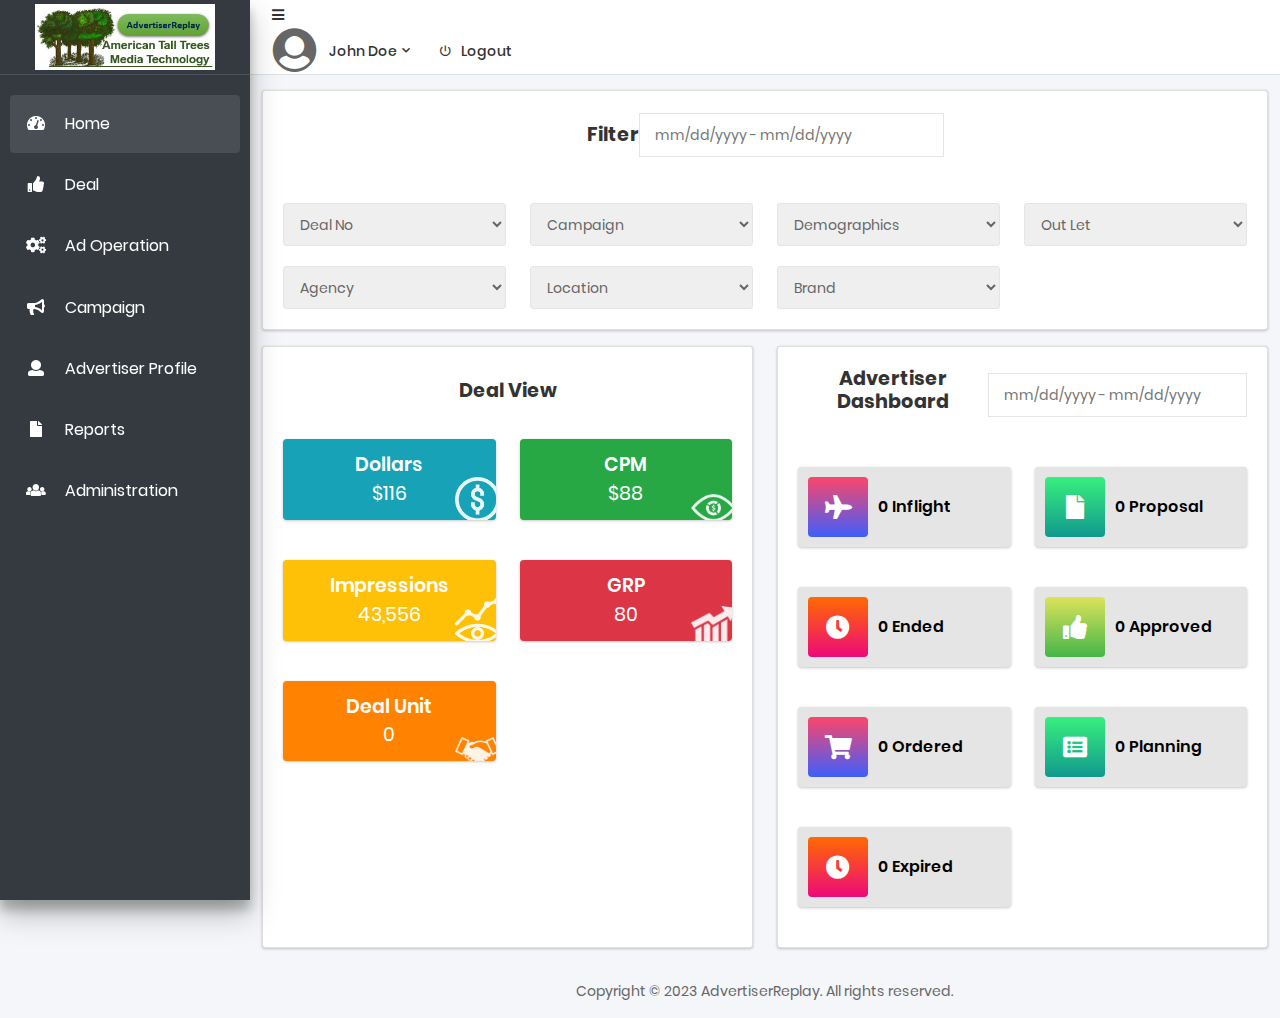
<file: index.html>
<!DOCTYPE html>
<html lang="en">

<head>
    <!-- Required meta tags-->
    <meta charset="UTF-8">
    <meta name="viewport" content="width=device-width, initial-scale=1, shrink-to-fit=no">
    <meta name="description" content="au theme template">
    <meta name="author" content="Hau Nguyen">
    <meta name="keywords" content="au theme template">

    <!-- Title Page-->
    <title>AdvertiserReplay</title>

    <!-- Fontfaces CSS-->
    <link href="css/font-face.css" rel="stylesheet" media="all">
    <link href="vendor/font-awesome-4.7/css/font-awesome.min.css" rel="stylesheet" media="all">
    <link href="vendor/font-awesome-5/css/fontawesome-all.min.css" rel="stylesheet" media="all">
    <link href="vendor/mdi-font/css/material-design-iconic-font.min.css" rel="stylesheet" media="all">

    <!-- Bootstrap CSS-->
    <link href="vendor/bootstrap-5.1/bootstrap.min.css" rel="stylesheet" media="all">

    <!-- Vendor CSS-->
    <link href="vendor/select2/select2.min.css" rel="stylesheet" media="all">
    <!-- <link href="vendor/animsition/animsition.min.css" rel="stylesheet" media="all">
    <link href="vendor/bootstrap-progressbar/bootstrap-progressbar-3.3.4.min.css" rel="stylesheet" media="all">
    <link href="vendor/wow/animate.css" rel="stylesheet" media="all">
    <link href="vendor/css-hamburgers/hamburgers.min.css" rel="stylesheet" media="all">
    <link href="vendor/slick/slick.css" rel="stylesheet" media="all"> -->
    <!-- <link href="vendor/perfect-scrollbar/perfect-scrollbar.css" rel="stylesheet" media="all"> -->

    <!-- Main CSS-->
    <link href="css/theme.css" rel="stylesheet" media="all">
    <link href="css/custom-style.css" rel="stylesheet" media="all">

</head>

<body class="animsition">
    <div class="page-wrapper">
        <!-- HEADER MOBILE-->
        <header class="header-mobile d-block d-lg-none">
            <div class="header-mobile__bar">
                <div class="container-fluid">
                    <div class="header-mobile-inner">
                        <a class="logo" href="index.html">
                            <img src="images/icon/logo.png" alt="CoolAdmin" />
                        </a>
                        <button class="hamburger hamburger--slider" type="button">
                            <span class="hamburger-box">
                                <span class="hamburger-inner"></span>
                            </span>
                        </button>
                    </div>
                </div>
            </div>
            <nav class="navbar-mobile">
                <div class="container-fluid">
                    <ul class="navbar-mobile__list list-unstyled">
                        <!-- <li class="has-sub">
                            <a class="js-arrow" href="#">
                                <i class="fas fa-tachometer-alt"></i>Dashboard</a>
                            <ul class="navbar-mobile-sub__list list-unstyled js-sub-list">
                                <li>
                                    <a href="#">Dashboard 1</a>
                                </li>
                                <li>
                                    <a href="#">Dashboard 2</a>
                                </li>
                                <li>
                                    <a href="#">Dashboard 3</a>
                                </li>
                                <li>
                                    <a href="#">Dashboard 4</a>
                                </li>
                            </ul>
                        </li> -->
                        <li>
                            <a href="#">Home</a>
                        </li>
                        <li>
                            <a href="#">Deal</a>
                        </li>
                        <li>
                            <a href="#">Ad Operation</a>
                        </li>
                        <li>
                            <a href="#">Campaign</a>
                        </li>
                        <li>
                            <a href="#">Advertiser Profile</a>
                        </li>
                        <li>
                            <a href="#">Reports</a>
                        </li>
                        <li>
                            <a href="#">Administration</a>
                        </li>
                    </ul>
                </div>
            </nav>
        </header>
        <!-- END HEADER MOBILE-->

        <!-- MENU SIDEBAR-->
        <aside class="menu-sidebar dark_sidebar d-none d-lg-block">
            <div class="logo">
                <a href="#">
                    <img src="images/icon/logo.png" alt="logo" />
                </a>
            </div>
            <div class="menu-sidebar__content js-scrollbar1">
                <nav class="navbar-sidebar">
                    <ul class="list-unstyled navbar__list">
                        <!-- <li class="active has-sub">
                            <a class="js-arrow" href="#">
                                <i class="fas fa-tachometer-alt"></i>Dashboard</a>
                            <ul class="list-unstyled navbar__sub-list js-sub-list">
                                <li>
                                    <a href="#">Dashboard 1</a>
                                </li>
                                <li>
                                    <a href="#">Dashboard 2</a>
                                </li>
                                <li>
                                    <a href="#">Dashboard 3</a>
                                </li>
                                <li>
                                    <a href="#">Dashboard 4</a>
                                </li>
                            </ul>
                        </li> -->
                        <li class="active">
                            <a href="#"><i class="fas fa-tachometer-alt"></i>Home</a>
                        </li>
                        <li>
                            <a href="#"><i class="fa fa-thumbs-up"></i>Deal</a>
                        </li>
                        <li>
                            <a href="#"><i class="fa fa-cogs" aria-hidden="true"></i>Ad Operation</a>
                        </li>
                        <li>
                            <a href="#"><i class="fa fa-bullhorn" aria-hidden="true"></i>Campaign</a>
                        </li>
                        <li>
                            <a href="#"><i class="fa fa-user"></i>Advertiser Profile</a>
                        </li>
                        <li>
                            <a href="#"><i class="fa fa-file"></i>Reports</a>
                        </li>
                        <li>
                            <a href="#"><i class="fa fa-users" aria-hidden="true"></i>Administration</a>
                        </li>
                    </ul>
                </nav>
            </div>
        </aside>
        <!-- END MENU SIDEBAR-->
        <div class="page-container">
            <!-- HEADER DESKTOP-->
            <header class="header-desktop white-bg">
                <div class="section__content section__content--p10">
                    <div class="container-fluid">
                        <div class="header-wrap d-flex justify-content-between">
                            <a class="bars-icon" href="#" role="button"><i class="fas fa-bars"></i></a>
                            <div class="account-info-main d-flex align-items-center">

                                <div class="account-info account-wrap">
                                    <div class="account-item clearfix js-item-menu">
                                        <div class="image">
                                            <i class="fa fa-user-circle fa-2x" aria-hidden="true"></i>
                                        </div>
                                        <div class="content">
                                            <a class="js-acc-btn" href="/">john doe</a>
                                        </div>
                                        <div class="account-dropdown js-dropdown">
                                            <div class="info clearfix">
                                                <div class="image">
                                                    <i class="fa fa-user-circle fa-3x" aria-hidden="true"></i>
                                                </div>
                                                <div class="content">
                                                    <h5 class="name">
                                                        <a href="/">john doe</a>
                                                    </h5>
                                                    <span class="email">johndoe@example.com</span>
                                                </div>
                                            </div>
                                            <div class="account-dropdown__body">
                                                <div class="account-dropdown__item">
                                                    <p><strong>Number: </strong>7</p>
                                                </div>
                                                <div class="account-dropdown__item">
                                                    <p><strong>Login Time: </strong>2023-05-25 12:00:00</p>
                                                </div>
                                            </div>
                                        </div>
                                    </div>
                                </div>
                                <div class="account-log">
                                    <a href="#"><i class="zmdi zmdi-power"></i>Logout</a>
                                </div>
                            </div>

                        </div>
                    </div>
                </div>
            </header>
            <!-- HEADER DESKTOP-->
            <!-- MAIN CONTENT-->
            <div class="main-content">
                <div class="section__content section__content--p10">
                    <div class="container-fluid">
                        <div class="row">
                            <div class="col-md-12 card-main">
                                <div class="filter-box card">

                                    <form method="post" id="dashboard_deal">
                                        <div class="row">
                                            <div
                                                class="col-12 head d-flex justify-content-center align-items-center mb-4">
                                                <h2 class="mb-0">Filter</h2>
                                                <div class="d-flex align-items-center flight-range">
                                                    <div class="daterange">
                                                        <input type="text" name="daterange" id="daterange" value=""
                                                            placeholder="mm/dd/yyyy - mm/dd/yyyy" />
                                                        <input type="hidden" name="start_daterange" id="start_daterange"
                                                            value="" />
                                                        <input type="hidden" name="end_daterange" id="end_daterange"
                                                            value="" />
                                                    </div>
                                                </div>
                                            </div>
                                            <div class="col-md-6 col-lg-4 col-xl-3 form-group">
                                                <select name="deal_no" id="deal_no" class="au-input au-input--full">
                                                    <option value="">Deal No</option>
                                                    <option value="800000001">American Top</option>
                                                    <option value="800000002">Gola ABC</option>
                                                    <option value="800000003">WWE ABC</option>
                                                </select>
                                            </div>
                                            <div class="col-md-6 col-lg-4 col-xl-3 form-group">
                                                <select name="campaign" id="campaign" class="au-input au-input--full">
                                                    <option value="">Campaign</option>
                                                    <option value="110000001">American Top(110000001)</option>
                                                    <option value="110000002">Gola ABC(110000002)</option>
                                                </select>
                                            </div>
                                            <div class="col-md-6 col-lg-4 col-xl-3 form-group">
                                                <select name="demographics" id="demographics"
                                                    class="au-input au-input--full">
                                                    <option value="">Demographics</option>
                                                    <option value="21">ALL</option>
                                                </select>
                                            </div>
                                            <div class="col-md-6 col-lg-4 col-xl-3 form-group">
                                                <select name="outlet" id="outlet" class="au-input au-input--full">
                                                    <option value="">Out Let</option>
                                                    <option value="3">LOCAL</option>
                                                </select>
                                            </div>
                                            <div class="col-md-6 col-lg-4 col-xl-3 form-group">
                                                <select name="agency" id="agency" class="au-input au-input--full">
                                                    <option value="">Agency</option>
                                                    <option value="7">RAW LINEAR</option>
                                                </select>
                                            </div>
                                            <div class="col-md-6 col-lg-4 col-xl-3 form-group">
                                                <select name="location" id="location" class="au-input au-input--full">
                                                    <option value="">Location</option>
                                                    <option value="1">NEW YORK</option>
                                                </select>
                                            </div>
                                            <div class="col-md-6 col-lg-4 col-xl-3 form-group">
                                                <select name="brand" id="brand" class="au-input au-input--full">
                                                    <option value="">Brand</option>
                                                    <option value="4">X3</option>
                                                </select>
                                            </div>
                                        </div>


                                    </form>
                                </div>

                            </div>
                        </div>
                        <div class="row">
                            <div class="col-md-6 card-main">
                                <div class="deal-view-box card">
                                    <div
                                    class="head d-flex justify-content-center align-items-center mb-4">
                                    <h2 class="mb-0">Deal View</h2>
                                    </div>
                                   
                                    <div class="row deal-view">
                                        <div class="col-md-6 form-group">
                                            <div class="deal-component bg-blue">
                                               <h3>Dollars</h3>
                                               <h5>$116</h5>
                                               <div class="icon-box">
                                                <img src="images/doller-icon.png" alt="">
                                               </div>
                                            </div>
                                        </div>
                                        <div class="col-md-6 form-group">
                                            <div class="deal-component bg-green">
                                               <h3>CPM</h3>
                                               <h5>$88</h5>
                                               <div class="icon-box">
                                                <img src="images/cpm-icon.png" alt="">
                                               </div>
                                            </div>
                                        </div>
                                        <div class="col-md-6 form-group">
                                            <div class="deal-component bg-yellow">
                                               <h3>Impressions</h3>
                                               <h5>43,556</h5>
                                               <div class="icon-box">
                                                <img src="images/impressions-icon.png" alt="">
                                               </div>
                                            </div>
                                        </div>
                                        <div class="col-md-6 form-group">
                                            <div class="deal-component bg-red">
                                               <h3>GRP</h3>
                                               <h5>80</h5>
                                               <div class="icon-box">
                                                <img src="images/grp-icon.png" alt="">
                                               </div>
                                            </div>
                                        </div>
                                        <div class="col-md-6 form-group">
                                            <div class="deal-component bg-orange">
                                               <h3>Deal Unit</h3>
                                               <h5>0</h5>
                                               <div class="icon-box">
                                                <img src="images/deal-icon.png" alt="">
                                               </div>
                                            </div>
                                        </div>
                                    </div>
                                </div>
                              
                            </div>
                            <div class="col-md-6 card-main">
                                <div class="advertiser-dashboard-box card">
                                    <div class="advertiser-view">
                                        <div class="row">
                                            <div
                                                class="col-12 head d-flex align-items-center mb-4">
                                                <h2 class="mb-0">Advertiser Dashboard</h2>
                                                <div class="d-flex align-items-center flight-range">
                                                    <div class="daterange advertiser-filter">
                                                        <input type="text" name="advertiser_daterange"
                                                            id="advertiser_daterange" value=""
                                                            placeholder="mm/dd/yyyy - mm/dd/yyyy" />
                                                        <input type="hidden" name="advertiser_start_daterange"
                                                            id="advertiser_start_daterange" value="" />
                                                        <input type="hidden" name="advertiser_end_daterange"
                                                            id="advertiser_end_daterange" value="" />
                                                    </div>
                                                </div>
                                      
                                            </div>
                                            <div class="col-md-6 col-lg-6 col-xl-6 form-group">
                                               <div class="advertiser-component d-flex align-items-center">
                                                    <span class="info-icon overview-item--c1"><i class="fa fa-plane"></i></span>
                                                    <h4>0 Inflight</h4>
                                               </div>
                                            </div>
                                            <div class="col-md-6 col-lg-6 col-xl-6 form-group">
                                                <div class="advertiser-component d-flex align-items-center">
                                                    <span class="info-icon overview-item--c2"><i class="fa fa-file"></i></span>
                                                    <h4>0 Proposal</h4>
                                               </div>
                                              
                                            </div>
                                            <div class="col-md-6 col-lg-6 col-xl-6 form-group">
                                                <div class="advertiser-component d-flex align-items-center">
                                                    <span class="info-icon overview-item--c3"><i class="fa fa-clock-o"></i></span>
                                                    <h4>0 Ended</h4>
                                               </div>
                                               
                                            </div>
                                            <div class="col-md-6 col-lg-6 col-xl-6 form-group">
                                                <div class="advertiser-component d-flex align-items-center">
                                                    <span class="info-icon overview-item--c4"><i class="fa fa-thumbs-up"></i></span>
                                                    <h4>0 Approved</h4>
                                               </div>
                                               
                                            </div>
                                            <div class="col-md-6 col-lg-6 col-xl-6 form-group">
                                                <div class="advertiser-component d-flex align-items-center">
                                                    <span class="info-icon overview-item--c1"><i class="fa fa-shopping-cart"></i></span>
                                                    <h4>0 Ordered</h4>
                                               </div>
                                               
                                            </div>
                                            <div class="col-md-6 col-lg-6 col-xl-6 form-group">
                                                <div class="advertiser-component d-flex align-items-center">
                                                    <span class="info-icon overview-item--c2"><i class="fa fa-list-alt"></i></span>
                                                    <h4>0 Planning</h4>
                                               </div>
                                               
                                            </div>
                                            <div class="col-md-6 col-lg-6 col-xl-6 form-group">
                                                <div class="advertiser-component d-flex align-items-center">
                                                    <span class="info-icon overview-item--c3"><i class="fa fa-clock-o"></i></span>
                                                    <h4>0 Expired</h4>
                                               </div>
                                               
                                            </div>
                                        </div>
                                    </div>
                                </div>
                            </div>
                        </div>
                    </div>
                </div>
                <div id="myModal" class="modal fade popup-form" tabindex="-1" style="display: none;" aria-hidden="true">
                    <div class="modal-dialog">
                        <div class="modal-content">
                            <div class="modal-header">
                                <h5 class="modal-title">Change Password</h5>
                                <button type="button" class="btn-close" data-bs-dismiss="modal" aria-label="Close"></button>
                            </div>
                            <div class="modal-body">
                                <form id="forgot_password" novalidate="novalidate">   
                                    <input type="hidden" name="_token" value="L13YvZ6MxvmQ9XXi2g00HTy3T6LylZY0K5IW81S2">
                                    <div class="form-group">
                                        <input type="hidden" id="_token" name="_token" value="L13YvZ6MxvmQ9XXi2g00HTy3T6LylZY0K5IW81S2">
                                        <input type="hidden" id="user_id" class="form-control" name="user_id" value="1">
                                        <span class="message"></span>
                                    </div>
                                    <div class="form-group">
                                        <label for="current password" class="col-form-label">Current Password</label>
                                            <input type="password" id="current_password" class="form-control" name="current_password" value="">
                                    </div>
                                    <div class="form-group">
                                        <label for="new password" class="col-form-label">New Password</label>
                                            <input type="password" id="new_password" class="form-control" name="new_password" value="">
                                    </div>
                                    <div class="form-group">
                                        <label for="confirm password" class="col-form-label">Confirm Password</label>
                                            <input type="password" id="confirm_password" class="form-control" name="confirm_password">
                                    </div>
            
                                    <div class="text-center">
                                        <input type="submit" class="btn btn-primary" value="Change Password">
                                    </div>
                                </form>
                            </div>
                        </div>
                    </div>
                </div>
            </div>
            <footer class="footer">
                <div class="container-fluid">
                    <div class="copyright text-center">
                        <p>Copyright &copy; 2023 AdvertiserReplay. All rights reserved.</p>
                    </div>
                </div>
            </footer>
            <!-- END MAIN CONTENT-->
            <!-- END PAGE CONTAINER-->


        </div>

    </div>

    <!-- Jquery JS-->
    <script src="vendor/jquery-3.2.1.min.js"></script>
    <!-- Bootstrap JS-->
    <script src="vendor/bootstrap-5.1/popper.min.js"></script>
    <script src="vendor/bootstrap-5.1/bootstrap.min.js"></script>
    <script src="vendor/animsition/animsition.min.js"></script>
    <!-- Vendor JS       -->
    <!-- <script src="vendor/slick/slick.min.js"></script>
<script src="vendor/wow/wow.min.js"></script>
<script src="vendor/bootstrap-progressbar/bootstrap-progressbar.min.js">
</script>
<script src="vendor/counter-up/jquery.waypoints.min.js"></script>
<script src="vendor/counter-up/jquery.counterup.min.js">
</script>
<script src="vendor/circle-progress/circle-progress.min.js"></script>
<script src="vendor/perfect-scrollbar/perfect-scrollbar.js"></script>
<script src="vendor/chartjs/Chart.bundle.min.js"></script> -->
    <script src="vendor/select2/select2.min.js">
    </script>

    <!-- Main JS-->
    <script src="js/main.js"></script>
    <script src="js/custom.js"></script>
</body>

</html>
<!-- end document-->
</file>
<file: css/font-face.css>
/* poppins-100 - latin */
@font-face {
  font-family: 'Poppins';
  font-style: normal;
  font-weight: 100;
  src: url('../fonts/poppins/poppins-v5-latin-100.eot'); /* IE9 Compat Modes */
  src: local('Poppins Thin'), local('Poppins-Thin'),
       url('../fonts/poppins/poppins-v5-latin-100.eot?#iefix') format('embedded-opentype'), /* IE6-IE8 */
       url('../fonts/poppins/poppins-v5-latin-100.woff2') format('woff2'), /* Super Modern Browsers */
       url('../fonts/poppins/poppins-v5-latin-100.woff') format('woff'), /* Modern Browsers */
       url('../fonts/poppins/poppins-v5-latin-100.ttf') format('truetype'), /* Safari, Android, iOS */
       url('../fonts/poppins/poppins-v5-latin-100.svg#Poppins') format('svg'); /* Legacy iOS */
}
/* poppins-200 - latin */
@font-face {
  font-family: 'Poppins';
  font-style: normal;
  font-weight: 200;
  src: url('../fonts/poppins/poppins-v5-latin-200.eot'); /* IE9 Compat Modes */
  src: local('Poppins ExtraLight'), local('Poppins-ExtraLight'),
       url('../fonts/poppins/poppins-v5-latin-200.eot?#iefix') format('embedded-opentype'), /* IE6-IE8 */
       url('../fonts/poppins/poppins-v5-latin-200.woff2') format('woff2'), /* Super Modern Browsers */
       url('../fonts/poppins/poppins-v5-latin-200.woff') format('woff'), /* Modern Browsers */
       url('../fonts/poppins/poppins-v5-latin-200.ttf') format('truetype'), /* Safari, Android, iOS */
       url('../fonts/poppins/poppins-v5-latin-200.svg#Poppins') format('svg'); /* Legacy iOS */
}
/* poppins-200italic - latin */
@font-face {
  font-family: 'Poppins';
  font-style: italic;
  font-weight: 200;
  src: url('../fonts/poppins/poppins-v5-latin-200italic.eot'); /* IE9 Compat Modes */
  src: local('Poppins ExtraLight Italic'), local('Poppins-ExtraLightItalic'),
       url('../fonts/poppins/poppins-v5-latin-200italic.eot?#iefix') format('embedded-opentype'), /* IE6-IE8 */
       url('../fonts/poppins/poppins-v5-latin-200italic.woff2') format('woff2'), /* Super Modern Browsers */
       url('../fonts/poppins/poppins-v5-latin-200italic.woff') format('woff'), /* Modern Browsers */
       url('../fonts/poppins/poppins-v5-latin-200italic.ttf') format('truetype'), /* Safari, Android, iOS */
       url('../fonts/poppins/poppins-v5-latin-200italic.svg#Poppins') format('svg'); /* Legacy iOS */
}
/* poppins-100italic - latin */
@font-face {
  font-family: 'Poppins';
  font-style: italic;
  font-weight: 100;
  src: url('../fonts/poppins/poppins-v5-latin-100italic.eot'); /* IE9 Compat Modes */
  src: local('Poppins Thin Italic'), local('Poppins-ThinItalic'),
       url('../fonts/poppins/poppins-v5-latin-100italic.eot?#iefix') format('embedded-opentype'), /* IE6-IE8 */
       url('../fonts/poppins/poppins-v5-latin-100italic.woff2') format('woff2'), /* Super Modern Browsers */
       url('../fonts/poppins/poppins-v5-latin-100italic.woff') format('woff'), /* Modern Browsers */
       url('../fonts/poppins/poppins-v5-latin-100italic.ttf') format('truetype'), /* Safari, Android, iOS */
       url('../fonts/poppins/poppins-v5-latin-100italic.svg#Poppins') format('svg'); /* Legacy iOS */
}
/* poppins-300 - latin */
@font-face {
  font-family: 'Poppins';
  font-style: normal;
  font-weight: 300;
  src: url('../fonts/poppins/poppins-v5-latin-300.eot'); /* IE9 Compat Modes */
  src: local('Poppins Light'), local('Poppins-Light'),
       url('../fonts/poppins/poppins-v5-latin-300.eot?#iefix') format('embedded-opentype'), /* IE6-IE8 */
       url('../fonts/poppins/poppins-v5-latin-300.woff2') format('woff2'), /* Super Modern Browsers */
       url('../fonts/poppins/poppins-v5-latin-300.woff') format('woff'), /* Modern Browsers */
       url('../fonts/poppins/poppins-v5-latin-300.ttf') format('truetype'), /* Safari, Android, iOS */
       url('../fonts/poppins/poppins-v5-latin-300.svg#Poppins') format('svg'); /* Legacy iOS */
}
/* poppins-300italic - latin */
@font-face {
  font-family: 'Poppins';
  font-style: italic;
  font-weight: 300;
  src: url('../fonts/poppins/poppins-v5-latin-300italic.eot'); /* IE9 Compat Modes */
  src: local('Poppins Light Italic'), local('Poppins-LightItalic'),
       url('../fonts/poppins/poppins-v5-latin-300italic.eot?#iefix') format('embedded-opentype'), /* IE6-IE8 */
       url('../fonts/poppins/poppins-v5-latin-300italic.woff2') format('woff2'), /* Super Modern Browsers */
       url('../fonts/poppins/poppins-v5-latin-300italic.woff') format('woff'), /* Modern Browsers */
       url('../fonts/poppins/poppins-v5-latin-300italic.ttf') format('truetype'), /* Safari, Android, iOS */
       url('../fonts/poppins/poppins-v5-latin-300italic.svg#Poppins') format('svg'); /* Legacy iOS */
}
/* poppins-regular - latin */
@font-face {
  font-family: 'Poppins';
  font-style: normal;
  font-weight: 400;
  src: url('../fonts/poppins/poppins-v5-latin-regular.eot'); /* IE9 Compat Modes */
  src: local('Poppins Regular'), local('Poppins-Regular'),
       url('../fonts/poppins/poppins-v5-latin-regular.eot?#iefix') format('embedded-opentype'), /* IE6-IE8 */
       url('../fonts/poppins/poppins-v5-latin-regular.woff2') format('woff2'), /* Super Modern Browsers */
       url('../fonts/poppins/poppins-v5-latin-regular.woff') format('woff'), /* Modern Browsers */
       url('../fonts/poppins/poppins-v5-latin-regular.ttf') format('truetype'), /* Safari, Android, iOS */
       url('../fonts/poppins/poppins-v5-latin-regular.svg#Poppins') format('svg'); /* Legacy iOS */
}
/* poppins-italic - latin */
@font-face {
  font-family: 'Poppins';
  font-style: italic;
  font-weight: 400;
  src: url('../fonts/poppins/poppins-v5-latin-italic.eot'); /* IE9 Compat Modes */
  src: local('Poppins Italic'), local('Poppins-Italic'),
       url('../fonts/poppins/poppins-v5-latin-italic.eot?#iefix') format('embedded-opentype'), /* IE6-IE8 */
       url('../fonts/poppins/poppins-v5-latin-italic.woff2') format('woff2'), /* Super Modern Browsers */
       url('../fonts/poppins/poppins-v5-latin-italic.woff') format('woff'), /* Modern Browsers */
       url('../fonts/poppins/poppins-v5-latin-italic.ttf') format('truetype'), /* Safari, Android, iOS */
       url('../fonts/poppins/poppins-v5-latin-italic.svg#Poppins') format('svg'); /* Legacy iOS */
}
/* poppins-500 - latin */
@font-face {
  font-family: 'Poppins';
  font-style: normal;
  font-weight: 500;
  src: url('../fonts/poppins/poppins-v5-latin-500.eot'); /* IE9 Compat Modes */
  src: local('Poppins Medium'), local('Poppins-Medium'),
       url('../fonts/poppins/poppins-v5-latin-500.eot?#iefix') format('embedded-opentype'), /* IE6-IE8 */
       url('../fonts/poppins/poppins-v5-latin-500.woff2') format('woff2'), /* Super Modern Browsers */
       url('../fonts/poppins/poppins-v5-latin-500.woff') format('woff'), /* Modern Browsers */
       url('../fonts/poppins/poppins-v5-latin-500.ttf') format('truetype'), /* Safari, Android, iOS */
       url('../fonts/poppins/poppins-v5-latin-500.svg#Poppins') format('svg'); /* Legacy iOS */
}
/* poppins-500italic - latin */
@font-face {
  font-family: 'Poppins';
  font-style: italic;
  font-weight: 500;
  src: url('../fonts/poppins/poppins-v5-latin-500italic.eot'); /* IE9 Compat Modes */
  src: local('Poppins Medium Italic'), local('Poppins-MediumItalic'),
       url('../fonts/poppins/poppins-v5-latin-500italic.eot?#iefix') format('embedded-opentype'), /* IE6-IE8 */
       url('../fonts/poppins/poppins-v5-latin-500italic.woff2') format('woff2'), /* Super Modern Browsers */
       url('../fonts/poppins/poppins-v5-latin-500italic.woff') format('woff'), /* Modern Browsers */
       url('../fonts/poppins/poppins-v5-latin-500italic.ttf') format('truetype'), /* Safari, Android, iOS */
       url('../fonts/poppins/poppins-v5-latin-500italic.svg#Poppins') format('svg'); /* Legacy iOS */
}
/* poppins-600 - latin */
@font-face {
  font-family: 'Poppins';
  font-style: normal;
  font-weight: 600;
  src: url('../fonts/poppins/poppins-v5-latin-600.eot'); /* IE9 Compat Modes */
  src: local('Poppins SemiBold'), local('Poppins-SemiBold'),
       url('../fonts/poppins/poppins-v5-latin-600.eot?#iefix') format('embedded-opentype'), /* IE6-IE8 */
       url('../fonts/poppins/poppins-v5-latin-600.woff2') format('woff2'), /* Super Modern Browsers */
       url('../fonts/poppins/poppins-v5-latin-600.woff') format('woff'), /* Modern Browsers */
       url('../fonts/poppins/poppins-v5-latin-600.ttf') format('truetype'), /* Safari, Android, iOS */
       url('../fonts/poppins/poppins-v5-latin-600.svg#Poppins') format('svg'); /* Legacy iOS */
}
/* poppins-600italic - latin */
@font-face {
  font-family: 'Poppins';
  font-style: italic;
  font-weight: 600;
  src: url('../fonts/poppins/poppins-v5-latin-600italic.eot'); /* IE9 Compat Modes */
  src: local('Poppins SemiBold Italic'), local('Poppins-SemiBoldItalic'),
       url('../fonts/poppins/poppins-v5-latin-600italic.eot?#iefix') format('embedded-opentype'), /* IE6-IE8 */
       url('../fonts/poppins/poppins-v5-latin-600italic.woff2') format('woff2'), /* Super Modern Browsers */
       url('../fonts/poppins/poppins-v5-latin-600italic.woff') format('woff'), /* Modern Browsers */
       url('../fonts/poppins/poppins-v5-latin-600italic.ttf') format('truetype'), /* Safari, Android, iOS */
       url('../fonts/poppins/poppins-v5-latin-600italic.svg#Poppins') format('svg'); /* Legacy iOS */
}
/* poppins-700 - latin */
@font-face {
  font-family: 'Poppins';
  font-style: normal;
  font-weight: 700;
  src: url('../fonts/poppins/poppins-v5-latin-700.eot'); /* IE9 Compat Modes */
  src: local('Poppins Bold'), local('Poppins-Bold'),
       url('../fonts/poppins/poppins-v5-latin-700.eot?#iefix') format('embedded-opentype'), /* IE6-IE8 */
       url('../fonts/poppins/poppins-v5-latin-700.woff2') format('woff2'), /* Super Modern Browsers */
       url('../fonts/poppins/poppins-v5-latin-700.woff') format('woff'), /* Modern Browsers */
       url('../fonts/poppins/poppins-v5-latin-700.ttf') format('truetype'), /* Safari, Android, iOS */
       url('../fonts/poppins/poppins-v5-latin-700.svg#Poppins') format('svg'); /* Legacy iOS */
}
/* poppins-700italic - latin */
@font-face {
  font-family: 'Poppins';
  font-style: italic;
  font-weight: 700;
  src: url('../fonts/poppins/poppins-v5-latin-700italic.eot'); /* IE9 Compat Modes */
  src: local('Poppins Bold Italic'), local('Poppins-BoldItalic'),
       url('../fonts/poppins/poppins-v5-latin-700italic.eot?#iefix') format('embedded-opentype'), /* IE6-IE8 */
       url('../fonts/poppins/poppins-v5-latin-700italic.woff2') format('woff2'), /* Super Modern Browsers */
       url('../fonts/poppins/poppins-v5-latin-700italic.woff') format('woff'), /* Modern Browsers */
       url('../fonts/poppins/poppins-v5-latin-700italic.ttf') format('truetype'), /* Safari, Android, iOS */
       url('../fonts/poppins/poppins-v5-latin-700italic.svg#Poppins') format('svg'); /* Legacy iOS */
}
/* poppins-800 - latin */
@font-face {
  font-family: 'Poppins';
  font-style: normal;
  font-weight: 800;
  src: url('../fonts/poppins/poppins-v5-latin-800.eot'); /* IE9 Compat Modes */
  src: local('Poppins ExtraBold'), local('Poppins-ExtraBold'),
       url('../fonts/poppins/poppins-v5-latin-800.eot?#iefix') format('embedded-opentype'), /* IE6-IE8 */
       url('../fonts/poppins/poppins-v5-latin-800.woff2') format('woff2'), /* Super Modern Browsers */
       url('../fonts/poppins/poppins-v5-latin-800.woff') format('woff'), /* Modern Browsers */
       url('../fonts/poppins/poppins-v5-latin-800.ttf') format('truetype'), /* Safari, Android, iOS */
       url('../fonts/poppins/poppins-v5-latin-800.svg#Poppins') format('svg'); /* Legacy iOS */
}
/* poppins-800italic - latin */
@font-face {
  font-family: 'Poppins';
  font-style: italic;
  font-weight: 800;
  src: url('../fonts/poppins/poppins-v5-latin-800italic.eot'); /* IE9 Compat Modes */
  src: local('Poppins ExtraBold Italic'), local('Poppins-ExtraBoldItalic'),
       url('../fonts/poppins/poppins-v5-latin-800italic.eot?#iefix') format('embedded-opentype'), /* IE6-IE8 */
       url('../fonts/poppins/poppins-v5-latin-800italic.woff2') format('woff2'), /* Super Modern Browsers */
       url('../fonts/poppins/poppins-v5-latin-800italic.woff') format('woff'), /* Modern Browsers */
       url('../fonts/poppins/poppins-v5-latin-800italic.ttf') format('truetype'), /* Safari, Android, iOS */
       url('../fonts/poppins/poppins-v5-latin-800italic.svg#Poppins') format('svg'); /* Legacy iOS */
}
/* poppins-900 - latin */
@font-face {
  font-family: 'Poppins';
  font-style: normal;
  font-weight: 900;
  src: url('../fonts/poppins/poppins-v5-latin-900.eot'); /* IE9 Compat Modes */
  src: local('Poppins Black'), local('Poppins-Black'),
       url('../fonts/poppins/poppins-v5-latin-900.eot?#iefix') format('embedded-opentype'), /* IE6-IE8 */
       url('../fonts/poppins/poppins-v5-latin-900.woff2') format('woff2'), /* Super Modern Browsers */
       url('../fonts/poppins/poppins-v5-latin-900.woff') format('woff'), /* Modern Browsers */
       url('../fonts/poppins/poppins-v5-latin-900.ttf') format('truetype'), /* Safari, Android, iOS */
       url('../fonts/poppins/poppins-v5-latin-900.svg#Poppins') format('svg'); /* Legacy iOS */
}
/* poppins-900italic - latin */
@font-face {
  font-family: 'Poppins';
  font-style: italic;
  font-weight: 900;
  src: url('../fonts/poppins/poppins-v5-latin-900italic.eot'); /* IE9 Compat Modes */
  src: local('Poppins Black Italic'), local('Poppins-BlackItalic'),
       url('../fonts/poppins/poppins-v5-latin-900italic.eot?#iefix') format('embedded-opentype'), /* IE6-IE8 */
       url('../fonts/poppins/poppins-v5-latin-900italic.woff2') format('woff2'), /* Super Modern Browsers */
       url('../fonts/poppins/poppins-v5-latin-900italic.woff') format('woff'), /* Modern Browsers */
       url('../fonts/poppins/poppins-v5-latin-900italic.ttf') format('truetype'), /* Safari, Android, iOS */
       url('../fonts/poppins/poppins-v5-latin-900italic.svg#Poppins') format('svg'); /* Legacy iOS */
}
</file>
<file: vendor/perfect-scrollbar/perfect-scrollbar.css>
/*
 * Container style
 */
.ps {
  overflow: hidden !important;
  overflow-anchor: none;
  -ms-overflow-style: none;
  touch-action: auto;
  -ms-touch-action: auto;
}

/*
 * Scrollbar rail styles
 */
.ps__rail-x {
  display: none;
  opacity: 0;
  transition: background-color .2s linear, opacity .2s linear;
  -webkit-transition: background-color .2s linear, opacity .2s linear;
  height: 15px;
  /* there must be 'bottom' or 'top' for ps__rail-x */
  bottom: 0px;
  /* please don't change 'position' */
  position: absolute;
}

.ps__rail-y {
  display: none;
  opacity: 0;
  transition: background-color .2s linear, opacity .2s linear;
  -webkit-transition: background-color .2s linear, opacity .2s linear;
  width: 15px;
  /* there must be 'right' or 'left' for ps__rail-y */
  right: 0;
  /* please don't change 'position' */
  position: absolute;
}

.ps--active-x > .ps__rail-x,
.ps--active-y > .ps__rail-y {
  display: block;
  background-color: transparent;
}

.ps:hover > .ps__rail-x,
.ps:hover > .ps__rail-y,
.ps--focus > .ps__rail-x,
.ps--focus > .ps__rail-y,
.ps--scrolling-x > .ps__rail-x,
.ps--scrolling-y > .ps__rail-y {
  opacity: 0.6;
}

.ps .ps__rail-x:hover,
.ps .ps__rail-y:hover,
.ps .ps__rail-x:focus,
.ps .ps__rail-y:focus,
.ps .ps__rail-x.ps--clicking,
.ps .ps__rail-y.ps--clicking {
  background-color: #eee;
  opacity: 0.9;
}

/*
 * Scrollbar thumb styles
 */
.ps__thumb-x {
  background-color: #aaa;
  border-radius: 6px;
  transition: background-color .2s linear, height .2s ease-in-out;
  -webkit-transition: background-color .2s linear, height .2s ease-in-out;
  height: 6px;
  /* there must be 'bottom' for ps__thumb-x */
  bottom: 2px;
  /* please don't change 'position' */
  position: absolute;
}

.ps__thumb-y {
  background-color: #aaa;
  border-radius: 6px;
  transition: background-color .2s linear, width .2s ease-in-out;
  -webkit-transition: background-color .2s linear, width .2s ease-in-out;
  width: 6px;
  /* there must be 'right' for ps__thumb-y */
  right: 2px;
  /* please don't change 'position' */
  position: absolute;
}

.ps__rail-x:hover > .ps__thumb-x,
.ps__rail-x:focus > .ps__thumb-x,
.ps__rail-x.ps--clicking .ps__thumb-x {
  background-color: #999;
  height: 11px;
}

.ps__rail-y:hover > .ps__thumb-y,
.ps__rail-y:focus > .ps__thumb-y,
.ps__rail-y.ps--clicking .ps__thumb-y {
  background-color: #999;
  width: 11px;
}

/* MS supports */
@supports (-ms-overflow-style: none) {
  .ps {
    overflow: auto !important;
  }
}

@media screen and (-ms-high-contrast: active), (-ms-high-contrast: none) {
  .ps {
    overflow: auto !important;
  }
}
</file>
<file: css/theme.css>
/*------------------------------------------------------------------
[Master Stylesheet]

Project:  CoolAdmin
Version:	1.0
Last change:	08/10/2018 [Add Define a table of contents Link]
Assigned to:	Hau Nguyen
Primary use:	Open Source
-------------------------------------------------------------------*/
/*------------------------------------------------------------------
[LAYOUT]

* body
    + Header / header
	+ Page Content / .page-content .name-page
        + Section Layouts / section .name-section
        ...
	+ Footer / footer

-------------------------------------------------------------------*/
/*------------------------------------------------------------------
# [Color codes]

# Text Color (text): #666666
# Text Color Deep (Text, title): #333333

------------------------------------------------------------------*/
/*------------------------------------------------------------------
[Typography]

Notes:	decreasing heading by 0.4em with every subsequent heading level
-------------------------------------------------------------------*/
/*-----------------------------------------------------*/
/*                   SETTINGS                          */
/*-----------------------------------------------------*/
/*-----------------------------------------------------*/
/*                   TOOLS                             */
/*-----------------------------------------------------*/
/*-----------------------------------------------------*/
/*                   GENERIC                           */
/*-----------------------------------------------------*/
/* ----- Normalize ----- */
* {
    margin: 0;
    padding: 0;
    -webkit-box-sizing: border-box;
    -moz-box-sizing: border-box;
    box-sizing: border-box;
}

ul {
    margin: 0;
}

button,
input[type='button'] {
    cursor: pointer;
}

button:focus,
input:focus,
textarea:focus {
    outline: none;
}

input, textarea {
    border: none;
}

button {
    border: none;
    background: none;
}

img {
    max-width: 100%;
    height: auto;
}

p {
    margin: 0;
}

.table-responsive {
    padding-right: 1px;
}

.card {
    -webkit-border-radius: 3px;
    -moz-border-radius: 3px;
    border-radius: 3px;
}

.btn {
    -webkit-border-radius: 3px;
    -moz-border-radius: 3px;
    border-radius: 3px;
}

/* ----- Typography ----- */
body {
    font-family: "Poppins", sans-serif;
    font-weight: 400;
    font-size: 16px;
    line-height: 1.625;
    color: #666;
    -webkit-font-smoothing: antialiased;
    -moz-osx-font-smoothing: grayscale;
}

h1,
h2,
h3,
h4,
h5,
h6 {
    color: #333333;
    font-weight: 700;
    margin: 0;
    line-height: 1.2;
}

h1 {
    font-size: 36px;
}

h2 {
    font-size: 30px;
}

h3 {
    font-size: 24px;
}

h4 {
    font-size: 18px;
}

h5 {
    font-size: 15px;
}

h6 {
    font-size: 13px;
}

blockquote {
    margin: 0;
}

strong {
    font-weight: 700;
}

/*-----------------------------------------------------*/
/*                   ELEMENTS                          */
/*-----------------------------------------------------*/
/* ----- Title ----- */
.title--sbold {
    font-weight: 600;
}

.title-1 {
    text-transform: capitalize;
    font-weight: 400;
    font-size: 30px;
}

.title-2 {
    text-transform: capitalize;
    font-weight: 400;
    font-size: 24px;
    line-height: 1;
}

.title-3 {
    text-transform: capitalize;
    font-weight: 400;
    font-size: 24px;
    color: #333;
}

.title-3 i {
    margin-right: 13px;
    vertical-align: baseline;
}

.title-4 {
    font-weight: 500;
    font-size: 30px;
    color: #393939;
}

.title-5 {
    text-transform: capitalize;
    font-size: 22px;
    font-weight: 500;
    color: #393939;
}

.title-6 {
    font-size: 24px;
    font-weight: 500;
    color: #fff;
}

.heading-title {
    font-size: 24px;
    font-weight: 500;
    color: #333;
    text-transform: capitalize;
    margin-bottom: 10px;
}

/* ----- Links ----- */
a {
    display: inline-block;
}

a:hover,
a:focus,
a:active {
    text-decoration: none;
    outline: none;
}

a:hover,
a {
    -webkit-transition: all 0.3s ease;
    -o-transition: all 0.3s ease;
    -moz-transition: all 0.3s ease;
    transition: all 0.3s ease;
}

/*-----------------------------------------------------*/
/*                   OBJECTS                           */
/*-----------------------------------------------------*/
/* ----- Section----- */
section {
    position: relative;
}

.section__content {
    position: relative;
    margin: 0 auto;
    z-index: 1;
}

.section__content--w1830 {
    max-width: 1830px;
}

.section__content--p30 {
    padding: 0 30px;
}

@media (max-width: 991px) {
    .section__content--p30 {
        padding: 0;
    }
}

.section__content--p35 {
    padding: 0 35px;
}

/* ----- Page Wrapper----- */
/*Override Grid Bootstrap*/
@media (min-width: 1200px) {
    .container {
        max-width: 1320px;
    }
}

/*Page Objects*/
.page-wrapper {
    overflow: hidden;
    background: #e5e5e5;
    padding-bottom: 8vh;
}

@media (max-width: 991px) {
    .page-wrapper {
    overflow: auto;
    background: #e5e5e5;
    padding-bottom: 12vh;
}
}
.page-container {
    background: #e5e5e5;
    padding-left: 300px;
}

@media (max-width: 991px) {
    .page-container {
        position: relative;
        top: 88px;
        padding-left: 0;
    }
}

.page-container2 {
    background: #f2f2f2;
    padding-left: 300px;
}

@media (max-width: 991px) {
    .page-container2 {
        position: relative;
        padding-left: 0;
    }
}

.page-container3 {
    background: #f7f7f7;
}

.main-content {
    padding-top: 116px;
    min-height: 100vh;
}

@media (max-width: 991px) {
    .main-content {
        padding-top: 50px;
	padding-bottom: 100px;
    }
}

.page-content--bgf7 {
    background: #f7f7f7;
}

.page-content--bge5 {
    background: #e5e5e5;
    height: 100vh;
}

.login-wrap {
    max-width: 540px;
    padding-top: 8vh;
    margin: 0 auto;
}

.login-logo {
    text-align: center;
    margin-bottom: 30px;
}

.login-checkbox {
    display: -webkit-box;
    display: -webkit-flex;
    display: -moz-box;
    display: -ms-flexbox;
    display: flex;
    -webkit-box-pack: justify;
    -webkit-justify-content: space-between;
    -moz-box-pack: justify;
    -ms-flex-pack: justify;
    justify-content: space-between;
}

.login-checkbox label input[type="checkbox"] {
    margin-right: 8px;
}

.login-checkbox > label > a {
    color: #ff2e44;
}

@media (max-width: 991px) {
    .login-checkbox {
        -webkit-box-orient: vertical;
        -webkit-box-direction: normal;
        -webkit-flex-direction: column;
        -moz-box-orient: vertical;
        -moz-box-direction: normal;
        -ms-flex-direction: column;
        flex-direction: column;
    }
}

.login-form .form-group label {
    display: block;
}

.login-content {
    background: #fff;
    padding: 30px 30px 20px;
    -webkit-border-radius: 2px;
    -moz-border-radius: 2px;
    border-radius: 2px;
}

.social-login-content {
    border-top: 1px solid #e7e7e7;
    border-bottom: 1px solid #e7e7e7;
    padding: 20px 0px;
}

.register-link {
    padding-top: 15px;
    text-align: center;
    font-size: 14px;
}

.register-link > p > a {
    color: #ff2e44;
}

.fontawesome-list-wrap {
    background: #fff;
    border: 1px solid #C9CDD7;
    padding: 20px;
    -webkit-border-radius: 2px;
    -moz-border-radius: 2px;
    border-radius: 2px;
}

.fontawesome-list__title {
    padding-bottom: 20px;
    border-bottom: 1px solid #C9CDD7;
    margin-bottom: 20px;
    margin-top: 30px;
}

.fa-hover a {
    color: #666;
    font-size: 15px;
}

.fa-hover a i {
    margin-right: 10px;
}

.fa-hover a:hover {
    color: #333;
}

.main-content--pb30 {
    padding-bottom: 30px;
}

/*-----------------------------------------------------*/
/*                   COMPONENTS                        */
/*-----------------------------------------------------*/
/* ----- Buttons----- */
.au-btn {
    line-height: 45px;
    padding: 0 35px;
    text-transform: uppercase;
    color: #fff;
    -webkit-border-radius: 3px;
    -moz-border-radius: 3px;
    border-radius: 3px;
    -webkit-transition: all 0.3s ease;
    -o-transition: all 0.3s ease;
    -moz-transition: all 0.3s ease;
    transition: all 0.3s ease;
    cursor: pointer;
}

.au-btn:hover {
    color: #fff;
    background: #3868cd;
}

.au-btn--blue2 {
    background: #00aced;
}

.au-btn--blue2:hover {
    background: #00a2e3;
}

.au-btn--block {
    display: block;
    width: 100%;
}

.au-btn-icon i {
    vertical-align: baseline;
    margin-right: 5px;
}

.au-btn--blue {
    background: #4272d7;
}

.au-btn--green {
    background: #63c76a;
}

.au-btn--green:hover {
    background: #59bd60;
}

.au-btn-plus {
    position: absolute;
    height: 45px;
    width: 45px;
    background: #63c76a;
    -webkit-border-radius: 100%;
    -moz-border-radius: 100%;
    border-radius: 100%;
    -webkit-transition: all 0.3s ease;
    -o-transition: all 0.3s ease;
    -moz-transition: all 0.3s ease;
    transition: all 0.3s ease;
    bottom: -22.5px;
    right: 45px;
    z-index: 3;
}

.au-btn-plus i {
    position: absolute;
    top: 50%;
    left: 50%;
    -webkit-transform: translate(-50%, -50%);
    -moz-transform: translate(-50%, -50%);
    -ms-transform: translate(-50%, -50%);
    -o-transform: translate(-50%, -50%);
    transform: translate(-50%, -50%);
    font-size: 15px;
    font-weight: 500;
    color: #fff;
}

.au-btn-plus:hover {
    background: #59bd60;
}

.au-btn-load {
    background: #808080;
    padding: 0 40px;
    font-size: 15px;
    color: #fff;
}

.au-btn-load:hover {
    background: #767676;
}

.au-btn-filter {
    font-size: 14px;
    color: #808080;
    background: #fff;
    -webkit-border-radius: 3px;
    -moz-border-radius: 3px;
    border-radius: 3px;
    -webkit-box-shadow: 0px 10px 20px 0px rgba(0, 0, 0, 0.03);
    -moz-box-shadow: 0px 10px 20px 0px rgba(0, 0, 0, 0.03);
    box-shadow: 0px 10px 20px 0px rgba(0, 0, 0, 0.03);
    padding: 0 15px;
    line-height: 40px;
    text-transform: capitalize;
}

.au-btn-filter i {
    margin-right: 5px;
}

.au-btn--small {
    padding: 0 20px;
    line-height: 40px;
    font-size: 14px;
}

/*Page Loader*/
.page-loader {
    background: #f8f8f8;
    bottom: 0;
    left: 0;
    position: fixed;
    right: 0;
    top: 0;
    z-index: 99999;
}

.page-loader__spin {
    width: 35px;
    height: 35px;
    position: absolute;
    top: 50%;
    left: 50%;
    border-top: 6px solid #f6f6f6;
    border-right: 6px solid #f6f6f6;
    border-bottom: 6px solid #f6f6f6;
    border-left: 6px solid #1b1b1b;
    -webkit-border-radius: 50%;
    -moz-border-radius: 50%;
    border-radius: 50%;
    -webkit-animation: spinner 1000ms infinite linear;
    -moz-animation: spinner 1000ms infinite linear;
    -o-animation: spinner 1000ms infinite linear;
    animation: spinner 1000ms infinite linear;
    z-index: 100000;
}

@-webkit-keyframes spinner {
    0% {
        -webkit-transform: rotate(0deg);
        transform: rotate(0deg);
    }

    100% {
        -webkit-transform: rotate(360deg);
        transform: rotate(360deg);
    }
}

@-moz-keyframes spinner {
    0% {
        -webkit-transform: rotate(0deg);
        -moz-transform: rotate(0deg);
        transform: rotate(0deg);
    }

    100% {
        -webkit-transform: rotate(360deg);
        -moz-transform: rotate(360deg);
        transform: rotate(360deg);
    }
}

@-o-keyframes spinner {
    0% {
        -webkit-transform: rotate(0deg);
        -o-transform: rotate(0deg);
        transform: rotate(0deg);
    }

    100% {
        -webkit-transform: rotate(360deg);
        -o-transform: rotate(360deg);
        transform: rotate(360deg);
    }
}

@keyframes spinner {
    0% {
        -webkit-transform: rotate(0deg);
        -moz-transform: rotate(0deg);
        -o-transform: rotate(0deg);
        transform: rotate(0deg);
    }

    100% {
        -webkit-transform: rotate(360deg);
        -moz-transform: rotate(360deg);
        -o-transform: rotate(360deg);
        transform: rotate(360deg);
    }
}

/* ----- Form ----- */
.form-header {
    display: -webkit-box;
    display: -webkit-flex;
    display: -moz-box;
    display: -ms-flexbox;
    display: flex;
}

@media (max-width: 991px) {
    .form-header {
        -webkit-box-pack: center;
        -webkit-justify-content: center;
        -moz-box-pack: center;
        -ms-flex-pack: center;
        justify-content: center;
    }
}

.form-header2 .au-btn--submit {
    border: none;
    line-height: 45px;
}

.form-header2 .au-input {
    border-color: rgba(255, 255, 255, 0.2);
    background: rgba(255, 255, 255, 0.051);
    color: #999;
}

.form-header2 .au-input::-webkit-input-placeholder {
    /* WebKit, Blink, Edge */
    color: #999;
}

.form-header2 .au-input:-moz-placeholder {
    /* Mozilla Firefox 4 to 18 */
    color: #999;
    opacity: 1;
}

.form-header2 .au-input::-moz-placeholder {
    /* Mozilla Firefox 19+ */
    color: #999;
    opacity: 1;
}

.form-header2 .au-input:-ms-input-placeholder {
    /* Internet Explorer 10-11 */
    color: #999;
}

.form-header2 .au-input:-ms-input-placeholder {
    /* Microsoft Edge */
    color: #999;
}

/* ----- Input ----- */
.au-input {
    line-height: 43px;
    border: 1px solid #e5e5e5;
    font-size: 14px;
    color: #666;
    padding: 0 17px;
    -webkit-border-radius: 3px;
    -moz-border-radius: 3px;
    border-radius: 3px;
    -webkit-transition: all 0.5s ease;
    -o-transition: all 0.5s ease;
    -moz-transition: all 0.5s ease;
    transition: all 0.5s ease;
}

.au-input--style2 {
    color: #808080;
    line-height: 43px;
    border: 1px solid #e5e5e5;
    font-size: 14px;
    padding: 0 17px;
    -webkit-border-radius: 3px;
    -moz-border-radius: 3px;
    border-radius: 3px;
    -webkit-transition: all 0.5s ease;
    -o-transition: all 0.5s ease;
    -moz-transition: all 0.5s ease;
    transition: all 0.5s ease;
}

.au-input--full {
    width: 100%;
}

.au-input--h65 {
    line-height: 63px;
    font-size: 16px;
    color: #808080;
}

.au-input--w300 {
    min-width: 300px;
}

.au-input--w435 {
    min-width: 435px;
}

@media (max-width: 767px) {
    .au-input--w435 {
        min-width: 230px;
    }
}

.au-form-icon {
    position: relative;
}

.au-form-icon .au-input {
    padding-right: 80px;
}

.au-form-icon--sm {
    position: relative;
}

.au-form-icon--sm .au-input {
    padding-right: 43px;
}

.au-input-icon {
    position: absolute;
    top: 1px;
    right: 12px;
    width: 63px;
    height: 63px;
    line-height: 63px;
    text-align: center;
    display: block;
}

.au-input-icon i {
    font-size: 30px;
    color: #808080;
    position: absolute;
    top: 50%;
    left: 50%;
    -webkit-transform: translate(-50%, -50%);
    -moz-transform: translate(-50%, -50%);
    -ms-transform: translate(-50%, -50%);
    -o-transform: translate(-50%, -50%);
    transform: translate(-50%, -50%);
}

.au-input--xl {
    min-width: 935px;
}

@media (max-width: 1600px) {
    .au-input--xl {
        min-width: 350px;
    }
}

@media (max-width: 991px) {
    .au-input--xl {
        min-width: 350px;
    }
}

@media (max-width: 767px) {
    .au-input--xl {
        min-width: 150px;
    }
}

.au-btn--submit {
    position: relative;
    right: 0;
    min-width: 65px;
    line-height: 43px;
    border: 1px solid #e5e5e5;
    -webkit-border-radius: 3px;
    -moz-border-radius: 3px;
    border-radius: 3px;
    background: #4272d7;
    margin-left: -3px;
}

.au-btn--submit:hover {
    background: #3868cd;
}

.au-btn--submit > i {
    font-size: 20px;
    color: #fff;
    position: absolute;
    top: 50%;
    left: 50%;
    -webkit-transform: translate(-50%, -50%);
    -moz-transform: translate(-50%, -50%);
    -ms-transform: translate(-50%, -50%);
    -o-transform: translate(-50%, -50%);
    transform: translate(-50%, -50%);
}

.au-btn--submit2 {
    height: 43px;
    width: 43px;
    position: absolute;
    top: 1px;
    right: 0;
}

.au-btn--submit2 i {
    position: absolute;
    top: 50%;
    left: 50%;
    -webkit-transform: translate(-50%, -50%);
    -moz-transform: translate(-50%, -50%);
    -ms-transform: translate(-50%, -50%);
    -o-transform: translate(-50%, -50%);
    transform: translate(-50%, -50%);
    color: #4c4c4c;
    font-size: 20px;
}

.rs-select2--sm {
    width: 114px;
}

.rs-select2--md {
    width: 160px;
}

.select2-container {
    display: block;
    max-width: 100% !important;
    width: auto !important;
    outline: none;
}

.rs-select2--dark {
    display: inline-block;
}

@media (max-width: 767px) {
    .rs-select2--dark {
        display: block;
        margin-right: 0;
        margin-bottom: 10px;
    }
}

.rs-select2--dark .select2-container--default .select2-selection--single {
    border: none;
    outline: none;
    padding-left: 18px;
    -webkit-border-radius: 3px;
    -moz-border-radius: 3px;
    border-radius: 3px;
    height: 40px;
    background: #808080;
    display: -webkit-box;
    display: -webkit-flex;
    display: -moz-box;
    display: -ms-flexbox;
    display: flex;
    -webkit-box-align: center;
    -webkit-align-items: center;
    -moz-box-align: center;
    -ms-flex-align: center;
    align-items: center;
}

.rs-select2--dark .select2-container--default .select2-selection--single .select2-selection__rendered {
    color: #fff;
    font-size: 14px;
}

.rs-select2--dark .select2-container .select2-selection--single .select2-selection__rendered {
    padding: 0;
}

.rs-select2--dark .select2-container--default .select2-selection--single .select2-selection__arrow {
    height: 40px;
    top: 0;
    right: 13px;
}

.rs-select2--dark .select2-container--default .select2-selection--single .select2-selection__arrow b {
    border-color: #fff transparent transparent transparent;
}

.rs-select2--dark .select2-container--default.select2-container--open .select2-selection--single .select2-selection__arrow b {
    border-color: transparent transparent #fff transparent;
}

.rs-select2--dark .select2-container--open .select2-dropdown,
.rs-select2--trans .select2-container--open .select2-dropdown,
.rs-select2--light .select2-container--open .select2-dropdown,
.rs-select2--trans .select2-container--open .select2-dropdown {
    font-size: 14px;
    box-shadow: 0px 2px 15px 3px rgba(0,0,0,0.1);
    border-radius: 4px;
    border-top-left-radius: 4px;
    border-top-right-radius: 4px;
    border: 1px solid #e0e0e0;
    margin-top: 8px;
    overflow: hidden;
}

.rs-select2--dark .select2-container--open .select2-dropdown .select2-results__option ,
.rs-select2--trans .select2-container--open .select2-dropdown .select2-results__option,
.rs-select2--light .select2-container--open .select2-dropdown .select2-results__option {
    padding: 8px 16px;
}

.select2-container--default .select2-results__option--highlighted[aria-selected] {
    background: #4272d7;
}

.select2-container--default.select2-container--open.select2-container--below .select2-selection--single,
.select2-container--default.select2-container--open.select2-container--below .select2-selection--multiple {
    border-bottom-left-radius: 3px;
    border-bottom-right-radius: 3px;
 }

.rs-select2--border .select2-container--default .select2-selection--single,

.rs-select2--dark2 .select2-container--default .select2-selection--single {
    background: #555;
}

.rs-select2--light {
    display: inline-block;
}

@media (max-width: 767px) {
    .rs-select2--light {
        display: block;
        margin-right: 0;
        margin-bottom: 10px;
    }
}

.rs-select2--light .select2-container--default .select2-selection--single {
    border: none;
    outline: none;
    padding-left: 18px;
    -webkit-border-radius: 3px;
    -moz-border-radius: 3px;
    border-radius: 3px;
    height: 40px;
    background: #fff;
    display: -webkit-box;
    display: -webkit-flex;
    display: -moz-box;
    display: -ms-flexbox;
    display: flex;
    -webkit-box-align: center;
    -webkit-align-items: center;
    -moz-box-align: center;
    -ms-flex-align: center;
    align-items: center;
    -webkit-box-shadow: 0px 10px 20px 0px rgba(0, 0, 0, 0.03);
    -moz-box-shadow: 0px 10px 20px 0px rgba(0, 0, 0, 0.03);
    box-shadow: 0px 10px 20px 0px rgba(0, 0, 0, 0.03);
}

.rs-select2--light .select2-container--default .select2-selection--single .select2-selection__rendered {
    color: #808080;
    font-size: 14px;
}

.rs-select2--light .select2-container .select2-selection--single .select2-selection__rendered {
    padding: 0;
}

.rs-select2--light .select2-container--default .select2-selection--single .select2-selection__arrow {
    height: 40px;
    top: 0;
    right: 13px;
}

.rs-select2--light .select2-container--default .select2-selection--single .select2-selection__arrow b {
    border-color: #808080 transparent transparent transparent;
}

.rs-select2--light .select2-container--default.select2-container--open .select2-selection--single .select2-selection__arrow b {
    border-color: transparent transparent #808080 transparent;
}

.rs-select2--light v .select2-container--open .select2-dropdown {
    font-size: 14px;
}

.rs-select2--border .select2-container--default .select2-selection--single {
    background: transparent;
    border: 1px solid #e5e5e5;
}

.rs-select2--border .select2-container--default .select2-selection--single .select2-selection__rendered {
    color: #808080;
}

.rs-select2--border .select2-container--default .select2-selection--single .select2-selection__arrow b {
    border-color: #808080 transparent transparent transparent;
}

.rs-select2--border .select2-container--default.select2-container--open .select2-selection--single .select2-selection__arrow b {
    border-color: transparent transparent #808080 transparent;
}

.rs-select2--trans .select2-container--default .select2-selection--single {
    border: none;
    outline: none;
}

.rs-select2--trans .select2-container--default .select2-selection--single .select2-selection__rendered {
    color: #808080;
    font-size: 14px;
    padding-left: 0;
}

.rs-select2--trans .select2-container--open .select2-dropdown {
    font-size: 14px;
}

.au-checkbox {
    display: block;
    position: relative;
    cursor: pointer;
    font-size: 22px;
    -webkit-user-select: none;
    -moz-user-select: none;
    -ms-user-select: none;
    user-select: none;
}

.au-checkbox input {
    position: absolute;
    opacity: 0;
    cursor: pointer;
}

.au-checkmark {
    position: absolute;
    top: 0;
    left: 0;
    height: 22px;
    width: 22px;
    background-color: #fff;
    border: 2px solid #e5e5e5;
    -webkit-border-radius: 2px;
    -moz-border-radius: 2px;
    border-radius: 2px;
}

.au-checkbox:hover input ~ .au-checkmark {
    background-color: transparent;
}

.au-checkbox input:checked ~ .au-checkmark {
    background-color: transparent;
}

.au-checkmark:after {
    content: "";
    position: absolute;
    display: none;
}

.au-checkbox input:checked ~ .au-checkmark:after {
    display: block;
}

.au-checkbox .au-checkmark:after {
    left: 5px;
    top: -1px;
    width: 9px;
    height: 15px;
    border: solid #00ad5f;
    border-width: 0 4px 4px 0;
    -webkit-border-radius: 2px;
    -moz-border-radius: 2px;
    border-radius: 2px;
    -webkit-transform: rotate(45deg);
    -moz-transform: rotate(45deg);
    -ms-transform: rotate(45deg);
    -o-transform: rotate(45deg);
    transform: rotate(45deg);
}

.form-control {
    -webkit-border-radius: 2px;
    -moz-border-radius: 2px;
    border-radius: 2px;
}

.card {
    margin-bottom: 30px;
}

.input-group-addon {
    background-color: transparent;
    border-left: 0;
}

.input-group-addon, .input-group-btn {
    white-space: nowrap;
    vertical-align: middle;
}

.input-group-addon {
    padding: .5rem .75rem;
    margin-bottom: 0;
    font-size: 1rem;
    font-weight: 400;
    line-height: 1.25;
    color: #495057;
    text-align: center;
    background-color: #e9ecef;
    border: 1px solid rgba(0, 0, 0, 0.15);
    -webkit-border-radius: .25rem;
    -moz-border-radius: .25rem;
    border-radius: .25rem;
}

/* ----- Header ----- */
.header-desktop {
    background: #f5f5f5;
    -webkit-box-shadow: 0px 2px 5px 0px rgba(0, 0, 0, 0.1);
    -moz-box-shadow: 0px 2px 5px 0px rgba(0, 0, 0, 0.1);
    box-shadow: 0px 2px 5px 0px rgba(0, 0, 0, 0.1);
    position: fixed;
    top: 0;
    right: 0;
    left: 300px;
    height: 75px;
    z-index: 3;
}

.header-desktop .section__content {
    overflow: visible;
    position: absolute;
    top: 50%;
    left: 0;
    right: 0;
    -webkit-transform: translateY(-50%);
    -moz-transform: translateY(-50%);
    -ms-transform: translateY(-50%);
    -o-transform: translateY(-50%);
    transform: translateY(-50%);
}

@media (max-width: 991px) {
    .header-desktop {
        position: relative;
        top: 0;
        left: 0;
        height: 170px;
    }
}

.header-desktop .mess-dropdown {
    top: 51px;
}

.header-desktop .email-dropdown {
    top: 51px;
}

.header-desktop .notifi-dropdown {
    top: 51px;
}

@media (max-width: 991px) {
    .logo {
        text-align: center;
    }
}

.header-wrap {
    display: -webkit-box;
    display: -webkit-flex;
    display: -moz-box;
    display: -ms-flexbox;
    display: flex;
    -webkit-box-align: center;
    -webkit-align-items: center;
    -moz-box-align: center;
    -ms-flex-align: center;
    align-items: center;
    -webkit-box-pack: justify;
    -webkit-justify-content: space-between;
    -moz-box-pack: justify;
    -ms-flex-pack: justify;
    justify-content: space-between;
}

@media (min-width: 992px) and (max-width: 1199px) {
    .header-wrap .account-item > .content {
        display: none;
    }
}

@media (max-width: 991px) {
    .header-wrap {
        -webkit-box-orient: vertical;
        -webkit-box-direction: normal;
        -webkit-flex-direction: column;
        -moz-box-orient: vertical;
        -moz-box-direction: normal;
        -ms-flex-direction: column;
        flex-direction: column;
    }

    .header-wrap .mess-dropdown {
        left: 0;
    }

    .header-wrap .mess-dropdown::before {
        left: 0;
    }

    .header-wrap .notifi-dropdown {
        left: -83px;
    }

    .header-wrap .notifi-dropdown::before {
        left: 79px;
    }
}

.header-button {
    display: -webkit-box;
    display: -webkit-flex;
    display: -moz-box;
    display: -ms-flexbox;
    display: flex;
    -webkit-box-align: center;
    -webkit-align-items: center;
    -moz-box-align: center;
    -ms-flex-align: center;
    align-items: center;
}

@media (max-width: 991px) {
    .header-button {
        margin-top: 30px;
        width: 100%;
        -webkit-box-pack: justify;
        -webkit-justify-content: space-between;
        -moz-box-pack: justify;
        -ms-flex-pack: justify;
        justify-content: space-between;
    }
}

.noti-wrap {
    height: 45px;
    display: -webkit-box;
    display: -webkit-flex;
    display: -moz-box;
    display: -ms-flexbox;
    display: flex;
    -webkit-box-align: center;
    -webkit-align-items: center;
    -moz-box-align: center;
    -ms-flex-align: center;
    align-items: center;
}

.noti-wrap .noti__item:last-child {
    margin-right: 50px;
}

@media (max-width: 1200px) {
    .noti-wrap .noti__item:last-child {
        margin-right: 30px;
    }
}

@media (max-width: 991px) {
    .noti-wrap .noti__item:last-child {
        margin-right: 0;
    }
}

.noti__item {
    position: relative;
    margin-right: 35px;
    display: inline-block;
    cursor: pointer;
}

@media (max-width: 1200px) {
    .noti__item {
        margin-right: 25px;
    }
}

@media (max-width: 767px) {
    .noti__item {
        margin-right: 20px;
    }
}

.noti__item:hover i {
    color: #999;
}

.noti__item i {
    font-size: 30px;
    color: #a9b3c9;
    -webkit-transition: all 0.5s ease;
    -o-transition: all 0.5s ease;
    -moz-transition: all 0.5s ease;
    transition: all 0.5s ease;
    vertical-align: middle;
}

@media (max-width: 767px) {
    .noti__item i {
        font-size: 24px;
    }
}

.noti__item .quantity {
    position: absolute;
    display: inline-block;
    top: -4px;
    right: -7px;
    height: 15px;
    width: 15px;
    line-height: 15px;
    text-align: center;
    background: #ff4b5a;
    color: #fff;
    -webkit-border-radius: 100%;
    -moz-border-radius: 100%;
    border-radius: 100%;
    font-size: 12px;
}

.account-wrap {
    position: relative;
}

.account-item {
    cursor: pointer;
}

.account-item .image {
    width: 45px;
    height: 45px;
    float: left;
    overflow: hidden;
    -webkit-border-radius: 3px;
    -moz-border-radius: 3px;
    border-radius: 3px;
}

.account-item .image > img {
    width: 100%;
}

.account-item > .content {
    margin-left: 45px;
    padding: 9px 0;
    padding-left: 12px;
}

.account-item > .content > a {
    color: #333;
    text-transform: capitalize;
    font-weight: 500;
}

.account-item > .content > a:after {
    font-family: "Material-Design-Iconic-Font";
    font-weight: 500;
    content: '\f2f9';
    display: inline-block;
    font-size: 16px;
    margin-left: 5px;
}

.account-item > .content > a:hover {
    color: #666;
}

.account-dropdown {
    min-width: 305px;
    position: absolute;
    top: 58px;
    right: 0;
    background: #fff;
    -webkit-box-shadow: 0px 5px 10px 0px rgba(0, 0, 0, 0.1);
    -moz-box-shadow: 0px 5px 10px 0px rgba(0, 0, 0, 0.1);
    box-shadow: 0px 5px 10px 0px rgba(0, 0, 0, 0.1);
    -webkit-transform: scale(0);
    -moz-transform: scale(0);
    -ms-transform: scale(0);
    -o-transform: scale(0);
    transform: scale(0);
    -webkit-transition: all 0.4s ease;
    -o-transition: all 0.4s ease;
    -moz-transition: all 0.4s ease;
    transition: all 0.4s ease;
    -webkit-transform-origin: right top;
    -moz-transform-origin: right top;
    -ms-transform-origin: right top;
    -o-transform-origin: right top;
    transform-origin: right top;
    z-index: 3;
}

.account-dropdown .info {
    padding: 25px;
    border-top: 1px solid #f5f5f5;
    border-bottom: 1px solid #f2f2f2;
}

.account-dropdown .info .image {
    float: left;
    height: 65px;
    width: 65px;
    overflow: hidden;
    -webkit-border-radius: 3px;
    -moz-border-radius: 3px;
    border-radius: 3px;
}

.account-dropdown .info .content {
    margin-left: 65px;
    padding: 11px 0;
    padding-left: 12px;
}

.account-dropdown .info .content .name {
    line-height: -webkit-calc(20/16);
    line-height: -moz-calc(20/16);
    line-height: calc(20/16);
}

.account-dropdown .info .content .name a {
    color: #333;
    font-weight: 500;
    text-transform: capitalize;
}

.account-dropdown .info .content .name a:hover {
    color: #666;
}

.account-dropdown .info .content .email {
    font-size: 13px;
    color: #999;
    line-height: -webkit-calc(20/13);
    line-height: -moz-calc(20/13);
    line-height: calc(20/13);
}

.account-dropdown:after {
    content: '';
    display: block;
    width: 19px;
    height: 19px;
    border-bottom: 9px solid #fff;
    border-top: 9px solid transparent;
    border-left: 9px solid transparent;
    border-right: 9px solid transparent;
    position: absolute;
    top: -18px;
    right: 33px;
}

.account-dropdown__item a {
    display: block;
    color: #333;
    padding: 15px 25px;
    font-size: 14px;
}

.account-dropdown__item a:hover {
    background: #4272d7;
    color: #fff;
}

.account-dropdown__item a i {
    line-height: 1;
    margin-right: 20px;
    font-size: 18px;
    vertical-align: middle;
}

.account-dropdown__body {
    padding: 12px 0;
}

.account-dropdown__footer {
    border-top: 1px solid #f2f2f2;
}

.account-dropdown__footer a {
    display: block;
    color: #333;
    padding: 15px 25px;
    font-size: 14px;
}

.account-dropdown__footer a:hover {
    background: #4272d7;
    color: #fff;
}

.account-dropdown__footer a i {
    line-height: 1;
    margin-right: 20px;
    font-size: 18px;
    vertical-align: middle;
}

.menu-sidebar {
    width: 300px;
    position: fixed;
    left: 0;
    top: 0;
    bottom: 0;
    background: #fff;
    overflow-y: auto;
}

.menu-sidebar .logo {
    background: #f5f5f5;
    height: 75px;
    padding: 0 35px;
    display: -webkit-box;
    display: -webkit-flex;
    display: -moz-box;
    display: -ms-flexbox;
    display: flex;
    -webkit-box-align: center;
    -webkit-align-items: center;
    -moz-box-align: center;
    -ms-flex-align: center;
    align-items: center;
    -webkit-box-shadow: 0px 2px 5px 0px rgba(0, 0, 0, 0.1);
    -moz-box-shadow: 0px 2px 5px 0px rgba(0, 0, 0, 0.1);
    box-shadow: 0px 2px 5px 0px rgba(0, 0, 0, 0.1);
    border-right: 1px solid #e5e5e5;
    position: relative;
    z-index: 3;
}

.menu-sidebar .navbar__list .navbar__sub-list {
    display: none;
    padding-left: 34px;
}

.menu-sidebar .navbar__list .navbar__sub-list li a {
    padding: 11.5px 0;
}

.menu-sidebar__content {
    position: relative;
    height: -webkit-calc(100vh - 75px);
    height: -moz-calc(100vh - 75px);
    height: calc(100vh - 75px);
}

.navbar-sidebar {
    padding: 35px;
    padding-bottom: 0;
}

.navbar-sidebar .navbar__list li a {
    display: block;
    color: #555;
    font-size: 16px;
    padding: 15px 0;
}

.navbar-sidebar .navbar__list li a i {
    margin-right: 19px;
}

.navbar-sidebar .navbar__list li a:hover {
    color: #4272d7;
}

.navbar-sidebar .navbar__list li.active > a {
    color: #4272d7;
}

.has-sub {
    position: relative;
}

.header-mobile {
    position: absolute;
    top: 0;
    left: 0;
    right: 0;
}

.header-mobile .header-mobile__bar {
    padding: 15px 0;
}

.header-mobile .header-mobile-inner {
    display: -webkit-box;
    display: -webkit-flex;
    display: -moz-box;
    display: -ms-flexbox;
    display: flex;
    -webkit-box-align: center;
    -webkit-align-items: center;
    -moz-box-align: center;
    -ms-flex-align: center;
    align-items: center;
    -webkit-box-pack: justify;
    -webkit-justify-content: space-between;
    -moz-box-pack: justify;
    -ms-flex-pack: justify;
    justify-content: space-between;
}

.header-mobile .hamburger {
    width: 36px;
    height: 36px;
    padding: 0;
    line-height: 1;
    vertical-align: top;
    background: #fff;
    display: -webkit-box;
    display: -webkit-flex;
    display: -moz-box;
    display: -ms-flexbox;
    display: flex;
    -webkit-box-pack: center;
    -webkit-justify-content: center;
    -moz-box-pack: center;
    -ms-flex-pack: center;
    justify-content: center;
    -webkit-box-align: center;
    -webkit-align-items: center;
    -moz-box-align: center;
    -ms-flex-align: center;
    align-items: center;
}

.header-mobile .hamburger .hamburger-box {
    width: 20px;
    height: 15px;
}

.header-mobile .hamburger .hamburger-box .hamburger-inner {
    width: 20px;
    height: 2px;
    -webkit-border-radius: 0;
    -moz-border-radius: 0;
    border-radius: 0;
}

.header-mobile .hamburger .hamburger-box .hamburger-inner:before {
    width: 20px;
    height: 2px;
    top: 6px;
}

.header-mobile .hamburger .hamburger-box .hamburger-inner:after {
    top: 12px;
    width: 20px;
    height: 2px;
}

.header-mobile .navbar-mobile {
    display: none;
    position: absolute;
    width: 100%;
    top: 88px;
    z-index: 20;
}

.header-mobile .navbar-mobile .navbar-mobile__list {
    background: #f8f8f8;
}

.header-mobile .navbar-mobile .navbar-mobile__list > li > a {
    padding-left: 15px !important;
}

.header-mobile .navbar-mobile .navbar-mobile__list li a {
    color: #555;
    display: block;
    padding: 10px 15px;
    padding-right: 25px;
    padding-left: 0;
    border-bottom: 1px solid #e6e6e6;
    text-transform: capitalize;
    line-height: inherit;
}

.header-mobile .navbar-mobile .navbar-mobile__list li a:hover {
    color: #4272d7;
}

.header-mobile .navbar-mobile .navbar-mobile__list li a > i {
    margin-right: 19px;
}

.header-mobile .navbar-mobile .navbar-mobile__list li.has-dropdown > a:after {
    content: '\f105';
    font-family: FontAwesome, cursive;
    float: right;
    font-size: 16px;
    line-height: 22px;
    -webkit-transition: all 0.3s ease;
    -o-transition: all 0.3s ease;
    -moz-transition: all 0.3s ease;
    transition: all 0.3s ease;
}

.header-mobile .navbar-mobile .navbar-mobile__list li.has-dropdown > a.active::after {
    -webkit-transform: rotate(90deg);
    -moz-transform: rotate(90deg);
    -ms-transform: rotate(90deg);
    -o-transform: rotate(90deg);
    transform: rotate(90deg);
}

.header-mobile .navbar-mobile .navbar-mobile__dropdown {
    padding-left: 35px;
    display: none;
}

.navbar-mobile-sub__list {
    display: none;
    padding-left: 30px;
    background: #fff;
}

.header-mobile .navbar-mobile .navbar-mobile-sub__list li a {
    padding-left: 15px;
}

.header-mobile-2 {
    background: #393939;
    position: static;
}

.header-mobile-2.header-mobile .navbar-mobile {
    top: 82px;
}

.header-mobile-2.header-mobile .hamburger {
    background: transparent;
}

.header-mobile-2.header-mobile .hamburger .hamburger-box .hamburger-inner {
    background: #fff;
}

.header-mobile-2.header-mobile .hamburger .hamburger-box .hamburger-inner::before {
    background: #fff;
}

.header-mobile-2.header-mobile .hamburger .hamburger-box .hamburger-inner::after {
    background: #fff;
}

.sub-header-mobile-2 {
    background: #fff;
    padding: 15px;
}

.sub-header-mobile-2 .header__tool {
    -webkit-box-pack: end;
    -webkit-justify-content: flex-end;
    -moz-box-pack: end;
    -ms-flex-pack: end;
    justify-content: flex-end;
}

.sub-header-mobile-2 .header__tool .header-button-item {
    color: #a9b3c9;
}

.sub-header-mobile-2 .header__tool .account-wrap .account-item--style2 .content a {
    color: #333;
}

.sub-header-mobile-2 .header__tool .notifi-dropdown {
    top: 49px;
}

.sub-header-mobile-2 .header__tool .setting-dropdown {
    top: 49px;
}

.hamburger.is-active .hamburger-box .hamburger-inner:after {
    -webkit-transform: translate3d(0, -12px, 0) rotate(-90deg);
    -moz-transform: translate3d(0, -12px, 0) rotate(-90deg);
    transform: translate3d(0, -12px, 0) rotate(-90deg);
}

.mess-dropdown, .email-dropdown, .notifi-dropdown, .setting-dropdown {
    position: absolute;
    z-index: 9999;
    min-width: 340px;
    background: #fff;
    -webkit-box-shadow: 0px 5px 10px 0px rgba(0, 0, 0, 0.1);
    -moz-box-shadow: 0px 5px 10px 0px rgba(0, 0, 0, 0.1);
    box-shadow: 0px 5px 10px 0px rgba(0, 0, 0, 0.1);
    border: 1px solid #e5e5e5;
    -webkit-transform: scale(0);
    -moz-transform: scale(0);
    -ms-transform: scale(0);
    -o-transform: scale(0);
    transform: scale(0);
    -webkit-transition: all 0.4s ease;
    -o-transition: all 0.4s ease;
    -moz-transition: all 0.4s ease;
    transition: all 0.4s ease;
    -webkit-transform-origin: left top;
    -moz-transform-origin: left top;
    -ms-transform-origin: left top;
    -o-transform-origin: left top;
    transform-origin: left top;
    top: 100%;
    left: 0;
}

.mess-dropdown:before, .email-dropdown:before, .notifi-dropdown:before, .setting-dropdown:before {
    content: '';
    display: block;
    width: 19px;
    height: 19px;
    border-bottom: 9px solid #fff;
    border-top: 9px solid transparent;
    border-left: 9px solid transparent;
    border-right: 9px solid transparent;
    position: absolute;
    top: -17px;
    left: 55px;
    z-index: 3;
}

.mess__title, .email__title, .notifi__title {
    padding: 22px;
    border-bottom: 1px solid #f2f2f2;
    cursor: default;
}

.mess__title p, .email__title p, .notifi__title p {
    line-height: -webkit-calc(29/14);
    line-height: -moz-calc(29/14);
    line-height: calc(29/14);
    font-size: 14px;
    color: #808080;
}

.mess__footer a, .email__footer a, .notifi__footer a {
    display: block;
    text-transform: capitalize;
    text-align: center;
    font-size: 14px;
    color: #4272d7;
    padding: 24px 0;
}

.mess__footer a:hover, .email__footer a:hover, .notifi__footer a:hover {
    color: #3868cd;
}

.mess-dropdown {
    top: 49px;
    left: -55px;
}

.mess__item {
    padding: 19px 22px;
    padding-bottom: 14px;
    border-bottom: 1px solid #f2f2f2;
    display: -webkit-box;
    display: -webkit-flex;
    display: -moz-box;
    display: -ms-flexbox;
    display: flex;
    -webkit-transition: all 0.5s ease;
    -o-transition: all 0.5s ease;
    -moz-transition: all 0.5s ease;
    transition: all 0.5s ease;
}

.mess__item:hover {
    background: #f7f7f7;
}

.mess__item .image {
    margin-right: 15px;
}

.mess__item .content {
    width: -webkit-calc(100% - 55px);
    width: -moz-calc(100% - 55px);
    width: calc(100% - 55px);
    text-align: left;
}

.mess__item .content h6 {
    font-size: 14px;
    font-weight: 600;
    padding-top: 4px;
}

.mess__item .content p {
    font-size: 14px;
    color: #555;
    line-height: -webkit-calc(24/14);
    line-height: -moz-calc(24/14);
    line-height: calc(24/14);
    margin-bottom: 4px;
}

.mess__item .content .time {
    font-size: 12px;
    color: #999;
}

.email-dropdown {
    top: 49px;
    left: -53px;
}

.email__item {
    display: -webkit-box;
    display: -webkit-flex;
    display: -moz-box;
    display: -ms-flexbox;
    display: flex;
    padding: 19px 22px;
    padding-bottom: 14px;
    border-bottom: 1px solid #f2f2f2;
    -webkit-transition: all 0.5s ease;
    -o-transition: all 0.5s ease;
    -moz-transition: all 0.5s ease;
    transition: all 0.5s ease;
}

.email__item:hover {
    background: #f7f7f7;
}

.email__item .image {
    margin-right: 15px;
}

.email__item .content {
    width: -webkit-calc(100% - 55px);
    width: -moz-calc(100% - 55px);
    width: calc(100% - 55px);
    text-align: left;
    font-size: 14px;
}

.email__item .content p {
    color: #555;
    line-height: 1;
    padding-top: 4px;
    margin-bottom: 3px;
}

.email__item .content span {
    font-size: 12px;
    color: #999;
}

.notifi-dropdown {
    left: -117px;
    top: 49px;
}

.notifi-dropdown::before {
    left: 63px;
}

.notifi__item {
    display: -webkit-box;
    display: -webkit-flex;
    display: -moz-box;
    display: -ms-flexbox;
    display: flex;
    padding: 19px 22px;
    padding-bottom: 14px;
    border-bottom: 1px solid #f2f2f2;
    -webkit-transition: all 0.5s ease;
    -o-transition: all 0.5s ease;
    -moz-transition: all 0.5s ease;
    transition: all 0.5s ease;
}

.notifi__item:hover {
    background: #f7f7f7;
}

.notifi__item .img-cir {
    position: relative;
    margin-right: 15px;
}

.notifi__item .img-cir i {
    font-size: 22px;
    color: #fff;
    position: absolute;
    top: 50%;
    left: 50%;
    -webkit-transform: translate(-50%, -50%);
    -moz-transform: translate(-50%, -50%);
    -ms-transform: translate(-50%, -50%);
    -o-transform: translate(-50%, -50%);
    transform: translate(-50%, -50%);
}

.notifi__item .content {
    width: -webkit-calc(100% - 55px);
    width: -moz-calc(100% - 55px);
    width: calc(100% - 55px);
    text-align: left;
    font-size: 14px;
}

.notifi__item .content p {
    color: #555;
    line-height: 1;
    padding-top: 5px;
    margin-bottom: 2px;
}

.notifi__item .content .date {
    font-size: 12px;
    color: #999;
}

.show-dropdown .js-dropdown {
    -webkit-transform: scale(1);
    -moz-transform: scale(1);
    -ms-transform: scale(1);
    -o-transform: scale(1);
    transform: scale(1);
}

.menu-sidebar-min {
    position: fixed;
    top: 0;
    left: 0;
    height: 100%;
}

.menu-sidebar2 {
    width: 300px;
    position: fixed;
    left: 0;
    top: 0;
    bottom: 0;
    background: #fff;
    overflow-y: auto;
    height: 100vh;
    -webkit-transition: all 0.5s ease;
    -o-transition: all 0.5s ease;
    -moz-transition: all 0.5s ease;
    transition: all 0.5s ease;
    z-index: 1000;
}

.menu-sidebar2 .logo {
    height: 75px;
    display: -webkit-box;
    display: -webkit-flex;
    display: -moz-box;
    display: -ms-flexbox;
    display: flex;
    -webkit-box-align: center;
    -webkit-align-items: center;
    -moz-box-align: center;
    -ms-flex-align: center;
    align-items: center;
    background: #365cad;
    padding: 0 35px;
}

@media (max-width: 991px) {
    .menu-sidebar2 {
        top: 0;
        right: -300px;
        left: auto;
        -webkit-box-shadow: 0px 5px 10px 0px rgba(0, 0, 0, 0.1);
        -moz-box-shadow: 0px 5px 10px 0px rgba(0, 0, 0, 0.1);
        box-shadow: 0px 5px 10px 0px rgba(0, 0, 0, 0.1);
    }

    .menu-sidebar2.show-sidebar {
        right: 0;
    }
}

.account2 {
    padding: 38px;
    display: -webkit-box;
    display: -webkit-flex;
    display: -moz-box;
    display: -ms-flexbox;
    display: flex;
    -webkit-box-pack: center;
    -webkit-justify-content: center;
    -moz-box-pack: center;
    -ms-flex-pack: center;
    justify-content: center;
    -webkit-box-align: center;
    -webkit-align-items: center;
    -moz-box-align: center;
    -ms-flex-align: center;
    align-items: center;
    -webkit-box-orient: vertical;
    -webkit-box-direction: normal;
    -webkit-flex-direction: column;
    -moz-box-orient: vertical;
    -moz-box-direction: normal;
    -ms-flex-direction: column;
    flex-direction: column;
    border-bottom: 1px  solid #f2f2f2;
}

.account2 .name {
    text-transform: capitalize;
    font-weight: 500;
    font-size: 20px;
    margin-top: 20px;
    margin-bottom: 5px;
}

.account2 > a {
    font-size: 14px;
    color: #999;
}

.account2 > a:hover {
    color: #666;
}

.menu-sidebar2__content {
    height: -webkit-calc(100vh - 75px);
    height: -moz-calc(100vh - 75px);
    height: calc(100vh - 75px);
    border-right: 1px solid #e5e5e5;
    position: relative;
}

.navbar-sidebar2 .navbar__list li {
    position: relative;
    cursor: pointer;
}

.navbar-sidebar2 .navbar__list li .arrow {
    position: absolute;
    right: 15px;
    top: 0;
    text-align: center;
    vertical-align: middle;
    height: 63px;
    width: 63px;
    line-height: 63px;
    -webkit-transition: all 0.5s ease;
    -o-transition: all 0.5s ease;
    -moz-transition: all 0.5s ease;
    transition: all 0.5s ease;
}

.navbar-sidebar2 .navbar__list li .arrow.up {
    -webkit-transform: rotate(-180deg);
    -moz-transform: rotate(-180deg);
    -ms-transform: rotate(-180deg);
    -o-transform: rotate(-180deg);
    transform: rotate(-180deg);
}

.navbar-sidebar2 .navbar__list li .arrow i {
    font-size: 16px;
    color: #999;
}

.navbar-sidebar2 .navbar__list li:hover > a {
    color: #4272d7;
}

.navbar-sidebar2 .navbar__list li a {
    font-size: 16px;
    color: #555;
    display: block;
    padding: 18px 35px;
    border-bottom: 1px solid #f2f2f2;
}

.navbar-sidebar2 .navbar__list li a > i {
    margin-right: 20px;
}

.navbar-sidebar2 .navbar__list li.active > a {
    color: #4272d7;
}

.navbar-sidebar2 .navbar__sub-list {
    display: none;
}

.navbar-sidebar2 .navbar__sub-list li {
    background: #f5f5f5;
}

.navbar-sidebar2 .navbar__sub-list li a {
    border-color: #ebebeb;
}

.inbox-num {
    position: absolute;
    top: 50%;
    -webkit-transform: translateY(-50%);
    -moz-transform: translateY(-50%);
    -ms-transform: translateY(-50%);
    -o-transform: translateY(-50%);
    transform: translateY(-50%);
    right: 34px;
    width: 30px;
    height: 30px;
    background: #ff4b5a;
    text-align: center;
    line-height: 30px;
    font-size: 14px;
    color: #fff;
    -webkit-border-radius: 3px;
    -moz-border-radius: 3px;
    border-radius: 3px;
}

.header-desktop2 {
    height: 75px;
    background: #4272d7;
    position: fixed;
    z-index: 1001;
    top: 0;
    right: 0;
    left: 300px;
}

@media (max-width: 991px) {
    .header-desktop2 {
        left: 0;
        position: relative;
    }
}

.header-desktop2 .section__content {
    top: 50%;
    -webkit-transform: translateY(-50%);
    -moz-transform: translateY(-50%);
    -ms-transform: translateY(-50%);
    -o-transform: translateY(-50%);
    transform: translateY(-50%);
}

.header-wrap2 {
    display: -webkit-box;
    display: -webkit-flex;
    display: -moz-box;
    display: -ms-flexbox;
    display: flex;
    -webkit-box-pack: end;
    -webkit-justify-content: flex-end;
    -moz-box-pack: end;
    -ms-flex-pack: end;
    justify-content: flex-end;
}

@media (max-width: 991px) {
    .header-wrap2 {
        -webkit-box-pack: justify;
        -webkit-justify-content: space-between;
        -moz-box-pack: justify;
        -ms-flex-pack: justify;
        justify-content: space-between;
    }
}

.header-button .notifi-dropdown::before {
    left: 117px;
}

.header-button2 {
    display: -webkit-box;
    display: -webkit-flex;
    display: -moz-box;
    display: -ms-flexbox;
    display: flex;
}

.header-button2 .header-button-item:last-child {
    margin-right: 0;
}

.header-button2 .header-button-item {
    cursor: pointer;
}

.header-button2 .header-button-item i {
    vertical-align: middle;
}

.header-button2 .header-button-item .search-dropdown {
    top: 52px;
}

@media (max-width: 991px) {
    .header-button2 .header-button-item .search-dropdown {
        top: 63px;
        right: -75px;
        -webkit-transform-origin: 70% top;
        -moz-transform-origin: 70% top;
        -ms-transform-origin: 70% top;
        -o-transform-origin: 70% top;
        transform-origin: 70% top;
    }

    .header-button2 .header-button-item .search-dropdown::before {
        right: 79px;
    }
}

.header-button2 .header-button-item .notifi-dropdown {
    top: 52px;
    left: auto;
    right: -68px;
    -webkit-transform-origin: right top;
    -moz-transform-origin: right top;
    -ms-transform-origin: right top;
    -o-transform-origin: right top;
    transform-origin: right top;
}

.header-button2 .header-button-item .notifi-dropdown::before {
    margin-left: 0;
    left: auto;
    right: 68px;
}

@media (max-width: 991px) {
    .header-button2 .header-button-item .notifi-dropdown {
        top: 63px;
        right: -48px;
        -webkit-transform-origin: 80% top;
        -moz-transform-origin: 80% top;
        -ms-transform-origin: 80% top;
        -o-transform-origin: 80% top;
        transform-origin: 80% top;
    }

    .header-button2 .header-button-item .notifi-dropdown::before {
        margin-left: 0;
        left: auto;
        right: 45px;
    }
}

.header-button-item {
    font-size: 30px;
    color: #fff;
    margin-right: 34px;
    position: relative;
    display: -webkit-box;
    display: -webkit-flex;
    display: -moz-box;
    display: -ms-flexbox;
    display: flex;
    -webkit-box-align: center;
    -webkit-align-items: center;
    -moz-box-align: center;
    -ms-flex-align: center;
    align-items: center;
}

@media (max-width: 767px) {
    .header-button-item {
        font-size: 22px;
        margin-right: 15px;
    }
}

.has-noti > i {
    position: relative;
}

.has-noti > i:after {
    content: '';
    height: 8px;
    width: 8px;
    background: #ff4b5a;
    position: absolute;
    -webkit-border-radius: 100%;
    -moz-border-radius: 100%;
    border-radius: 100%;
    top: 0;
    right: -6px;
}

.search-dropdown {
    -webkit-box-shadow: 0px 5px 10px 0px rgba(0, 0, 0, 0.1);
    -moz-box-shadow: 0px 5px 10px 0px rgba(0, 0, 0, 0.1);
    box-shadow: 0px 5px 10px 0px rgba(0, 0, 0, 0.1);
    min-width: 340px;
    position: absolute;
    top: 61px;
    right: -125px;
    -webkit-transform: scale(0);
    -moz-transform: scale(0);
    -ms-transform: scale(0);
    -o-transform: scale(0);
    transform: scale(0);
    -webkit-transform-origin: center top;
    -moz-transform-origin: center top;
    -ms-transform-origin: center top;
    -o-transform-origin: center top;
    transform-origin: center top;
    -webkit-transition: all 0.4s ease;
    -o-transition: all 0.4s ease;
    -moz-transition: all 0.4s ease;
    transition: all 0.4s ease;
    z-index: 5;
}

.search-dropdown::before {
    content: '';
    display: block;
    width: 19px;
    height: 19px;
    border-bottom: 9px solid #fff;
    border-top: 9px solid transparent;
    border-left: 9px solid transparent;
    border-right: 9px solid transparent;
    position: absolute;
    top: -18px;
    right: 125px;
}

.search-dropdown form {
    height: 63px;
}

.search-dropdown form .au-input {
    padding-left: 53px;
    font-size: 14px;
    border: none;
    color: #666;
}

.search-dropdown .search-dropdown__icon {
    position: absolute;
    top: 0;
    left: 26px;
    font-size: 24px;
    color: #c9c9c9;
    height: 63px;
    line-height: 63px;
}

.setting-menu {
    position: fixed;
    min-width: 300px;
    right: -300px;
    top: 54px;
    background: #fff;
    text-align: left;
    -webkit-box-shadow: 0px 5px 10px 0px rgba(0, 0, 0, 0.1);
    -moz-box-shadow: 0px 5px 10px 0px rgba(0, 0, 0, 0.1);
    box-shadow: 0px 5px 10px 0px rgba(0, 0, 0, 0.1);
    height: -webkit-calc(100vh - 75px);
    height: -moz-calc(100vh - 75px);
    height: calc(100vh - 75px);
    -webkit-transition: all .5s ease;
    -o-transition: all .5s ease;
    -moz-transition: all .5s ease;
    transition: all .5s ease;
}

.setting-menu:before {
    content: '';
    display: block;
    width: 19px;
    height: 19px;
    border-bottom: 9px solid #fff;
    border-top: 9px solid transparent;
    border-left: 9px solid transparent;
    border-right: 9px solid transparent;
    position: absolute;
    top: -18px;
    right: 47px;
}

.setting-menu .account-dropdown__body {
    border-bottom: 1px solid #f2f2f2;
}

.setting-menu .account-dropdown__item a {
    color: #555;
}

.setting-menu .account-dropdown__item a:hover {
    color: #fff;
}

.show-sidebar {
    right: 0;
}

.header-desktop3 {
    background: #393939;
    display: -webkit-box;
    display: -webkit-flex;
    display: -moz-box;
    display: -ms-flexbox;
    display: flex;
    -webkit-box-align: center;
    -webkit-align-items: center;
    -moz-box-align: center;
    -ms-flex-align: center;
    align-items: center;
    height: 76px;
    position: -webkit-sticky;
    position: sticky;
    top: 0;
    z-index: 999;
    -webkit-box-shadow: 0px 2px 5px 0px rgba(0, 0, 0, 0.1);
    -moz-box-shadow: 0px 2px 5px 0px rgba(0, 0, 0, 0.1);
    box-shadow: 0px 2px 5px 0px rgba(0, 0, 0, 0.1);
}

.header-desktop3 .section__content {
    position: absolute;
    top: 50%;
    -webkit-transform: translateY(-50%);
    -moz-transform: translateY(-50%);
    -ms-transform: translateY(-50%);
    -o-transform: translateY(-50%);
    transform: translateY(-50%);
    left: 0;
    right: 0;
}

@media (max-width: 1315px) and (min-width: 992px) {
    .header-desktop3 .section__content {
        padding: 0 15px;
    }
}

.header-desktop3 .header-button-item {
    color: #ccc;
}

.header3-wrap {
    display: -webkit-box;
    display: -webkit-flex;
    display: -moz-box;
    display: -ms-flexbox;
    display: flex;
    -webkit-box-pack: justify;
    -webkit-justify-content: space-between;
    -moz-box-pack: justify;
    -ms-flex-pack: justify;
    justify-content: space-between;
    position: relative;
}

.header3-wrap .header__navbar {
    width: 100%;
    position: absolute;
    left: 50%;
    -webkit-transform: translateX(-50%);
    -moz-transform: translateX(-50%);
    -ms-transform: translateX(-50%);
    -o-transform: translateX(-50%);
    transform: translateX(-50%);
    top: -12px;
}

.header__logo {
    display: -webkit-box;
    display: -webkit-flex;
    display: -moz-box;
    display: -ms-flexbox;
    display: flex;
    -webkit-box-align: center;
    -webkit-align-items: center;
    -moz-box-align: center;
    -ms-flex-align: center;
    align-items: center;
    position: relative;
    z-index: 3;
}

.header__navbar ul {
    display: -webkit-box;
    display: -webkit-flex;
    display: -moz-box;
    display: -ms-flexbox;
    display: flex;
    -webkit-box-pack: center;
    -webkit-justify-content: center;
    -moz-box-pack: center;
    -ms-flex-pack: center;
    justify-content: center;
    -webkit-box-align: center;
    -webkit-align-items: center;
    -moz-box-align: center;
    -ms-flex-align: center;
    align-items: center;
}

.header__navbar ul li {
    position: relative;
}

.header__navbar ul li:last-child a {
    border-right: 1px solid rgba(255, 255, 255, 0.102);
}

.header__navbar ul li a {
    display: block;
    font-size: 16px;
    color: #ccc;
    padding: 25px 30px;
    border-left: 1px solid rgba(255, 255, 255, 0.102);
}

.header__navbar ul li a i {
    margin-right: 13px;
}

.header__navbar ul li a:hover {
    color: #4272d7;
}

.header__navbar ul li a:hover .bot-line {
    -webkit-transform: scale(1);
    -moz-transform: scale(1);
    -ms-transform: scale(1);
    -o-transform: scale(1);
    transform: scale(1);
    opacity: 1;
    -webkit-transition: all 0.3s ease;
    -o-transition: all 0.3s ease;
    -moz-transition: all 0.3s ease;
    transition: all 0.3s ease;
}

@media (max-width: 1570px) and (min-width: 992px) {
    .header__navbar ul li a {
        padding: 25px 15px;
    }
}

@media (max-width: 1315px) and (min-width: 992px) {
    .header__navbar ul li a {
        font-size: 13px;
        padding: 27px 15px;
    }

    .header__navbar ul li a i {
        margin-right: 5px;
    }
}

.header__navbar ul li.active > a {
    color: #4272d7;
}

.header__navbar ul li.active > a .bot-line {
    -webkit-transform: scale(1);
    -moz-transform: scale(1);
    -ms-transform: scale(1);
    -o-transform: scale(1);
    transform: scale(1);
    opacity: 1;
    -webkit-transition: all 0.3s ease;
    -o-transition: all 0.3s ease;
    -moz-transition: all 0.3s ease;
    transition: all 0.3s ease;
}

.header__navbar ul.header3-sub-list {
    display: block;
}

.header__navbar li.has-sub:hover > .header3-sub-list {
    opacity: 1;
    -webkit-transform: scaleY(1);
    -moz-transform: scaleY(1);
    -ms-transform: scaleY(1);
    -o-transform: scaleY(1);
    transform: scaleY(1);
    -webkit-transition: all .3s ease;
    -o-transition: all .3s ease;
    -moz-transition: all .3s ease;
    transition: all .3s ease;
}

.header__navbar .header3-sub-list {
    position: absolute;
    min-width: 260px;
    background: #fff;
    -webkit-box-shadow: 0px 3px 20px 0px rgba(0, 0, 0, 0.1);
    -moz-box-shadow: 0px 3px 20px 0px rgba(0, 0, 0, 0.1);
    box-shadow: 0px 3px 20px 0px rgba(0, 0, 0, 0.1);
    z-index: 1000;
    opacity: 0;
    -webkit-transform: scaleY(0);
    -moz-transform: scaleY(0);
    -ms-transform: scaleY(0);
    -o-transform: scaleY(0);
    transform: scaleY(0);
    -webkit-transform-origin: top center;
    -moz-transform-origin: top center;
    -ms-transform-origin: top center;
    -o-transform-origin: top center;
    transform-origin: top center;
    -webkit-transition: all .3s ease;
    -o-transition: all .3s ease;
    -moz-transition: all .3s ease;
    transition: all .3s ease;
}

.header__navbar .header3-sub-list li a {
    font-size: 15px;
    color: #777777;
    padding: 10px 22px;
    border: none;
    border-bottom: 1px solid #e1e6eb;
}

.header__navbar .header3-sub-list li a:hover {
    color: #4272d7;
    background: #f7f7f7;
}

.header__tool {
    display: -webkit-box;
    display: -webkit-flex;
    display: -moz-box;
    display: -ms-flexbox;
    display: flex;
    -webkit-box-align: center;
    -webkit-align-items: center;
    -moz-box-align: center;
    -ms-flex-align: center;
    align-items: center;
}

.header__tool .notifi-dropdown {
    left: -68px;
    top: 53px;
}

.header__tool .notifi-dropdown::before {
    left: 70px;
}

.header__tool .header-button-item {
    margin-right: 40px;
}

@media (max-width: 1570px) and (min-width: 992px) {
    .header__tool .header-button-item {
        margin-right: 20px;
    }
}

@media (max-width: 1315px) and (min-width: 992px) {
    .header__tool .header-button-item {
        margin-right: 20px;
        font-size: 24px;
    }
}

@media (max-width: 1315px) and (min-width: 992px) {
    .header__tool .account-item > .content {
        display: none;
    }
}

.bot-line {
    position: absolute;
    width: 100%;
    height: 3px;
    background: #4272d7;
    left: 0;
    bottom: 0;
    opacity: 0;
    -webkit-transform: scale(0);
    -moz-transform: scale(0);
    -ms-transform: scale(0);
    -o-transform: scale(0);
    transform: scale(0);
    -webkit-transition: all 0.3s ease;
    -o-transition: all 0.3s ease;
    -moz-transition: all 0.3s ease;
    transition: all 0.3s ease;
    -webkit-transform-origin: top center;
    -moz-transform-origin: top center;
    -ms-transform-origin: top center;
    -o-transform-origin: top center;
    transform-origin: top center;
}

.setting-dropdown {
    top: 54px;
    left: -97px;
    border: none;
    min-width: 305px;
}

.setting-dropdown::before {
    left: 99px;
}

.setting-dropdown .account-dropdown__body {
    border-bottom: 1px solid #f2f2f2;
}

.setting-dropdown .account-dropdown__body:last-child {
    border-bottom: none;
}

.setting-dropdown .account-dropdown__item a {
    color: #555;
}

.setting-dropdown .account-dropdown__item a:hover {
    color: #fff;
}

.header-button-item {
    cursor: pointer;
}

.notifi-dropdown--no-bor {
    border: none;
}

.notifi-dropdown .notifi__item {
    cursor: pointer;
}

.account-item--style2 .image {
    -webkit-border-radius: 100%;
    -moz-border-radius: 100%;
    border-radius: 100%;
}

.account-item--style2 .content a {
    font-size: 16px;
    color: #ccc;
    font-weight: 500;
}

.account-item--style2 .content a:hover {
    color: #fff;
}

.account-item--style2 .account-dropdown {
    top: 61px;
}

.account-item--style2 .account-dropdown .info .image {
    -webkit-border-radius: 100%;
    -moz-border-radius: 100%;
    border-radius: 100%;
}

.header-desktop4 {
    -webkit-box-shadow: 0px 2px 5px 0px rgba(0, 0, 0, 0.1);
    -moz-box-shadow: 0px 2px 5px 0px rgba(0, 0, 0, 0.1);
    box-shadow: 0px 2px 5px 0px rgba(0, 0, 0, 0.1);
    position: -webkit-sticky;
    position: sticky;
    top: 0;
    z-index: 999;
    background: #fff;
}

@media (max-width: 991px) {
    .header-desktop4 {
        position: static;
    }
}

.header4-wrap {
    display: -webkit-box;
    display: -webkit-flex;
    display: -moz-box;
    display: -ms-flexbox;
    display: flex;
    -webkit-box-pack: justify;
    -webkit-justify-content: space-between;
    -moz-box-pack: justify;
    -ms-flex-pack: justify;
    justify-content: space-between;
}

.header4-wrap .header__logo {
    margin: 11.5px 0;
}

.header4-wrap .header__tool .header-button-item {
    color: #a9b3c9;
}

@media (max-width: 991px) {
    .header4-wrap .header__tool .header-button-item {
        margin-right: 20px;
    }
}

.header4-wrap .header__tool .notifi-dropdown {
    top: 51px;
}

@media (max-width: 991px) {
    .header4-wrap .header__tool .notifi-dropdown {
        left: -220px;
        -webkit-transform-origin: 60% 0%;
        -moz-transform-origin: 60% 0%;
        -ms-transform-origin: 60% 0%;
        -o-transform-origin: 60% 0%;
        transform-origin: 60% 0%;
    }
}

.header4-wrap .header__tool .setting-dropdown {
    border: 1px solid #e5e5e5;
    top: 51px;
}

@media (max-width: 991px) {
    .header4-wrap .header__tool .setting-dropdown {
        left: -240px;
        -webkit-transform-origin: 85% 0%;
        -moz-transform-origin: 85% 0%;
        -ms-transform-origin: 85% 0%;
        -o-transform-origin: 85% 0%;
        transform-origin: 85% 0%;
    }
}

.header4-wrap .header__tool .account-dropdown {
    top: 59px;
}

@media (max-width: 1315px) and (min-width: 992px) {
    .header4-wrap .header__tool .account-item > .content {
        display: block;
    }
}

@media (max-width: 991px) {
    .header4-wrap .header__tool .account-item > .content {
        display: none;
    }
}

.header4-wrap .header__tool .account-item--style2 .content a {
    color: #333;
}

.header4-wrap .header__tool .account-item--style2 .content a:hover {
    color: #222;
}

.navbar-sidebar3 {
    padding-right: 20px;
}

.navbar-sidebar3 .navbar__list li.active > a {
    background: #4272d7;
    color: #fff;
}

.navbar-sidebar3 .navbar__list li.active > a > .arrow > i {
    color: #fff;
}

.navbar-sidebar3 .navbar__list li a {
    -webkit-border-radius: 3px;
    -moz-border-radius: 3px;
    border-radius: 3px;
    padding: 18px 27px;
    border-bottom: none;
}

.navbar-sidebar3 .navbar__sub-list {
    padding-left: 36px;
    padding-top: 10px;
    padding-bottom: 10px;
}

.navbar-sidebar3 .navbar__sub-list li {
    background: transparent;
}

.navbar-sidebar3 .navbar__sub-list li a {
    padding: 11.5px 27px;
}

.navbar-sidebar3 .has-sub.open > a {
    background: #fff;
    border: 1px solid #e5e5e5;
}

@media (max-width: 1199px) {
    .navbar-sidebar3 {
        padding-right: 0;
        margin-bottom: 30px;
    }
}

/* ----- Overview ----- */
.overview-wrap {
    display: -webkit-box;
    display: -webkit-flex;
    display: -moz-box;
    display: -ms-flexbox;
    display: flex;
    -webkit-box-pack: justify;
    -webkit-justify-content: space-between;
    -moz-box-pack: justify;
    -ms-flex-pack: justify;
    justify-content: space-between;
    -webkit-box-align: center;
    -webkit-align-items: center;
    -moz-box-align: center;
    -ms-flex-align: center;
    align-items: center;
}

@media (max-width: 767px) {
    .overview-wrap {
        -webkit-box-orient: vertical;
        -webkit-box-direction: normal;
        -webkit-flex-direction: column;
        -moz-box-orient: vertical;
        -moz-box-direction: normal;
        -ms-flex-direction: column;
        flex-direction: column;
    }

    .overview-wrap .button {
        -webkit-box-ordinal-group: 2;
        -webkit-order: 1;
        -moz-box-ordinal-group: 2;
        -ms-flex-order: 1;
        order: 1;
    }

    .overview-wrap h2 {
        -webkit-box-ordinal-group: 3;
        -webkit-order: 2;
        -moz-box-ordinal-group: 3;
        -ms-flex-order: 2;
        order: 2;
    }
}

.overview-item {
    -webkit-border-radius: 10px;
    -moz-border-radius: 10px;
    border-radius: 10px;
    padding: 30px;
    padding-bottom: 0;
    -webkit-box-shadow: 0px 2px 5px 0px rgba(0, 0, 0, 0.1);
    -moz-box-shadow: 0px 2px 5px 0px rgba(0, 0, 0, 0.1);
    box-shadow: 0px 2px 5px 0px rgba(0, 0, 0, 0.1);
    margin-bottom: 40px;
}

@media (min-width: 992px) and (max-width: 1519px) {
    .overview-item {
        padding-left: 15px;
        padding-right: 15px;
    }
}

.overview-item--c1 {
    background-image: -moz-linear-gradient(90deg, #3f5efb 0%, #fc466b 100%);
    background-image: -webkit-linear-gradient(90deg, #3f5efb 0%, #fc466b 100%);
    background-image: -ms-linear-gradient(90deg, #3f5efb 0%, #fc466b 100%);
}

.overview-item--c2 {
    background-image: -moz-linear-gradient(90deg, #11998e 0%, #38ef7d 100%);
    background-image: -webkit-linear-gradient(90deg, #11998e 0%, #38ef7d 100%);
    background-image: -ms-linear-gradient(90deg, #11998e 0%, #38ef7d 100%);
}

.overview-item--c3 {
    background-image: -moz-linear-gradient(90deg, #ee0979 0%, #ff6a00 100%);
    background-image: -webkit-linear-gradient(90deg, #ee0979 0%, #ff6a00 100%);
    background-image: -ms-linear-gradient(90deg, #ee0979 0%, #ff6a00 100%);
}

.overview-item--c4 {
    background-image: -moz-linear-gradient(90deg, #45b649 0%, #dce35b 100%);
    background-image: -webkit-linear-gradient(90deg, #45b649 0%, #dce35b 100%);
    background-image: -ms-linear-gradient(90deg, #45b649 0%, #dce35b 100%);
}

.overview-box .icon {
    display: inline-block;
    vertical-align: top;
    margin-right: 15px;
}

.overview-box .icon i {
    font-size: 60px;
    color: #fff;
}

@media (min-width: 992px) and (max-width: 1199px) {
    .overview-box .icon {
        margin-right: 3px;
    }

    .overview-box .icon i {
        font-size: 30px;
    }
}

@media (max-width: 991px) {
    .overview-box .icon {
        font-size: 46px;
    }
}

.overview-box .text {
    font-weight: 300;
    display: inline-block;
}

.overview-box .text h2 {
    font-weight: 300;
    color: #fff;
    font-size: 36px;
    line-height: 1;
    margin-bottom: 5px;
}

.overview-box .text span {
    font-size: 18px;
    color: rgba(255, 255, 255, 0.6);
}

@media (min-width: 992px) and (max-width: 1199px) {
    .overview-box .text {
        display: inline-block;
    }

    .overview-box .text h2 {
        font-size: 20px;
        margin-bottom: 0;
    }

    .overview-box .text span {
        font-size: 14px;
    }
}

@media (max-width: 991px) {
    .overview-box .text h2 {
        font-size: 26px;
    }

    .overview-box .text span {
        font-size: 15px;
    }
}

.overview-chart {
    height: 115px;
    position: relative;
}

.overview-chart canvas {
    width: 100%;
}

/* ----- Card ----- */
.au-card {
    -webkit-box-shadow: 0px 2px 5px 0px rgba(0, 0, 0, 0.1);
    -moz-box-shadow: 0px 2px 5px 0px rgba(0, 0, 0, 0.1);
    box-shadow: 0px 2px 5px 0px rgba(0, 0, 0, 0.1);
    padding: 40px;
    padding-right: 35px;
    -webkit-border-radius: 10px;
    -moz-border-radius: 10px;
    border-radius: 10px;
    background: #fff;
    overflow: hidden;
}

.au-card--border {
    -webkit-border-radius: 3px;
    -moz-border-radius: 3px;
    border-radius: 3px;
}

.au-card--border .au-card-title {
    -webkit-border-top-left-radius: 3px;
    -moz-border-radius-topleft: 3px;
    border-top-left-radius: 3px;
    -webkit-border-top-right-radius: 3px;
    -moz-border-radius-topright: 3px;
    border-top-right-radius: 3px;
}

.au-card--border .au-card-title .bg-overlay {
    -webkit-border-top-left-radius: 3px;
    -moz-border-radius-topleft: 3px;
    border-top-left-radius: 3px;
    -webkit-border-top-right-radius: 3px;
    -moz-border-radius-topright: 3px;
    border-top-right-radius: 3px;
}

.au-card-bordered {
    border: 1px solid #e5e5e5;
    background: #fff;
    padding: 40px;
    padding-top: 42px;
    padding-right: 55px;
    margin-bottom: 40px;
}

.au-card--bg-blue {
    background-image: -moz-linear-gradient(90deg, #396afc 0%, #2948ff 100%);
    background-image: -webkit-linear-gradient(90deg, #396afc 0%, #2948ff 100%);
    background-image: -ms-linear-gradient(90deg, #396afc 0%, #2948ff 100%);
}

.au-card-top-countries {
    padding: 40px;
    padding-top: 25px;
    padding-bottom: 29px;
}

.au-card--no-shadow {
    -webkit-box-shadow: none;
    -moz-box-shadow: none;
    box-shadow: none;
}

.au-card--no-pad {
    padding: 0;
}

.au-card-title {
    position: relative;
    padding: 40px;
    padding-top: 45px;
    padding-bottom: 47px;
    -webkit-background-size: cover;
    -moz-background-size: cover;
    -o-background-size: cover;
    background-size: cover;
    background-position: center center;
    background-repeat: no-repeat;
    -webkit-border-top-left-radius: 10px;
    -moz-border-radius-topleft: 10px;
    border-top-left-radius: 10px;
    -webkit-border-top-right-radius: 10px;
    -moz-border-radius-topright: 10px;
    border-top-right-radius: 10px;
    -webkit-box-shadow: 0px 2px 5px 0px rgba(0, 0, 0, 0.1);
    -moz-box-shadow: 0px 2px 5px 0px rgba(0, 0, 0, 0.1);
    box-shadow: 0px 2px 5px 0px rgba(0, 0, 0, 0.1);
}

.au-card-title .bg-overlay {
    -webkit-border-top-left-radius: 10px;
    -moz-border-radius-topleft: 10px;
    border-top-left-radius: 10px;
    -webkit-border-top-right-radius: 10px;
    -moz-border-radius-topright: 10px;
    border-top-right-radius: 10px;
}

.au-card-title h3 {
    position: relative;
    z-index: 2;
    color: #fff;
    font-weight: 400;
}

.au-card-title h3 i {
    color: #fff;
    font-size: 24px;
    margin-right: 12px;
}

.au-task {
    color: #808080;
}

.au-task--border .au-task__title {
    border-left: 1px solid #e5e5e5;
    border-right: 1px solid #e5e5e5;
}

.au-task--border .au-task-list {
    border-left: 1px solid #e5e5e5;
    border-right: 1px solid #e5e5e5;
}

.au-task--border .au-task__footer {
    border: 1px solid #e5e5e5;
    border-top: none;
}

.au-task__title {
    padding: 27px 15px;
    padding-left: 40px;
    padding-bottom: 22px;
    border-bottom: 1px solid #f2f2f2;
    font-size: 14px;
}

.au-task-list {
    height: 424px;
    position: relative;
    overflow-y: auto;
}

.au-task__item {
    border-bottom: 1px solid #f2f2f2;
    -webkit-transition: all 0.5s ease;
    -o-transition: all 0.5s ease;
    -moz-transition: all 0.5s ease;
    transition: all 0.5s ease;
}

.au-task__item:hover {
    background: #f7f7f7;
}

.au-task__item-inner {
    padding: 26px 15px;
    padding-left: 40px;
}

.au-task__item-inner .task {
    font-size: 16px;
    margin-bottom: 6px;
}

.au-task__item-inner .task a {
    font-size: 16px;
    color: #808080;
    font-weight: 400;
}

.au-task__item-inner .task a:hover {
    color: #333;
}

.au-task__item-inner .time {
    font-size: 14px;
    color: #555;
    text-transform: uppercase;
    font-weight: 600;
}

.au-task__item--danger .au-task__item-inner {
    border-left: 3px solid #fa4251;
}

.au-task__item--warning .au-task__item-inner {
    border-left: 3px solid #ffa037;
}

.au-task__item--primary .au-task__item-inner {
    border-left: 3px solid #4272d7;
}

.au-task__item--success .au-task__item-inner {
    border-left: 3px solid #00ad5f;
}

.au-task__footer {
    text-align: center;
    padding-top: 35px;
    padding-bottom: 45px;
}

.au-message__footer {
    text-align: center;
    padding-top: 35px;
    padding-bottom: 45px;
}

.au-message p {
    color: #808080;
}

.au-message-list {
    height: 424px;
    position: relative;
    overflow-y: auto;
}

.au-message__noti {
    padding: 25px 15px;
    padding-left: 40px;
    padding-bottom: 22px;
    border-bottom: 1px solid #f2f2f2;
}

.au-message__noti p {
    font-size: 14px;
}

.au-message__noti p span {
    font-weight: 600;
}

.au-message__item {
    border-bottom: 1px solid #f2f2f2;
    cursor: pointer;
    -webkit-transition: all 0.5s ease;
    -o-transition: all 0.5s ease;
    -moz-transition: all 0.5s ease;
    transition: all 0.5s ease;
}

.au-message__item:hover {
    background: #f7f7f7;
}

.au-message__item-inner {
    display: -webkit-box;
    display: -webkit-flex;
    display: -moz-box;
    display: -ms-flexbox;
    display: flex;
    -webkit-box-pack: justify;
    -webkit-justify-content: space-between;
    -moz-box-pack: justify;
    -ms-flex-pack: justify;
    justify-content: space-between;
    -webkit-box-align: center;
    -webkit-align-items: center;
    -moz-box-align: center;
    -ms-flex-align: center;
    align-items: center;
    padding: 19px 40px;
    padding-right: 50px;
    padding-bottom: 25px;
}

@media (min-width: 992px) and (max-width: 1199px) {
    .au-message__item-inner {
        padding: 15px;
        padding-right: 10px;
        padding-bottom: 15px;
    }
}

@media (max-width: 767px) {
    .au-message__item-inner {
        padding: 15px;
        padding-right: 10px;
        padding-bottom: 15px;
        -webkit-box-orient: vertical;
        -webkit-box-direction: normal;
        -webkit-flex-direction: column;
        -moz-box-orient: vertical;
        -moz-box-direction: normal;
        -ms-flex-direction: column;
        flex-direction: column;
        -webkit-box-align: start;
        -webkit-align-items: flex-start;
        -moz-box-align: start;
        -ms-flex-align: start;
        align-items: flex-start;
    }
}

.au-message__item-time {
    margin-top: 26px;
}

.au-message__item-time span {
    font-size: 14px;
    color: #808080;
}

.au-message__item-text .text {
    margin-left: 60px;
    padding: 7px 0;
    padding-left: 23px;
}

.au-message__item-text .text .name {
    font-size: 16px;
    font-weight: 600;
    color: #666;
    margin-bottom: 2px;
}

.au-message__item-text .text p {
    color: #808080;
}

@media (max-width: 767px) {
    .au-message__item-text .text {
        margin: 0;
        padding: 0;
    }
}

.avatar-wrap {
    position: relative;
    float: left;
}

@media (max-width: 767px) {
    .avatar-wrap {
        float: none;
        display: inline-block;
        margin-bottom: 20px;
    }
}

.online .avatar::after {
    background: #63c76a;
}

.avatar {
    height: 60px;
    width: 60px;
    -webkit-border-radius: 100%;
    -moz-border-radius: 100%;
    border-radius: 100%;
    overflow: hidden;
}

.avatar::after {
    content: '';
    display: block;
    height: 15px;
    width: 15px;
    background: #ccc;
    border: 2px solid #fff;
    -webkit-border-radius: 100%;
    -moz-border-radius: 100%;
    border-radius: 100%;
    position: absolute;
    bottom: 0;
    right: 0;
}

.avatar--small {
    height: 50px;
    width: 50px;
}

.avatar--tiny {
    height: 32px;
    width: 32px;
}

.avatar--tiny::after {
    display: none;
}

.au-message__item.unread .au-message__item-inner {
    border-left: 3px solid #999;
}

.au-message__item.unread .au-message__item-text .text .name {
    color: #333;
}

.au-message__item.unread .au-message__item-text .text p {
    color: #333;
}

.au-chat--border .au-chat__title {
    border-left: 1px solid #e5e5e5;
    border-right: 1px solid #e5e5e5;
}

.au-chat--border .au-chat__content {
    border-left: 1px solid #e5e5e5;
    border-right: 1px solid #e5e5e5;
}

.au-chat--border .au-chat-textfield {
    border: 1px solid #e5e5e5;
    border-top: none;
}

.au-chat__title {
    border-bottom: 1px solid #f2f2f2;
}

.au-chat-info {
    display: -webkit-box;
    display: -webkit-flex;
    display: -moz-box;
    display: -ms-flexbox;
    display: flex;
    -webkit-box-align: center;
    -webkit-align-items: center;
    -moz-box-align: center;
    -ms-flex-align: center;
    align-items: center;
    padding: 12px 40px;
}

.au-chat-info .avatar-wrap {
    float: none;
    display: inline-block;
    margin-bottom: 0;
}

.au-chat-info .nick {
    margin-left: 15px;
}

.au-chat-info .nick a {
    font-weight: 600;
    font-size: 16px;
    color: #333;
}

.au-chat-info .nick a:hover {
    color: #666;
}

.au-chat__content {
    height: 400px;
    overflow: auto;
    padding: 30px 40px;
    padding-bottom: 0;
    position: relative;
}

.au-chat__content2 .recei-mess {
    max-width: 240px;
    -webkit-border-top-left-radius: 3px;
    -moz-border-radius-topleft: 3px;
    border-top-left-radius: 3px;
    -webkit-border-bottom-left-radius: 3px;
    -moz-border-radius-bottomleft: 3px;
    border-bottom-left-radius: 3px;
    -webkit-border-top-right-radius: 15px;
    -moz-border-radius-topright: 15px;
    border-top-right-radius: 15px;
    -webkit-border-bottom-right-radius: 15px;
    -moz-border-radius-bottomright: 15px;
    border-bottom-right-radius: 15px;
}

.au-chat__content2 .send-mess {
    max-width: 240px;
    -webkit-border-top-right-radius: 3px;
    -moz-border-radius-topright: 3px;
    border-top-right-radius: 3px;
    -webkit-border-bottom-right-radius: 3px;
    -moz-border-radius-bottomright: 3px;
    border-bottom-right-radius: 3px;
    -webkit-border-top-left-radius: 15px;
    -moz-border-radius-topleft: 15px;
    border-top-left-radius: 15px;
    -webkit-border-bottom-left-radius: 15px;
    -moz-border-radius-bottomleft: 15px;
    border-bottom-left-radius: 15px;
}

.mess-time {
    font-size: 14px;
    color: #999;
}

.recei-mess-wrap {
    text-align: center;
}

.recei-mess {
    background: #f2f2f2;
    -webkit-border-radius: 8px;
    -moz-border-radius: 8px;
    border-radius: 8px;
    padding: 12px 25px;
    max-width: 390px;
    margin-bottom: 2px;
    text-align: left;
}

.recei-mess__inner {
    display: -webkit-box;
    display: -webkit-flex;
    display: -moz-box;
    display: -ms-flexbox;
    display: flex;
    margin-top: 6px;
}

.recei-mess__inner .avatar--tiny {
    -webkit-align-self: flex-end;
    -ms-flex-item-align: end;
    align-self: flex-end;
    justify-self: flex-start;
    margin-right: 10px;
}

.recei-mess-list {
    width: -webkit-calc(100% - 42px);
    width: -moz-calc(100% - 42px);
    width: calc(100% - 42px);
}

.recei-mess-list .recei-mess:last-child {
    margin-bottom: 0;
}

.send-mess-wrap {
    text-align: center;
    margin-top: 20px;
}

.send-mess__inner {
    margin-top: 6px;
    display: -webkit-box;
    display: -webkit-flex;
    display: -moz-box;
    display: -ms-flexbox;
    display: flex;
    -webkit-box-pack: end;
    -webkit-justify-content: flex-end;
    -moz-box-pack: end;
    -ms-flex-pack: end;
    justify-content: flex-end;
}

.send-mess {
    background: #4272d7;
    color: #fff;
    -webkit-border-radius: 8px;
    -moz-border-radius: 8px;
    border-radius: 8px;
    padding: 12px 25px;
    max-width: 390px;
    margin-bottom: 2px;
    text-align: left;
}

.au-chat-textfield {
    padding: 40px;
    padding-top: 32px;
    padding-bottom: 50px;
}

.au-inbox-wrap {
    display: -webkit-box;
    display: -webkit-flex;
    display: -moz-box;
    display: -ms-flexbox;
    display: flex;
    width: 200%;
    -webkit-transition: all 0.5s ease;
    -o-transition: all 0.5s ease;
    -moz-transition: all 0.5s ease;
    transition: all 0.5s ease;
}

.au-inbox-wrap.show-chat-box {
    -webkit-transform: translateX(-50%);
    -moz-transform: translateX(-50%);
    -ms-transform: translateX(-50%);
    -o-transform: translateX(-50%);
    transform: translateX(-50%);
}

.au-message {
    width: 50%;
}

.au-chat {
    width: 50%;
}

.task-progress {
    border: 1px solid  #e5e5e5;
    background: #fff;
    padding: 40px;
    padding-top: 42px;
    padding-right: 55px;
    padding-bottom: 74px;
    margin-bottom: 40px;
}

.task-progress .title-3 {
    margin-bottom: 32px;
}

.task-progress .au-progress {
    padding: 11px 0;
}

.recent-report2 {
    border: 1px solid #e5e5e5;
    background: #fff;
    padding: 40px;
    padding-top: 42px;
    padding-right: 55px;
    padding-bottom: 51px;
    margin-bottom: 40px;
}

.recent-report2 .recent-rep2-chart {
    height: 230px;
}

.recent-report2 .chart-info {
    margin-bottom: 45px;
}

@media (min-width: 992px) and (max-width: 1519px) {
    .recent-report2 .chart-info {
        -webkit-box-orient: vertical;
        -webkit-box-direction: normal;
        -webkit-flex-direction: column;
        -moz-box-orient: vertical;
        -moz-box-direction: normal;
        -ms-flex-direction: column;
        flex-direction: column;
    }
}

@media (max-width: 991px) {
    .recent-report2 .chart-info {
        -webkit-box-orient: vertical;
        -webkit-box-direction: normal;
        -webkit-flex-direction: column;
        -moz-box-orient: vertical;
        -moz-box-direction: normal;
        -ms-flex-direction: column;
        flex-direction: column;
    }
}

.recent-report2 .chart-info__left {
    -webkit-align-self: flex-end;
    -ms-flex-item-align: end;
    align-self: flex-end;
    margin-bottom: -5px;
}

@media (min-width: 992px) and (max-width: 1519px) {
    .recent-report2 .chart-info__left {
        -webkit-align-self: auto;
        -ms-flex-item-align: auto;
        align-self: auto;
        margin-bottom: 30px;
        margin-top: 20px;
    }
}

@media (max-width: 991px) {
    .recent-report2 .chart-info__left {
        -webkit-align-self: auto;
        -ms-flex-item-align: auto;
        align-self: auto;
        margin-bottom: 30px;
        margin-top: 20px;
    }
}

.user-data {
    border: 1px solid #e5e5e5;
    background: #fff;
    padding-top: 44px;
}

.user-data .title-3 {
    padding-left: 40px;
    padding-right: 55px;
}

.user-data .filters {
    padding-left: 40px;
    padding-right: 55px;
}

.user-data__footer {
    padding: 29px 0;
    text-align: center;
}

.map-data {
    border: 1px solid #e5e5e5;
    background: #fff;
    padding: 40px;
    padding-top: 44px;
    padding-right: 60px;
}

.recent-report3, .chart-percent-3 {
    background: #fff;
    border: 1px solid #e5e5e5;
    -webkit-border-radius: 2px;
    -moz-border-radius: 2px;
    border-radius: 2px;
    padding-top: 45px;
    padding-left: 40px;
    padding-right: 50px;
    padding-bottom: 50px;
}

.recent-report3 .title-wrap {
    display: -webkit-box;
    display: -webkit-flex;
    display: -moz-box;
    display: -ms-flexbox;
    display: flex;
    -webkit-box-pack: justify;
    -webkit-justify-content: space-between;
    -moz-box-pack: justify;
    -ms-flex-pack: justify;
    justify-content: space-between;
    margin-bottom: 27px;
}

.recent-report3 .title-wrap .chart-info-wrap {
    margin-top: 3px;
}

.recent-report3 .title-wrap .chart-note {
    font-size: 14px;
    margin-right: 30px;
}

.chart-percent-3 {
    padding-bottom: 60px;
}

.chart-percent-3 .chart-note {
    display: block;
    font-size: 14px;
}

/* ----- Charts ----- */
#chartjs-tooltip {
    opacity: 1;
    position: absolute;
    background: rgba(0, 0, 0, 0.7);
    color: white;
    -webkit-border-radius: 3px;
    -moz-border-radius: 3px;
    border-radius: 3px;
    -webkit-transition: all .1s ease;
    -o-transition: all .1s ease;
    -moz-transition: all .1s ease;
    transition: all .1s ease;
    pointer-events: none;
    -webkit-transform: translate(-50%, 0);
    -moz-transform: translate(-50%, 0);
    -ms-transform: translate(-50%, 0);
    -o-transform: translate(-50%, 0);
    transform: translate(-50%, 0);
}

.recent-report {
    padding-bottom: 65px;
    margin-bottom: 60px;
}

.chart-info {
    display: -webkit-box;
    display: -webkit-flex;
    display: -moz-box;
    display: -ms-flexbox;
    display: flex;
    -webkit-box-pack: justify;
    -webkit-justify-content: space-between;
    -moz-box-pack: justify;
    -ms-flex-pack: justify;
    justify-content: space-between;
    -webkit-box-align: baseline;
    -webkit-align-items: baseline;
    -moz-box-align: baseline;
    -ms-flex-align: baseline;
    align-items: baseline;
    margin-bottom: 30px;
    font-size: 14px;
}

.chart-note {
    text-transform: capitalize;
    display: inline-block;
    margin-right: 12px;
    font-size: 14px;
}

.chart-note .dot {
    margin-right: 7px;
}

.chart-statis {
    display: inline-block;
    margin-right: 35px;
}

.chart-statis i {
    font-size: 18px;
    margin-right: 5px;
}

.chart-statis .label {
    display: block;
    text-transform: capitalize;
    line-height: 1.2;
}

.chart-statis .index {
    font-size: 18px;
    color: #333;
}

.recent-report__chart canvas {
    height: 250px;
    width: 100%;
}

.chart-percent-card {
    margin-bottom: 60px;
    padding-top: 47px;
}

.chart-percent-card .chart-note {
    margin-bottom: 8px;
}

.incre i {
    color: #63c76a;
}

.decre i {
    color: #ff4b5a;
}

.dot {
    display: inline-block;
    width: 10px;
    height: 10px;
    -webkit-border-radius: 100%;
    -moz-border-radius: 100%;
    border-radius: 100%;
}

.dot--blue {
    background: #00b5e9;
}

.dot--green {
    background: #00ad5f;
}

.dot--red {
    background: #fa4251;
}

.chart-note-wrap {
    margin-top: 20px;
}

.percent-chart {
    padding-right: 65px;
    padding-bottom: 40px;
    padding-top: 27px;
}

@media (min-width: 992px) and (max-width: 1519px) {
    .percent-chart {
        padding-right: 0;
    }
}

.statistic-chart {
    padding-top: 22px;
}

.statistic-chart-1, .top-campaign, .chart-percent-2 {
    background: #fff;
    padding: 0 40px;
    padding-top: 45px;
    padding-bottom: 50px;
    -webkit-box-shadow: 0px 10px 20px 0px rgba(0, 0, 0, 0.03);
    -moz-box-shadow: 0px 10px 20px 0px rgba(0, 0, 0, 0.03);
    box-shadow: 0px 10px 20px 0px rgba(0, 0, 0, 0.03);
    -webkit-border-radius: 3px;
    -moz-border-radius: 3px;
    border-radius: 3px;
}

.statistic-chart-1 {
    padding-bottom: 42px;
    margin-bottom: 40px;
}

.statistic-chart-1-note {
    margin-top: 18px;
    padding-left: 8px;
}

.statistic-chart-1-note span {
    font-size: 14px;
    color: #808080;
}

.statistic-chart-1-note .big {
    font-size: 18px;
    color: #393939;
}

.top-campaign {
    padding-bottom: 97px;
    margin-bottom: 40px;
}

.chart-percent-2 {
    margin-bottom: 40px;
    padding-bottom: 70px;
}

.chart-percent-2 .chart-info {
    -webkit-box-pack: center;
    -webkit-justify-content: center;
    -moz-box-pack: center;
    -ms-flex-pack: center;
    justify-content: center;
    margin-bottom: 0;
    margin-top: 30px;
}

.chart-percent-2 .chart-info .chart-note {
    margin-right: 34px;
}

.chart-percent-2 .chart-info .chart-note:last-child {
    margin-right: 0;
}

/* ----- Table ----- */
.table {
    margin: 0;
}

.table-responsive.table--no-card {
    -webkit-border-radius: 10px;
    -moz-border-radius: 10px;
    border-radius: 10px;
    -webkit-box-shadow: 0px 2px 5px 0px rgba(0, 0, 0, 0.1);
    -moz-box-shadow: 0px 2px 5px 0px rgba(0, 0, 0, 0.1);
    box-shadow: 0px 2px 5px 0px rgba(0, 0, 0, 0.1);
}

.table-earning thead th {
    background: #333;
    font-size: 16px;
    color: #fff;
    vertical-align: middle;
    font-weight: 400;
    text-transform: capitalize;
    line-height: 1;
    padding: 22px 40px;
    white-space: nowrap;
}

.table-earning thead th.text-right {
    padding-left: 15px;
    padding-right: 65px;
}

.table-earning tbody td {
    color: #808080;
    padding: 12px 40px;
    white-space: nowrap;
}

.table-earning tbody td.text-right {
    padding-left: 15px;
    padding-right: 65px;
}

.table-earning tbody tr:hover td {
    color: #555;
    cursor: pointer;
}

.table-striped tbody tr:nth-of-type(odd) {
    background-color: #fff;
}

.table-striped tbody tr:nth-of-type(even) {
    background-color: #f5f5f5;
}

.table-top-countries tbody td {
    white-space: nowrap;
    font-size: 14px;
    color: #fff;
    padding: 14px 5px;
    border-top: none;
    border-bottom: 1px solid rgba(255, 255, 255, 0.2);
}

.table-top-countries tbody tr:last-child td {
    border-bottom: none;
}

.table-wrap {
    display: -webkit-box;
    display: -webkit-flex;
    display: -moz-box;
    display: -ms-flexbox;
    display: flex;
    -webkit-box-pack: justify;
    -webkit-justify-content: space-between;
    -moz-box-pack: justify;
    -ms-flex-pack: justify;
    justify-content: space-between;
}

@media (min-width: 992px) and (max-width: 1519px) {
    .table-wrap {
        -webkit-box-orient: vertical;
        -webkit-box-direction: normal;
        -webkit-flex-direction: column;
        -moz-box-orient: vertical;
        -moz-box-direction: normal;
        -ms-flex-direction: column;
        flex-direction: column;
    }
}

@media (max-width: 991px) {
    .table-wrap {
        -webkit-box-orient: vertical;
        -webkit-box-direction: normal;
        -webkit-flex-direction: column;
        -moz-box-orient: vertical;
        -moz-box-direction: normal;
        -ms-flex-direction: column;
        flex-direction: column;
    }
}

.table-style1 {
    max-width: 280px;
    margin-bottom: 30px;
}

.table-style1 .table tr:last-child td {
    border-bottom: none;
}

.table-style1 .table tr td:last-child {
    padding-right: 30px;
}

.table-style1 .table td {
    font-size: 14px;
    color: #808080;
    border-top: none;
    border-bottom: 1px solid #f2f2f2;
    padding: 12px 6px;
    vertical-align: middle;
}

.table-data {
    height: 472px;
    overflow-y: auto;
}

.table-data thead tr td {
    font-size: 12px;
    font-weight: 600;
    color: #808080;
    text-transform: uppercase;
}

.table-data .table td {
    border-top: none;
    border-bottom: 1px solid #f2f2f2;
    padding-top: 23px;
    padding-bottom: 33px;
    padding-left: 40px;
    padding-right: 10px;
}

.table-data .table tr td:last-child {
    padding-right: 24px;
}

.table-data tbody tr:hover td .more {
    -webkit-transform: scale(1);
    -moz-transform: scale(1);
    -ms-transform: scale(1);
    -o-transform: scale(1);
    transform: scale(1);
}

.table-data__info h6 {
    font-size: 14px;
    color: #808080;
    text-transform: capitalize;
    font-weight: 400;
}

.table-data__info span a {
    font-size: 12px;
    color: #999;
}

.table-data__info span a:hover {
    color: #666;
}

.more {
    display: inline-block;
    cursor: pointer;
    width: 30px;
    height: 30px;
    background: #e5e5e5;
    -webkit-border-radius: 100%;
    -moz-border-radius: 100%;
    border-radius: 100%;
    position: relative;
    -webkit-transition: all 0.4s ease;
    -o-transition: all 0.4s ease;
    -moz-transition: all 0.4s ease;
    transition: all 0.4s ease;
    -webkit-transform: scale(0);
    -moz-transform: scale(0);
    -ms-transform: scale(0);
    -o-transform: scale(0);
    transform: scale(0);
}

.more i {
    font-size: 20px;
    color: #808080;
    position: absolute;
    top: 50%;
    left: 50%;
    -webkit-transform: translate(-50%, -50%);
    -moz-transform: translate(-50%, -50%);
    -ms-transform: translate(-50%, -50%);
    -o-transform: translate(-50%, -50%);
    transform: translate(-50%, -50%);
}

.role {
    display: inline-block;
    line-height: 30px;
    font-size: 14px;
    color: #fff;
    padding: 0 15px;
    -webkit-border-radius: 3px;
    -moz-border-radius: 3px;
    border-radius: 3px;
    text-transform: capitalize;
}

.role.admin {
    background: #fa4251;
}

.role.user {
    background: #00b5e9;
}

.role.member {
    background: #57b846;
}

.table-top-campaign.table td {
    border-top: none;
    border-bottom: 1px solid #e5e5e5;
    font-size: 14px;
    padding: 12px 6px;
}

.table-top-campaign.table tr td:first-child {
    color: #808080;
}

.table-top-campaign.table tr td:last-child {
    color: #4272d7;
    text-align: right;
}

.table-top-campaign.table tr:last-child td {
    border-bottom: none;
}

@media (min-width: 1200px) {
    .table-responsive-data2 {
        overflow: visible;
    }
}

.table-data2 {
    border-collapse: collapse;
    overflow: visible;
}

.table-data2.table thead th {
    font-size: 12px;
    color: #555;
    text-transform: uppercase;
    border: none;
    font-weight: 600;
    vertical-align: top;
    padding: 15px 40px;
    padding-right: 10px;
}

.table-data2.table thead th:first-child {
    padding-right: 0;
}

.table-data2.table tbody {
    background: #fff;
}

.table-data2.table tbody tr td:first-child {
    -webkit-border-top-left-radius: 3px;
    -moz-border-radius-topleft: 3px;
    border-top-left-radius: 3px;
    -webkit-border-bottom-left-radius: 3px;
    -moz-border-radius-bottomleft: 3px;
    border-bottom-left-radius: 3px;
    vertical-align: top;
}

.table-data2.table tbody tr td:first-child .au-checkbox {
    margin-top: 5px;
}

@media (max-width: 1199px) {
    .table-data2.table tbody tr td:first-child {
        vertical-align: middle;
    }

    .table-data2.table tbody tr td:first-child .au-checkbox {
        margin-top: 0;
    }
}

.table-data2.table tbody tr td:last-child {
    -webkit-border-top-right-radius: 3px;
    -moz-border-radius-topright: 3px;
    border-top-right-radius: 3px;
    -webkit-border-bottom-right-radius: 3px;
    -moz-border-radius-bottomright: 3px;
    border-bottom-right-radius: 3px;
    padding-right: 35px;
}

.table-data2.table tbody td {
    font-size: 14px;
    color: #808080;
    vertical-align: middle;
    padding: 25px 40px;
    padding-right: 10px;
    border: none;
}

.table-data2.table tbody td.desc {
    color: #4272d7;
}

.table-data2 .spacer {
    height: 5px;
    background: transparent;
}

.tr-shadow {
    -webkit-box-shadow: 0px 10px 20px 0px rgba(0, 0, 0, 0.03);
    -moz-box-shadow: 0px 10px 20px 0px rgba(0, 0, 0, 0.03);
    box-shadow: 0px 10px 20px 0px rgba(0, 0, 0, 0.03);
}

.table-data__tool {
    display: -webkit-box;
    display: -webkit-flex;
    display: -moz-box;
    display: -ms-flexbox;
    display: flex;
    -webkit-box-pack: justify;
    -webkit-justify-content: space-between;
    -moz-box-pack: justify;
    -ms-flex-pack: justify;
    justify-content: space-between;
    margin-bottom: 28px;
}

.table-data__tool .table-data__tool-left > div {
    margin-right: 12px;
}

.table-data__tool .table-data__tool-right > button {
    margin-right: 12px;
}

@media (max-width: 991px) {
    .table-data__tool {
        -webkit-box-orient: vertical;
        -webkit-box-direction: normal;
        -webkit-flex-direction: column;
        -moz-box-orient: vertical;
        -moz-box-direction: normal;
        -ms-flex-direction: column;
        flex-direction: column;
    }

    .table-data__tool .table-data__tool-right {
        margin-top: 10px;
    }

    .table-data__tool .table-data__tool-right > button {
        margin-right: 0;
        margin-bottom: 10px;
    }
}

.table-data-feature {
    display: -webkit-box;
    display: -webkit-flex;
    display: -moz-box;
    display: -ms-flexbox;
    display: flex;
    -webkit-box-pack: end;
    -webkit-justify-content: flex-end;
    -moz-box-pack: end;
    -ms-flex-pack: end;
    justify-content: flex-end;
}

.table-data-feature .item {
    display: block;
    height: 30px;
    width: 30px;
    position: relative;
    -webkit-border-radius: 100%;
    -moz-border-radius: 100%;
    border-radius: 100%;
    background: #e5e5e5;
    margin-right: 5px;
}

.table-data-feature .item:last-child {
    margin-right: 0;
}

.table-data-feature .item i {
    font-size: 20px;
    color: #808080;
    position: absolute;
    top: 50%;
    left: 50%;
    -webkit-transform: translate(-50%, -50%);
    -moz-transform: translate(-50%, -50%);
    -ms-transform: translate(-50%, -50%);
    -o-transform: translate(-50%, -50%);
    transform: translate(-50%, -50%);
}

.block-email {
    font-size: 14px;
    color: #808080;
    display: inline-block;
    background: #f2f2f2;
    -webkit-border-radius: 2px;
    -moz-border-radius: 2px;
    border-radius: 2px;
    line-height: 30px;
    padding: 0 14px;
}

.status--process {
    color: #00ad5f;
}

.status--denied {
    color: #fa4251;
}

.table-data3 thead {
    background: #333;
}

.table-data3 thead tr th {
    font-size: 16px;
    color: #fff;
    font-weight: 400;
    text-transform: capitalize;
    padding: 18px 40px;
    padding-right: 10px;
}

.table-data3 thead tr th:first-child {
    -webkit-border-top-left-radius: 3px;
    -moz-border-radius-topleft: 3px;
    border-top-left-radius: 3px;
}

.table-data3 thead tr th:last-child {
    -webkit-border-top-right-radius: 3px;
    -moz-border-radius-topright: 3px;
    border-top-right-radius: 3px;
}

.table-data3 thead tr th:last-child {
    text-align: right;
    padding-right: 50px;
}

.table-data3 tbody tr td:last-child {
    text-align: right;
    padding-right: 50px;
}

.table-data3 tbody tr {
    border-left: 1px solid #e5e5e5;
    border-right: 1px solid #e5e5e5;
}

.table-data3 tbody tr:last-child td:first-child {
    -webkit-border-bottom-left-radius: 8px;
    -moz-border-radius-bottomleft: 8px;
    border-bottom-left-radius: 8px;
}

.table-data3 tbody tr:last-child td:last-child {
    -webkit-border-bottom-right-radius: 8px;
    -moz-border-radius-bottomright: 8px;
    border-bottom-right-radius: 8px;
}

.table-data3 tbody td {
    border-bottom: 1px solid #f5f5f5;
    background: #fff;
    font-size: 14px;
    color: #808080;
    padding: 12px 40px;
    padding-right: 10px;
}

.table-data3 tbody td.process {
    color: #00ad5f;
}

.table-data3 tbody td.denied {
    color: #fa4251;
}

/* ----- Footer ----- */
.copyright {
    text-align: center;
    padding: 60px 0;
    padding-top: 20px;
}

.copyright p {
    font-size: 14px;
    color: #666;
    line-height: -webkit-calc(24/14);
    line-height: -moz-calc(24/14);
    line-height: calc(24/14);
}

/* ----- Breadcrumb ----- */
.au-breadcrumb {
    height: 75px;
    background: #fff;
    position: relative;
    z-index: 0;
}

@media (max-width: 991px) {
    .au-breadcrumb {
        height: 130px;
    }

    .au-breadcrumb.m-t-75 {
        margin-top: 0;
    }
}

.au-breadcrumb .section__content {
    top: 50%;
    -webkit-transform: translateY(-50%);
    -moz-transform: translateY(-50%);
    -ms-transform: translateY(-50%);
    -o-transform: translateY(-50%);
    transform: translateY(-50%);
}

.au-breadcrumb-content {
    display: -webkit-box;
    display: -webkit-flex;
    display: -moz-box;
    display: -ms-flexbox;
    display: flex;
    -webkit-box-pack: justify;
    -webkit-justify-content: space-between;
    -moz-box-pack: justify;
    -ms-flex-pack: justify;
    justify-content: space-between;
    -webkit-box-align: center;
    -webkit-align-items: center;
    -moz-box-align: center;
    -ms-flex-align: center;
    align-items: center;
}

@media (max-width: 991px) {
    .au-breadcrumb-content {
        -webkit-box-orient: vertical;
        -webkit-box-direction: normal;
        -webkit-flex-direction: column;
        -moz-box-orient: vertical;
        -moz-box-direction: normal;
        -ms-flex-direction: column;
        flex-direction: column;
        -webkit-box-pack: center;
        -webkit-justify-content: center;
        -moz-box-pack: center;
        -ms-flex-pack: center;
        justify-content: center;
    }

    .au-breadcrumb-content .au-breadcrumb-left {
        -webkit-box-ordinal-group: 3;
        -webkit-order: 2;
        -moz-box-ordinal-group: 3;
        -ms-flex-order: 2;
        order: 2;
    }

    .au-breadcrumb-content > button {
        margin-bottom: 15px;
    }
}

.au-breadcrumb-span {
    font-size: 14px;
    color: #999;
    display: inline-block;
}

.au-breadcrumb__list {
    display: inline-block;
    margin-left: 5px;
}

.au-breadcrumb__list li {
    font-size: 14px;
    color: #999;
}

.au-breadcrumb__list .list-inline-item:not(:last-child) {
    margin-right: 5px;
}

.au-breadcrumb__list .active a {
    color: #999;
}

.au-breadcrumb__list .active a:hover {
    color: #333;
}

.au-breadcrumb2 {
    padding-top: 48px;
    padding-bottom: 50px;
}

.au-breadcrumb2 .au-breadcrumb-span {
    color: #808080;
}

.au-breadcrumb2 .au-breadcrumb__list .active a {
    color: #808080;
}

.au-breadcrumb2 .au-breadcrumb__list .active a:hover {
    color: #666;
}

.au-breadcrumb2 .au-breadcrumb__list li {
    color: #808080;
}

@media (max-width: 991px) {
    .au-breadcrumb2 .au-breadcrumb-left {
        margin-top: 20px;
    }
}

.au-breadcrumb3 .au-breadcrumb__list .active a:hover {
    color: #ccc;
}

.line-seprate {
    height: 1px;
    width: 100%;
    background: #e5e5e5;
    border: none;
    margin-top: 20px;
    margin-bottom: 0;
}

.welcome2 {
    background: #393939;
}

.welcome2-inner {
    display: -webkit-box;
    display: -webkit-flex;
    display: -moz-box;
    display: -ms-flexbox;
    display: flex;
    -webkit-box-pack: justify;
    -webkit-justify-content: space-between;
    -moz-box-pack: justify;
    -ms-flex-pack: justify;
    justify-content: space-between;
}

.welcome2-inner .welcome2-greeting {
    width: -webkit-calc(100% - 500px);
    width: -moz-calc(100% - 500px);
    width: calc(100% - 500px);
}

.welcome2-inner form {
    height: 45px;
}

@media (max-width: 991px) {
    .welcome2-inner {
        -webkit-box-orient: vertical;
        -webkit-box-direction: reverse;
        -webkit-flex-direction: column-reverse;
        -moz-box-orient: vertical;
        -moz-box-direction: reverse;
        -ms-flex-direction: column-reverse;
        flex-direction: column-reverse;
    }

    .welcome2-inner.m-t-60 {
        margin-top: 0;
    }

    .welcome2-inner .welcome2-greeting {
        width: 100%;
    }

    .welcome2-inner form {
        margin-bottom: 30px;
        margin-top: 30px;
        -webkit-align-self: flex-start;
        -ms-flex-item-align: start;
        align-self: flex-start;
    }
}

.welcome2-greeting h1 {
    margin-bottom: 12px;
}

.welcome2-greeting p {
    font-size: 14px;
    color: #808080;
}

/* ----- Statistic ----- */
.statistic {
    padding-top: 57px;
}

.statistic__item {
    border: 1px solid #e5e5e5;
    background: #fff;
    padding: 20px 30px;
    position: relative;
    min-height: 180px;
    overflow: hidden;
    margin-bottom: 40px;
}

@media (min-width: 992px) and (max-width: 1199px) {
    .statistic__item {
        padding: 20px 10px;
    }
}

.statistic__item h2 {
    font-size: 36px;
    font-weight: 300;
    color: #4272d7;
}

@media (min-width: 992px) and (max-width: 1199px) {
    .statistic__item h2 {
        font-size: 22px;
    }
}

.statistic__item .desc {
    font-size: 18px;
    text-transform: uppercase;
    font-weight: 300;
    color: rgba(128, 128, 128, 0.6);
}

@media (min-width: 992px) and (max-width: 1199px) {
    .statistic__item .desc {
        font-size: 13px;
    }
}

.statistic__item .icon {
    display: inline-block;
    position: absolute;
    bottom: -50px;
    right: -7px;
}

.statistic__item .icon i {
    font-size: 180px;
    color: #808080;
    opacity: .2;
    line-height: 1;
    vertical-align: baseline;
}

.statistic__item--green {
    background: #00b26f;
}

.statistic__item--orange {
    background: #ff8300;
}

.statistic__item--blue {
    background: #00b5e9;
}

.statistic__item--red {
    background: #fa4251;
}

/* ----- Statistic 2 ----- */
.statistic2 {
    padding-top: 50px;
}

.statistic2 .statistic__item {
    border: none;
    -webkit-border-radius: 3px;
    -moz-border-radius: 3px;
    border-radius: 3px;
    -webkit-box-shadow: 0px 10px 20px 0px rgba(0, 0, 0, 0.03);
    -moz-box-shadow: 0px 10px 20px 0px rgba(0, 0, 0, 0.03);
    box-shadow: 0px 10px 20px 0px rgba(0, 0, 0, 0.03);
}

.statistic2 .statistic__item h2 {
    color: #fff;
}

.statistic2 .statistic__item .desc {
    color: rgba(255, 255, 255, 0.6);
}

/* ----- Progress ----- */
.au-progress .au-progress__bar {
    height: 10px;
    position: relative;
    background: #d9d9d9;
    -webkit-border-radius: 5px;
    -moz-border-radius: 5px;
    border-radius: 5px;
}

.au-progress .au-progress__bar .au-progress__inner {
    position: absolute;
    width: 0;
    top: 0;
    left: 0;
    bottom: 0;
    -webkit-border-radius: 5px;
    -moz-border-radius: 5px;
    border-radius: 5px;
    -webkit-transition: width 1s ease-in-out;
    -o-transition: width 1s ease-in-out;
    -moz-transition: width 1s ease-in-out;
    transition: width 1s ease-in-out;
    background-color: #4272d7;
    overflow: visible;
}

.au-progress__title {
    font-size: 14px;
    color: #808080;
    display: inline-block;
    margin-bottom: 9px;
}

.au-progress__value {
    font-size: 14px;
    color: #808080;
    position: absolute;
    top: -28px;
    right: -15px;
}

/* ----- Alert ----- */
.au-alert {
    border: 1px solid #fff;
    background: #fff;
    border-left: 3px solid #fff;
    -webkit-border-radius: 0;
    -moz-border-radius: 0;
    border-radius: 0;
    margin: 0;
    -webkit-border-top-right-radius: 3px;
    -moz-border-radius-topright: 3px;
    border-top-right-radius: 3px;
    -webkit-border-bottom-right-radius: 3px;
    -moz-border-radius-bottomright: 3px;
    border-bottom-right-radius: 3px;
    padding: 0;
    padding: 15px 30px;
}

.au-alert.alert-dismissible .close {
    font-size: 16px;
    color: black;
    opacity: 0.2;
    padding: 0 23px;
    top: 0;
    bottom: 0;
}

.au-alert > i {
    font-size: 30px;
    color: #00ad5f;
    vertical-align: middle;
    margin-right: 10px;
}

.au-alert .content {
    font-size: 16px;
    color: #808080;
}

.au-alert-success {
    background: #e5f6eb;
    border-color: #d9f1e3;
    border-left-color: #00ad5f;
}

.au-alert--70per {
    width: 70.5%;
    margin: 0 auto;
}

@media (max-width: 991px) {
    .au-alert--70per {
        width: 95%;
    }
}

/* Switch */
.switch.switch-default {
    position: relative;
    display: inline-block;
    vertical-align: top;
    width: 40px;
    height: 24px;
    background-color: transparent;
    cursor: pointer;
}

.switch.switch-default .switch-input {
    position: absolute;
    top: 0;
    left: 0;
    opacity: 0;
}

.switch.switch-default .switch-label {
    position: relative;
    display: block;
    height: inherit;
    font-size: 10px;
    font-weight: 600;
    text-transform: uppercase;
    background-color: #fff;
    border: 1px solid #f2f2f2;
    -webkit-border-radius: 2px;
    -moz-border-radius: 2px;
    border-radius: 2px;
    -webkit-transition: opacity background .15s ease-out;
    -o-transition: opacity background .15s ease-out;
    -moz-transition: opacity background .15s ease-out;
    transition: opacity background .15s ease-out;
}

.switch.switch-default .switch-input:checked ~ .switch-label::before {
    opacity: 0;
}

.switch.switch-default .switch-input:checked ~ .switch-label::after {
    opacity: 1;
}

.switch.switch-default .switch-handle {
    position: absolute;
    top: 2px;
    left: 2px;
    width: 20px;
    height: 20px;
    background: #fff;
    border: 1px solid #f2f2f2;
    -webkit-border-radius: 1px;
    -moz-border-radius: 1px;
    border-radius: 1px;
    -webkit-transition: left .15s ease-out;
    -o-transition: left .15s ease-out;
    -moz-transition: left .15s ease-out;
    transition: left .15s ease-out;
}

.switch.switch-default .switch-input:checked ~ .switch-handle {
    left: 18px;
}

.switch.switch-default.switch-lg {
    width: 48px;
    height: 28px;
}

.switch.switch-default.switch-lg .switch-label {
    font-size: 12px;
}

.switch.switch-default.switch-lg .switch-handle {
    width: 24px;
    height: 24px;
}

.switch.switch-default.switch-lg .switch-input:checked ~ .switch-handle {
    left: 22px;
}

.switch.switch-default.switch-sm {
    width: 32px;
    height: 20px;
}

.switch.switch-default.switch-sm .switch-label {
    font-size: 8px;
}

.switch.switch-default.switch-sm .switch-handle {
    width: 16px;
    height: 16px;
}

.switch.switch-default.switch-sm .switch-input:checked ~ .switch-handle {
    left: 14px;
}

.switch.switch-default.switch-xs {
    width: 24px;
    height: 16px;
}

.switch.switch-default.switch-xs .switch-label {
    font-size: 7px;
}

.switch.switch-default.switch-xs .switch-handle {
    width: 12px;
    height: 12px;
}

.switch.switch-default.switch-xs .switch-input:checked ~ .switch-handle {
    left: 10px;
}

.switch.switch-text {
    position: relative;
    display: inline-block;
    vertical-align: top;
    width: 48px;
    height: 24px;
    background-color: transparent;
    cursor: pointer;
}

.switch.switch-text .switch-input {
    position: absolute;
    top: 0;
    left: 0;
    opacity: 0;
}

.switch.switch-text .switch-label {
    position: relative;
    display: block;
    height: inherit;
    font-size: 10px;
    font-weight: 600;
    text-transform: uppercase;
    background-color: #fff;
    border: 1px solid #f2f2f2;
    -webkit-border-radius: 2px;
    -moz-border-radius: 2px;
    border-radius: 2px;
    -webkit-transition: opacity background .15s ease-out;
    -o-transition: opacity background .15s ease-out;
    -moz-transition: opacity background .15s ease-out;
    transition: opacity background .15s ease-out;
}

.switch.switch-text .switch-label::before,
  .switch.switch-text .switch-label::after {
    position: absolute;
    top: 50%;
    width: 50%;
    margin-top: -.5em;
    line-height: 1;
    text-align: center;
    -webkit-transition: inherit;
    -o-transition: inherit;
    -moz-transition: inherit;
    transition: inherit;
}

.switch.switch-text .switch-label::before {
    right: 1px;
    color: #e9ecef;
    content: attr(data-off);
}

.switch.switch-text .switch-label::after {
    left: 1px;
    color: #fff;
    content: attr(data-on);
    opacity: 0;
}

.switch.switch-text .switch-input:checked ~ .switch-label::before {
    opacity: 0;
}

.switch.switch-text .switch-input:checked ~ .switch-label::after {
    opacity: 1;
}

.switch.switch-text .switch-handle {
    position: absolute;
    top: 2px;
    left: 2px;
    width: 20px;
    height: 20px;
    background: #fff;
    border: 1px solid #f2f2f2;
    -webkit-border-radius: 1px;
    -moz-border-radius: 1px;
    border-radius: 1px;
    -webkit-transition: left .15s ease-out;
    -o-transition: left .15s ease-out;
    -moz-transition: left .15s ease-out;
    transition: left .15s ease-out;
}

.switch.switch-text .switch-input:checked ~ .switch-handle {
    left: 26px;
}

.switch.switch-text.switch-lg {
    width: 56px;
    height: 28px;
}

.switch.switch-text.switch-lg .switch-label {
    font-size: 12px;
}

.switch.switch-text.switch-lg .switch-handle {
    width: 24px;
    height: 24px;
}

.switch.switch-text.switch-lg .switch-input:checked ~ .switch-handle {
    left: 30px;
}

.switch.switch-text.switch-sm {
    width: 40px;
    height: 20px;
}

.switch.switch-text.switch-sm .switch-label {
    font-size: 8px;
}

.switch.switch-text.switch-sm .switch-handle {
    width: 16px;
    height: 16px;
}

.switch.switch-text.switch-sm .switch-input:checked ~ .switch-handle {
    left: 22px;
}

.switch.switch-text.switch-xs {
    width: 32px;
    height: 16px;
}

.switch.switch-text.switch-xs .switch-label {
    font-size: 7px;
}

.switch.switch-text.switch-xs .switch-handle {
    width: 12px;
    height: 12px;
}

.switch.switch-text.switch-xs .switch-input:checked ~ .switch-handle {
    left: 18px;
}

.switch.switch-icon {
    position: relative;
    display: inline-block;
    vertical-align: top;
    width: 48px;
    height: 24px;
    background-color: transparent;
    cursor: pointer;
}

.switch.switch-icon .switch-input {
    position: absolute;
    top: 0;
    left: 0;
    opacity: 0;
}

.switch.switch-icon .switch-label {
    position: relative;
    display: block;
    height: inherit;
    font-family: FontAwesome;
    font-size: 10px;
    font-weight: 600;
    text-transform: uppercase;
    background-color: #fff;
    border: 1px solid #f2f2f2;
    -webkit-border-radius: 2px;
    -moz-border-radius: 2px;
    border-radius: 2px;
    -webkit-transition: opacity background .15s ease-out;
    -o-transition: opacity background .15s ease-out;
    -moz-transition: opacity background .15s ease-out;
    transition: opacity background .15s ease-out;
}

.switch.switch-icon .switch-label::before,
  .switch.switch-icon .switch-label::after {
    position: absolute;
    top: 50%;
    width: 50%;
    margin-top: -.5em;
    line-height: 1;
    text-align: center;
    -webkit-transition: inherit;
    -o-transition: inherit;
    -moz-transition: inherit;
    transition: inherit;
}

.switch.switch-icon .switch-label::before {
    right: 1px;
    color: #e9ecef;
    content: attr(data-off);
}

.switch.switch-icon .switch-label::after {
    left: 1px;
    color: #fff;
    content: attr(data-on);
    opacity: 0;
}

.switch.switch-icon .switch-input:checked ~ .switch-label::before {
    opacity: 0;
}

.switch.switch-icon .switch-input:checked ~ .switch-label::after {
    opacity: 1;
}

.switch.switch-icon .switch-handle {
    position: absolute;
    top: 2px;
    left: 2px;
    width: 20px;
    height: 20px;
    background: #fff;
    border: 1px solid #f2f2f2;
    -webkit-border-radius: 1px;
    -moz-border-radius: 1px;
    border-radius: 1px;
    -webkit-transition: left .15s ease-out;
    -o-transition: left .15s ease-out;
    -moz-transition: left .15s ease-out;
    transition: left .15s ease-out;
}

.switch.switch-icon .switch-input:checked ~ .switch-handle {
    left: 26px;
}

.switch.switch-icon.switch-lg {
    width: 56px;
    height: 28px;
}

.switch.switch-icon.switch-lg .switch-label {
    font-size: 12px;
}

.switch.switch-icon.switch-lg .switch-handle {
    width: 24px;
    height: 24px;
}

.switch.switch-icon.switch-lg .switch-input:checked ~ .switch-handle {
    left: 30px;
}

.switch.switch-icon.switch-sm {
    width: 40px;
    height: 20px;
}

.switch.switch-icon.switch-sm .switch-label {
    font-size: 8px;
}

.switch.switch-icon.switch-sm .switch-handle {
    width: 16px;
    height: 16px;
}

.switch.switch-icon.switch-sm .switch-input:checked ~ .switch-handle {
    left: 22px;
}

.switch.switch-icon.switch-xs {
    width: 32px;
    height: 16px;
}

.switch.switch-icon.switch-xs .switch-label {
    font-size: 7px;
}

.switch.switch-icon.switch-xs .switch-handle {
    width: 12px;
    height: 12px;
}

.switch.switch-icon.switch-xs .switch-input:checked ~ .switch-handle {
    left: 18px;
}

.switch.switch-3d {
    position: relative;
    display: inline-block;
    vertical-align: top;
    width: 40px;
    height: 24px;
    background-color: transparent;
    cursor: pointer;
}

.switch.switch-3d .switch-input {
    position: absolute;
    top: 0;
    left: 0;
    opacity: 0;
}

.switch.switch-3d .switch-label {
    position: relative;
    display: block;
    height: inherit;
    font-size: 10px;
    font-weight: 600;
    text-transform: uppercase;
    background-color: #f8f9fa;
    border: 1px solid #f2f2f2;
    -webkit-border-radius: 2px;
    -moz-border-radius: 2px;
    border-radius: 2px;
    -webkit-transition: opacity background .15s ease-out;
    -o-transition: opacity background .15s ease-out;
    -moz-transition: opacity background .15s ease-out;
    transition: opacity background .15s ease-out;
}

.switch.switch-3d .switch-input:checked ~ .switch-label::before {
    opacity: 0;
}

.switch.switch-3d .switch-input:checked ~ .switch-label::after {
    opacity: 1;
}

.switch.switch-3d .switch-handle {
    position: absolute;
    top: 0;
    left: 0;
    width: 24px;
    height: 24px;
    background: #fff;
    border: 1px solid #f2f2f2;
    -webkit-border-radius: 1px;
    -moz-border-radius: 1px;
    border-radius: 1px;
    -webkit-transition: left .15s ease-out;
    -o-transition: left .15s ease-out;
    -moz-transition: left .15s ease-out;
    transition: left .15s ease-out;
    border: 0;
    -webkit-box-shadow: 0 2px 5px rgba(0, 0, 0, 0.3);
    -moz-box-shadow: 0 2px 5px rgba(0, 0, 0, 0.3);
    box-shadow: 0 2px 5px rgba(0, 0, 0, 0.3);
}

.switch.switch-3d .switch-input:checked ~ .switch-handle {
    left: 16px;
}

.switch.switch-3d.switch-lg {
    width: 48px;
    height: 28px;
}

.switch.switch-3d.switch-lg .switch-label {
    font-size: 12px;
}

.switch.switch-3d.switch-lg .switch-handle {
    width: 28px;
    height: 28px;
}

.switch.switch-3d.switch-lg .switch-input:checked ~ .switch-handle {
    left: 20px;
}

.switch.switch-3d.switch-sm {
    width: 32px;
    height: 20px;
}

.switch.switch-3d.switch-sm .switch-label {
    font-size: 8px;
}

.switch.switch-3d.switch-sm .switch-handle {
    width: 20px;
    height: 20px;
}

.switch.switch-3d.switch-sm .switch-input:checked ~ .switch-handle {
    left: 12px;
}

.switch.switch-3d.switch-xs {
    width: 24px;
    height: 16px;
}

.switch.switch-3d.switch-xs .switch-label {
    font-size: 7px;
}

.switch.switch-3d.switch-xs .switch-handle {
    width: 16px;
    height: 16px;
}

.switch.switch-3d.switch-xs .switch-input:checked ~ .switch-handle {
    left: 8px;
}

.switch-pill .switch-label, .switch.switch-3d .switch-label,
.switch-pill .switch-handle,
.switch.switch-3d .switch-handle {
    -webkit-border-radius: 50em !important;
    -moz-border-radius: 50em !important;
    border-radius: 50em !important;
}

.switch-pill .switch-label::before, .switch.switch-3d .switch-label::before {
    right: 2px !important;
}

.switch-pill .switch-label::after, .switch.switch-3d .switch-label::after {
    left: 2px !important;
}

.switch-primary > .switch-input:checked ~ .switch-label {
    background: #4272d7 !important;
    border-color: #2858be;
}

.switch-primary > .switch-input:checked ~ .switch-handle {
    border-color: #2858be;
}

.switch-primary-outline > .switch-input:checked ~ .switch-label {
    background: #fff !important;
    border-color: #4272d7;
}

.switch-primary-outline > .switch-input:checked ~ .switch-label::after {
    color: #4272d7;
}

.switch-primary-outline > .switch-input:checked ~ .switch-handle {
    border-color: #4272d7;
}

.switch-primary-outline-alt > .switch-input:checked ~ .switch-label {
    background: #fff !important;
    border-color: #4272d7;
}

.switch-primary-outline-alt > .switch-input:checked ~ .switch-label::after {
    color: #4272d7;
}

.switch-primary-outline-alt > .switch-input:checked ~ .switch-handle {
    background: #4272d7 !important;
    border-color: #4272d7;
}

.switch-secondary > .switch-input:checked ~ .switch-label {
    background: #868e96 !important;
    border-color: #6c757d;
}

.switch-secondary > .switch-input:checked ~ .switch-handle {
    border-color: #6c757d;
}

.switch-secondary-outline > .switch-input:checked ~ .switch-label {
    background: #fff !important;
    border-color: #868e96;
}

.switch-secondary-outline > .switch-input:checked ~ .switch-label::after {
    color: #868e96;
}

.switch-secondary-outline > .switch-input:checked ~ .switch-handle {
    border-color: #868e96;
}

.switch-secondary-outline-alt > .switch-input:checked ~ .switch-label {
    background: #fff !important;
    border-color: #868e96;
}

.switch-secondary-outline-alt > .switch-input:checked ~ .switch-label::after {
    color: #868e96;
}

.switch-secondary-outline-alt > .switch-input:checked ~ .switch-handle {
    background: #868e96 !important;
    border-color: #868e96;
}

.switch-success > .switch-input:checked ~ .switch-label {
    background: #28a745 !important;
    border-color: #1e7e34;
}

.switch-success > .switch-input:checked ~ .switch-handle {
    border-color: #1e7e34;
}

.switch-success-outline > .switch-input:checked ~ .switch-label {
    background: #fff !important;
    border-color: #28a745;
}

.switch-success-outline > .switch-input:checked ~ .switch-label::after {
    color: #28a745;
}

.switch-success-outline > .switch-input:checked ~ .switch-handle {
    border-color: #28a745;
}

.switch-success-outline-alt > .switch-input:checked ~ .switch-label {
    background: #fff !important;
    border-color: #28a745;
}

.switch-success-outline-alt > .switch-input:checked ~ .switch-label::after {
    color: #28a745;
}

.switch-success-outline-alt > .switch-input:checked ~ .switch-handle {
    background: #28a745 !important;
    border-color: #28a745;
}

.switch-info > .switch-input:checked ~ .switch-label {
    background: #17a2b8 !important;
    border-color: #117a8b;
}

.switch-info > .switch-input:checked ~ .switch-handle {
    border-color: #117a8b;
}

.switch-info-outline > .switch-input:checked ~ .switch-label {
    background: #fff !important;
    border-color: #17a2b8;
}

.switch-info-outline > .switch-input:checked ~ .switch-label::after {
    color: #17a2b8;
}

.switch-info-outline > .switch-input:checked ~ .switch-handle {
    border-color: #17a2b8;
}

.switch-info-outline-alt > .switch-input:checked ~ .switch-label {
    background: #fff !important;
    border-color: #17a2b8;
}

.switch-info-outline-alt > .switch-input:checked ~ .switch-label::after {
    color: #17a2b8;
}

.switch-info-outline-alt > .switch-input:checked ~ .switch-handle {
    background: #17a2b8 !important;
    border-color: #17a2b8;
}

.switch-warning > .switch-input:checked ~ .switch-label {
    background: #ffc107 !important;
    border-color: #d39e00;
}

.switch-warning > .switch-input:checked ~ .switch-handle {
    border-color: #d39e00;
}

.switch-warning-outline > .switch-input:checked ~ .switch-label {
    background: #fff !important;
    border-color: #ffc107;
}

.switch-warning-outline > .switch-input:checked ~ .switch-label::after {
    color: #ffc107;
}

.switch-warning-outline > .switch-input:checked ~ .switch-handle {
    border-color: #ffc107;
}

.switch-warning-outline-alt > .switch-input:checked ~ .switch-label {
    background: #fff !important;
    border-color: #ffc107;
}

.switch-warning-outline-alt > .switch-input:checked ~ .switch-label::after {
    color: #ffc107;
}

.switch-warning-outline-alt > .switch-input:checked ~ .switch-handle {
    background: #ffc107 !important;
    border-color: #ffc107;
}

.switch-danger > .switch-input:checked ~ .switch-label {
    background: #ff4b5a !important;
    border-color: #ff182b;
}

.switch-danger > .switch-input:checked ~ .switch-handle {
    border-color: #ff182b;
}

.switch-danger-outline > .switch-input:checked ~ .switch-label {
    background: #fff !important;
    border-color: #ff4b5a;
}

.switch-danger-outline > .switch-input:checked ~ .switch-label::after {
    color: #ff4b5a;
}

.switch-danger-outline > .switch-input:checked ~ .switch-handle {
    border-color: #ff4b5a;
}

.switch-danger-outline-alt > .switch-input:checked ~ .switch-label {
    background: #fff !important;
    border-color: #ff4b5a;
}

.switch-danger-outline-alt > .switch-input:checked ~ .switch-label::after {
    color: #ff4b5a;
}

.switch-danger-outline-alt > .switch-input:checked ~ .switch-handle {
    background: #ff4b5a !important;
    border-color: #ff4b5a;
}

.switch-light > .switch-input:checked ~ .switch-label {
    background: #f8f9fa !important;
    border-color: #dae0e5;
}

.switch-light > .switch-input:checked ~ .switch-handle {
    border-color: #dae0e5;
}

.switch-light-outline > .switch-input:checked ~ .switch-label {
    background: #fff !important;
    border-color: #f8f9fa;
}

.switch-light-outline > .switch-input:checked ~ .switch-label::after {
    color: #f8f9fa;
}

.switch-light-outline > .switch-input:checked ~ .switch-handle {
    border-color: #f8f9fa;
}

.switch-light-outline-alt > .switch-input:checked ~ .switch-label {
    background: #fff !important;
    border-color: #f8f9fa;
}

.switch-light-outline-alt > .switch-input:checked ~ .switch-label::after {
    color: #f8f9fa;
}

.switch-light-outline-alt > .switch-input:checked ~ .switch-handle {
    background: #f8f9fa !important;
    border-color: #f8f9fa;
}

.switch-dark > .switch-input:checked ~ .switch-label {
    background: #343a40 !important;
    border-color: #1d2124;
}

.switch-dark > .switch-input:checked ~ .switch-handle {
    border-color: #1d2124;
}

.switch-dark-outline > .switch-input:checked ~ .switch-label {
    background: #fff !important;
    border-color: #343a40;
}

.switch-dark-outline > .switch-input:checked ~ .switch-label::after {
    color: #343a40;
}

.switch-dark-outline > .switch-input:checked ~ .switch-handle {
    border-color: #343a40;
}

.switch-dark-outline-alt > .switch-input:checked ~ .switch-label {
    background: #fff !important;
    border-color: #343a40;
}

.switch-dark-outline-alt > .switch-input:checked ~ .switch-label::after {
    color: #343a40;
}

.switch-dark-outline-alt > .switch-input:checked ~ .switch-handle {
    background: #343a40 !important;
    border-color: #343a40;
}

/*-----------------------------------------------------*/
/*                   TRUMPS                            */
/*-----------------------------------------------------*/
/*Padding, margin*/
.p-b-0 {
    padding-bottom: 0px;
}

.p-t-0 {
    padding-top: 0px;
}

.p-r-0 {
    padding-right: 0px;
}

.p-l-0 {
    padding-left: 0px;
}

.m-b-0 {
    margin-bottom: 0px;
}

.m-t-0 {
    margin-top: 0px;
}

.m-r-0 {
    margin-right: 0px;
}

.m-l-0 {
    margin-left: 0px;
}

.p-b-5 {
    padding-bottom: 5px;
}

.p-t-5 {
    padding-top: 5px;
}

.p-r-5 {
    padding-right: 5px;
}

.p-l-5 {
    padding-left: 5px;
}

.m-b-5 {
    margin-bottom: 5px;
}

.m-t-5 {
    margin-top: 5px;
}

.m-r-5 {
    margin-right: 5px;
}

.m-l-5 {
    margin-left: 5px;
}

.p-b-10 {
    padding-bottom: 10px;
}

.p-t-10 {
    padding-top: 10px;
}

.p-r-10 {
    padding-right: 10px;
}

.p-l-10 {
    padding-left: 10px;
}

.m-b-10 {
    margin-bottom: 10px;
}

.m-t-10 {
    margin-top: 10px;
}

.m-r-10 {
    margin-right: 10px;
}

.m-l-10 {
    margin-left: 10px;
}

.p-b-15 {
    padding-bottom: 15px;
}

.p-t-15 {
    padding-top: 15px;
}

.p-r-15 {
    padding-right: 15px;
}

.p-l-15 {
    padding-left: 15px;
}

.m-b-15 {
    margin-bottom: 15px;
}

.m-t-15 {
    margin-top: 15px;
}

.m-r-15 {
    margin-right: 15px;
}

.m-l-15 {
    margin-left: 15px;
}

.p-b-20 {
    padding-bottom: 20px;
}

.p-t-20 {
    padding-top: 20px;
}

.p-r-20 {
    padding-right: 20px;
}

.p-l-20 {
    padding-left: 20px;
}

.m-b-20 {
    margin-bottom: 20px;
}

.m-t-20 {
    margin-top: 20px;
}

.m-r-20 {
    margin-right: 20px;
}

.m-l-20 {
    margin-left: 20px;
}

.p-b-25 {
    padding-bottom: 25px;
}

.p-t-25 {
    padding-top: 25px;
}

.p-r-25 {
    padding-right: 25px;
}

.p-l-25 {
    padding-left: 25px;
}

.m-b-25 {
    margin-bottom: 25px;
}

.m-t-25 {
    margin-top: 25px;
}

.m-r-25 {
    margin-right: 25px;
}

.m-l-25 {
    margin-left: 25px;
}

.p-b-30 {
    padding-bottom: 30px;
}

.p-t-30 {
    padding-top: 30px;
}

.p-r-30 {
    padding-right: 30px;
}

.p-l-30 {
    padding-left: 30px;
}

.m-b-30 {
    margin-bottom: 30px;
}

.m-t-30 {
    margin-top: 30px;
}

.m-r-30 {
    margin-right: 30px;
}

.m-l-30 {
    margin-left: 30px;
}

.p-b-35 {
    padding-bottom: 35px;
}

.p-t-35 {
    padding-top: 35px;
}

.p-r-35 {
    padding-right: 35px;
}

.p-l-35 {
    padding-left: 35px;
}

.m-b-35 {
    margin-bottom: 35px;
}

.m-t-35 {
    margin-top: 35px;
}

.m-r-35 {
    margin-right: 35px;
}

.m-l-35 {
    margin-left: 35px;
}

.p-b-40 {
    padding-bottom: 40px;
}

.p-t-40 {
    padding-top: 40px;
}

.p-r-40 {
    padding-right: 40px;
}

.p-l-40 {
    padding-left: 40px;
}

.m-b-40 {
    margin-bottom: 40px;
}

.m-t-40 {
    margin-top: 40px;
}

.m-r-40 {
    margin-right: 40px;
}

.m-l-40 {
    margin-left: 40px;
}

.p-b-45 {
    padding-bottom: 45px;
}

.p-t-45 {
    padding-top: 45px;
}

.p-r-45 {
    padding-right: 45px;
}

.p-l-45 {
    padding-left: 45px;
}

.m-b-45 {
    margin-bottom: 45px;
}

.m-t-45 {
    margin-top: 45px;
}

.m-r-45 {
    margin-right: 45px;
}

.m-l-45 {
    margin-left: 45px;
}

.p-b-50 {
    padding-bottom: 50px;
}

.p-t-50 {
    padding-top: 50px;
}

.p-r-50 {
    padding-right: 50px;
}

.p-l-50 {
    padding-left: 50px;
}

.m-b-50 {
    margin-bottom: 50px;
}

.m-t-50 {
    margin-top: 50px;
}

.m-r-50 {
    margin-right: 50px;
}

.m-l-50 {
    margin-left: 50px;
}

.p-b-55 {
    padding-bottom: 55px;
}

.p-t-55 {
    padding-top: 55px;
}

.p-r-55 {
    padding-right: 55px;
}

.p-l-55 {
    padding-left: 55px;
}

.m-b-55 {
    margin-bottom: 55px;
}

.m-t-55 {
    margin-top: 55px;
}

.m-r-55 {
    margin-right: 55px;
}

.m-l-55 {
    margin-left: 55px;
}

.p-b-60 {
    padding-bottom: 60px;
}

.p-t-60 {
    padding-top: 60px;
}

.p-r-60 {
    padding-right: 60px;
}

.p-l-60 {
    padding-left: 60px;
}

.m-b-60 {
    margin-bottom: 60px;
}

.m-t-60 {
    margin-top: 60px;
}

.m-r-60 {
    margin-right: 60px;
}

.m-l-60 {
    margin-left: 60px;
}

.p-b-65 {
    padding-bottom: 65px;
}

.p-t-65 {
    padding-top: 65px;
}

.p-r-65 {
    padding-right: 65px;
}

.p-l-65 {
    padding-left: 65px;
}

.m-b-65 {
    margin-bottom: 65px;
}

.m-t-65 {
    margin-top: 65px;
}

.m-r-65 {
    margin-right: 65px;
}

.m-l-65 {
    margin-left: 65px;
}

.p-b-70 {
    padding-bottom: 70px;
}

.p-t-70 {
    padding-top: 70px;
}

.p-r-70 {
    padding-right: 70px;
}

.p-l-70 {
    padding-left: 70px;
}

.m-b-70 {
    margin-bottom: 70px;
}

.m-t-70 {
    margin-top: 70px;
}

.m-r-70 {
    margin-right: 70px;
}

.m-l-70 {
    margin-left: 70px;
}

.p-b-75 {
    padding-bottom: 75px;
}

.p-t-75 {
    padding-top: 75px;
}

.p-r-75 {
    padding-right: 75px;
}

.p-l-75 {
    padding-left: 75px;
}

.m-b-75 {
    margin-bottom: 75px;
}

.m-t-75 {
    margin-top: 75px;
}

.m-r-75 {
    margin-right: 75px;
}

.m-l-75 {
    margin-left: 75px;
}

.p-b-80 {
    padding-bottom: 80px;
}

.p-t-80 {
    padding-top: 80px;
}

.p-r-80 {
    padding-right: 80px;
}

.p-l-80 {
    padding-left: 80px;
}

.m-b-80 {
    margin-bottom: 80px;
}

.m-t-80 {
    margin-top: 80px;
}

.m-r-80 {
    margin-right: 80px;
}

.m-l-80 {
    margin-left: 80px;
}

.p-b-85 {
    padding-bottom: 85px;
}

.p-t-85 {
    padding-top: 85px;
}

.p-r-85 {
    padding-right: 85px;
}

.p-l-85 {
    padding-left: 85px;
}

.m-b-85 {
    margin-bottom: 85px;
}

.m-t-85 {
    margin-top: 85px;
}

.m-r-85 {
    margin-right: 85px;
}

.m-l-85 {
    margin-left: 85px;
}

.p-b-90 {
    padding-bottom: 90px;
}

.p-t-90 {
    padding-top: 90px;
}

.p-r-90 {
    padding-right: 90px;
}

.p-l-90 {
    padding-left: 90px;
}

.m-b-90 {
    margin-bottom: 90px;
}

.m-t-90 {
    margin-top: 90px;
}

.m-r-90 {
    margin-right: 90px;
}

.m-l-90 {
    margin-left: 90px;
}

.p-b-95 {
    padding-bottom: 95px;
}

.p-t-95 {
    padding-top: 95px;
}

.p-r-95 {
    padding-right: 95px;
}

.p-l-95 {
    padding-left: 95px;
}

.m-b-95 {
    margin-bottom: 95px;
}

.m-t-95 {
    margin-top: 95px;
}

.m-r-95 {
    margin-right: 95px;
}

.m-l-95 {
    margin-left: 95px;
}

.p-b-100 {
    padding-bottom: 100px;
}

.p-t-100 {
    padding-top: 100px;
}

.p-r-100 {
    padding-right: 100px;
}

.p-l-100 {
    padding-left: 100px;
}

.m-b-100 {
    margin-bottom: 100px;
}

.m-t-100 {
    margin-top: 100px;
}

.m-r-100 {
    margin-right: 100px;
}

.m-l-100 {
    margin-left: 100px;
}

.p-b-105 {
    padding-bottom: 105px;
}

.p-t-105 {
    padding-top: 105px;
}

.p-r-105 {
    padding-right: 105px;
}

.p-l-105 {
    padding-left: 105px;
}

.m-b-105 {
    margin-bottom: 105px;
}

.m-t-105 {
    margin-top: 105px;
}

.m-r-105 {
    margin-right: 105px;
}

.m-l-105 {
    margin-left: 105px;
}

.p-b-110 {
    padding-bottom: 110px;
}

.p-t-110 {
    padding-top: 110px;
}

.p-r-110 {
    padding-right: 110px;
}

.p-l-110 {
    padding-left: 110px;
}

.m-b-110 {
    margin-bottom: 110px;
}

.m-t-110 {
    margin-top: 110px;
}

.m-r-110 {
    margin-right: 110px;
}

.m-l-110 {
    margin-left: 110px;
}

.p-b-115 {
    padding-bottom: 115px;
}

.p-t-115 {
    padding-top: 115px;
}

.p-r-115 {
    padding-right: 115px;
}

.p-l-115 {
    padding-left: 115px;
}

.m-b-115 {
    margin-bottom: 115px;
}

.m-t-115 {
    margin-top: 115px;
}

.m-r-115 {
    margin-right: 115px;
}

.m-l-115 {
    margin-left: 115px;
}

.p-b-120 {
    padding-bottom: 120px;
}

.p-t-120 {
    padding-top: 120px;
}

.p-r-120 {
    padding-right: 120px;
}

.p-l-120 {
    padding-left: 120px;
}

.m-b-120 {
    margin-bottom: 120px;
}

.m-t-120 {
    margin-top: 120px;
}

.m-r-120 {
    margin-right: 120px;
}

.m-l-120 {
    margin-left: 120px;
}

.p-b-125 {
    padding-bottom: 125px;
}

.p-t-125 {
    padding-top: 125px;
}

.p-r-125 {
    padding-right: 125px;
}

.p-l-125 {
    padding-left: 125px;
}

.m-b-125 {
    margin-bottom: 125px;
}

.m-t-125 {
    margin-top: 125px;
}

.m-r-125 {
    margin-right: 125px;
}

.m-l-125 {
    margin-left: 125px;
}

.p-b-130 {
    padding-bottom: 130px;
}

.p-t-130 {
    padding-top: 130px;
}

.p-r-130 {
    padding-right: 130px;
}

.p-l-130 {
    padding-left: 130px;
}

.m-b-130 {
    margin-bottom: 130px;
}

.m-t-130 {
    margin-top: 130px;
}

.m-r-130 {
    margin-right: 130px;
}

.m-l-130 {
    margin-left: 130px;
}

.p-b-135 {
    padding-bottom: 135px;
}

.p-t-135 {
    padding-top: 135px;
}

.p-r-135 {
    padding-right: 135px;
}

.p-l-135 {
    padding-left: 135px;
}

.m-b-135 {
    margin-bottom: 135px;
}

.m-t-135 {
    margin-top: 135px;
}

.m-r-135 {
    margin-right: 135px;
}

.m-l-135 {
    margin-left: 135px;
}

.p-b-140 {
    padding-bottom: 140px;
}

.p-t-140 {
    padding-top: 140px;
}

.p-r-140 {
    padding-right: 140px;
}

.p-l-140 {
    padding-left: 140px;
}

.m-b-140 {
    margin-bottom: 140px;
}

.m-t-140 {
    margin-top: 140px;
}

.m-r-140 {
    margin-right: 140px;
}

.m-l-140 {
    margin-left: 140px;
}

.p-b-145 {
    padding-bottom: 145px;
}

.p-t-145 {
    padding-top: 145px;
}

.p-r-145 {
    padding-right: 145px;
}

.p-l-145 {
    padding-left: 145px;
}

.m-b-145 {
    margin-bottom: 145px;
}

.m-t-145 {
    margin-top: 145px;
}

.m-r-145 {
    margin-right: 145px;
}

.m-l-145 {
    margin-left: 145px;
}

.p-b-150 {
    padding-bottom: 150px;
}

.p-t-150 {
    padding-top: 150px;
}

.p-r-150 {
    padding-right: 150px;
}

.p-l-150 {
    padding-left: 150px;
}

.m-b-150 {
    margin-bottom: 150px;
}

.m-t-150 {
    margin-top: 150px;
}

.m-r-150 {
    margin-right: 150px;
}

.m-l-150 {
    margin-left: 150px;
}

.p-b-155 {
    padding-bottom: 155px;
}

.p-t-155 {
    padding-top: 155px;
}

.p-r-155 {
    padding-right: 155px;
}

.p-l-155 {
    padding-left: 155px;
}

.m-b-155 {
    margin-bottom: 155px;
}

.m-t-155 {
    margin-top: 155px;
}

.m-r-155 {
    margin-right: 155px;
}

.m-l-155 {
    margin-left: 155px;
}

.p-b-160 {
    padding-bottom: 160px;
}

.p-t-160 {
    padding-top: 160px;
}

.p-r-160 {
    padding-right: 160px;
}

.p-l-160 {
    padding-left: 160px;
}

.m-b-160 {
    margin-bottom: 160px;
}

.m-t-160 {
    margin-top: 160px;
}

.m-r-160 {
    margin-right: 160px;
}

.m-l-160 {
    margin-left: 160px;
}

.p-b-165 {
    padding-bottom: 165px;
}

.p-t-165 {
    padding-top: 165px;
}

.p-r-165 {
    padding-right: 165px;
}

.p-l-165 {
    padding-left: 165px;
}

.m-b-165 {
    margin-bottom: 165px;
}

.m-t-165 {
    margin-top: 165px;
}

.m-r-165 {
    margin-right: 165px;
}

.m-l-165 {
    margin-left: 165px;
}

.p-b-170 {
    padding-bottom: 170px;
}

.p-t-170 {
    padding-top: 170px;
}

.p-r-170 {
    padding-right: 170px;
}

.p-l-170 {
    padding-left: 170px;
}

.m-b-170 {
    margin-bottom: 170px;
}

.m-t-170 {
    margin-top: 170px;
}

.m-r-170 {
    margin-right: 170px;
}

.m-l-170 {
    margin-left: 170px;
}

.p-b-175 {
    padding-bottom: 175px;
}

.p-t-175 {
    padding-top: 175px;
}

.p-r-175 {
    padding-right: 175px;
}

.p-l-175 {
    padding-left: 175px;
}

.m-b-175 {
    margin-bottom: 175px;
}

.m-t-175 {
    margin-top: 175px;
}

.m-r-175 {
    margin-right: 175px;
}

.m-l-175 {
    margin-left: 175px;
}

.p-b-180 {
    padding-bottom: 180px;
}

.p-t-180 {
    padding-top: 180px;
}

.p-r-180 {
    padding-right: 180px;
}

.p-l-180 {
    padding-left: 180px;
}

.m-b-180 {
    margin-bottom: 180px;
}

.m-t-180 {
    margin-top: 180px;
}

.m-r-180 {
    margin-right: 180px;
}

.m-l-180 {
    margin-left: 180px;
}

.p-b-185 {
    padding-bottom: 185px;
}

.p-t-185 {
    padding-top: 185px;
}

.p-r-185 {
    padding-right: 185px;
}

.p-l-185 {
    padding-left: 185px;
}

.m-b-185 {
    margin-bottom: 185px;
}

.m-t-185 {
    margin-top: 185px;
}

.m-r-185 {
    margin-right: 185px;
}

.m-l-185 {
    margin-left: 185px;
}

.p-b-190 {
    padding-bottom: 190px;
}

.p-t-190 {
    padding-top: 190px;
}

.p-r-190 {
    padding-right: 190px;
}

.p-l-190 {
    padding-left: 190px;
}

.m-b-190 {
    margin-bottom: 190px;
}

.m-t-190 {
    margin-top: 190px;
}

.m-r-190 {
    margin-right: 190px;
}

.m-l-190 {
    margin-left: 190px;
}

.p-b-195 {
    padding-bottom: 195px;
}

.p-t-195 {
    padding-top: 195px;
}

.p-r-195 {
    padding-right: 195px;
}

.p-l-195 {
    padding-left: 195px;
}

.m-b-195 {
    margin-bottom: 195px;
}

.m-t-195 {
    margin-top: 195px;
}

.m-r-195 {
    margin-right: 195px;
}

.m-l-195 {
    margin-left: 195px;
}

.p-b-200 {
    padding-bottom: 200px;
}

.p-t-200 {
    padding-top: 200px;
}

.p-r-200 {
    padding-right: 200px;
}

.p-l-200 {
    padding-left: 200px;
}

.m-b-200 {
    margin-bottom: 200px;
}

.m-t-200 {
    margin-top: 200px;
}

.m-r-200 {
    margin-right: 200px;
}

.m-l-200 {
    margin-left: 200px;
}

.p-b-205 {
    padding-bottom: 205px;
}

.p-t-205 {
    padding-top: 205px;
}

.p-r-205 {
    padding-right: 205px;
}

.p-l-205 {
    padding-left: 205px;
}

.m-b-205 {
    margin-bottom: 205px;
}

.m-t-205 {
    margin-top: 205px;
}

.m-r-205 {
    margin-right: 205px;
}

.m-l-205 {
    margin-left: 205px;
}

.p-b-210 {
    padding-bottom: 210px;
}

.p-t-210 {
    padding-top: 210px;
}

.p-r-210 {
    padding-right: 210px;
}

.p-l-210 {
    padding-left: 210px;
}

.m-b-210 {
    margin-bottom: 210px;
}

.m-t-210 {
    margin-top: 210px;
}

.m-r-210 {
    margin-right: 210px;
}

.m-l-210 {
    margin-left: 210px;
}

.p-b-215 {
    padding-bottom: 215px;
}

.p-t-215 {
    padding-top: 215px;
}

.p-r-215 {
    padding-right: 215px;
}

.p-l-215 {
    padding-left: 215px;
}

.m-b-215 {
    margin-bottom: 215px;
}

.m-t-215 {
    margin-top: 215px;
}

.m-r-215 {
    margin-right: 215px;
}

.m-l-215 {
    margin-left: 215px;
}

.p-b-220 {
    padding-bottom: 220px;
}

.p-t-220 {
    padding-top: 220px;
}

.p-r-220 {
    padding-right: 220px;
}

.p-l-220 {
    padding-left: 220px;
}

.m-b-220 {
    margin-bottom: 220px;
}

.m-t-220 {
    margin-top: 220px;
}

.m-r-220 {
    margin-right: 220px;
}

.m-l-220 {
    margin-left: 220px;
}

.p-b-225 {
    padding-bottom: 225px;
}

.p-t-225 {
    padding-top: 225px;
}

.p-r-225 {
    padding-right: 225px;
}

.p-l-225 {
    padding-left: 225px;
}

.m-b-225 {
    margin-bottom: 225px;
}

.m-t-225 {
    margin-top: 225px;
}

.m-r-225 {
    margin-right: 225px;
}

.m-l-225 {
    margin-left: 225px;
}

.p-b-230 {
    padding-bottom: 230px;
}

.p-t-230 {
    padding-top: 230px;
}

.p-r-230 {
    padding-right: 230px;
}

.p-l-230 {
    padding-left: 230px;
}

.m-b-230 {
    margin-bottom: 230px;
}

.m-t-230 {
    margin-top: 230px;
}

.m-r-230 {
    margin-right: 230px;
}

.m-l-230 {
    margin-left: 230px;
}

.p-b-235 {
    padding-bottom: 235px;
}

.p-t-235 {
    padding-top: 235px;
}

.p-r-235 {
    padding-right: 235px;
}

.p-l-235 {
    padding-left: 235px;
}

.m-b-235 {
    margin-bottom: 235px;
}

.m-t-235 {
    margin-top: 235px;
}

.m-r-235 {
    margin-right: 235px;
}

.m-l-235 {
    margin-left: 235px;
}

.p-b-240 {
    padding-bottom: 240px;
}

.p-t-240 {
    padding-top: 240px;
}

.p-r-240 {
    padding-right: 240px;
}

.p-l-240 {
    padding-left: 240px;
}

.m-b-240 {
    margin-bottom: 240px;
}

.m-t-240 {
    margin-top: 240px;
}

.m-r-240 {
    margin-right: 240px;
}

.m-l-240 {
    margin-left: 240px;
}

.p-b-245 {
    padding-bottom: 245px;
}

.p-t-245 {
    padding-top: 245px;
}

.p-r-245 {
    padding-right: 245px;
}

.p-l-245 {
    padding-left: 245px;
}

.m-b-245 {
    margin-bottom: 245px;
}

.m-t-245 {
    margin-top: 245px;
}

.m-r-245 {
    margin-right: 245px;
}

.m-l-245 {
    margin-left: 245px;
}

.p-b-250 {
    padding-bottom: 250px;
}

.p-t-250 {
    padding-top: 250px;
}

.p-r-250 {
    padding-right: 250px;
}

.p-l-250 {
    padding-left: 250px;
}

.m-b-250 {
    margin-bottom: 250px;
}

.m-t-250 {
    margin-top: 250px;
}

.m-r-250 {
    margin-right: 250px;
}

.m-l-250 {
    margin-left: 250px;
}

@media (max-width: 1023px) {
    .p-lg-b-0 {
        padding-bottom: 0px;
    }

    .p-lg-t-0 {
        padding-top: 0px;
    }

    .p-lg-r-0 {
        padding-right: 0px;
    }

    .p-lg-l-0 {
        padding-left: 0px;
    }

    .m-lg-b-0 {
        margin-bottom: 0px;
    }

    .m-lg-t-0 {
        margin-top: 0px;
    }

    .m-lg-r-0 {
        margin-right: 0px;
    }

    .m-lg-l-0 {
        margin-left: 0px;
    }
}

@media (max-width: 991px) {
    .p-md-b-0 {
        padding-bottom: 0px;
    }

    .p-md-t-0 {
        padding-top: 0px;
    }

    .p-md-r-0 {
        padding-right: 0px;
    }

    .p-md-l-0 {
        padding-left: 0px;
    }

    .m-md-b-0 {
        margin-bottom: 0px;
    }

    .m-md-t-0 {
        margin-top: 0px;
    }

    .m-md-r-0 {
        margin-right: 0px;
    }

    .m-md-l-0 {
        margin-left: 0px;
    }
}

@media (max-width: 767px) {
    .p-sm-b-0 {
        padding-bottom: 0px;
    }

    .p-sm-t-0 {
        padding-top: 0px;
    }

    .p-sm-r-0 {
        padding-right: 0px;
    }

    .p-sm-l-0 {
        padding-left: 0px;
    }

    .m-sm-b-0 {
        margin-bottom: 0px;
    }

    .m-sm-t-0 {
        margin-top: 0px;
    }

    .m-sm-r-0 {
        margin-right: 0px;
    }

    .m-sm-l-0 {
        margin-left: 0px;
    }
}

@media (max-width: 575px) {
    .p-xs-b-0 {
        padding-bottom: 0px;
    }

    .p-xs-t-0 {
        padding-top: 0px;
    }

    .p-xs-r-0 {
        padding-right: 0px;
    }

    .p-xs-l-0 {
        padding-left: 0px;
    }

    .m-xs-b-0 {
        margin-bottom: 0px;
    }

    .m-xs-t-0 {
        margin-top: 0px;
    }

    .m-xs-r-0 {
        margin-right: 0px;
    }

    .m-xs-l-0 {
        margin-left: 0px;
    }
}

@media (max-width: 1023px) {
    .p-lg-b-5 {
        padding-bottom: 5px;
    }

    .p-lg-t-5 {
        padding-top: 5px;
    }

    .p-lg-r-5 {
        padding-right: 5px;
    }

    .p-lg-l-5 {
        padding-left: 5px;
    }

    .m-lg-b-5 {
        margin-bottom: 5px;
    }

    .m-lg-t-5 {
        margin-top: 5px;
    }

    .m-lg-r-5 {
        margin-right: 5px;
    }

    .m-lg-l-5 {
        margin-left: 5px;
    }
}

@media (max-width: 991px) {
    .p-md-b-5 {
        padding-bottom: 5px;
    }

    .p-md-t-5 {
        padding-top: 5px;
    }

    .p-md-r-5 {
        padding-right: 5px;
    }

    .p-md-l-5 {
        padding-left: 5px;
    }

    .m-md-b-5 {
        margin-bottom: 5px;
    }

    .m-md-t-5 {
        margin-top: 5px;
    }

    .m-md-r-5 {
        margin-right: 5px;
    }

    .m-md-l-5 {
        margin-left: 5px;
    }
}

@media (max-width: 767px) {
    .p-sm-b-5 {
        padding-bottom: 5px;
    }

    .p-sm-t-5 {
        padding-top: 5px;
    }

    .p-sm-r-5 {
        padding-right: 5px;
    }

    .p-sm-l-5 {
        padding-left: 5px;
    }

    .m-sm-b-5 {
        margin-bottom: 5px;
    }

    .m-sm-t-5 {
        margin-top: 5px;
    }

    .m-sm-r-5 {
        margin-right: 5px;
    }

    .m-sm-l-5 {
        margin-left: 5px;
    }
}

@media (max-width: 575px) {
    .p-xs-b-5 {
        padding-bottom: 5px;
    }

    .p-xs-t-5 {
        padding-top: 5px;
    }

    .p-xs-r-5 {
        padding-right: 5px;
    }

    .p-xs-l-5 {
        padding-left: 5px;
    }

    .m-xs-b-5 {
        margin-bottom: 5px;
    }

    .m-xs-t-5 {
        margin-top: 5px;
    }

    .m-xs-r-5 {
        margin-right: 5px;
    }

    .m-xs-l-5 {
        margin-left: 5px;
    }
}

@media (max-width: 1023px) {
    .p-lg-b-10 {
        padding-bottom: 10px;
    }

    .p-lg-t-10 {
        padding-top: 10px;
    }

    .p-lg-r-10 {
        padding-right: 10px;
    }

    .p-lg-l-10 {
        padding-left: 10px;
    }

    .m-lg-b-10 {
        margin-bottom: 10px;
    }

    .m-lg-t-10 {
        margin-top: 10px;
    }

    .m-lg-r-10 {
        margin-right: 10px;
    }

    .m-lg-l-10 {
        margin-left: 10px;
    }
}

@media (max-width: 991px) {
    .p-md-b-10 {
        padding-bottom: 10px;
    }

    .p-md-t-10 {
        padding-top: 10px;
    }

    .p-md-r-10 {
        padding-right: 10px;
    }

    .p-md-l-10 {
        padding-left: 10px;
    }

    .m-md-b-10 {
        margin-bottom: 10px;
    }

    .m-md-t-10 {
        margin-top: 10px;
    }

    .m-md-r-10 {
        margin-right: 10px;
    }

    .m-md-l-10 {
        margin-left: 10px;
    }
}

@media (max-width: 767px) {
    .p-sm-b-10 {
        padding-bottom: 10px;
    }

    .p-sm-t-10 {
        padding-top: 10px;
    }

    .p-sm-r-10 {
        padding-right: 10px;
    }

    .p-sm-l-10 {
        padding-left: 10px;
    }

    .m-sm-b-10 {
        margin-bottom: 10px;
    }

    .m-sm-t-10 {
        margin-top: 10px;
    }

    .m-sm-r-10 {
        margin-right: 10px;
    }

    .m-sm-l-10 {
        margin-left: 10px;
    }
}

@media (max-width: 575px) {
    .p-xs-b-10 {
        padding-bottom: 10px;
    }

    .p-xs-t-10 {
        padding-top: 10px;
    }

    .p-xs-r-10 {
        padding-right: 10px;
    }

    .p-xs-l-10 {
        padding-left: 10px;
    }

    .m-xs-b-10 {
        margin-bottom: 10px;
    }

    .m-xs-t-10 {
        margin-top: 10px;
    }

    .m-xs-r-10 {
        margin-right: 10px;
    }

    .m-xs-l-10 {
        margin-left: 10px;
    }
}

@media (max-width: 1023px) {
    .p-lg-b-15 {
        padding-bottom: 15px;
    }

    .p-lg-t-15 {
        padding-top: 15px;
    }

    .p-lg-r-15 {
        padding-right: 15px;
    }

    .p-lg-l-15 {
        padding-left: 15px;
    }

    .m-lg-b-15 {
        margin-bottom: 15px;
    }

    .m-lg-t-15 {
        margin-top: 15px;
    }

    .m-lg-r-15 {
        margin-right: 15px;
    }

    .m-lg-l-15 {
        margin-left: 15px;
    }
}

@media (max-width: 991px) {
    .p-md-b-15 {
        padding-bottom: 15px;
    }

    .p-md-t-15 {
        padding-top: 15px;
    }

    .p-md-r-15 {
        padding-right: 15px;
    }

    .p-md-l-15 {
        padding-left: 15px;
    }

    .m-md-b-15 {
        margin-bottom: 15px;
    }

    .m-md-t-15 {
        margin-top: 15px;
    }

    .m-md-r-15 {
        margin-right: 15px;
    }

    .m-md-l-15 {
        margin-left: 15px;
    }
}

@media (max-width: 767px) {
    .p-sm-b-15 {
        padding-bottom: 15px;
    }

    .p-sm-t-15 {
        padding-top: 15px;
    }

    .p-sm-r-15 {
        padding-right: 15px;
    }

    .p-sm-l-15 {
        padding-left: 15px;
    }

    .m-sm-b-15 {
        margin-bottom: 15px;
    }

    .m-sm-t-15 {
        margin-top: 15px;
    }

    .m-sm-r-15 {
        margin-right: 15px;
    }

    .m-sm-l-15 {
        margin-left: 15px;
    }
}

@media (max-width: 575px) {
    .p-xs-b-15 {
        padding-bottom: 15px;
    }

    .p-xs-t-15 {
        padding-top: 15px;
    }

    .p-xs-r-15 {
        padding-right: 15px;
    }

    .p-xs-l-15 {
        padding-left: 15px;
    }

    .m-xs-b-15 {
        margin-bottom: 15px;
    }

    .m-xs-t-15 {
        margin-top: 15px;
    }

    .m-xs-r-15 {
        margin-right: 15px;
    }

    .m-xs-l-15 {
        margin-left: 15px;
    }
}

@media (max-width: 1023px) {
    .p-lg-b-20 {
        padding-bottom: 20px;
    }

    .p-lg-t-20 {
        padding-top: 20px;
    }

    .p-lg-r-20 {
        padding-right: 20px;
    }

    .p-lg-l-20 {
        padding-left: 20px;
    }

    .m-lg-b-20 {
        margin-bottom: 20px;
    }

    .m-lg-t-20 {
        margin-top: 20px;
    }

    .m-lg-r-20 {
        margin-right: 20px;
    }

    .m-lg-l-20 {
        margin-left: 20px;
    }
}

@media (max-width: 991px) {
    .p-md-b-20 {
        padding-bottom: 20px;
    }

    .p-md-t-20 {
        padding-top: 20px;
    }

    .p-md-r-20 {
        padding-right: 20px;
    }

    .p-md-l-20 {
        padding-left: 20px;
    }

    .m-md-b-20 {
        margin-bottom: 20px;
    }

    .m-md-t-20 {
        margin-top: 20px;
    }

    .m-md-r-20 {
        margin-right: 20px;
    }

    .m-md-l-20 {
        margin-left: 20px;
    }
}

@media (max-width: 767px) {
    .p-sm-b-20 {
        padding-bottom: 20px;
    }

    .p-sm-t-20 {
        padding-top: 20px;
    }

    .p-sm-r-20 {
        padding-right: 20px;
    }

    .p-sm-l-20 {
        padding-left: 20px;
    }

    .m-sm-b-20 {
        margin-bottom: 20px;
    }

    .m-sm-t-20 {
        margin-top: 20px;
    }

    .m-sm-r-20 {
        margin-right: 20px;
    }

    .m-sm-l-20 {
        margin-left: 20px;
    }
}

@media (max-width: 575px) {
    .p-xs-b-20 {
        padding-bottom: 20px;
    }

    .p-xs-t-20 {
        padding-top: 20px;
    }

    .p-xs-r-20 {
        padding-right: 20px;
    }

    .p-xs-l-20 {
        padding-left: 20px;
    }

    .m-xs-b-20 {
        margin-bottom: 20px;
    }

    .m-xs-t-20 {
        margin-top: 20px;
    }

    .m-xs-r-20 {
        margin-right: 20px;
    }

    .m-xs-l-20 {
        margin-left: 20px;
    }
}

@media (max-width: 1023px) {
    .p-lg-b-25 {
        padding-bottom: 25px;
    }

    .p-lg-t-25 {
        padding-top: 25px;
    }

    .p-lg-r-25 {
        padding-right: 25px;
    }

    .p-lg-l-25 {
        padding-left: 25px;
    }

    .m-lg-b-25 {
        margin-bottom: 25px;
    }

    .m-lg-t-25 {
        margin-top: 25px;
    }

    .m-lg-r-25 {
        margin-right: 25px;
    }

    .m-lg-l-25 {
        margin-left: 25px;
    }
}

@media (max-width: 991px) {
    .p-md-b-25 {
        padding-bottom: 25px;
    }

    .p-md-t-25 {
        padding-top: 25px;
    }

    .p-md-r-25 {
        padding-right: 25px;
    }

    .p-md-l-25 {
        padding-left: 25px;
    }

    .m-md-b-25 {
        margin-bottom: 25px;
    }

    .m-md-t-25 {
        margin-top: 25px;
    }

    .m-md-r-25 {
        margin-right: 25px;
    }

    .m-md-l-25 {
        margin-left: 25px;
    }
}

@media (max-width: 767px) {
    .p-sm-b-25 {
        padding-bottom: 25px;
    }

    .p-sm-t-25 {
        padding-top: 25px;
    }

    .p-sm-r-25 {
        padding-right: 25px;
    }

    .p-sm-l-25 {
        padding-left: 25px;
    }

    .m-sm-b-25 {
        margin-bottom: 25px;
    }

    .m-sm-t-25 {
        margin-top: 25px;
    }

    .m-sm-r-25 {
        margin-right: 25px;
    }

    .m-sm-l-25 {
        margin-left: 25px;
    }
}

@media (max-width: 575px) {
    .p-xs-b-25 {
        padding-bottom: 25px;
    }

    .p-xs-t-25 {
        padding-top: 25px;
    }

    .p-xs-r-25 {
        padding-right: 25px;
    }

    .p-xs-l-25 {
        padding-left: 25px;
    }

    .m-xs-b-25 {
        margin-bottom: 25px;
    }

    .m-xs-t-25 {
        margin-top: 25px;
    }

    .m-xs-r-25 {
        margin-right: 25px;
    }

    .m-xs-l-25 {
        margin-left: 25px;
    }
}

@media (max-width: 1023px) {
    .p-lg-b-30 {
        padding-bottom: 30px;
    }

    .p-lg-t-30 {
        padding-top: 30px;
    }

    .p-lg-r-30 {
        padding-right: 30px;
    }

    .p-lg-l-30 {
        padding-left: 30px;
    }

    .m-lg-b-30 {
        margin-bottom: 30px;
    }

    .m-lg-t-30 {
        margin-top: 30px;
    }

    .m-lg-r-30 {
        margin-right: 30px;
    }

    .m-lg-l-30 {
        margin-left: 30px;
    }
}

@media (max-width: 991px) {
    .p-md-b-30 {
        padding-bottom: 30px;
    }

    .p-md-t-30 {
        padding-top: 30px;
    }

    .p-md-r-30 {
        padding-right: 30px;
    }

    .p-md-l-30 {
        padding-left: 30px;
    }

    .m-md-b-30 {
        margin-bottom: 30px;
    }

    .m-md-t-30 {
        margin-top: 30px;
    }

    .m-md-r-30 {
        margin-right: 30px;
    }

    .m-md-l-30 {
        margin-left: 30px;
    }
}

@media (max-width: 767px) {
    .p-sm-b-30 {
        padding-bottom: 30px;
    }

    .p-sm-t-30 {
        padding-top: 30px;
    }

    .p-sm-r-30 {
        padding-right: 30px;
    }

    .p-sm-l-30 {
        padding-left: 30px;
    }

    .m-sm-b-30 {
        margin-bottom: 30px;
    }

    .m-sm-t-30 {
        margin-top: 30px;
    }

    .m-sm-r-30 {
        margin-right: 30px;
    }

    .m-sm-l-30 {
        margin-left: 30px;
    }
}

@media (max-width: 575px) {
    .p-xs-b-30 {
        padding-bottom: 30px;
    }

    .p-xs-t-30 {
        padding-top: 30px;
    }

    .p-xs-r-30 {
        padding-right: 30px;
    }

    .p-xs-l-30 {
        padding-left: 30px;
    }

    .m-xs-b-30 {
        margin-bottom: 30px;
    }

    .m-xs-t-30 {
        margin-top: 30px;
    }

    .m-xs-r-30 {
        margin-right: 30px;
    }

    .m-xs-l-30 {
        margin-left: 30px;
    }
}

@media (max-width: 1023px) {
    .p-lg-b-35 {
        padding-bottom: 35px;
    }

    .p-lg-t-35 {
        padding-top: 35px;
    }

    .p-lg-r-35 {
        padding-right: 35px;
    }

    .p-lg-l-35 {
        padding-left: 35px;
    }

    .m-lg-b-35 {
        margin-bottom: 35px;
    }

    .m-lg-t-35 {
        margin-top: 35px;
    }

    .m-lg-r-35 {
        margin-right: 35px;
    }

    .m-lg-l-35 {
        margin-left: 35px;
    }
}

@media (max-width: 991px) {
    .p-md-b-35 {
        padding-bottom: 35px;
    }

    .p-md-t-35 {
        padding-top: 35px;
    }

    .p-md-r-35 {
        padding-right: 35px;
    }

    .p-md-l-35 {
        padding-left: 35px;
    }

    .m-md-b-35 {
        margin-bottom: 35px;
    }

    .m-md-t-35 {
        margin-top: 35px;
    }

    .m-md-r-35 {
        margin-right: 35px;
    }

    .m-md-l-35 {
        margin-left: 35px;
    }
}

@media (max-width: 767px) {
    .p-sm-b-35 {
        padding-bottom: 35px;
    }

    .p-sm-t-35 {
        padding-top: 35px;
    }

    .p-sm-r-35 {
        padding-right: 35px;
    }

    .p-sm-l-35 {
        padding-left: 35px;
    }

    .m-sm-b-35 {
        margin-bottom: 35px;
    }

    .m-sm-t-35 {
        margin-top: 35px;
    }

    .m-sm-r-35 {
        margin-right: 35px;
    }

    .m-sm-l-35 {
        margin-left: 35px;
    }
}

@media (max-width: 575px) {
    .p-xs-b-35 {
        padding-bottom: 35px;
    }

    .p-xs-t-35 {
        padding-top: 35px;
    }

    .p-xs-r-35 {
        padding-right: 35px;
    }

    .p-xs-l-35 {
        padding-left: 35px;
    }

    .m-xs-b-35 {
        margin-bottom: 35px;
    }

    .m-xs-t-35 {
        margin-top: 35px;
    }

    .m-xs-r-35 {
        margin-right: 35px;
    }

    .m-xs-l-35 {
        margin-left: 35px;
    }
}

@media (max-width: 1023px) {
    .p-lg-b-40 {
        padding-bottom: 40px;
    }

    .p-lg-t-40 {
        padding-top: 40px;
    }

    .p-lg-r-40 {
        padding-right: 40px;
    }

    .p-lg-l-40 {
        padding-left: 40px;
    }

    .m-lg-b-40 {
        margin-bottom: 40px;
    }

    .m-lg-t-40 {
        margin-top: 40px;
    }

    .m-lg-r-40 {
        margin-right: 40px;
    }

    .m-lg-l-40 {
        margin-left: 40px;
    }
}

@media (max-width: 991px) {
    .p-md-b-40 {
        padding-bottom: 40px;
    }

    .p-md-t-40 {
        padding-top: 40px;
    }

    .p-md-r-40 {
        padding-right: 40px;
    }

    .p-md-l-40 {
        padding-left: 40px;
    }

    .m-md-b-40 {
        margin-bottom: 40px;
    }

    .m-md-t-40 {
        margin-top: 40px;
    }

    .m-md-r-40 {
        margin-right: 40px;
    }

    .m-md-l-40 {
        margin-left: 40px;
    }
}

@media (max-width: 767px) {
    .p-sm-b-40 {
        padding-bottom: 40px;
    }

    .p-sm-t-40 {
        padding-top: 40px;
    }

    .p-sm-r-40 {
        padding-right: 40px;
    }

    .p-sm-l-40 {
        padding-left: 40px;
    }

    .m-sm-b-40 {
        margin-bottom: 40px;
    }

    .m-sm-t-40 {
        margin-top: 40px;
    }

    .m-sm-r-40 {
        margin-right: 40px;
    }

    .m-sm-l-40 {
        margin-left: 40px;
    }
}

@media (max-width: 575px) {
    .p-xs-b-40 {
        padding-bottom: 40px;
    }

    .p-xs-t-40 {
        padding-top: 40px;
    }

    .p-xs-r-40 {
        padding-right: 40px;
    }

    .p-xs-l-40 {
        padding-left: 40px;
    }

    .m-xs-b-40 {
        margin-bottom: 40px;
    }

    .m-xs-t-40 {
        margin-top: 40px;
    }

    .m-xs-r-40 {
        margin-right: 40px;
    }

    .m-xs-l-40 {
        margin-left: 40px;
    }
}

@media (max-width: 1023px) {
    .p-lg-b-45 {
        padding-bottom: 45px;
    }

    .p-lg-t-45 {
        padding-top: 45px;
    }

    .p-lg-r-45 {
        padding-right: 45px;
    }

    .p-lg-l-45 {
        padding-left: 45px;
    }

    .m-lg-b-45 {
        margin-bottom: 45px;
    }

    .m-lg-t-45 {
        margin-top: 45px;
    }

    .m-lg-r-45 {
        margin-right: 45px;
    }

    .m-lg-l-45 {
        margin-left: 45px;
    }
}

@media (max-width: 991px) {
    .p-md-b-45 {
        padding-bottom: 45px;
    }

    .p-md-t-45 {
        padding-top: 45px;
    }

    .p-md-r-45 {
        padding-right: 45px;
    }

    .p-md-l-45 {
        padding-left: 45px;
    }

    .m-md-b-45 {
        margin-bottom: 45px;
    }

    .m-md-t-45 {
        margin-top: 45px;
    }

    .m-md-r-45 {
        margin-right: 45px;
    }

    .m-md-l-45 {
        margin-left: 45px;
    }
}

@media (max-width: 767px) {
    .p-sm-b-45 {
        padding-bottom: 45px;
    }

    .p-sm-t-45 {
        padding-top: 45px;
    }

    .p-sm-r-45 {
        padding-right: 45px;
    }

    .p-sm-l-45 {
        padding-left: 45px;
    }

    .m-sm-b-45 {
        margin-bottom: 45px;
    }

    .m-sm-t-45 {
        margin-top: 45px;
    }

    .m-sm-r-45 {
        margin-right: 45px;
    }

    .m-sm-l-45 {
        margin-left: 45px;
    }
}

@media (max-width: 575px) {
    .p-xs-b-45 {
        padding-bottom: 45px;
    }

    .p-xs-t-45 {
        padding-top: 45px;
    }

    .p-xs-r-45 {
        padding-right: 45px;
    }

    .p-xs-l-45 {
        padding-left: 45px;
    }

    .m-xs-b-45 {
        margin-bottom: 45px;
    }

    .m-xs-t-45 {
        margin-top: 45px;
    }

    .m-xs-r-45 {
        margin-right: 45px;
    }

    .m-xs-l-45 {
        margin-left: 45px;
    }
}

@media (max-width: 1023px) {
    .p-lg-b-50 {
        padding-bottom: 50px;
    }

    .p-lg-t-50 {
        padding-top: 50px;
    }

    .p-lg-r-50 {
        padding-right: 50px;
    }

    .p-lg-l-50 {
        padding-left: 50px;
    }

    .m-lg-b-50 {
        margin-bottom: 50px;
    }

    .m-lg-t-50 {
        margin-top: 50px;
    }

    .m-lg-r-50 {
        margin-right: 50px;
    }

    .m-lg-l-50 {
        margin-left: 50px;
    }
}

@media (max-width: 991px) {
    .p-md-b-50 {
        padding-bottom: 50px;
    }

    .p-md-t-50 {
        padding-top: 50px;
    }

    .p-md-r-50 {
        padding-right: 50px;
    }

    .p-md-l-50 {
        padding-left: 50px;
    }

    .m-md-b-50 {
        margin-bottom: 50px;
    }

    .m-md-t-50 {
        margin-top: 50px;
    }

    .m-md-r-50 {
        margin-right: 50px;
    }

    .m-md-l-50 {
        margin-left: 50px;
    }
}

@media (max-width: 767px) {
    .p-sm-b-50 {
        padding-bottom: 50px;
    }

    .p-sm-t-50 {
        padding-top: 50px;
    }

    .p-sm-r-50 {
        padding-right: 50px;
    }

    .p-sm-l-50 {
        padding-left: 50px;
    }

    .m-sm-b-50 {
        margin-bottom: 50px;
    }

    .m-sm-t-50 {
        margin-top: 50px;
    }

    .m-sm-r-50 {
        margin-right: 50px;
    }

    .m-sm-l-50 {
        margin-left: 50px;
    }
}

@media (max-width: 575px) {
    .p-xs-b-50 {
        padding-bottom: 50px;
    }

    .p-xs-t-50 {
        padding-top: 50px;
    }

    .p-xs-r-50 {
        padding-right: 50px;
    }

    .p-xs-l-50 {
        padding-left: 50px;
    }

    .m-xs-b-50 {
        margin-bottom: 50px;
    }

    .m-xs-t-50 {
        margin-top: 50px;
    }

    .m-xs-r-50 {
        margin-right: 50px;
    }

    .m-xs-l-50 {
        margin-left: 50px;
    }
}

@media (max-width: 1023px) {
    .p-lg-b-55 {
        padding-bottom: 55px;
    }

    .p-lg-t-55 {
        padding-top: 55px;
    }

    .p-lg-r-55 {
        padding-right: 55px;
    }

    .p-lg-l-55 {
        padding-left: 55px;
    }

    .m-lg-b-55 {
        margin-bottom: 55px;
    }

    .m-lg-t-55 {
        margin-top: 55px;
    }

    .m-lg-r-55 {
        margin-right: 55px;
    }

    .m-lg-l-55 {
        margin-left: 55px;
    }
}

@media (max-width: 991px) {
    .p-md-b-55 {
        padding-bottom: 55px;
    }

    .p-md-t-55 {
        padding-top: 55px;
    }

    .p-md-r-55 {
        padding-right: 55px;
    }

    .p-md-l-55 {
        padding-left: 55px;
    }

    .m-md-b-55 {
        margin-bottom: 55px;
    }

    .m-md-t-55 {
        margin-top: 55px;
    }

    .m-md-r-55 {
        margin-right: 55px;
    }

    .m-md-l-55 {
        margin-left: 55px;
    }
}

@media (max-width: 767px) {
    .p-sm-b-55 {
        padding-bottom: 55px;
    }

    .p-sm-t-55 {
        padding-top: 55px;
    }

    .p-sm-r-55 {
        padding-right: 55px;
    }

    .p-sm-l-55 {
        padding-left: 55px;
    }

    .m-sm-b-55 {
        margin-bottom: 55px;
    }

    .m-sm-t-55 {
        margin-top: 55px;
    }

    .m-sm-r-55 {
        margin-right: 55px;
    }

    .m-sm-l-55 {
        margin-left: 55px;
    }
}

@media (max-width: 575px) {
    .p-xs-b-55 {
        padding-bottom: 55px;
    }

    .p-xs-t-55 {
        padding-top: 55px;
    }

    .p-xs-r-55 {
        padding-right: 55px;
    }

    .p-xs-l-55 {
        padding-left: 55px;
    }

    .m-xs-b-55 {
        margin-bottom: 55px;
    }

    .m-xs-t-55 {
        margin-top: 55px;
    }

    .m-xs-r-55 {
        margin-right: 55px;
    }

    .m-xs-l-55 {
        margin-left: 55px;
    }
}

@media (max-width: 1023px) {
    .p-lg-b-60 {
        padding-bottom: 60px;
    }

    .p-lg-t-60 {
        padding-top: 60px;
    }

    .p-lg-r-60 {
        padding-right: 60px;
    }

    .p-lg-l-60 {
        padding-left: 60px;
    }

    .m-lg-b-60 {
        margin-bottom: 60px;
    }

    .m-lg-t-60 {
        margin-top: 60px;
    }

    .m-lg-r-60 {
        margin-right: 60px;
    }

    .m-lg-l-60 {
        margin-left: 60px;
    }
}

@media (max-width: 991px) {
    .p-md-b-60 {
        padding-bottom: 60px;
    }

    .p-md-t-60 {
        padding-top: 60px;
    }

    .p-md-r-60 {
        padding-right: 60px;
    }

    .p-md-l-60 {
        padding-left: 60px;
    }

    .m-md-b-60 {
        margin-bottom: 60px;
    }

    .m-md-t-60 {
        margin-top: 60px;
    }

    .m-md-r-60 {
        margin-right: 60px;
    }

    .m-md-l-60 {
        margin-left: 60px;
    }
}

@media (max-width: 767px) {
    .p-sm-b-60 {
        padding-bottom: 60px;
    }

    .p-sm-t-60 {
        padding-top: 60px;
    }

    .p-sm-r-60 {
        padding-right: 60px;
    }

    .p-sm-l-60 {
        padding-left: 60px;
    }

    .m-sm-b-60 {
        margin-bottom: 60px;
    }

    .m-sm-t-60 {
        margin-top: 60px;
    }

    .m-sm-r-60 {
        margin-right: 60px;
    }

    .m-sm-l-60 {
        margin-left: 60px;
    }
}

@media (max-width: 575px) {
    .p-xs-b-60 {
        padding-bottom: 60px;
    }

    .p-xs-t-60 {
        padding-top: 60px;
    }

    .p-xs-r-60 {
        padding-right: 60px;
    }

    .p-xs-l-60 {
        padding-left: 60px;
    }

    .m-xs-b-60 {
        margin-bottom: 60px;
    }

    .m-xs-t-60 {
        margin-top: 60px;
    }

    .m-xs-r-60 {
        margin-right: 60px;
    }

    .m-xs-l-60 {
        margin-left: 60px;
    }
}

@media (max-width: 1023px) {
    .p-lg-b-65 {
        padding-bottom: 65px;
    }

    .p-lg-t-65 {
        padding-top: 65px;
    }

    .p-lg-r-65 {
        padding-right: 65px;
    }

    .p-lg-l-65 {
        padding-left: 65px;
    }

    .m-lg-b-65 {
        margin-bottom: 65px;
    }

    .m-lg-t-65 {
        margin-top: 65px;
    }

    .m-lg-r-65 {
        margin-right: 65px;
    }

    .m-lg-l-65 {
        margin-left: 65px;
    }
}

@media (max-width: 991px) {
    .p-md-b-65 {
        padding-bottom: 65px;
    }

    .p-md-t-65 {
        padding-top: 65px;
    }

    .p-md-r-65 {
        padding-right: 65px;
    }

    .p-md-l-65 {
        padding-left: 65px;
    }

    .m-md-b-65 {
        margin-bottom: 65px;
    }

    .m-md-t-65 {
        margin-top: 65px;
    }

    .m-md-r-65 {
        margin-right: 65px;
    }

    .m-md-l-65 {
        margin-left: 65px;
    }
}

@media (max-width: 767px) {
    .p-sm-b-65 {
        padding-bottom: 65px;
    }

    .p-sm-t-65 {
        padding-top: 65px;
    }

    .p-sm-r-65 {
        padding-right: 65px;
    }

    .p-sm-l-65 {
        padding-left: 65px;
    }

    .m-sm-b-65 {
        margin-bottom: 65px;
    }

    .m-sm-t-65 {
        margin-top: 65px;
    }

    .m-sm-r-65 {
        margin-right: 65px;
    }

    .m-sm-l-65 {
        margin-left: 65px;
    }
}

@media (max-width: 575px) {
    .p-xs-b-65 {
        padding-bottom: 65px;
    }

    .p-xs-t-65 {
        padding-top: 65px;
    }

    .p-xs-r-65 {
        padding-right: 65px;
    }

    .p-xs-l-65 {
        padding-left: 65px;
    }

    .m-xs-b-65 {
        margin-bottom: 65px;
    }

    .m-xs-t-65 {
        margin-top: 65px;
    }

    .m-xs-r-65 {
        margin-right: 65px;
    }

    .m-xs-l-65 {
        margin-left: 65px;
    }
}

@media (max-width: 1023px) {
    .p-lg-b-70 {
        padding-bottom: 70px;
    }

    .p-lg-t-70 {
        padding-top: 70px;
    }

    .p-lg-r-70 {
        padding-right: 70px;
    }

    .p-lg-l-70 {
        padding-left: 70px;
    }

    .m-lg-b-70 {
        margin-bottom: 70px;
    }

    .m-lg-t-70 {
        margin-top: 70px;
    }

    .m-lg-r-70 {
        margin-right: 70px;
    }

    .m-lg-l-70 {
        margin-left: 70px;
    }
}

@media (max-width: 991px) {
    .p-md-b-70 {
        padding-bottom: 70px;
    }

    .p-md-t-70 {
        padding-top: 70px;
    }

    .p-md-r-70 {
        padding-right: 70px;
    }

    .p-md-l-70 {
        padding-left: 70px;
    }

    .m-md-b-70 {
        margin-bottom: 70px;
    }

    .m-md-t-70 {
        margin-top: 70px;
    }

    .m-md-r-70 {
        margin-right: 70px;
    }

    .m-md-l-70 {
        margin-left: 70px;
    }
}

@media (max-width: 767px) {
    .p-sm-b-70 {
        padding-bottom: 70px;
    }

    .p-sm-t-70 {
        padding-top: 70px;
    }

    .p-sm-r-70 {
        padding-right: 70px;
    }

    .p-sm-l-70 {
        padding-left: 70px;
    }

    .m-sm-b-70 {
        margin-bottom: 70px;
    }

    .m-sm-t-70 {
        margin-top: 70px;
    }

    .m-sm-r-70 {
        margin-right: 70px;
    }

    .m-sm-l-70 {
        margin-left: 70px;
    }
}

@media (max-width: 575px) {
    .p-xs-b-70 {
        padding-bottom: 70px;
    }

    .p-xs-t-70 {
        padding-top: 70px;
    }

    .p-xs-r-70 {
        padding-right: 70px;
    }

    .p-xs-l-70 {
        padding-left: 70px;
    }

    .m-xs-b-70 {
        margin-bottom: 70px;
    }

    .m-xs-t-70 {
        margin-top: 70px;
    }

    .m-xs-r-70 {
        margin-right: 70px;
    }

    .m-xs-l-70 {
        margin-left: 70px;
    }
}

@media (max-width: 1023px) {
    .p-lg-b-75 {
        padding-bottom: 75px;
    }

    .p-lg-t-75 {
        padding-top: 75px;
    }

    .p-lg-r-75 {
        padding-right: 75px;
    }

    .p-lg-l-75 {
        padding-left: 75px;
    }

    .m-lg-b-75 {
        margin-bottom: 75px;
    }

    .m-lg-t-75 {
        margin-top: 75px;
    }

    .m-lg-r-75 {
        margin-right: 75px;
    }

    .m-lg-l-75 {
        margin-left: 75px;
    }
}

@media (max-width: 991px) {
    .p-md-b-75 {
        padding-bottom: 75px;
    }

    .p-md-t-75 {
        padding-top: 75px;
    }

    .p-md-r-75 {
        padding-right: 75px;
    }

    .p-md-l-75 {
        padding-left: 75px;
    }

    .m-md-b-75 {
        margin-bottom: 75px;
    }

    .m-md-t-75 {
        margin-top: 75px;
    }

    .m-md-r-75 {
        margin-right: 75px;
    }

    .m-md-l-75 {
        margin-left: 75px;
    }
}

@media (max-width: 767px) {
    .p-sm-b-75 {
        padding-bottom: 75px;
    }

    .p-sm-t-75 {
        padding-top: 75px;
    }

    .p-sm-r-75 {
        padding-right: 75px;
    }

    .p-sm-l-75 {
        padding-left: 75px;
    }

    .m-sm-b-75 {
        margin-bottom: 75px;
    }

    .m-sm-t-75 {
        margin-top: 75px;
    }

    .m-sm-r-75 {
        margin-right: 75px;
    }

    .m-sm-l-75 {
        margin-left: 75px;
    }
}

@media (max-width: 575px) {
    .p-xs-b-75 {
        padding-bottom: 75px;
    }

    .p-xs-t-75 {
        padding-top: 75px;
    }

    .p-xs-r-75 {
        padding-right: 75px;
    }

    .p-xs-l-75 {
        padding-left: 75px;
    }

    .m-xs-b-75 {
        margin-bottom: 75px;
    }

    .m-xs-t-75 {
        margin-top: 75px;
    }

    .m-xs-r-75 {
        margin-right: 75px;
    }

    .m-xs-l-75 {
        margin-left: 75px;
    }
}

@media (max-width: 1023px) {
    .p-lg-b-80 {
        padding-bottom: 80px;
    }

    .p-lg-t-80 {
        padding-top: 80px;
    }

    .p-lg-r-80 {
        padding-right: 80px;
    }

    .p-lg-l-80 {
        padding-left: 80px;
    }

    .m-lg-b-80 {
        margin-bottom: 80px;
    }

    .m-lg-t-80 {
        margin-top: 80px;
    }

    .m-lg-r-80 {
        margin-right: 80px;
    }

    .m-lg-l-80 {
        margin-left: 80px;
    }
}

@media (max-width: 991px) {
    .p-md-b-80 {
        padding-bottom: 80px;
    }

    .p-md-t-80 {
        padding-top: 80px;
    }

    .p-md-r-80 {
        padding-right: 80px;
    }

    .p-md-l-80 {
        padding-left: 80px;
    }

    .m-md-b-80 {
        margin-bottom: 80px;
    }

    .m-md-t-80 {
        margin-top: 80px;
    }

    .m-md-r-80 {
        margin-right: 80px;
    }

    .m-md-l-80 {
        margin-left: 80px;
    }
}

@media (max-width: 767px) {
    .p-sm-b-80 {
        padding-bottom: 80px;
    }

    .p-sm-t-80 {
        padding-top: 80px;
    }

    .p-sm-r-80 {
        padding-right: 80px;
    }

    .p-sm-l-80 {
        padding-left: 80px;
    }

    .m-sm-b-80 {
        margin-bottom: 80px;
    }

    .m-sm-t-80 {
        margin-top: 80px;
    }

    .m-sm-r-80 {
        margin-right: 80px;
    }

    .m-sm-l-80 {
        margin-left: 80px;
    }
}

@media (max-width: 575px) {
    .p-xs-b-80 {
        padding-bottom: 80px;
    }

    .p-xs-t-80 {
        padding-top: 80px;
    }

    .p-xs-r-80 {
        padding-right: 80px;
    }

    .p-xs-l-80 {
        padding-left: 80px;
    }

    .m-xs-b-80 {
        margin-bottom: 80px;
    }

    .m-xs-t-80 {
        margin-top: 80px;
    }

    .m-xs-r-80 {
        margin-right: 80px;
    }

    .m-xs-l-80 {
        margin-left: 80px;
    }
}

@media (max-width: 1023px) {
    .p-lg-b-85 {
        padding-bottom: 85px;
    }

    .p-lg-t-85 {
        padding-top: 85px;
    }

    .p-lg-r-85 {
        padding-right: 85px;
    }

    .p-lg-l-85 {
        padding-left: 85px;
    }

    .m-lg-b-85 {
        margin-bottom: 85px;
    }

    .m-lg-t-85 {
        margin-top: 85px;
    }

    .m-lg-r-85 {
        margin-right: 85px;
    }

    .m-lg-l-85 {
        margin-left: 85px;
    }
}

@media (max-width: 991px) {
    .p-md-b-85 {
        padding-bottom: 85px;
    }

    .p-md-t-85 {
        padding-top: 85px;
    }

    .p-md-r-85 {
        padding-right: 85px;
    }

    .p-md-l-85 {
        padding-left: 85px;
    }

    .m-md-b-85 {
        margin-bottom: 85px;
    }

    .m-md-t-85 {
        margin-top: 85px;
    }

    .m-md-r-85 {
        margin-right: 85px;
    }

    .m-md-l-85 {
        margin-left: 85px;
    }
}

@media (max-width: 767px) {
    .p-sm-b-85 {
        padding-bottom: 85px;
    }

    .p-sm-t-85 {
        padding-top: 85px;
    }

    .p-sm-r-85 {
        padding-right: 85px;
    }

    .p-sm-l-85 {
        padding-left: 85px;
    }

    .m-sm-b-85 {
        margin-bottom: 85px;
    }

    .m-sm-t-85 {
        margin-top: 85px;
    }

    .m-sm-r-85 {
        margin-right: 85px;
    }

    .m-sm-l-85 {
        margin-left: 85px;
    }
}

@media (max-width: 575px) {
    .p-xs-b-85 {
        padding-bottom: 85px;
    }

    .p-xs-t-85 {
        padding-top: 85px;
    }

    .p-xs-r-85 {
        padding-right: 85px;
    }

    .p-xs-l-85 {
        padding-left: 85px;
    }

    .m-xs-b-85 {
        margin-bottom: 85px;
    }

    .m-xs-t-85 {
        margin-top: 85px;
    }

    .m-xs-r-85 {
        margin-right: 85px;
    }

    .m-xs-l-85 {
        margin-left: 85px;
    }
}

@media (max-width: 1023px) {
    .p-lg-b-90 {
        padding-bottom: 90px;
    }

    .p-lg-t-90 {
        padding-top: 90px;
    }

    .p-lg-r-90 {
        padding-right: 90px;
    }

    .p-lg-l-90 {
        padding-left: 90px;
    }

    .m-lg-b-90 {
        margin-bottom: 90px;
    }

    .m-lg-t-90 {
        margin-top: 90px;
    }

    .m-lg-r-90 {
        margin-right: 90px;
    }

    .m-lg-l-90 {
        margin-left: 90px;
    }
}

@media (max-width: 991px) {
    .p-md-b-90 {
        padding-bottom: 90px;
    }

    .p-md-t-90 {
        padding-top: 90px;
    }

    .p-md-r-90 {
        padding-right: 90px;
    }

    .p-md-l-90 {
        padding-left: 90px;
    }

    .m-md-b-90 {
        margin-bottom: 90px;
    }

    .m-md-t-90 {
        margin-top: 90px;
    }

    .m-md-r-90 {
        margin-right: 90px;
    }

    .m-md-l-90 {
        margin-left: 90px;
    }
}

@media (max-width: 767px) {
    .p-sm-b-90 {
        padding-bottom: 90px;
    }

    .p-sm-t-90 {
        padding-top: 90px;
    }

    .p-sm-r-90 {
        padding-right: 90px;
    }

    .p-sm-l-90 {
        padding-left: 90px;
    }

    .m-sm-b-90 {
        margin-bottom: 90px;
    }

    .m-sm-t-90 {
        margin-top: 90px;
    }

    .m-sm-r-90 {
        margin-right: 90px;
    }

    .m-sm-l-90 {
        margin-left: 90px;
    }
}

@media (max-width: 575px) {
    .p-xs-b-90 {
        padding-bottom: 90px;
    }

    .p-xs-t-90 {
        padding-top: 90px;
    }

    .p-xs-r-90 {
        padding-right: 90px;
    }

    .p-xs-l-90 {
        padding-left: 90px;
    }

    .m-xs-b-90 {
        margin-bottom: 90px;
    }

    .m-xs-t-90 {
        margin-top: 90px;
    }

    .m-xs-r-90 {
        margin-right: 90px;
    }

    .m-xs-l-90 {
        margin-left: 90px;
    }
}

@media (max-width: 1023px) {
    .p-lg-b-95 {
        padding-bottom: 95px;
    }

    .p-lg-t-95 {
        padding-top: 95px;
    }

    .p-lg-r-95 {
        padding-right: 95px;
    }

    .p-lg-l-95 {
        padding-left: 95px;
    }

    .m-lg-b-95 {
        margin-bottom: 95px;
    }

    .m-lg-t-95 {
        margin-top: 95px;
    }

    .m-lg-r-95 {
        margin-right: 95px;
    }

    .m-lg-l-95 {
        margin-left: 95px;
    }
}

@media (max-width: 991px) {
    .p-md-b-95 {
        padding-bottom: 95px;
    }

    .p-md-t-95 {
        padding-top: 95px;
    }

    .p-md-r-95 {
        padding-right: 95px;
    }

    .p-md-l-95 {
        padding-left: 95px;
    }

    .m-md-b-95 {
        margin-bottom: 95px;
    }

    .m-md-t-95 {
        margin-top: 95px;
    }

    .m-md-r-95 {
        margin-right: 95px;
    }

    .m-md-l-95 {
        margin-left: 95px;
    }
}

@media (max-width: 767px) {
    .p-sm-b-95 {
        padding-bottom: 95px;
    }

    .p-sm-t-95 {
        padding-top: 95px;
    }

    .p-sm-r-95 {
        padding-right: 95px;
    }

    .p-sm-l-95 {
        padding-left: 95px;
    }

    .m-sm-b-95 {
        margin-bottom: 95px;
    }

    .m-sm-t-95 {
        margin-top: 95px;
    }

    .m-sm-r-95 {
        margin-right: 95px;
    }

    .m-sm-l-95 {
        margin-left: 95px;
    }
}

@media (max-width: 575px) {
    .p-xs-b-95 {
        padding-bottom: 95px;
    }

    .p-xs-t-95 {
        padding-top: 95px;
    }

    .p-xs-r-95 {
        padding-right: 95px;
    }

    .p-xs-l-95 {
        padding-left: 95px;
    }

    .m-xs-b-95 {
        margin-bottom: 95px;
    }

    .m-xs-t-95 {
        margin-top: 95px;
    }

    .m-xs-r-95 {
        margin-right: 95px;
    }

    .m-xs-l-95 {
        margin-left: 95px;
    }
}

@media (max-width: 1023px) {
    .p-lg-b-100 {
        padding-bottom: 100px;
    }

    .p-lg-t-100 {
        padding-top: 100px;
    }

    .p-lg-r-100 {
        padding-right: 100px;
    }

    .p-lg-l-100 {
        padding-left: 100px;
    }

    .m-lg-b-100 {
        margin-bottom: 100px;
    }

    .m-lg-t-100 {
        margin-top: 100px;
    }

    .m-lg-r-100 {
        margin-right: 100px;
    }

    .m-lg-l-100 {
        margin-left: 100px;
    }
}

@media (max-width: 991px) {
    .p-md-b-100 {
        padding-bottom: 100px;
    }

    .p-md-t-100 {
        padding-top: 100px;
    }

    .p-md-r-100 {
        padding-right: 100px;
    }

    .p-md-l-100 {
        padding-left: 100px;
    }

    .m-md-b-100 {
        margin-bottom: 100px;
    }

    .m-md-t-100 {
        margin-top: 100px;
    }

    .m-md-r-100 {
        margin-right: 100px;
    }

    .m-md-l-100 {
        margin-left: 100px;
    }
}

@media (max-width: 767px) {
    .p-sm-b-100 {
        padding-bottom: 100px;
    }

    .p-sm-t-100 {
        padding-top: 100px;
    }

    .p-sm-r-100 {
        padding-right: 100px;
    }

    .p-sm-l-100 {
        padding-left: 100px;
    }

    .m-sm-b-100 {
        margin-bottom: 100px;
    }

    .m-sm-t-100 {
        margin-top: 100px;
    }

    .m-sm-r-100 {
        margin-right: 100px;
    }

    .m-sm-l-100 {
        margin-left: 100px;
    }
}

@media (max-width: 575px) {
    .p-xs-b-100 {
        padding-bottom: 100px;
    }

    .p-xs-t-100 {
        padding-top: 100px;
    }

    .p-xs-r-100 {
        padding-right: 100px;
    }

    .p-xs-l-100 {
        padding-left: 100px;
    }

    .m-xs-b-100 {
        margin-bottom: 100px;
    }

    .m-xs-t-100 {
        margin-top: 100px;
    }

    .m-xs-r-100 {
        margin-right: 100px;
    }

    .m-xs-l-100 {
        margin-left: 100px;
    }
}

@media (max-width: 1023px) {
    .p-lg-b-105 {
        padding-bottom: 105px;
    }

    .p-lg-t-105 {
        padding-top: 105px;
    }

    .p-lg-r-105 {
        padding-right: 105px;
    }

    .p-lg-l-105 {
        padding-left: 105px;
    }

    .m-lg-b-105 {
        margin-bottom: 105px;
    }

    .m-lg-t-105 {
        margin-top: 105px;
    }

    .m-lg-r-105 {
        margin-right: 105px;
    }

    .m-lg-l-105 {
        margin-left: 105px;
    }
}

@media (max-width: 991px) {
    .p-md-b-105 {
        padding-bottom: 105px;
    }

    .p-md-t-105 {
        padding-top: 105px;
    }

    .p-md-r-105 {
        padding-right: 105px;
    }

    .p-md-l-105 {
        padding-left: 105px;
    }

    .m-md-b-105 {
        margin-bottom: 105px;
    }

    .m-md-t-105 {
        margin-top: 105px;
    }

    .m-md-r-105 {
        margin-right: 105px;
    }

    .m-md-l-105 {
        margin-left: 105px;
    }
}

@media (max-width: 767px) {
    .p-sm-b-105 {
        padding-bottom: 105px;
    }

    .p-sm-t-105 {
        padding-top: 105px;
    }

    .p-sm-r-105 {
        padding-right: 105px;
    }

    .p-sm-l-105 {
        padding-left: 105px;
    }

    .m-sm-b-105 {
        margin-bottom: 105px;
    }

    .m-sm-t-105 {
        margin-top: 105px;
    }

    .m-sm-r-105 {
        margin-right: 105px;
    }

    .m-sm-l-105 {
        margin-left: 105px;
    }
}

@media (max-width: 575px) {
    .p-xs-b-105 {
        padding-bottom: 105px;
    }

    .p-xs-t-105 {
        padding-top: 105px;
    }

    .p-xs-r-105 {
        padding-right: 105px;
    }

    .p-xs-l-105 {
        padding-left: 105px;
    }

    .m-xs-b-105 {
        margin-bottom: 105px;
    }

    .m-xs-t-105 {
        margin-top: 105px;
    }

    .m-xs-r-105 {
        margin-right: 105px;
    }

    .m-xs-l-105 {
        margin-left: 105px;
    }
}

@media (max-width: 1023px) {
    .p-lg-b-110 {
        padding-bottom: 110px;
    }

    .p-lg-t-110 {
        padding-top: 110px;
    }

    .p-lg-r-110 {
        padding-right: 110px;
    }

    .p-lg-l-110 {
        padding-left: 110px;
    }

    .m-lg-b-110 {
        margin-bottom: 110px;
    }

    .m-lg-t-110 {
        margin-top: 110px;
    }

    .m-lg-r-110 {
        margin-right: 110px;
    }

    .m-lg-l-110 {
        margin-left: 110px;
    }
}

@media (max-width: 991px) {
    .p-md-b-110 {
        padding-bottom: 110px;
    }

    .p-md-t-110 {
        padding-top: 110px;
    }

    .p-md-r-110 {
        padding-right: 110px;
    }

    .p-md-l-110 {
        padding-left: 110px;
    }

    .m-md-b-110 {
        margin-bottom: 110px;
    }

    .m-md-t-110 {
        margin-top: 110px;
    }

    .m-md-r-110 {
        margin-right: 110px;
    }

    .m-md-l-110 {
        margin-left: 110px;
    }
}

@media (max-width: 767px) {
    .p-sm-b-110 {
        padding-bottom: 110px;
    }

    .p-sm-t-110 {
        padding-top: 110px;
    }

    .p-sm-r-110 {
        padding-right: 110px;
    }

    .p-sm-l-110 {
        padding-left: 110px;
    }

    .m-sm-b-110 {
        margin-bottom: 110px;
    }

    .m-sm-t-110 {
        margin-top: 110px;
    }

    .m-sm-r-110 {
        margin-right: 110px;
    }

    .m-sm-l-110 {
        margin-left: 110px;
    }
}

@media (max-width: 575px) {
    .p-xs-b-110 {
        padding-bottom: 110px;
    }

    .p-xs-t-110 {
        padding-top: 110px;
    }

    .p-xs-r-110 {
        padding-right: 110px;
    }

    .p-xs-l-110 {
        padding-left: 110px;
    }

    .m-xs-b-110 {
        margin-bottom: 110px;
    }

    .m-xs-t-110 {
        margin-top: 110px;
    }

    .m-xs-r-110 {
        margin-right: 110px;
    }

    .m-xs-l-110 {
        margin-left: 110px;
    }
}

@media (max-width: 1023px) {
    .p-lg-b-115 {
        padding-bottom: 115px;
    }

    .p-lg-t-115 {
        padding-top: 115px;
    }

    .p-lg-r-115 {
        padding-right: 115px;
    }

    .p-lg-l-115 {
        padding-left: 115px;
    }

    .m-lg-b-115 {
        margin-bottom: 115px;
    }

    .m-lg-t-115 {
        margin-top: 115px;
    }

    .m-lg-r-115 {
        margin-right: 115px;
    }

    .m-lg-l-115 {
        margin-left: 115px;
    }
}

@media (max-width: 991px) {
    .p-md-b-115 {
        padding-bottom: 115px;
    }

    .p-md-t-115 {
        padding-top: 115px;
    }

    .p-md-r-115 {
        padding-right: 115px;
    }

    .p-md-l-115 {
        padding-left: 115px;
    }

    .m-md-b-115 {
        margin-bottom: 115px;
    }

    .m-md-t-115 {
        margin-top: 115px;
    }

    .m-md-r-115 {
        margin-right: 115px;
    }

    .m-md-l-115 {
        margin-left: 115px;
    }
}

@media (max-width: 767px) {
    .p-sm-b-115 {
        padding-bottom: 115px;
    }

    .p-sm-t-115 {
        padding-top: 115px;
    }

    .p-sm-r-115 {
        padding-right: 115px;
    }

    .p-sm-l-115 {
        padding-left: 115px;
    }

    .m-sm-b-115 {
        margin-bottom: 115px;
    }

    .m-sm-t-115 {
        margin-top: 115px;
    }

    .m-sm-r-115 {
        margin-right: 115px;
    }

    .m-sm-l-115 {
        margin-left: 115px;
    }
}

@media (max-width: 575px) {
    .p-xs-b-115 {
        padding-bottom: 115px;
    }

    .p-xs-t-115 {
        padding-top: 115px;
    }

    .p-xs-r-115 {
        padding-right: 115px;
    }

    .p-xs-l-115 {
        padding-left: 115px;
    }

    .m-xs-b-115 {
        margin-bottom: 115px;
    }

    .m-xs-t-115 {
        margin-top: 115px;
    }

    .m-xs-r-115 {
        margin-right: 115px;
    }

    .m-xs-l-115 {
        margin-left: 115px;
    }
}

@media (max-width: 1023px) {
    .p-lg-b-120 {
        padding-bottom: 120px;
    }

    .p-lg-t-120 {
        padding-top: 120px;
    }

    .p-lg-r-120 {
        padding-right: 120px;
    }

    .p-lg-l-120 {
        padding-left: 120px;
    }

    .m-lg-b-120 {
        margin-bottom: 120px;
    }

    .m-lg-t-120 {
        margin-top: 120px;
    }

    .m-lg-r-120 {
        margin-right: 120px;
    }

    .m-lg-l-120 {
        margin-left: 120px;
    }
}

@media (max-width: 991px) {
    .p-md-b-120 {
        padding-bottom: 120px;
    }

    .p-md-t-120 {
        padding-top: 120px;
    }

    .p-md-r-120 {
        padding-right: 120px;
    }

    .p-md-l-120 {
        padding-left: 120px;
    }

    .m-md-b-120 {
        margin-bottom: 120px;
    }

    .m-md-t-120 {
        margin-top: 120px;
    }

    .m-md-r-120 {
        margin-right: 120px;
    }

    .m-md-l-120 {
        margin-left: 120px;
    }
}

@media (max-width: 767px) {
    .p-sm-b-120 {
        padding-bottom: 120px;
    }

    .p-sm-t-120 {
        padding-top: 120px;
    }

    .p-sm-r-120 {
        padding-right: 120px;
    }

    .p-sm-l-120 {
        padding-left: 120px;
    }

    .m-sm-b-120 {
        margin-bottom: 120px;
    }

    .m-sm-t-120 {
        margin-top: 120px;
    }

    .m-sm-r-120 {
        margin-right: 120px;
    }

    .m-sm-l-120 {
        margin-left: 120px;
    }
}

@media (max-width: 575px) {
    .p-xs-b-120 {
        padding-bottom: 120px;
    }

    .p-xs-t-120 {
        padding-top: 120px;
    }

    .p-xs-r-120 {
        padding-right: 120px;
    }

    .p-xs-l-120 {
        padding-left: 120px;
    }

    .m-xs-b-120 {
        margin-bottom: 120px;
    }

    .m-xs-t-120 {
        margin-top: 120px;
    }

    .m-xs-r-120 {
        margin-right: 120px;
    }

    .m-xs-l-120 {
        margin-left: 120px;
    }
}

@media (max-width: 1023px) {
    .p-lg-b-125 {
        padding-bottom: 125px;
    }

    .p-lg-t-125 {
        padding-top: 125px;
    }

    .p-lg-r-125 {
        padding-right: 125px;
    }

    .p-lg-l-125 {
        padding-left: 125px;
    }

    .m-lg-b-125 {
        margin-bottom: 125px;
    }

    .m-lg-t-125 {
        margin-top: 125px;
    }

    .m-lg-r-125 {
        margin-right: 125px;
    }

    .m-lg-l-125 {
        margin-left: 125px;
    }
}

@media (max-width: 991px) {
    .p-md-b-125 {
        padding-bottom: 125px;
    }

    .p-md-t-125 {
        padding-top: 125px;
    }

    .p-md-r-125 {
        padding-right: 125px;
    }

    .p-md-l-125 {
        padding-left: 125px;
    }

    .m-md-b-125 {
        margin-bottom: 125px;
    }

    .m-md-t-125 {
        margin-top: 125px;
    }

    .m-md-r-125 {
        margin-right: 125px;
    }

    .m-md-l-125 {
        margin-left: 125px;
    }
}

@media (max-width: 767px) {
    .p-sm-b-125 {
        padding-bottom: 125px;
    }

    .p-sm-t-125 {
        padding-top: 125px;
    }

    .p-sm-r-125 {
        padding-right: 125px;
    }

    .p-sm-l-125 {
        padding-left: 125px;
    }

    .m-sm-b-125 {
        margin-bottom: 125px;
    }

    .m-sm-t-125 {
        margin-top: 125px;
    }

    .m-sm-r-125 {
        margin-right: 125px;
    }

    .m-sm-l-125 {
        margin-left: 125px;
    }
}

@media (max-width: 575px) {
    .p-xs-b-125 {
        padding-bottom: 125px;
    }

    .p-xs-t-125 {
        padding-top: 125px;
    }

    .p-xs-r-125 {
        padding-right: 125px;
    }

    .p-xs-l-125 {
        padding-left: 125px;
    }

    .m-xs-b-125 {
        margin-bottom: 125px;
    }

    .m-xs-t-125 {
        margin-top: 125px;
    }

    .m-xs-r-125 {
        margin-right: 125px;
    }

    .m-xs-l-125 {
        margin-left: 125px;
    }
}

@media (max-width: 1023px) {
    .p-lg-b-130 {
        padding-bottom: 130px;
    }

    .p-lg-t-130 {
        padding-top: 130px;
    }

    .p-lg-r-130 {
        padding-right: 130px;
    }

    .p-lg-l-130 {
        padding-left: 130px;
    }

    .m-lg-b-130 {
        margin-bottom: 130px;
    }

    .m-lg-t-130 {
        margin-top: 130px;
    }

    .m-lg-r-130 {
        margin-right: 130px;
    }

    .m-lg-l-130 {
        margin-left: 130px;
    }
}

@media (max-width: 991px) {
    .p-md-b-130 {
        padding-bottom: 130px;
    }

    .p-md-t-130 {
        padding-top: 130px;
    }

    .p-md-r-130 {
        padding-right: 130px;
    }

    .p-md-l-130 {
        padding-left: 130px;
    }

    .m-md-b-130 {
        margin-bottom: 130px;
    }

    .m-md-t-130 {
        margin-top: 130px;
    }

    .m-md-r-130 {
        margin-right: 130px;
    }

    .m-md-l-130 {
        margin-left: 130px;
    }
}

@media (max-width: 767px) {
    .p-sm-b-130 {
        padding-bottom: 130px;
    }

    .p-sm-t-130 {
        padding-top: 130px;
    }

    .p-sm-r-130 {
        padding-right: 130px;
    }

    .p-sm-l-130 {
        padding-left: 130px;
    }

    .m-sm-b-130 {
        margin-bottom: 130px;
    }

    .m-sm-t-130 {
        margin-top: 130px;
    }

    .m-sm-r-130 {
        margin-right: 130px;
    }

    .m-sm-l-130 {
        margin-left: 130px;
    }
}

@media (max-width: 575px) {
    .p-xs-b-130 {
        padding-bottom: 130px;
    }

    .p-xs-t-130 {
        padding-top: 130px;
    }

    .p-xs-r-130 {
        padding-right: 130px;
    }

    .p-xs-l-130 {
        padding-left: 130px;
    }

    .m-xs-b-130 {
        margin-bottom: 130px;
    }

    .m-xs-t-130 {
        margin-top: 130px;
    }

    .m-xs-r-130 {
        margin-right: 130px;
    }

    .m-xs-l-130 {
        margin-left: 130px;
    }
}

@media (max-width: 1023px) {
    .p-lg-b-135 {
        padding-bottom: 135px;
    }

    .p-lg-t-135 {
        padding-top: 135px;
    }

    .p-lg-r-135 {
        padding-right: 135px;
    }

    .p-lg-l-135 {
        padding-left: 135px;
    }

    .m-lg-b-135 {
        margin-bottom: 135px;
    }

    .m-lg-t-135 {
        margin-top: 135px;
    }

    .m-lg-r-135 {
        margin-right: 135px;
    }

    .m-lg-l-135 {
        margin-left: 135px;
    }
}

@media (max-width: 991px) {
    .p-md-b-135 {
        padding-bottom: 135px;
    }

    .p-md-t-135 {
        padding-top: 135px;
    }

    .p-md-r-135 {
        padding-right: 135px;
    }

    .p-md-l-135 {
        padding-left: 135px;
    }

    .m-md-b-135 {
        margin-bottom: 135px;
    }

    .m-md-t-135 {
        margin-top: 135px;
    }

    .m-md-r-135 {
        margin-right: 135px;
    }

    .m-md-l-135 {
        margin-left: 135px;
    }
}

@media (max-width: 767px) {
    .p-sm-b-135 {
        padding-bottom: 135px;
    }

    .p-sm-t-135 {
        padding-top: 135px;
    }

    .p-sm-r-135 {
        padding-right: 135px;
    }

    .p-sm-l-135 {
        padding-left: 135px;
    }

    .m-sm-b-135 {
        margin-bottom: 135px;
    }

    .m-sm-t-135 {
        margin-top: 135px;
    }

    .m-sm-r-135 {
        margin-right: 135px;
    }

    .m-sm-l-135 {
        margin-left: 135px;
    }
}

@media (max-width: 575px) {
    .p-xs-b-135 {
        padding-bottom: 135px;
    }

    .p-xs-t-135 {
        padding-top: 135px;
    }

    .p-xs-r-135 {
        padding-right: 135px;
    }

    .p-xs-l-135 {
        padding-left: 135px;
    }

    .m-xs-b-135 {
        margin-bottom: 135px;
    }

    .m-xs-t-135 {
        margin-top: 135px;
    }

    .m-xs-r-135 {
        margin-right: 135px;
    }

    .m-xs-l-135 {
        margin-left: 135px;
    }
}

@media (max-width: 1023px) {
    .p-lg-b-140 {
        padding-bottom: 140px;
    }

    .p-lg-t-140 {
        padding-top: 140px;
    }

    .p-lg-r-140 {
        padding-right: 140px;
    }

    .p-lg-l-140 {
        padding-left: 140px;
    }

    .m-lg-b-140 {
        margin-bottom: 140px;
    }

    .m-lg-t-140 {
        margin-top: 140px;
    }

    .m-lg-r-140 {
        margin-right: 140px;
    }

    .m-lg-l-140 {
        margin-left: 140px;
    }
}

@media (max-width: 991px) {
    .p-md-b-140 {
        padding-bottom: 140px;
    }

    .p-md-t-140 {
        padding-top: 140px;
    }

    .p-md-r-140 {
        padding-right: 140px;
    }

    .p-md-l-140 {
        padding-left: 140px;
    }

    .m-md-b-140 {
        margin-bottom: 140px;
    }

    .m-md-t-140 {
        margin-top: 140px;
    }

    .m-md-r-140 {
        margin-right: 140px;
    }

    .m-md-l-140 {
        margin-left: 140px;
    }
}

@media (max-width: 767px) {
    .p-sm-b-140 {
        padding-bottom: 140px;
    }

    .p-sm-t-140 {
        padding-top: 140px;
    }

    .p-sm-r-140 {
        padding-right: 140px;
    }

    .p-sm-l-140 {
        padding-left: 140px;
    }

    .m-sm-b-140 {
        margin-bottom: 140px;
    }

    .m-sm-t-140 {
        margin-top: 140px;
    }

    .m-sm-r-140 {
        margin-right: 140px;
    }

    .m-sm-l-140 {
        margin-left: 140px;
    }
}

@media (max-width: 575px) {
    .p-xs-b-140 {
        padding-bottom: 140px;
    }

    .p-xs-t-140 {
        padding-top: 140px;
    }

    .p-xs-r-140 {
        padding-right: 140px;
    }

    .p-xs-l-140 {
        padding-left: 140px;
    }

    .m-xs-b-140 {
        margin-bottom: 140px;
    }

    .m-xs-t-140 {
        margin-top: 140px;
    }

    .m-xs-r-140 {
        margin-right: 140px;
    }

    .m-xs-l-140 {
        margin-left: 140px;
    }
}

@media (max-width: 1023px) {
    .p-lg-b-145 {
        padding-bottom: 145px;
    }

    .p-lg-t-145 {
        padding-top: 145px;
    }

    .p-lg-r-145 {
        padding-right: 145px;
    }

    .p-lg-l-145 {
        padding-left: 145px;
    }

    .m-lg-b-145 {
        margin-bottom: 145px;
    }

    .m-lg-t-145 {
        margin-top: 145px;
    }

    .m-lg-r-145 {
        margin-right: 145px;
    }

    .m-lg-l-145 {
        margin-left: 145px;
    }
}

@media (max-width: 991px) {
    .p-md-b-145 {
        padding-bottom: 145px;
    }

    .p-md-t-145 {
        padding-top: 145px;
    }

    .p-md-r-145 {
        padding-right: 145px;
    }

    .p-md-l-145 {
        padding-left: 145px;
    }

    .m-md-b-145 {
        margin-bottom: 145px;
    }

    .m-md-t-145 {
        margin-top: 145px;
    }

    .m-md-r-145 {
        margin-right: 145px;
    }

    .m-md-l-145 {
        margin-left: 145px;
    }
}

@media (max-width: 767px) {
    .p-sm-b-145 {
        padding-bottom: 145px;
    }

    .p-sm-t-145 {
        padding-top: 145px;
    }

    .p-sm-r-145 {
        padding-right: 145px;
    }

    .p-sm-l-145 {
        padding-left: 145px;
    }

    .m-sm-b-145 {
        margin-bottom: 145px;
    }

    .m-sm-t-145 {
        margin-top: 145px;
    }

    .m-sm-r-145 {
        margin-right: 145px;
    }

    .m-sm-l-145 {
        margin-left: 145px;
    }
}

@media (max-width: 575px) {
    .p-xs-b-145 {
        padding-bottom: 145px;
    }

    .p-xs-t-145 {
        padding-top: 145px;
    }

    .p-xs-r-145 {
        padding-right: 145px;
    }

    .p-xs-l-145 {
        padding-left: 145px;
    }

    .m-xs-b-145 {
        margin-bottom: 145px;
    }

    .m-xs-t-145 {
        margin-top: 145px;
    }

    .m-xs-r-145 {
        margin-right: 145px;
    }

    .m-xs-l-145 {
        margin-left: 145px;
    }
}

@media (max-width: 1023px) {
    .p-lg-b-150 {
        padding-bottom: 150px;
    }

    .p-lg-t-150 {
        padding-top: 150px;
    }

    .p-lg-r-150 {
        padding-right: 150px;
    }

    .p-lg-l-150 {
        padding-left: 150px;
    }

    .m-lg-b-150 {
        margin-bottom: 150px;
    }

    .m-lg-t-150 {
        margin-top: 150px;
    }

    .m-lg-r-150 {
        margin-right: 150px;
    }

    .m-lg-l-150 {
        margin-left: 150px;
    }
}

@media (max-width: 991px) {
    .p-md-b-150 {
        padding-bottom: 150px;
    }

    .p-md-t-150 {
        padding-top: 150px;
    }

    .p-md-r-150 {
        padding-right: 150px;
    }

    .p-md-l-150 {
        padding-left: 150px;
    }

    .m-md-b-150 {
        margin-bottom: 150px;
    }

    .m-md-t-150 {
        margin-top: 150px;
    }

    .m-md-r-150 {
        margin-right: 150px;
    }

    .m-md-l-150 {
        margin-left: 150px;
    }
}

@media (max-width: 767px) {
    .p-sm-b-150 {
        padding-bottom: 150px;
    }

    .p-sm-t-150 {
        padding-top: 150px;
    }

    .p-sm-r-150 {
        padding-right: 150px;
    }

    .p-sm-l-150 {
        padding-left: 150px;
    }

    .m-sm-b-150 {
        margin-bottom: 150px;
    }

    .m-sm-t-150 {
        margin-top: 150px;
    }

    .m-sm-r-150 {
        margin-right: 150px;
    }

    .m-sm-l-150 {
        margin-left: 150px;
    }
}

@media (max-width: 575px) {
    .p-xs-b-150 {
        padding-bottom: 150px;
    }

    .p-xs-t-150 {
        padding-top: 150px;
    }

    .p-xs-r-150 {
        padding-right: 150px;
    }

    .p-xs-l-150 {
        padding-left: 150px;
    }

    .m-xs-b-150 {
        margin-bottom: 150px;
    }

    .m-xs-t-150 {
        margin-top: 150px;
    }

    .m-xs-r-150 {
        margin-right: 150px;
    }

    .m-xs-l-150 {
        margin-left: 150px;
    }
}

@media (max-width: 1023px) {
    .p-lg-b-155 {
        padding-bottom: 155px;
    }

    .p-lg-t-155 {
        padding-top: 155px;
    }

    .p-lg-r-155 {
        padding-right: 155px;
    }

    .p-lg-l-155 {
        padding-left: 155px;
    }

    .m-lg-b-155 {
        margin-bottom: 155px;
    }

    .m-lg-t-155 {
        margin-top: 155px;
    }

    .m-lg-r-155 {
        margin-right: 155px;
    }

    .m-lg-l-155 {
        margin-left: 155px;
    }
}

@media (max-width: 991px) {
    .p-md-b-155 {
        padding-bottom: 155px;
    }

    .p-md-t-155 {
        padding-top: 155px;
    }

    .p-md-r-155 {
        padding-right: 155px;
    }

    .p-md-l-155 {
        padding-left: 155px;
    }

    .m-md-b-155 {
        margin-bottom: 155px;
    }

    .m-md-t-155 {
        margin-top: 155px;
    }

    .m-md-r-155 {
        margin-right: 155px;
    }

    .m-md-l-155 {
        margin-left: 155px;
    }
}

@media (max-width: 767px) {
    .p-sm-b-155 {
        padding-bottom: 155px;
    }

    .p-sm-t-155 {
        padding-top: 155px;
    }

    .p-sm-r-155 {
        padding-right: 155px;
    }

    .p-sm-l-155 {
        padding-left: 155px;
    }

    .m-sm-b-155 {
        margin-bottom: 155px;
    }

    .m-sm-t-155 {
        margin-top: 155px;
    }

    .m-sm-r-155 {
        margin-right: 155px;
    }

    .m-sm-l-155 {
        margin-left: 155px;
    }
}

@media (max-width: 575px) {
    .p-xs-b-155 {
        padding-bottom: 155px;
    }

    .p-xs-t-155 {
        padding-top: 155px;
    }

    .p-xs-r-155 {
        padding-right: 155px;
    }

    .p-xs-l-155 {
        padding-left: 155px;
    }

    .m-xs-b-155 {
        margin-bottom: 155px;
    }

    .m-xs-t-155 {
        margin-top: 155px;
    }

    .m-xs-r-155 {
        margin-right: 155px;
    }

    .m-xs-l-155 {
        margin-left: 155px;
    }
}

@media (max-width: 1023px) {
    .p-lg-b-160 {
        padding-bottom: 160px;
    }

    .p-lg-t-160 {
        padding-top: 160px;
    }

    .p-lg-r-160 {
        padding-right: 160px;
    }

    .p-lg-l-160 {
        padding-left: 160px;
    }

    .m-lg-b-160 {
        margin-bottom: 160px;
    }

    .m-lg-t-160 {
        margin-top: 160px;
    }

    .m-lg-r-160 {
        margin-right: 160px;
    }

    .m-lg-l-160 {
        margin-left: 160px;
    }
}

@media (max-width: 991px) {
    .p-md-b-160 {
        padding-bottom: 160px;
    }

    .p-md-t-160 {
        padding-top: 160px;
    }

    .p-md-r-160 {
        padding-right: 160px;
    }

    .p-md-l-160 {
        padding-left: 160px;
    }

    .m-md-b-160 {
        margin-bottom: 160px;
    }

    .m-md-t-160 {
        margin-top: 160px;
    }

    .m-md-r-160 {
        margin-right: 160px;
    }

    .m-md-l-160 {
        margin-left: 160px;
    }
}

@media (max-width: 767px) {
    .p-sm-b-160 {
        padding-bottom: 160px;
    }

    .p-sm-t-160 {
        padding-top: 160px;
    }

    .p-sm-r-160 {
        padding-right: 160px;
    }

    .p-sm-l-160 {
        padding-left: 160px;
    }

    .m-sm-b-160 {
        margin-bottom: 160px;
    }

    .m-sm-t-160 {
        margin-top: 160px;
    }

    .m-sm-r-160 {
        margin-right: 160px;
    }

    .m-sm-l-160 {
        margin-left: 160px;
    }
}

@media (max-width: 575px) {
    .p-xs-b-160 {
        padding-bottom: 160px;
    }

    .p-xs-t-160 {
        padding-top: 160px;
    }

    .p-xs-r-160 {
        padding-right: 160px;
    }

    .p-xs-l-160 {
        padding-left: 160px;
    }

    .m-xs-b-160 {
        margin-bottom: 160px;
    }

    .m-xs-t-160 {
        margin-top: 160px;
    }

    .m-xs-r-160 {
        margin-right: 160px;
    }

    .m-xs-l-160 {
        margin-left: 160px;
    }
}

@media (max-width: 1023px) {
    .p-lg-b-165 {
        padding-bottom: 165px;
    }

    .p-lg-t-165 {
        padding-top: 165px;
    }

    .p-lg-r-165 {
        padding-right: 165px;
    }

    .p-lg-l-165 {
        padding-left: 165px;
    }

    .m-lg-b-165 {
        margin-bottom: 165px;
    }

    .m-lg-t-165 {
        margin-top: 165px;
    }

    .m-lg-r-165 {
        margin-right: 165px;
    }

    .m-lg-l-165 {
        margin-left: 165px;
    }
}

@media (max-width: 991px) {
    .p-md-b-165 {
        padding-bottom: 165px;
    }

    .p-md-t-165 {
        padding-top: 165px;
    }

    .p-md-r-165 {
        padding-right: 165px;
    }

    .p-md-l-165 {
        padding-left: 165px;
    }

    .m-md-b-165 {
        margin-bottom: 165px;
    }

    .m-md-t-165 {
        margin-top: 165px;
    }

    .m-md-r-165 {
        margin-right: 165px;
    }

    .m-md-l-165 {
        margin-left: 165px;
    }
}

@media (max-width: 767px) {
    .p-sm-b-165 {
        padding-bottom: 165px;
    }

    .p-sm-t-165 {
        padding-top: 165px;
    }

    .p-sm-r-165 {
        padding-right: 165px;
    }

    .p-sm-l-165 {
        padding-left: 165px;
    }

    .m-sm-b-165 {
        margin-bottom: 165px;
    }

    .m-sm-t-165 {
        margin-top: 165px;
    }

    .m-sm-r-165 {
        margin-right: 165px;
    }

    .m-sm-l-165 {
        margin-left: 165px;
    }
}

@media (max-width: 575px) {
    .p-xs-b-165 {
        padding-bottom: 165px;
    }

    .p-xs-t-165 {
        padding-top: 165px;
    }

    .p-xs-r-165 {
        padding-right: 165px;
    }

    .p-xs-l-165 {
        padding-left: 165px;
    }

    .m-xs-b-165 {
        margin-bottom: 165px;
    }

    .m-xs-t-165 {
        margin-top: 165px;
    }

    .m-xs-r-165 {
        margin-right: 165px;
    }

    .m-xs-l-165 {
        margin-left: 165px;
    }
}

@media (max-width: 1023px) {
    .p-lg-b-170 {
        padding-bottom: 170px;
    }

    .p-lg-t-170 {
        padding-top: 170px;
    }

    .p-lg-r-170 {
        padding-right: 170px;
    }

    .p-lg-l-170 {
        padding-left: 170px;
    }

    .m-lg-b-170 {
        margin-bottom: 170px;
    }

    .m-lg-t-170 {
        margin-top: 170px;
    }

    .m-lg-r-170 {
        margin-right: 170px;
    }

    .m-lg-l-170 {
        margin-left: 170px;
    }
}

@media (max-width: 991px) {
    .p-md-b-170 {
        padding-bottom: 170px;
    }

    .p-md-t-170 {
        padding-top: 170px;
    }

    .p-md-r-170 {
        padding-right: 170px;
    }

    .p-md-l-170 {
        padding-left: 170px;
    }

    .m-md-b-170 {
        margin-bottom: 170px;
    }

    .m-md-t-170 {
        margin-top: 170px;
    }

    .m-md-r-170 {
        margin-right: 170px;
    }

    .m-md-l-170 {
        margin-left: 170px;
    }
}

@media (max-width: 767px) {
    .p-sm-b-170 {
        padding-bottom: 170px;
    }

    .p-sm-t-170 {
        padding-top: 170px;
    }

    .p-sm-r-170 {
        padding-right: 170px;
    }

    .p-sm-l-170 {
        padding-left: 170px;
    }

    .m-sm-b-170 {
        margin-bottom: 170px;
    }

    .m-sm-t-170 {
        margin-top: 170px;
    }

    .m-sm-r-170 {
        margin-right: 170px;
    }

    .m-sm-l-170 {
        margin-left: 170px;
    }
}

@media (max-width: 575px) {
    .p-xs-b-170 {
        padding-bottom: 170px;
    }

    .p-xs-t-170 {
        padding-top: 170px;
    }

    .p-xs-r-170 {
        padding-right: 170px;
    }

    .p-xs-l-170 {
        padding-left: 170px;
    }

    .m-xs-b-170 {
        margin-bottom: 170px;
    }

    .m-xs-t-170 {
        margin-top: 170px;
    }

    .m-xs-r-170 {
        margin-right: 170px;
    }

    .m-xs-l-170 {
        margin-left: 170px;
    }
}

@media (max-width: 1023px) {
    .p-lg-b-175 {
        padding-bottom: 175px;
    }

    .p-lg-t-175 {
        padding-top: 175px;
    }

    .p-lg-r-175 {
        padding-right: 175px;
    }

    .p-lg-l-175 {
        padding-left: 175px;
    }

    .m-lg-b-175 {
        margin-bottom: 175px;
    }

    .m-lg-t-175 {
        margin-top: 175px;
    }

    .m-lg-r-175 {
        margin-right: 175px;
    }

    .m-lg-l-175 {
        margin-left: 175px;
    }
}

@media (max-width: 991px) {
    .p-md-b-175 {
        padding-bottom: 175px;
    }

    .p-md-t-175 {
        padding-top: 175px;
    }

    .p-md-r-175 {
        padding-right: 175px;
    }

    .p-md-l-175 {
        padding-left: 175px;
    }

    .m-md-b-175 {
        margin-bottom: 175px;
    }

    .m-md-t-175 {
        margin-top: 175px;
    }

    .m-md-r-175 {
        margin-right: 175px;
    }

    .m-md-l-175 {
        margin-left: 175px;
    }
}

@media (max-width: 767px) {
    .p-sm-b-175 {
        padding-bottom: 175px;
    }

    .p-sm-t-175 {
        padding-top: 175px;
    }

    .p-sm-r-175 {
        padding-right: 175px;
    }

    .p-sm-l-175 {
        padding-left: 175px;
    }

    .m-sm-b-175 {
        margin-bottom: 175px;
    }

    .m-sm-t-175 {
        margin-top: 175px;
    }

    .m-sm-r-175 {
        margin-right: 175px;
    }

    .m-sm-l-175 {
        margin-left: 175px;
    }
}

@media (max-width: 575px) {
    .p-xs-b-175 {
        padding-bottom: 175px;
    }

    .p-xs-t-175 {
        padding-top: 175px;
    }

    .p-xs-r-175 {
        padding-right: 175px;
    }

    .p-xs-l-175 {
        padding-left: 175px;
    }

    .m-xs-b-175 {
        margin-bottom: 175px;
    }

    .m-xs-t-175 {
        margin-top: 175px;
    }

    .m-xs-r-175 {
        margin-right: 175px;
    }

    .m-xs-l-175 {
        margin-left: 175px;
    }
}

@media (max-width: 1023px) {
    .p-lg-b-180 {
        padding-bottom: 180px;
    }

    .p-lg-t-180 {
        padding-top: 180px;
    }

    .p-lg-r-180 {
        padding-right: 180px;
    }

    .p-lg-l-180 {
        padding-left: 180px;
    }

    .m-lg-b-180 {
        margin-bottom: 180px;
    }

    .m-lg-t-180 {
        margin-top: 180px;
    }

    .m-lg-r-180 {
        margin-right: 180px;
    }

    .m-lg-l-180 {
        margin-left: 180px;
    }
}

@media (max-width: 991px) {
    .p-md-b-180 {
        padding-bottom: 180px;
    }

    .p-md-t-180 {
        padding-top: 180px;
    }

    .p-md-r-180 {
        padding-right: 180px;
    }

    .p-md-l-180 {
        padding-left: 180px;
    }

    .m-md-b-180 {
        margin-bottom: 180px;
    }

    .m-md-t-180 {
        margin-top: 180px;
    }

    .m-md-r-180 {
        margin-right: 180px;
    }

    .m-md-l-180 {
        margin-left: 180px;
    }
}

@media (max-width: 767px) {
    .p-sm-b-180 {
        padding-bottom: 180px;
    }

    .p-sm-t-180 {
        padding-top: 180px;
    }

    .p-sm-r-180 {
        padding-right: 180px;
    }

    .p-sm-l-180 {
        padding-left: 180px;
    }

    .m-sm-b-180 {
        margin-bottom: 180px;
    }

    .m-sm-t-180 {
        margin-top: 180px;
    }

    .m-sm-r-180 {
        margin-right: 180px;
    }

    .m-sm-l-180 {
        margin-left: 180px;
    }
}

@media (max-width: 575px) {
    .p-xs-b-180 {
        padding-bottom: 180px;
    }

    .p-xs-t-180 {
        padding-top: 180px;
    }

    .p-xs-r-180 {
        padding-right: 180px;
    }

    .p-xs-l-180 {
        padding-left: 180px;
    }

    .m-xs-b-180 {
        margin-bottom: 180px;
    }

    .m-xs-t-180 {
        margin-top: 180px;
    }

    .m-xs-r-180 {
        margin-right: 180px;
    }

    .m-xs-l-180 {
        margin-left: 180px;
    }
}

@media (max-width: 1023px) {
    .p-lg-b-185 {
        padding-bottom: 185px;
    }

    .p-lg-t-185 {
        padding-top: 185px;
    }

    .p-lg-r-185 {
        padding-right: 185px;
    }

    .p-lg-l-185 {
        padding-left: 185px;
    }

    .m-lg-b-185 {
        margin-bottom: 185px;
    }

    .m-lg-t-185 {
        margin-top: 185px;
    }

    .m-lg-r-185 {
        margin-right: 185px;
    }

    .m-lg-l-185 {
        margin-left: 185px;
    }
}

@media (max-width: 991px) {
    .p-md-b-185 {
        padding-bottom: 185px;
    }

    .p-md-t-185 {
        padding-top: 185px;
    }

    .p-md-r-185 {
        padding-right: 185px;
    }

    .p-md-l-185 {
        padding-left: 185px;
    }

    .m-md-b-185 {
        margin-bottom: 185px;
    }

    .m-md-t-185 {
        margin-top: 185px;
    }

    .m-md-r-185 {
        margin-right: 185px;
    }

    .m-md-l-185 {
        margin-left: 185px;
    }
}

@media (max-width: 767px) {
    .p-sm-b-185 {
        padding-bottom: 185px;
    }

    .p-sm-t-185 {
        padding-top: 185px;
    }

    .p-sm-r-185 {
        padding-right: 185px;
    }

    .p-sm-l-185 {
        padding-left: 185px;
    }

    .m-sm-b-185 {
        margin-bottom: 185px;
    }

    .m-sm-t-185 {
        margin-top: 185px;
    }

    .m-sm-r-185 {
        margin-right: 185px;
    }

    .m-sm-l-185 {
        margin-left: 185px;
    }
}

@media (max-width: 575px) {
    .p-xs-b-185 {
        padding-bottom: 185px;
    }

    .p-xs-t-185 {
        padding-top: 185px;
    }

    .p-xs-r-185 {
        padding-right: 185px;
    }

    .p-xs-l-185 {
        padding-left: 185px;
    }

    .m-xs-b-185 {
        margin-bottom: 185px;
    }

    .m-xs-t-185 {
        margin-top: 185px;
    }

    .m-xs-r-185 {
        margin-right: 185px;
    }

    .m-xs-l-185 {
        margin-left: 185px;
    }
}

@media (max-width: 1023px) {
    .p-lg-b-190 {
        padding-bottom: 190px;
    }

    .p-lg-t-190 {
        padding-top: 190px;
    }

    .p-lg-r-190 {
        padding-right: 190px;
    }

    .p-lg-l-190 {
        padding-left: 190px;
    }

    .m-lg-b-190 {
        margin-bottom: 190px;
    }

    .m-lg-t-190 {
        margin-top: 190px;
    }

    .m-lg-r-190 {
        margin-right: 190px;
    }

    .m-lg-l-190 {
        margin-left: 190px;
    }
}

@media (max-width: 991px) {
    .p-md-b-190 {
        padding-bottom: 190px;
    }

    .p-md-t-190 {
        padding-top: 190px;
    }

    .p-md-r-190 {
        padding-right: 190px;
    }

    .p-md-l-190 {
        padding-left: 190px;
    }

    .m-md-b-190 {
        margin-bottom: 190px;
    }

    .m-md-t-190 {
        margin-top: 190px;
    }

    .m-md-r-190 {
        margin-right: 190px;
    }

    .m-md-l-190 {
        margin-left: 190px;
    }
}

@media (max-width: 767px) {
    .p-sm-b-190 {
        padding-bottom: 190px;
    }

    .p-sm-t-190 {
        padding-top: 190px;
    }

    .p-sm-r-190 {
        padding-right: 190px;
    }

    .p-sm-l-190 {
        padding-left: 190px;
    }

    .m-sm-b-190 {
        margin-bottom: 190px;
    }

    .m-sm-t-190 {
        margin-top: 190px;
    }

    .m-sm-r-190 {
        margin-right: 190px;
    }

    .m-sm-l-190 {
        margin-left: 190px;
    }
}

@media (max-width: 575px) {
    .p-xs-b-190 {
        padding-bottom: 190px;
    }

    .p-xs-t-190 {
        padding-top: 190px;
    }

    .p-xs-r-190 {
        padding-right: 190px;
    }

    .p-xs-l-190 {
        padding-left: 190px;
    }

    .m-xs-b-190 {
        margin-bottom: 190px;
    }

    .m-xs-t-190 {
        margin-top: 190px;
    }

    .m-xs-r-190 {
        margin-right: 190px;
    }

    .m-xs-l-190 {
        margin-left: 190px;
    }
}

@media (max-width: 1023px) {
    .p-lg-b-195 {
        padding-bottom: 195px;
    }

    .p-lg-t-195 {
        padding-top: 195px;
    }

    .p-lg-r-195 {
        padding-right: 195px;
    }

    .p-lg-l-195 {
        padding-left: 195px;
    }

    .m-lg-b-195 {
        margin-bottom: 195px;
    }

    .m-lg-t-195 {
        margin-top: 195px;
    }

    .m-lg-r-195 {
        margin-right: 195px;
    }

    .m-lg-l-195 {
        margin-left: 195px;
    }
}

@media (max-width: 991px) {
    .p-md-b-195 {
        padding-bottom: 195px;
    }

    .p-md-t-195 {
        padding-top: 195px;
    }

    .p-md-r-195 {
        padding-right: 195px;
    }

    .p-md-l-195 {
        padding-left: 195px;
    }

    .m-md-b-195 {
        margin-bottom: 195px;
    }

    .m-md-t-195 {
        margin-top: 195px;
    }

    .m-md-r-195 {
        margin-right: 195px;
    }

    .m-md-l-195 {
        margin-left: 195px;
    }
}

@media (max-width: 767px) {
    .p-sm-b-195 {
        padding-bottom: 195px;
    }

    .p-sm-t-195 {
        padding-top: 195px;
    }

    .p-sm-r-195 {
        padding-right: 195px;
    }

    .p-sm-l-195 {
        padding-left: 195px;
    }

    .m-sm-b-195 {
        margin-bottom: 195px;
    }

    .m-sm-t-195 {
        margin-top: 195px;
    }

    .m-sm-r-195 {
        margin-right: 195px;
    }

    .m-sm-l-195 {
        margin-left: 195px;
    }
}

@media (max-width: 575px) {
    .p-xs-b-195 {
        padding-bottom: 195px;
    }

    .p-xs-t-195 {
        padding-top: 195px;
    }

    .p-xs-r-195 {
        padding-right: 195px;
    }

    .p-xs-l-195 {
        padding-left: 195px;
    }

    .m-xs-b-195 {
        margin-bottom: 195px;
    }

    .m-xs-t-195 {
        margin-top: 195px;
    }

    .m-xs-r-195 {
        margin-right: 195px;
    }

    .m-xs-l-195 {
        margin-left: 195px;
    }
}

@media (max-width: 1023px) {
    .p-lg-b-200 {
        padding-bottom: 200px;
    }

    .p-lg-t-200 {
        padding-top: 200px;
    }

    .p-lg-r-200 {
        padding-right: 200px;
    }

    .p-lg-l-200 {
        padding-left: 200px;
    }

    .m-lg-b-200 {
        margin-bottom: 200px;
    }

    .m-lg-t-200 {
        margin-top: 200px;
    }

    .m-lg-r-200 {
        margin-right: 200px;
    }

    .m-lg-l-200 {
        margin-left: 200px;
    }
}

@media (max-width: 991px) {
    .p-md-b-200 {
        padding-bottom: 200px;
    }

    .p-md-t-200 {
        padding-top: 200px;
    }

    .p-md-r-200 {
        padding-right: 200px;
    }

    .p-md-l-200 {
        padding-left: 200px;
    }

    .m-md-b-200 {
        margin-bottom: 200px;
    }

    .m-md-t-200 {
        margin-top: 200px;
    }

    .m-md-r-200 {
        margin-right: 200px;
    }

    .m-md-l-200 {
        margin-left: 200px;
    }
}

@media (max-width: 767px) {
    .p-sm-b-200 {
        padding-bottom: 200px;
    }

    .p-sm-t-200 {
        padding-top: 200px;
    }

    .p-sm-r-200 {
        padding-right: 200px;
    }

    .p-sm-l-200 {
        padding-left: 200px;
    }

    .m-sm-b-200 {
        margin-bottom: 200px;
    }

    .m-sm-t-200 {
        margin-top: 200px;
    }

    .m-sm-r-200 {
        margin-right: 200px;
    }

    .m-sm-l-200 {
        margin-left: 200px;
    }
}

@media (max-width: 575px) {
    .p-xs-b-200 {
        padding-bottom: 200px;
    }

    .p-xs-t-200 {
        padding-top: 200px;
    }

    .p-xs-r-200 {
        padding-right: 200px;
    }

    .p-xs-l-200 {
        padding-left: 200px;
    }

    .m-xs-b-200 {
        margin-bottom: 200px;
    }

    .m-xs-t-200 {
        margin-top: 200px;
    }

    .m-xs-r-200 {
        margin-right: 200px;
    }

    .m-xs-l-200 {
        margin-left: 200px;
    }
}

@media (max-width: 1023px) {
    .p-lg-b-205 {
        padding-bottom: 205px;
    }

    .p-lg-t-205 {
        padding-top: 205px;
    }

    .p-lg-r-205 {
        padding-right: 205px;
    }

    .p-lg-l-205 {
        padding-left: 205px;
    }

    .m-lg-b-205 {
        margin-bottom: 205px;
    }

    .m-lg-t-205 {
        margin-top: 205px;
    }

    .m-lg-r-205 {
        margin-right: 205px;
    }

    .m-lg-l-205 {
        margin-left: 205px;
    }
}

@media (max-width: 991px) {
    .p-md-b-205 {
        padding-bottom: 205px;
    }

    .p-md-t-205 {
        padding-top: 205px;
    }

    .p-md-r-205 {
        padding-right: 205px;
    }

    .p-md-l-205 {
        padding-left: 205px;
    }

    .m-md-b-205 {
        margin-bottom: 205px;
    }

    .m-md-t-205 {
        margin-top: 205px;
    }

    .m-md-r-205 {
        margin-right: 205px;
    }

    .m-md-l-205 {
        margin-left: 205px;
    }
}

@media (max-width: 767px) {
    .p-sm-b-205 {
        padding-bottom: 205px;
    }

    .p-sm-t-205 {
        padding-top: 205px;
    }

    .p-sm-r-205 {
        padding-right: 205px;
    }

    .p-sm-l-205 {
        padding-left: 205px;
    }

    .m-sm-b-205 {
        margin-bottom: 205px;
    }

    .m-sm-t-205 {
        margin-top: 205px;
    }

    .m-sm-r-205 {
        margin-right: 205px;
    }

    .m-sm-l-205 {
        margin-left: 205px;
    }
}

@media (max-width: 575px) {
    .p-xs-b-205 {
        padding-bottom: 205px;
    }

    .p-xs-t-205 {
        padding-top: 205px;
    }

    .p-xs-r-205 {
        padding-right: 205px;
    }

    .p-xs-l-205 {
        padding-left: 205px;
    }

    .m-xs-b-205 {
        margin-bottom: 205px;
    }

    .m-xs-t-205 {
        margin-top: 205px;
    }

    .m-xs-r-205 {
        margin-right: 205px;
    }

    .m-xs-l-205 {
        margin-left: 205px;
    }
}

@media (max-width: 1023px) {
    .p-lg-b-210 {
        padding-bottom: 210px;
    }

    .p-lg-t-210 {
        padding-top: 210px;
    }

    .p-lg-r-210 {
        padding-right: 210px;
    }

    .p-lg-l-210 {
        padding-left: 210px;
    }

    .m-lg-b-210 {
        margin-bottom: 210px;
    }

    .m-lg-t-210 {
        margin-top: 210px;
    }

    .m-lg-r-210 {
        margin-right: 210px;
    }

    .m-lg-l-210 {
        margin-left: 210px;
    }
}

@media (max-width: 991px) {
    .p-md-b-210 {
        padding-bottom: 210px;
    }

    .p-md-t-210 {
        padding-top: 210px;
    }

    .p-md-r-210 {
        padding-right: 210px;
    }

    .p-md-l-210 {
        padding-left: 210px;
    }

    .m-md-b-210 {
        margin-bottom: 210px;
    }

    .m-md-t-210 {
        margin-top: 210px;
    }

    .m-md-r-210 {
        margin-right: 210px;
    }

    .m-md-l-210 {
        margin-left: 210px;
    }
}

@media (max-width: 767px) {
    .p-sm-b-210 {
        padding-bottom: 210px;
    }

    .p-sm-t-210 {
        padding-top: 210px;
    }

    .p-sm-r-210 {
        padding-right: 210px;
    }

    .p-sm-l-210 {
        padding-left: 210px;
    }

    .m-sm-b-210 {
        margin-bottom: 210px;
    }

    .m-sm-t-210 {
        margin-top: 210px;
    }

    .m-sm-r-210 {
        margin-right: 210px;
    }

    .m-sm-l-210 {
        margin-left: 210px;
    }
}

@media (max-width: 575px) {
    .p-xs-b-210 {
        padding-bottom: 210px;
    }

    .p-xs-t-210 {
        padding-top: 210px;
    }

    .p-xs-r-210 {
        padding-right: 210px;
    }

    .p-xs-l-210 {
        padding-left: 210px;
    }

    .m-xs-b-210 {
        margin-bottom: 210px;
    }

    .m-xs-t-210 {
        margin-top: 210px;
    }

    .m-xs-r-210 {
        margin-right: 210px;
    }

    .m-xs-l-210 {
        margin-left: 210px;
    }
}

@media (max-width: 1023px) {
    .p-lg-b-215 {
        padding-bottom: 215px;
    }

    .p-lg-t-215 {
        padding-top: 215px;
    }

    .p-lg-r-215 {
        padding-right: 215px;
    }

    .p-lg-l-215 {
        padding-left: 215px;
    }

    .m-lg-b-215 {
        margin-bottom: 215px;
    }

    .m-lg-t-215 {
        margin-top: 215px;
    }

    .m-lg-r-215 {
        margin-right: 215px;
    }

    .m-lg-l-215 {
        margin-left: 215px;
    }
}

@media (max-width: 991px) {
    .p-md-b-215 {
        padding-bottom: 215px;
    }

    .p-md-t-215 {
        padding-top: 215px;
    }

    .p-md-r-215 {
        padding-right: 215px;
    }

    .p-md-l-215 {
        padding-left: 215px;
    }

    .m-md-b-215 {
        margin-bottom: 215px;
    }

    .m-md-t-215 {
        margin-top: 215px;
    }

    .m-md-r-215 {
        margin-right: 215px;
    }

    .m-md-l-215 {
        margin-left: 215px;
    }
}

@media (max-width: 767px) {
    .p-sm-b-215 {
        padding-bottom: 215px;
    }

    .p-sm-t-215 {
        padding-top: 215px;
    }

    .p-sm-r-215 {
        padding-right: 215px;
    }

    .p-sm-l-215 {
        padding-left: 215px;
    }

    .m-sm-b-215 {
        margin-bottom: 215px;
    }

    .m-sm-t-215 {
        margin-top: 215px;
    }

    .m-sm-r-215 {
        margin-right: 215px;
    }

    .m-sm-l-215 {
        margin-left: 215px;
    }
}

@media (max-width: 575px) {
    .p-xs-b-215 {
        padding-bottom: 215px;
    }

    .p-xs-t-215 {
        padding-top: 215px;
    }

    .p-xs-r-215 {
        padding-right: 215px;
    }

    .p-xs-l-215 {
        padding-left: 215px;
    }

    .m-xs-b-215 {
        margin-bottom: 215px;
    }

    .m-xs-t-215 {
        margin-top: 215px;
    }

    .m-xs-r-215 {
        margin-right: 215px;
    }

    .m-xs-l-215 {
        margin-left: 215px;
    }
}

@media (max-width: 1023px) {
    .p-lg-b-220 {
        padding-bottom: 220px;
    }

    .p-lg-t-220 {
        padding-top: 220px;
    }

    .p-lg-r-220 {
        padding-right: 220px;
    }

    .p-lg-l-220 {
        padding-left: 220px;
    }

    .m-lg-b-220 {
        margin-bottom: 220px;
    }

    .m-lg-t-220 {
        margin-top: 220px;
    }

    .m-lg-r-220 {
        margin-right: 220px;
    }

    .m-lg-l-220 {
        margin-left: 220px;
    }
}

@media (max-width: 991px) {
    .p-md-b-220 {
        padding-bottom: 220px;
    }

    .p-md-t-220 {
        padding-top: 220px;
    }

    .p-md-r-220 {
        padding-right: 220px;
    }

    .p-md-l-220 {
        padding-left: 220px;
    }

    .m-md-b-220 {
        margin-bottom: 220px;
    }

    .m-md-t-220 {
        margin-top: 220px;
    }

    .m-md-r-220 {
        margin-right: 220px;
    }

    .m-md-l-220 {
        margin-left: 220px;
    }
}

@media (max-width: 767px) {
    .p-sm-b-220 {
        padding-bottom: 220px;
    }

    .p-sm-t-220 {
        padding-top: 220px;
    }

    .p-sm-r-220 {
        padding-right: 220px;
    }

    .p-sm-l-220 {
        padding-left: 220px;
    }

    .m-sm-b-220 {
        margin-bottom: 220px;
    }

    .m-sm-t-220 {
        margin-top: 220px;
    }

    .m-sm-r-220 {
        margin-right: 220px;
    }

    .m-sm-l-220 {
        margin-left: 220px;
    }
}

@media (max-width: 575px) {
    .p-xs-b-220 {
        padding-bottom: 220px;
    }

    .p-xs-t-220 {
        padding-top: 220px;
    }

    .p-xs-r-220 {
        padding-right: 220px;
    }

    .p-xs-l-220 {
        padding-left: 220px;
    }

    .m-xs-b-220 {
        margin-bottom: 220px;
    }

    .m-xs-t-220 {
        margin-top: 220px;
    }

    .m-xs-r-220 {
        margin-right: 220px;
    }

    .m-xs-l-220 {
        margin-left: 220px;
    }
}

@media (max-width: 1023px) {
    .p-lg-b-225 {
        padding-bottom: 225px;
    }

    .p-lg-t-225 {
        padding-top: 225px;
    }

    .p-lg-r-225 {
        padding-right: 225px;
    }

    .p-lg-l-225 {
        padding-left: 225px;
    }

    .m-lg-b-225 {
        margin-bottom: 225px;
    }

    .m-lg-t-225 {
        margin-top: 225px;
    }

    .m-lg-r-225 {
        margin-right: 225px;
    }

    .m-lg-l-225 {
        margin-left: 225px;
    }
}

@media (max-width: 991px) {
    .p-md-b-225 {
        padding-bottom: 225px;
    }

    .p-md-t-225 {
        padding-top: 225px;
    }

    .p-md-r-225 {
        padding-right: 225px;
    }

    .p-md-l-225 {
        padding-left: 225px;
    }

    .m-md-b-225 {
        margin-bottom: 225px;
    }

    .m-md-t-225 {
        margin-top: 225px;
    }

    .m-md-r-225 {
        margin-right: 225px;
    }

    .m-md-l-225 {
        margin-left: 225px;
    }
}

@media (max-width: 767px) {
    .p-sm-b-225 {
        padding-bottom: 225px;
    }

    .p-sm-t-225 {
        padding-top: 225px;
    }

    .p-sm-r-225 {
        padding-right: 225px;
    }

    .p-sm-l-225 {
        padding-left: 225px;
    }

    .m-sm-b-225 {
        margin-bottom: 225px;
    }

    .m-sm-t-225 {
        margin-top: 225px;
    }

    .m-sm-r-225 {
        margin-right: 225px;
    }

    .m-sm-l-225 {
        margin-left: 225px;
    }
}

@media (max-width: 575px) {
    .p-xs-b-225 {
        padding-bottom: 225px;
    }

    .p-xs-t-225 {
        padding-top: 225px;
    }

    .p-xs-r-225 {
        padding-right: 225px;
    }

    .p-xs-l-225 {
        padding-left: 225px;
    }

    .m-xs-b-225 {
        margin-bottom: 225px;
    }

    .m-xs-t-225 {
        margin-top: 225px;
    }

    .m-xs-r-225 {
        margin-right: 225px;
    }

    .m-xs-l-225 {
        margin-left: 225px;
    }
}

@media (max-width: 1023px) {
    .p-lg-b-230 {
        padding-bottom: 230px;
    }

    .p-lg-t-230 {
        padding-top: 230px;
    }

    .p-lg-r-230 {
        padding-right: 230px;
    }

    .p-lg-l-230 {
        padding-left: 230px;
    }

    .m-lg-b-230 {
        margin-bottom: 230px;
    }

    .m-lg-t-230 {
        margin-top: 230px;
    }

    .m-lg-r-230 {
        margin-right: 230px;
    }

    .m-lg-l-230 {
        margin-left: 230px;
    }
}

@media (max-width: 991px) {
    .p-md-b-230 {
        padding-bottom: 230px;
    }

    .p-md-t-230 {
        padding-top: 230px;
    }

    .p-md-r-230 {
        padding-right: 230px;
    }

    .p-md-l-230 {
        padding-left: 230px;
    }

    .m-md-b-230 {
        margin-bottom: 230px;
    }

    .m-md-t-230 {
        margin-top: 230px;
    }

    .m-md-r-230 {
        margin-right: 230px;
    }

    .m-md-l-230 {
        margin-left: 230px;
    }
}

@media (max-width: 767px) {
    .p-sm-b-230 {
        padding-bottom: 230px;
    }

    .p-sm-t-230 {
        padding-top: 230px;
    }

    .p-sm-r-230 {
        padding-right: 230px;
    }

    .p-sm-l-230 {
        padding-left: 230px;
    }

    .m-sm-b-230 {
        margin-bottom: 230px;
    }

    .m-sm-t-230 {
        margin-top: 230px;
    }

    .m-sm-r-230 {
        margin-right: 230px;
    }

    .m-sm-l-230 {
        margin-left: 230px;
    }
}

@media (max-width: 575px) {
    .p-xs-b-230 {
        padding-bottom: 230px;
    }

    .p-xs-t-230 {
        padding-top: 230px;
    }

    .p-xs-r-230 {
        padding-right: 230px;
    }

    .p-xs-l-230 {
        padding-left: 230px;
    }

    .m-xs-b-230 {
        margin-bottom: 230px;
    }

    .m-xs-t-230 {
        margin-top: 230px;
    }

    .m-xs-r-230 {
        margin-right: 230px;
    }

    .m-xs-l-230 {
        margin-left: 230px;
    }
}

@media (max-width: 1023px) {
    .p-lg-b-235 {
        padding-bottom: 235px;
    }

    .p-lg-t-235 {
        padding-top: 235px;
    }

    .p-lg-r-235 {
        padding-right: 235px;
    }

    .p-lg-l-235 {
        padding-left: 235px;
    }

    .m-lg-b-235 {
        margin-bottom: 235px;
    }

    .m-lg-t-235 {
        margin-top: 235px;
    }

    .m-lg-r-235 {
        margin-right: 235px;
    }

    .m-lg-l-235 {
        margin-left: 235px;
    }
}

@media (max-width: 991px) {
    .p-md-b-235 {
        padding-bottom: 235px;
    }

    .p-md-t-235 {
        padding-top: 235px;
    }

    .p-md-r-235 {
        padding-right: 235px;
    }

    .p-md-l-235 {
        padding-left: 235px;
    }

    .m-md-b-235 {
        margin-bottom: 235px;
    }

    .m-md-t-235 {
        margin-top: 235px;
    }

    .m-md-r-235 {
        margin-right: 235px;
    }

    .m-md-l-235 {
        margin-left: 235px;
    }
}

@media (max-width: 767px) {
    .p-sm-b-235 {
        padding-bottom: 235px;
    }

    .p-sm-t-235 {
        padding-top: 235px;
    }

    .p-sm-r-235 {
        padding-right: 235px;
    }

    .p-sm-l-235 {
        padding-left: 235px;
    }

    .m-sm-b-235 {
        margin-bottom: 235px;
    }

    .m-sm-t-235 {
        margin-top: 235px;
    }

    .m-sm-r-235 {
        margin-right: 235px;
    }

    .m-sm-l-235 {
        margin-left: 235px;
    }
}

@media (max-width: 575px) {
    .p-xs-b-235 {
        padding-bottom: 235px;
    }

    .p-xs-t-235 {
        padding-top: 235px;
    }

    .p-xs-r-235 {
        padding-right: 235px;
    }

    .p-xs-l-235 {
        padding-left: 235px;
    }

    .m-xs-b-235 {
        margin-bottom: 235px;
    }

    .m-xs-t-235 {
        margin-top: 235px;
    }

    .m-xs-r-235 {
        margin-right: 235px;
    }

    .m-xs-l-235 {
        margin-left: 235px;
    }
}

@media (max-width: 1023px) {
    .p-lg-b-240 {
        padding-bottom: 240px;
    }

    .p-lg-t-240 {
        padding-top: 240px;
    }

    .p-lg-r-240 {
        padding-right: 240px;
    }

    .p-lg-l-240 {
        padding-left: 240px;
    }

    .m-lg-b-240 {
        margin-bottom: 240px;
    }

    .m-lg-t-240 {
        margin-top: 240px;
    }

    .m-lg-r-240 {
        margin-right: 240px;
    }

    .m-lg-l-240 {
        margin-left: 240px;
    }
}

@media (max-width: 991px) {
    .p-md-b-240 {
        padding-bottom: 240px;
    }

    .p-md-t-240 {
        padding-top: 240px;
    }

    .p-md-r-240 {
        padding-right: 240px;
    }

    .p-md-l-240 {
        padding-left: 240px;
    }

    .m-md-b-240 {
        margin-bottom: 240px;
    }

    .m-md-t-240 {
        margin-top: 240px;
    }

    .m-md-r-240 {
        margin-right: 240px;
    }

    .m-md-l-240 {
        margin-left: 240px;
    }
}

@media (max-width: 767px) {
    .p-sm-b-240 {
        padding-bottom: 240px;
    }

    .p-sm-t-240 {
        padding-top: 240px;
    }

    .p-sm-r-240 {
        padding-right: 240px;
    }

    .p-sm-l-240 {
        padding-left: 240px;
    }

    .m-sm-b-240 {
        margin-bottom: 240px;
    }

    .m-sm-t-240 {
        margin-top: 240px;
    }

    .m-sm-r-240 {
        margin-right: 240px;
    }

    .m-sm-l-240 {
        margin-left: 240px;
    }
}

@media (max-width: 575px) {
    .p-xs-b-240 {
        padding-bottom: 240px;
    }

    .p-xs-t-240 {
        padding-top: 240px;
    }

    .p-xs-r-240 {
        padding-right: 240px;
    }

    .p-xs-l-240 {
        padding-left: 240px;
    }

    .m-xs-b-240 {
        margin-bottom: 240px;
    }

    .m-xs-t-240 {
        margin-top: 240px;
    }

    .m-xs-r-240 {
        margin-right: 240px;
    }

    .m-xs-l-240 {
        margin-left: 240px;
    }
}

@media (max-width: 1023px) {
    .p-lg-b-245 {
        padding-bottom: 245px;
    }

    .p-lg-t-245 {
        padding-top: 245px;
    }

    .p-lg-r-245 {
        padding-right: 245px;
    }

    .p-lg-l-245 {
        padding-left: 245px;
    }

    .m-lg-b-245 {
        margin-bottom: 245px;
    }

    .m-lg-t-245 {
        margin-top: 245px;
    }

    .m-lg-r-245 {
        margin-right: 245px;
    }

    .m-lg-l-245 {
        margin-left: 245px;
    }
}

@media (max-width: 991px) {
    .p-md-b-245 {
        padding-bottom: 245px;
    }

    .p-md-t-245 {
        padding-top: 245px;
    }

    .p-md-r-245 {
        padding-right: 245px;
    }

    .p-md-l-245 {
        padding-left: 245px;
    }

    .m-md-b-245 {
        margin-bottom: 245px;
    }

    .m-md-t-245 {
        margin-top: 245px;
    }

    .m-md-r-245 {
        margin-right: 245px;
    }

    .m-md-l-245 {
        margin-left: 245px;
    }
}

@media (max-width: 767px) {
    .p-sm-b-245 {
        padding-bottom: 245px;
    }

    .p-sm-t-245 {
        padding-top: 245px;
    }

    .p-sm-r-245 {
        padding-right: 245px;
    }

    .p-sm-l-245 {
        padding-left: 245px;
    }

    .m-sm-b-245 {
        margin-bottom: 245px;
    }

    .m-sm-t-245 {
        margin-top: 245px;
    }

    .m-sm-r-245 {
        margin-right: 245px;
    }

    .m-sm-l-245 {
        margin-left: 245px;
    }
}

@media (max-width: 575px) {
    .p-xs-b-245 {
        padding-bottom: 245px;
    }

    .p-xs-t-245 {
        padding-top: 245px;
    }

    .p-xs-r-245 {
        padding-right: 245px;
    }

    .p-xs-l-245 {
        padding-left: 245px;
    }

    .m-xs-b-245 {
        margin-bottom: 245px;
    }

    .m-xs-t-245 {
        margin-top: 245px;
    }

    .m-xs-r-245 {
        margin-right: 245px;
    }

    .m-xs-l-245 {
        margin-left: 245px;
    }
}

@media (max-width: 1023px) {
    .p-lg-b-250 {
        padding-bottom: 250px;
    }

    .p-lg-t-250 {
        padding-top: 250px;
    }

    .p-lg-r-250 {
        padding-right: 250px;
    }

    .p-lg-l-250 {
        padding-left: 250px;
    }

    .m-lg-b-250 {
        margin-bottom: 250px;
    }

    .m-lg-t-250 {
        margin-top: 250px;
    }

    .m-lg-r-250 {
        margin-right: 250px;
    }

    .m-lg-l-250 {
        margin-left: 250px;
    }
}

@media (max-width: 991px) {
    .p-md-b-250 {
        padding-bottom: 250px;
    }

    .p-md-t-250 {
        padding-top: 250px;
    }

    .p-md-r-250 {
        padding-right: 250px;
    }

    .p-md-l-250 {
        padding-left: 250px;
    }

    .m-md-b-250 {
        margin-bottom: 250px;
    }

    .m-md-t-250 {
        margin-top: 250px;
    }

    .m-md-r-250 {
        margin-right: 250px;
    }

    .m-md-l-250 {
        margin-left: 250px;
    }
}

@media (max-width: 767px) {
    .p-sm-b-250 {
        padding-bottom: 250px;
    }

    .p-sm-t-250 {
        padding-top: 250px;
    }

    .p-sm-r-250 {
        padding-right: 250px;
    }

    .p-sm-l-250 {
        padding-left: 250px;
    }

    .m-sm-b-250 {
        margin-bottom: 250px;
    }

    .m-sm-t-250 {
        margin-top: 250px;
    }

    .m-sm-r-250 {
        margin-right: 250px;
    }

    .m-sm-l-250 {
        margin-left: 250px;
    }
}

@media (max-width: 575px) {
    .p-xs-b-250 {
        padding-bottom: 250px;
    }

    .p-xs-t-250 {
        padding-top: 250px;
    }

    .p-xs-r-250 {
        padding-right: 250px;
    }

    .p-xs-l-250 {
        padding-left: 250px;
    }

    .m-xs-b-250 {
        margin-bottom: 250px;
    }

    .m-xs-t-250 {
        margin-top: 250px;
    }

    .m-xs-r-250 {
        margin-right: 250px;
    }

    .m-xs-l-250 {
        margin-left: 250px;
    }
}

/* Background*/
.bg-white {
    background: #fff;
}

.bg-overlay {
    position: absolute;
    width: 100%;
    height: 100%;
    top: 0;
    left: 0;
    z-index: 0;
}

.bg-overlay--blue {
    background: rgba(49, 89, 253, 0.9);
}

.bg-c1 {
    background: #00ad5f;
}

.bg-c2 {
    background: #fa4251;
}

.bg-c3 {
    background: #ff8300;
}

.bg-flat-color-1 {
    background: #20a8d8;
}

.bg-flat-color-2 {
    background: #63c2de;
}

.bg-flat-color-3 {
    background: #ffc107;
}

.bg-flat-color-4 {
    background: #f86c6b;
}

.bg-flat-color-5 {
    background: #4dbd74;
}

/*Image*/
.img-radius {
    -webkit-border-radius: 5px;
    -moz-border-radius: 5px;
    border-radius: 5px;
    overflow: hidden;
}

.img-cir {
    -webkit-border-radius: 100%;
    -moz-border-radius: 100%;
    border-radius: 100%;
    overflow: hidden;
}

.img-40 {
    height: 40px;
    width: 40px;
}

.img-120 {
    width: 120px;
    height: 120px;
}

.vmap {
    width: 100%;
    height: 400px;
}

.vue-lists ul, .vue-lists ol {
    padding-left: 30px;
}
</file>
<file: css/custom-style.css>
a{text-decoration: none;}
.main-content{min-height: calc(100vh - 54px);}
.au-input{height: 43px !important;}
.form-group{margin-bottom: 20px;}
.page-wrapper{padding-bottom: 0px;}
.page-wrapper, .page-container{background: #f4f6f9;}
.section__content--p20{padding: 0 20px;}
.section__content--p10{padding: 0 10px;}
.dark_sidebar, .dark-bg {background: #343a40;}
.white-bg{background: #ffffff;}
.menu-sidebar{box-shadow: 0 14px 28px rgba(0,0,0,.25),0 10px 10px rgba(0,0,0,.22)!important;z-index: 11;}
.menu-sidebar .logo{border: none;justify-content: center;background: none;box-shadow: none;border-bottom: 1px solid #dee2e6;border-bottom: 1px solid #4b545c;}
.header-desktop{border-bottom: 1px solid #dee2e6;box-shadow: none;}
.navbar-sidebar{padding: 20px 10px;}
.navbar-sidebar .navbar__list li a i{width: 20px;text-align: center;}
.navbar-sidebar .navbar__list li a{padding: 1rem;color: #ffffff;border-radius: 0.25rem;margin-bottom: 0.2rem;}
.navbar-sidebar .navbar__list li a:hover, .navbar-sidebar .navbar__list li.active a{background-color: rgba(255,255,255,.1);color: #fff;}
.header-wrap{width: 100%; display: block !important;}
.header-mobile .navbar-mobile .navbar-mobile__list li a:hover{color: #a5c32a;}
.client-info{width: calc(100% - 610px);}
.account-info-main, .bar-icon-box{width: 305px;}
.header-wrap-box{column-gap: 15px;}
.header-wrap a, .client-info li{font-size: 14px;}
.account-info-main{column-gap: 30px;}
.account-info .account-info-box{font-size: 14px;color: #ffffff;background: #17a2b8;padding: 5px 10px;border-radius: 5px;}
.account-log a{font-size: 14px;color: #333333;font-weight: 500;}
.account-log a:hover{color: #a5c32a;}
.account-log a i{margin-right: 10px;}
.page-wrapper.login{position: relative;padding: 30px 0;}
.login-content{position: relative;}
.bg-img{position: absolute;top: 0;left: 0;width: 100%;height: 100%;object-fit: cover; object-position: top;}
.login-form{position: relative;}
/* .login-form label{color: #ffffff;} */
.card-main{margin-bottom: 1rem;}
.card{padding: 20px;box-shadow: 0 0 1px rgba(0,0,0,.125), 0 1px 3px rgba(0,0,0,.2);margin-bottom: 0px; height: 100%;position: relative;}
.card h2{font-size: 1.2rem;margin-bottom: 1rem;}
.form-group label{display: block;margin-bottom: 5px;}
.card .head{min-height: 48px;}
.card .head .daterange input{border: 1px solid #e5e5e5;padding: 10px 15px;min-width: 234px;font-size: 14px;width: 100%;background: #ffffff;}
.filter-box.card{height: auto;}
.filter-box .form-group{margin-bottom: 0px;}
.filter-box .row, .deal-view.row, .advertiser-view .row{row-gap: 20px;}
.filter-box.card .head .daterange label{font-size: 14px;font-weight: 600;margin-bottom: 0;}
.filter-box.card .head .daterange .daterange-input{width: 100%;}
.account-item .image, .account-dropdown .info .image{border-radius: 50%;}
.account-item .image img, .account-dropdown .info .image img{width: 100%;height: 100%;}
.account-item .image i{font-size: 45px;}
.account-dropdown .info .image i{font-size: 65px;}
.account-dropdown__item p{color: #333;padding: 5px 25px;font-size: 14px;}
.client-info-box{display: none;}
.account-item > .content > a:hover, .bars-icon:hover {color: #a5c32a;}
.bars-icon{color: #333333;}
.bg-blue{background: #17a2b8!important;}
.bg-green{background: #28a745!important;}
.bg-yellow{background: #ffc107!important;}
.bg-red{background: #dc3545!important;}
.bg-orange{background: #ff8300 !important;}
.bg-grey{background: #454d55 !important;}
.overview-item--c1 {background-image: -moz-linear-gradient(90deg, #3f5efb 0%, #fc466b 100%);background-image: -webkit-linear-gradient(90deg, #3f5efb 0%, #fc466b 100%);background-image: -ms-linear-gradient(90deg, #3f5efb 0%, #fc466b 100%);}
.overview-item--c2 {background-image: -moz-linear-gradient(90deg, #11998e 0%, #38ef7d 100%);background-image: -webkit-linear-gradient(90deg, #11998e 0%, #38ef7d 100%);background-image: -ms-linear-gradient(90deg, #11998e 0%, #38ef7d 100%);}
.overview-item--c3 {background-image: -moz-linear-gradient(90deg, #ee0979 0%, #ff6a00 100%);background-image: -webkit-linear-gradient(90deg, #ee0979 0%, #ff6a00 100%);background-image: -ms-linear-gradient(90deg, #ee0979 0%, #ff6a00 100%);}
.overview-item--c4 {background-image: -moz-linear-gradient(90deg, #45b649 0%, #dce35b 100%);background-image: -webkit-linear-gradient(90deg, #45b649 0%, #dce35b 100%);background-image: -ms-linear-gradient(90deg, #45b649 0%, #dce35b 100%);}
.card .deal-component{text-align: center; border-radius: 0.25rem;box-shadow: 0 0 1px rgba(0,0,0,.125), 0 1px 3px rgba(0,0,0,.2);display: block;padding: 15px;position: relative;overflow: hidden;}
.card .deal-component h3{font-size: 19px;}
.card .deal-component h3, .card .advertiser-component h4{font-weight: 600;color: #ffffff;}
.card .deal-component h5{color: #ffffff;font-weight: 400;font-size: 1.2rem;margin-top: 5px;}
.card .deal-component .icon-box {display: inline-block;position: absolute;bottom: -3%;right: -2%;opacity: 0.9;}
.card .deal-component .icon-box img{width: 45px;}
.card .advertiser-component h4{width: calc(100% - 60px);padding-left: 10px;font-size: 1rem;color: #000000;}
.card .advertiser-component{box-shadow: 0 0 1px rgba(0,0,0,.125), 0 1px 3px rgba(0,0,0,.2);border-radius: 0.25rem;background: #e5e5e5;padding: 10px;position: relative;width: 100%;}
.advertiser-component .info-icon{border-radius: 0.25rem;-ms-flex-align: center;align-items: center;display: -ms-flexbox;display: flex;font-size: 1.5rem;-ms-flex-pack: center;justify-content: center;
text-align: center;width: 60px;height: 60px;color: #ffffff;}
.advertiser-component .info-icon i{font-size: 24px;}
.icon-box {display: inline-block;position: absolute;bottom: -50px;right: -7px;}
.popup-form label{width: 100%;display: block;margin-bottom: 5px;font-size: 1rem;font-weight: 600;}
.popup-form input{width: 100%;}
.account-dropdown__body{text-align: center;}
.custom-table thead th{background: #343a40;color: #ffffff;font-weight: 400;vertical-align: middle;}
.custom-table tbody td{font-weight: 400;vertical-align: middle;padding: 10px;}
.custom-table tr th, .custom-table tr td{font-size: 12px;padding: 10px 5px;box-shadow: none !important;text-align: center !important;}
.flight-range{ column-gap: 10px; }
.flight-range.select{position: absolute;top: 20px;right: 20px;z-index: 1;}
.card .dataTables_wrapper .row{margin-top: 10px !important;}
div.dataTables_wrapper div.dataTables_length select{margin: 0 10px;}
.table-striped tbody tr:nth-of-type(odd) {background-color: rgba(0,0,0,.10) !important;}
.responsive-tabs {column-gap: 15px;}
.responsive-tabs .nav-tabs {display: none;}
/* .responsive-tabs .tab-content{width: 80%;} */
.responsive-tabs .tab-content .card{padding: 10px;border: 1px solid #dee2e6;border-top: 0px;}
.responsive-tabs .nav-tabs .nav-link{padding: 1rem;color: #afafaf;font-weight: 600;position: relative;font-size: 14px;}
.responsive-tabs .nav-tabs .nav-link i{font-size: 12px; width: 30px;height: 30px;background: #f1f1f1;border-radius: 50%;text-align: center;line-height: 30px;
margin-right: 10px;color: #afafaf;}
.responsive-tabs .nav-tabs .nav-link:hover, .responsive-tabs .nav-tabs .nav-link.active{color: #000000;}
.responsive-tabs .nav-tabs .nav-link:hover i, .responsive-tabs .nav-tabs .nav-link.active i{color: #ffffff;background: #a5c32a;}
/* .responsive-tabs .nav-tabs .nav-link:after{content: "\f105";font: normal normal normal 14px/1 FontAwesome;position: absolute;font-size: 20px; right: 16px;top: 50%;
-webkit-transform: translate(0, -50%);-moz-transform: translate(0, -50%);-ms-transform: translate(0, -50%);-o-transform: translate(0, -50%);
transform: translate(0, -50%);} */
.campaign-number-time-sec{position: absolute;right: 15px;top: 0;text-align: right;width: 42%;}
.campaign-number-time-sec .campaign-number{text-align: right !important;}
.campaign-number-time-sec .campaign-date{text-align: right !important;}
.campaign-number h4{margin-bottom: 0px;font-size: 14px;line-height: 1.5;}
.campaign-date span{display: block;font-size: 10px;font-weight: 500;}
table.dataTable.table-striped>tbody>tr>td{ vertical-align: middle;}
.form-check-input{border-color: #6455b3;width: 16px;height: 16px;}
.form-check-input:checked{background-color: #6455b3;border-color: #6455b3;}
#campaign_table tr th:first-child{padding-left: 10px;}
.pagination li {display: inline-block;}
.pagination a {color: #000000 !important;float: left;padding: 8px 16px;text-decoration: none;transition: background-color .5s;border: 1px solid #DDD;
  margin: 0 4px;font-size: 1rem;border-radius: 0px !important;}
.pagination li.active a {background-color: #a5c32a !important;color: #FFFFFF !important;border: 1px solid #a5c32a !important;}
.pagination li:hover:not(.active) a {background-color: #d7e0b1;}
.btn{font-size: 1rem;-webkit-box-shadow: 0px 3px 5px 0px rgba(0,0,0,0.20) !important;-moz-box-shadow: 0px 3px 5px 0px rgba(0,0,0,0.20) !important;
  box-shadow: 0px 3px 5px 0px rgba(0,0,0,0.20) !important;-webkit-transition: ease-out 0.3s;-moz-transition: ease-out 0.3s;-o-transition: ease-out 0.3s;transition: ease-out 0.3s;}
.btn-secondary, .wizard .next-step{background: #a5c32a;color: #fff;border-color: transparent;-webkit-transition: ease-out 0.3s;-moz-transition: ease-out 0.3s;-o-transition: ease-out 0.3s;transition: ease-out 0.3s;}
.btn-secondary.btn:hover, .btn-secondary.btn:focus, .wizard .next-step:hover, .wizard .next-step:focus {background: #84a10d;color: #ececec;border-color: transparent;}
.btn.focus, .btn:focus {outline: 0 !important;}
.page-link:focus, .btn:focus, .form-check-input:focus{box-shadow: none;}
.form-group .label, .form-group label{font-weight: 600;font-size: 14px;margin-bottom: 0px;display: block;}
.cpm-imp-tab .form-group label, .flighting-tab .form-group label{ text-align: right; }
.new-campaign-table h4, .old-campaign-table h4{margin-bottom: 15px;text-align: center;font-weight: 700;}
.new-campaign-table, .old-campaign-table{background:#f4f6f9;padding: 20px;border-radius: 15px;}
/* Chrome, Safari, Edge, Opera */
.number-field input::-webkit-outer-spin-button,
.number-field input::-webkit-inner-spin-button {-webkit-appearance: none;margin: 0;}
/* Firefox */
.number-field input[type="number"] {-moz-appearance: textfield;}
.number-field, .date-field{position: relative;}
.number-field:after{content: '%';position: absolute;right: 10px;font-size: 14px;top: 50%; -webkit-transform: translate(0, -50%);
-moz-transform: translate(0, -50%);-ms-transform: translate(0, -50%);-o-transform: translate(0, -50%);transform: translate(0, -50%);}
.date-field:after{content: "\f073";position: absolute;right: 20px;font: normal normal normal 14px/1 FontAwesome;font-size: 14px;top: 50%; -webkit-transform: translate(0, -50%);
  -moz-transform: translate(0, -50%);-ms-transform: translate(0, -50%);-o-transform: translate(0, -50%);transform: translate(0, -50%);}
span.disable-bg{ background-color: #e9ecef;opacity: 1;}
.header-wrap ul li{ list-style: none;text-align: center;}
.header-wrap ul{column-gap: 15px; padding-left: 0px; justify-content: center;}
.side-bar{display: none;}
.copyright{padding: 15px 0 15px 0;}
/*hamburger*/
.header-mobile .hamburger{background: #a5c32a;}
.header-mobile .hamburger .hamburger-box span.hamburger-inner {width: 20px;height: 2px;-webkit-border-radius: 0;-moz-border-radius: 0;border-radius: 0;}
.header-mobile .hamburger .hamburger-box span.hamburger-inner:before {width: 20px;height: 2px;top: 6px;}
.header-mobile .hamburger .hamburger-box span.hamburger-inner:after {top: 12px;width: 20px;height: 2px;}
.hamburger-inner:after, .hamburger-inner:before {display: block;content: "";}
.hamburger-inner, .hamburger-inner:after, .hamburger-inner:before {position: absolute;left: 0;top: 0;width: 40px;height: 4px;transition-timing-function: ease;
transition-duration: .15s;transition-property: transform;border-radius: 4px;background-color: #ffffff;}
.header-mobile .hamburger .hamburger-box {width: 20px;height: 15px;}
.hamburger-box {position: relative;display: inline-block;width: 40px;height: 24px;}
.hamburger--slider.is-active .hamburger-inner {transform: translate3d(0,10px,0) rotate(45deg);top: -3px;}
.hamburger--slider.is-active .hamburger-inner:before {transform: rotate(-45deg) translate3d(-5.71429px,-6px,0);opacity: 0;}
.hamburger.is-active .hamburger-box .hamburger-inner:after {-webkit-transform: translate3d(0, -12px, 0) rotate(-90deg);-moz-transform: translate3d(0, -12px, 0) rotate(-90deg);
transform: translate3d(0, -12px, 0) rotate(-90deg);top: -3px;}
.form-group-inline{display: flex;align-items: center;column-gap: 10px;}
.form-group-inline label, .form-group-inline span.label{width: 40%;margin-bottom: 0px; text-align: right;}
.form-group-inline input, .form-group-inline select, .form-group-inline .number-field, .form-group-inline span{width: 60%;}
.form-group-inline .number-field input{width: 100%;}
.create-campaign-btn{min-height: inherit !important;}
.create-campaign-btn .flight-range{right: auto !important;}
.dropdown-close{position: absolute;top: 10px;right: 10px;color: #a5c32a;}
.campaign-edit .bg-active {background: #ffc10794; }
input[type=number]::-webkit-outer-spin-button, input[type=number]::-webkit-inner-spin-button { -webkit-appearance: none; margin: 0; }
input[type=number] { -moz-appearance: textfield; }
.connecting-line{width: 66% !important;}
.wizard .nav-tabs > li{width: 33.33% !important;}
.wizard .nav-tabs > li a{margin: 0px !important;}
.wizard .nav-tabs > li.active > a i{color: #a5c32a !important;}
.wizard li.active span.round-tab{background: #a5c32a !important;border-color: #a5c32a !important;}
.wizard input[type=file]{padding: 0 10px;}
.wizard h4{margin-bottom: 30px;}
.wizard{padding: 60px 30px 30px 30px;box-shadow: 0 0 1px rgba(0,0,0,.125), 0 1px 3px rgba(0,0,0,.2);margin-bottom: 0px;background: #ffffff;}
.step-form-sec{display: flex;align-items: center;}
.signup-step-container{padding: 30px 0px !important;}
.step-form-sec .section__content{width: 100%;}
.json-mapping-view-secÃ‚ #db_fields_mapping td.error-message i{color:green;}
.json-mapping-view-sec #db_fields_mapping .error-message i.fa-times-circle{color:red;}
.json-mapping-view-sec { table-layout: fixed; }
select.form-control{padding: 0px 15px;background-image: url(../images/angle-arrow-down.png);background-repeat: no-repeat;background-position: center right 10px;}
.email-otp-number input{text-align: center;}
.media-sec select{-webkit-appearance: none;padding: 0px 15px;}
.table-responsive::-webkit-scrollbar-track
{
	-webkit-box-shadow: inset 0 0 6px rgba(0,0,0,0.3);
	background-color: #F5F5F5;
}

.table-responsive::-webkit-scrollbar
{
	height: 5px;
	background-color: #F5F5F5;
}
.table-responsive::-webkit-scrollbar-thumb
{
	background-color: #a5c32a;
	border: 2px solid #a5c32a;
}
.main-content .section__content--p10{padding: 0px !important;}
div.dataTables_wrapper div.dataTables_info{padding-top: 8px;}
.au-input{padding: .375rem .75rem;}
@media (min-width: 1400px){
    .advertiser-view .head h2{width: calc(100% - 340px);padding-right: 5px;}
}

@media (min-width: 992px){
  .menu-sidebar{width: 250px;}
  .page-container{padding-left: 250px;}
  .main-content{padding-top: 90px;}
  .header-desktop{left: 250px;}
  .menu-sidebar , .page-container { transition: all .4s; }
  .header-resize .menu-sidebar { width: 82px; }
  .hover-resize .menu-sidebar { width: 250px; }
  .body-resize .page-container { padding-left: 82px; }
  .header-resize:not(.hover-resize) .navbar-sidebar .navbar__list li a { font-size: 0; }
  .header-resize .navbar-sidebar .navbar__list li a i{ font-size: 16px; }
  /*.header-resize .menu-sidebar .logo{ display: none; }*/
  .header-resize .menu-sidebar .logo{ padding: 0px 10px; }
  .body-resize .header-desktop {left: 82px;}
  .hover-resize.header-resize .side-bar{display: none;}
  .hover-resize.header-resize .main-bar{display: block; padding: 0 35px;}
  .header-resize .side-bar{display: block; width: 50px; }
  .header-resize .main-bar{display: none;}
}
@media (min-width: 768px) {
  .responsive-tabs .nav-tabs {display: flex;}
  .responsive-tabs .card {border: none;box-shadow: none;}
  .responsive-tabs .card .card-header {display: none;}
  .responsive-tabs .card .collapse {display: block;}
}
@media (max-width: 1490px){
  .campaign-number-time-sec{max-width: 217px;}
  .campaign-edit .deal-view-box{padding-top: 70px;}
}
@media (max-width: 1399px){
    .card .advertiser-view .head h2{text-align: center;margin-bottom: 10px !important;}
    .campaign-number h4{font-size: 14px;}
    .campaign-date span{font-size: 10px;}
    .responsive-tabs .nav-tabs .nav-link{padding: 15px 10px;}
    .responsive-tabs .nav-tabs .nav-link{font-size: 12px;}
}
@media (max-width: 1199px){
   .header-wrap .client-info{display: none !important;}
   .client-info-box, .account-dropdown .client-info{display: block !important;}
   .account-info-main, .bar-icon-box, .client-info{width: auto;}
   .client-info-box{padding: 25px;}
   .deal-view-sec .deal-view .col, .campaign-view-sec .deal-view .col {width: 25%;flex: 0 0 auto;}
   .card .head{min-height:auto;}
   .campaign-number-time-sec{max-width:100%;width: 100%;position: relative;}
   .campaign-edit .deal-view-box{padding-top: 0px;}
   .campaign-number-time-sec .campaign-number, .campaign-number-time-sec .campaign-date{text-align: center !important;}
   .pagination a{font-size: 12px;padding: 6px 10px;}
   div.dataTables_wrapper div.dataTables_info{font-size: 14px;}
}
@media (max-width: 1090px){
  .create-campaign-btn .flight-range{right: 20px !important;}
  .create-campaign-btn{min-height: 48px !important;}
}
@media (max-width: 991px){
    .main-content{padding-bottom: 0px;}
    .header-mobile{position: fixed;z-index: 111;width: 100%;top: 0;left: 0;}
    .header-mobile .header-mobile__bar{background:#343a40;padding: 10px 0;}
    .header-mobile-inner a.logo{max-width: 175px;width: 100%;}
    .bar-icon-box{display: none;}
    .header-desktop .section__content{position: static;top: auto;transform: none;}
    .header-desktop {height: auto;position: fixed;top: 27px;right: 0;width: auto;border: none;left: auto;z-index: 1111;background: none;}
    .header-wrap-box{justify-content: flex-end !important;}
    .main-content{padding-top: 20px;}
    .header-mobile .navbar-mobile{top: 81px;}
    .deal-view-sec .deal-view, .campaign-view-sec .deal-view{flex-wrap: wrap}
    .deal-view-sec .deal-view .col, .campaign-view-sec .deal-view .col{width: 33.33%;flex: 0 0 auto;}
    .header-mobile .header-mobile-inner{justify-content: center;position: relative;}
    .header-mobile .hamburger{position: absolute;left: 0;}
    .account-info .account-item > .content > a, .account-log a{font-size: 0px;}
    .account-log a i{font-size: 18px;margin-right: 0px;color: #a5c32a;}
    .account-item > .content > a:after{display: none;}
    .account-item > .content{margin-left: 0px;padding-left: 0px;}
    .account-info-main{column-gap: 15px;}
    .account-item .image{width: 30px;height: 30px;}
    .account-item .image i{font-size: 28px;color: #a5c32a;}
    .header-desktop .container-fluid{padding: 0px;}
    .account-dropdown:after{right: 10px;}
    .account-dropdown{width: 300px;min-width: inherit;top: 70px;}
    .account-item > .content{padding: 0px;}
    .au-btn{padding: 0 15px !important;}
    .login-content{padding: 20px;}
}
@media (max-width: 767px) {
  .responsive-tabs .tab-pane {display: block !important;opacity: 1;}
  .flight-range, .flight-range .daterange, .flight-range .daterange-input, .flight-range.select select{width: 100%;}
  .card .head .daterange input{min-width: 100%;}
  .card{padding: 15px;}
  .deal-view-box .head{display: block !important;text-align: center;}
  .deal-view-box .head h2{margin-bottom: 15px !important;}
  .deal-view-sec .deal-view{row-gap: 15px;}
  .deal-view-sec .deal-view .col, .campaign-view-sec .deal-view .col{width: 50%;flex: 0 0 auto;}
  div.table-responsive>div.dataTables_wrapper>div.row>div[class^=col-]:last-child{padding-right: calc(var(--bs-gutter-x) * .5);}
  .responsive-tabs .tab-content{width: 100%;}
  .card-header{border: none;background: #ffffff;}
  .card-header h5 a{color: #333333;}
  .responsive-tabs .tab-content .card{margin-bottom: 15px;padding: 10px 0;}
  .btn{font-size: 1rem;}
  .account-dropdown .info, .client-info-box{padding: 10px;}
  .campaign-number-time-sec{max-width: 100%;position: static;}
  .campaign-edit .deal-view-box{padding-top: 0px;}
  .campaign-number-time-sec .campaign-date, .campaign-number-time-sec .campaign-number{text-align: center !important;}
  .campaign-number h4{margin-bottom: 5px;}
  .flight-range.select .daterange, .flight-range.select{width: auto;}
  .dataTables_length{text-align: left !important;}
  .dataTables_filter{text-align: right !important;}
  .dataTables_filter input{max-width: 170px;}
  .dataTables_wrapper .col-sm-12{ width: 50% !important;}
  .dataTables_wrapper .dt-row .col-sm-12{ width: 100% !important;}
  div.table-responsive>div.dataTables_wrapper>div.row{margin-right: calc(-.5 * var(--bs-gutter-x));margin-left: calc(-.5 * var(--bs-gutter-x));}
  div.table-responsive>div.dataTables_wrapper>div.row>div[class^=col-]:first-child{padding-left: calc(var(--bs-gutter-x) * .5);}
  .wizard label{margin-bottom: 10px;}
  .wizard{padding: 60px 15px 30px 15px;}
  .wizard ul.list-inline, .wizard ul.list-inline li, .wizard ul.list-inline li .btn{width: 100%;}
  .wizard ul.list-inline li .btn{margin-top: 10px;}
  .account-info-main{column-gap: 10px;}
  .header-mobile-inner a.logo{max-width:160px;}
  .custom-table tr th, .custom-table tr td{min-width: 100px;}
  .submit-sec .spinner-border-sm{margin-left: -109px !important;}
  .au-btn{font-size: 14px;}
  .email-otp-sec{text-align: center;}
  .email-otp-number{justify-content: center;}
  .email-otp-number input{max-width: 40px;}
  .list-inline li{text-align: center;}
  
}
@media (max-width: 575px) {
    .deal-view-sec .deal-view .col, .campaign-view-sec .deal-view .col{width: 100%;flex: 0 0 auto;}
    .btn-row .btn{width: 100%;margin-bottom: 10px;}
    .account-info-main{justify-content: center;width: 100%;}
    .account-dropdown .info .image{float: none;margin: auto;}
    .account-dropdown .info .content{margin-left: 0px;padding-left: 0px;}
    .account-dropdown .info{text-align: center;}
    .dataTables_length, .dataTables_info{margin-bottom: 15px;font-size: 14px;}
  .flight-range.select{position: static;display: block !important;}
  .flight-range.select .daterange{justify-content: center;}
  .dataTables_length, .dataTables_filter{text-align: center !important;}
  .dataTables_wrapper .col-sm-12{ width: 100% !important;}
  #fieldmapping .custom-table{min-width: 575px;}
}
@media (max-width: 479px) {
    .form-group-inline label, .form-group-inline span.label, .form-group-inline input, .form-group-inline select, .form-group-inline .number-field, .form-group-inline span{width: 100%;}
    .form-group-inline{display: block;}
    .form-group-inline label, .form-group-inline span.label, .cpm-imp-tab .form-group label, .flighting-tab .form-group label{margin-bottom: 10px;text-align: left;}
   
}
</file>
<file: vendor/mdi-font/css/material-design-iconic-font.min.css>
@font-face{font-family:Material-Design-Iconic-Font;src:url(../fonts/Material-Design-Iconic-Font.woff2?v=2.2.0) format('woff2'),url(../fonts/Material-Design-Iconic-Font.woff?v=2.2.0) format('woff'),url(../fonts/Material-Design-Iconic-Font.ttf?v=2.2.0) format('truetype')}.zmdi{display:inline-block;font:normal normal normal 14px/1 'Material-Design-Iconic-Font';font-size:inherit;text-rendering:auto;-webkit-font-smoothing:antialiased;-moz-osx-font-smoothing:grayscale}.zmdi-hc-lg{font-size:1.33333333em;line-height:.75em;vertical-align:-15%}.zmdi-hc-2x{font-size:2em}.zmdi-hc-3x{font-size:3em}.zmdi-hc-4x{font-size:4em}.zmdi-hc-5x{font-size:5em}.zmdi-hc-fw{width:1.28571429em;text-align:center}.zmdi-hc-ul{padding-left:0;margin-left:2.14285714em;list-style-type:none}.zmdi-hc-ul>li{position:relative}.zmdi-hc-li{position:absolute;left:-2.14285714em;width:2.14285714em;top:.14285714em;text-align:center}.zmdi-hc-li.zmdi-hc-lg{left:-1.85714286em}.zmdi-hc-border{padding:.1em .25em;border:solid .1em #9e9e9e;border-radius:2px}.zmdi-hc-border-circle{padding:.1em .25em;border:solid .1em #9e9e9e;border-radius:50%}.zmdi.pull-left{float:left;margin-right:.15em}.zmdi.pull-right{float:right;margin-left:.15em}.zmdi-hc-spin{-webkit-animation:zmdi-spin 1.5s infinite linear;animation:zmdi-spin 1.5s infinite linear}.zmdi-hc-spin-reverse{-webkit-animation:zmdi-spin-reverse 1.5s infinite linear;animation:zmdi-spin-reverse 1.5s infinite linear}@-webkit-keyframes zmdi-spin{0%{-webkit-transform:rotate(0deg);transform:rotate(0deg)}100%{-webkit-transform:rotate(359deg);transform:rotate(359deg)}}@keyframes zmdi-spin{0%{-webkit-transform:rotate(0deg);transform:rotate(0deg)}100%{-webkit-transform:rotate(359deg);transform:rotate(359deg)}}@-webkit-keyframes zmdi-spin-reverse{0%{-webkit-transform:rotate(0deg);transform:rotate(0deg)}100%{-webkit-transform:rotate(-359deg);transform:rotate(-359deg)}}@keyframes zmdi-spin-reverse{0%{-webkit-transform:rotate(0deg);transform:rotate(0deg)}100%{-webkit-transform:rotate(-359deg);transform:rotate(-359deg)}}.zmdi-hc-rotate-90{-webkit-transform:rotate(90deg);-ms-transform:rotate(90deg);transform:rotate(90deg)}.zmdi-hc-rotate-180{-webkit-transform:rotate(180deg);-ms-transform:rotate(180deg);transform:rotate(180deg)}.zmdi-hc-rotate-270{-webkit-transform:rotate(270deg);-ms-transform:rotate(270deg);transform:rotate(270deg)}.zmdi-hc-flip-horizontal{-webkit-transform:scale(-1,1);-ms-transform:scale(-1,1);transform:scale(-1,1)}.zmdi-hc-flip-vertical{-webkit-transform:scale(1,-1);-ms-transform:scale(1,-1);transform:scale(1,-1)}.zmdi-hc-stack{position:relative;display:inline-block;width:2em;height:2em;line-height:2em;vertical-align:middle}.zmdi-hc-stack-1x,.zmdi-hc-stack-2x{position:absolute;left:0;width:100%;text-align:center}.zmdi-hc-stack-1x{line-height:inherit}.zmdi-hc-stack-2x{font-size:2em}.zmdi-hc-inverse{color:#fff}.zmdi-3d-rotation:before{content:'\f101'}.zmdi-airplane-off:before{content:'\f102'}.zmdi-airplane:before{content:'\f103'}.zmdi-album:before{content:'\f104'}.zmdi-archive:before{content:'\f105'}.zmdi-assignment-account:before{content:'\f106'}.zmdi-assignment-alert:before{content:'\f107'}.zmdi-assignment-check:before{content:'\f108'}.zmdi-assignment-o:before{content:'\f109'}.zmdi-assignment-return:before{content:'\f10a'}.zmdi-assignment-returned:before{content:'\f10b'}.zmdi-assignment:before{content:'\f10c'}.zmdi-attachment-alt:before{content:'\f10d'}.zmdi-attachment:before{content:'\f10e'}.zmdi-audio:before{content:'\f10f'}.zmdi-badge-check:before{content:'\f110'}.zmdi-balance-wallet:before{content:'\f111'}.zmdi-balance:before{content:'\f112'}.zmdi-battery-alert:before{content:'\f113'}.zmdi-battery-flash:before{content:'\f114'}.zmdi-battery-unknown:before{content:'\f115'}.zmdi-battery:before{content:'\f116'}.zmdi-bike:before{content:'\f117'}.zmdi-block-alt:before{content:'\f118'}.zmdi-block:before{content:'\f119'}.zmdi-boat:before{content:'\f11a'}.zmdi-book-image:before{content:'\f11b'}.zmdi-book:before{content:'\f11c'}.zmdi-bookmark-outline:before{content:'\f11d'}.zmdi-bookmark:before{content:'\f11e'}.zmdi-brush:before{content:'\f11f'}.zmdi-bug:before{content:'\f120'}.zmdi-bus:before{content:'\f121'}.zmdi-cake:before{content:'\f122'}.zmdi-car-taxi:before{content:'\f123'}.zmdi-car-wash:before{content:'\f124'}.zmdi-car:before{content:'\f125'}.zmdi-card-giftcard:before{content:'\f126'}.zmdi-card-membership:before{content:'\f127'}.zmdi-card-travel:before{content:'\f128'}.zmdi-card:before{content:'\f129'}.zmdi-case-check:before{content:'\f12a'}.zmdi-case-download:before{content:'\f12b'}.zmdi-case-play:before{content:'\f12c'}.zmdi-case:before{content:'\f12d'}.zmdi-cast-connected:before{content:'\f12e'}.zmdi-cast:before{content:'\f12f'}.zmdi-chart-donut:before{content:'\f130'}.zmdi-chart:before{content:'\f131'}.zmdi-city-alt:before{content:'\f132'}.zmdi-city:before{content:'\f133'}.zmdi-close-circle-o:before{content:'\f134'}.zmdi-close-circle:before{content:'\f135'}.zmdi-close:before{content:'\f136'}.zmdi-cocktail:before{content:'\f137'}.zmdi-code-setting:before{content:'\f138'}.zmdi-code-smartphone:before{content:'\f139'}.zmdi-code:before{content:'\f13a'}.zmdi-coffee:before{content:'\f13b'}.zmdi-collection-bookmark:before{content:'\f13c'}.zmdi-collection-case-play:before{content:'\f13d'}.zmdi-collection-folder-image:before{content:'\f13e'}.zmdi-collection-image-o:before{content:'\f13f'}.zmdi-collection-image:before{content:'\f140'}.zmdi-collection-item-1:before{content:'\f141'}.zmdi-collection-item-2:before{content:'\f142'}.zmdi-collection-item-3:before{content:'\f143'}.zmdi-collection-item-4:before{content:'\f144'}.zmdi-collection-item-5:before{content:'\f145'}.zmdi-collection-item-6:before{content:'\f146'}.zmdi-collection-item-7:before{content:'\f147'}.zmdi-collection-item-8:before{content:'\f148'}.zmdi-collection-item-9-plus:before{content:'\f149'}.zmdi-collection-item-9:before{content:'\f14a'}.zmdi-collection-item:before{content:'\f14b'}.zmdi-collection-music:before{content:'\f14c'}.zmdi-collection-pdf:before{content:'\f14d'}.zmdi-collection-plus:before{content:'\f14e'}.zmdi-collection-speaker:before{content:'\f14f'}.zmdi-collection-text:before{content:'\f150'}.zmdi-collection-video:before{content:'\f151'}.zmdi-compass:before{content:'\f152'}.zmdi-cutlery:before{content:'\f153'}.zmdi-delete:before{content:'\f154'}.zmdi-dialpad:before{content:'\f155'}.zmdi-dns:before{content:'\f156'}.zmdi-drink:before{content:'\f157'}.zmdi-edit:before{content:'\f158'}.zmdi-email-open:before{content:'\f159'}.zmdi-email:before{content:'\f15a'}.zmdi-eye-off:before{content:'\f15b'}.zmdi-eye:before{content:'\f15c'}.zmdi-eyedropper:before{content:'\f15d'}.zmdi-favorite-outline:before{content:'\f15e'}.zmdi-favorite:before{content:'\f15f'}.zmdi-filter-list:before{content:'\f160'}.zmdi-fire:before{content:'\f161'}.zmdi-flag:before{content:'\f162'}.zmdi-flare:before{content:'\f163'}.zmdi-flash-auto:before{content:'\f164'}.zmdi-flash-off:before{content:'\f165'}.zmdi-flash:before{content:'\f166'}.zmdi-flip:before{content:'\f167'}.zmdi-flower-alt:before{content:'\f168'}.zmdi-flower:before{content:'\f169'}.zmdi-font:before{content:'\f16a'}.zmdi-fullscreen-alt:before{content:'\f16b'}.zmdi-fullscreen-exit:before{content:'\f16c'}.zmdi-fullscreen:before{content:'\f16d'}.zmdi-functions:before{content:'\f16e'}.zmdi-gas-station:before{content:'\f16f'}.zmdi-gesture:before{content:'\f170'}.zmdi-globe-alt:before{content:'\f171'}.zmdi-globe-lock:before{content:'\f172'}.zmdi-globe:before{content:'\f173'}.zmdi-graduation-cap:before{content:'\f174'}.zmdi-home:before{content:'\f175'}.zmdi-hospital-alt:before{content:'\f176'}.zmdi-hospital:before{content:'\f177'}.zmdi-hotel:before{content:'\f178'}.zmdi-hourglass-alt:before{content:'\f179'}.zmdi-hourglass-outline:before{content:'\f17a'}.zmdi-hourglass:before{content:'\f17b'}.zmdi-http:before{content:'\f17c'}.zmdi-image-alt:before{content:'\f17d'}.zmdi-image-o:before{content:'\f17e'}.zmdi-image:before{content:'\f17f'}.zmdi-inbox:before{content:'\f180'}.zmdi-invert-colors-off:before{content:'\f181'}.zmdi-invert-colors:before{content:'\f182'}.zmdi-key:before{content:'\f183'}.zmdi-label-alt-outline:before{content:'\f184'}.zmdi-label-alt:before{content:'\f185'}.zmdi-label-heart:before{content:'\f186'}.zmdi-label:before{content:'\f187'}.zmdi-labels:before{content:'\f188'}.zmdi-lamp:before{content:'\f189'}.zmdi-landscape:before{content:'\f18a'}.zmdi-layers-off:before{content:'\f18b'}.zmdi-layers:before{content:'\f18c'}.zmdi-library:before{content:'\f18d'}.zmdi-link:before{content:'\f18e'}.zmdi-lock-open:before{content:'\f18f'}.zmdi-lock-outline:before{content:'\f190'}.zmdi-lock:before{content:'\f191'}.zmdi-mail-reply-all:before{content:'\f192'}.zmdi-mail-reply:before{content:'\f193'}.zmdi-mail-send:before{content:'\f194'}.zmdi-mall:before{content:'\f195'}.zmdi-map:before{content:'\f196'}.zmdi-menu:before{content:'\f197'}.zmdi-money-box:before{content:'\f198'}.zmdi-money-off:before{content:'\f199'}.zmdi-money:before{content:'\f19a'}.zmdi-more-vert:before{content:'\f19b'}.zmdi-more:before{content:'\f19c'}.zmdi-movie-alt:before{content:'\f19d'}.zmdi-movie:before{content:'\f19e'}.zmdi-nature-people:before{content:'\f19f'}.zmdi-nature:before{content:'\f1a0'}.zmdi-navigation:before{content:'\f1a1'}.zmdi-open-in-browser:before{content:'\f1a2'}.zmdi-open-in-new:before{content:'\f1a3'}.zmdi-palette:before{content:'\f1a4'}.zmdi-parking:before{content:'\f1a5'}.zmdi-pin-account:before{content:'\f1a6'}.zmdi-pin-assistant:before{content:'\f1a7'}.zmdi-pin-drop:before{content:'\f1a8'}.zmdi-pin-help:before{content:'\f1a9'}.zmdi-pin-off:before{content:'\f1aa'}.zmdi-pin:before{content:'\f1ab'}.zmdi-pizza:before{content:'\f1ac'}.zmdi-plaster:before{content:'\f1ad'}.zmdi-power-setting:before{content:'\f1ae'}.zmdi-power:before{content:'\f1af'}.zmdi-print:before{content:'\f1b0'}.zmdi-puzzle-piece:before{content:'\f1b1'}.zmdi-quote:before{content:'\f1b2'}.zmdi-railway:before{content:'\f1b3'}.zmdi-receipt:before{content:'\f1b4'}.zmdi-refresh-alt:before{content:'\f1b5'}.zmdi-refresh-sync-alert:before{content:'\f1b6'}.zmdi-refresh-sync-off:before{content:'\f1b7'}.zmdi-refresh-sync:before{content:'\f1b8'}.zmdi-refresh:before{content:'\f1b9'}.zmdi-roller:before{content:'\f1ba'}.zmdi-ruler:before{content:'\f1bb'}.zmdi-scissors:before{content:'\f1bc'}.zmdi-screen-rotation-lock:before{content:'\f1bd'}.zmdi-screen-rotation:before{content:'\f1be'}.zmdi-search-for:before{content:'\f1bf'}.zmdi-search-in-file:before{content:'\f1c0'}.zmdi-search-in-page:before{content:'\f1c1'}.zmdi-search-replace:before{content:'\f1c2'}.zmdi-search:before{content:'\f1c3'}.zmdi-seat:before{content:'\f1c4'}.zmdi-settings-square:before{content:'\f1c5'}.zmdi-settings:before{content:'\f1c6'}.zmdi-shield-check:before{content:'\f1c7'}.zmdi-shield-security:before{content:'\f1c8'}.zmdi-shopping-basket:before{content:'\f1c9'}.zmdi-shopping-cart-plus:before{content:'\f1ca'}.zmdi-shopping-cart:before{content:'\f1cb'}.zmdi-sign-in:before{content:'\f1cc'}.zmdi-sort-amount-asc:before{content:'\f1cd'}.zmdi-sort-amount-desc:before{content:'\f1ce'}.zmdi-sort-asc:before{content:'\f1cf'}.zmdi-sort-desc:before{content:'\f1d0'}.zmdi-spellcheck:before{content:'\f1d1'}.zmdi-storage:before{content:'\f1d2'}.zmdi-store-24:before{content:'\f1d3'}.zmdi-store:before{content:'\f1d4'}.zmdi-subway:before{content:'\f1d5'}.zmdi-sun:before{content:'\f1d6'}.zmdi-tab-unselected:before{content:'\f1d7'}.zmdi-tab:before{content:'\f1d8'}.zmdi-tag-close:before{content:'\f1d9'}.zmdi-tag-more:before{content:'\f1da'}.zmdi-tag:before{content:'\f1db'}.zmdi-thumb-down:before{content:'\f1dc'}.zmdi-thumb-up-down:before{content:'\f1dd'}.zmdi-thumb-up:before{content:'\f1de'}.zmdi-ticket-star:before{content:'\f1df'}.zmdi-toll:before{content:'\f1e0'}.zmdi-toys:before{content:'\f1e1'}.zmdi-traffic:before{content:'\f1e2'}.zmdi-translate:before{content:'\f1e3'}.zmdi-triangle-down:before{content:'\f1e4'}.zmdi-triangle-up:before{content:'\f1e5'}.zmdi-truck:before{content:'\f1e6'}.zmdi-turning-sign:before{content:'\f1e7'}.zmdi-wallpaper:before{content:'\f1e8'}.zmdi-washing-machine:before{content:'\f1e9'}.zmdi-window-maximize:before{content:'\f1ea'}.zmdi-window-minimize:before{content:'\f1eb'}.zmdi-window-restore:before{content:'\f1ec'}.zmdi-wrench:before{content:'\f1ed'}.zmdi-zoom-in:before{content:'\f1ee'}.zmdi-zoom-out:before{content:'\f1ef'}.zmdi-alert-circle-o:before{content:'\f1f0'}.zmdi-alert-circle:before{content:'\f1f1'}.zmdi-alert-octagon:before{content:'\f1f2'}.zmdi-alert-polygon:before{content:'\f1f3'}.zmdi-alert-triangle:before{content:'\f1f4'}.zmdi-help-outline:before{content:'\f1f5'}.zmdi-help:before{content:'\f1f6'}.zmdi-info-outline:before{content:'\f1f7'}.zmdi-info:before{content:'\f1f8'}.zmdi-notifications-active:before{content:'\f1f9'}.zmdi-notifications-add:before{content:'\f1fa'}.zmdi-notifications-none:before{content:'\f1fb'}.zmdi-notifications-off:before{content:'\f1fc'}.zmdi-notifications-paused:before{content:'\f1fd'}.zmdi-notifications:before{content:'\f1fe'}.zmdi-account-add:before{content:'\f1ff'}.zmdi-account-box-mail:before{content:'\f200'}.zmdi-account-box-o:before{content:'\f201'}.zmdi-account-box-phone:before{content:'\f202'}.zmdi-account-box:before{content:'\f203'}.zmdi-account-calendar:before{content:'\f204'}.zmdi-account-circle:before{content:'\f205'}.zmdi-account-o:before{content:'\f206'}.zmdi-account:before{content:'\f207'}.zmdi-accounts-add:before{content:'\f208'}.zmdi-accounts-alt:before{content:'\f209'}.zmdi-accounts-list-alt:before{content:'\f20a'}.zmdi-accounts-list:before{content:'\f20b'}.zmdi-accounts-outline:before{content:'\f20c'}.zmdi-accounts:before{content:'\f20d'}.zmdi-face:before{content:'\f20e'}.zmdi-female:before{content:'\f20f'}.zmdi-male-alt:before{content:'\f210'}.zmdi-male-female:before{content:'\f211'}.zmdi-male:before{content:'\f212'}.zmdi-mood-bad:before{content:'\f213'}.zmdi-mood:before{content:'\f214'}.zmdi-run:before{content:'\f215'}.zmdi-walk:before{content:'\f216'}.zmdi-cloud-box:before{content:'\f217'}.zmdi-cloud-circle:before{content:'\f218'}.zmdi-cloud-done:before{content:'\f219'}.zmdi-cloud-download:before{content:'\f21a'}.zmdi-cloud-off:before{content:'\f21b'}.zmdi-cloud-outline-alt:before{content:'\f21c'}.zmdi-cloud-outline:before{content:'\f21d'}.zmdi-cloud-upload:before{content:'\f21e'}.zmdi-cloud:before{content:'\f21f'}.zmdi-download:before{content:'\f220'}.zmdi-file-plus:before{content:'\f221'}.zmdi-file-text:before{content:'\f222'}.zmdi-file:before{content:'\f223'}.zmdi-folder-outline:before{content:'\f224'}.zmdi-folder-person:before{content:'\f225'}.zmdi-folder-star-alt:before{content:'\f226'}.zmdi-folder-star:before{content:'\f227'}.zmdi-folder:before{content:'\f228'}.zmdi-gif:before{content:'\f229'}.zmdi-upload:before{content:'\f22a'}.zmdi-border-all:before{content:'\f22b'}.zmdi-border-bottom:before{content:'\f22c'}.zmdi-border-clear:before{content:'\f22d'}.zmdi-border-color:before{content:'\f22e'}.zmdi-border-horizontal:before{content:'\f22f'}.zmdi-border-inner:before{content:'\f230'}.zmdi-border-left:before{content:'\f231'}.zmdi-border-outer:before{content:'\f232'}.zmdi-border-right:before{content:'\f233'}.zmdi-border-style:before{content:'\f234'}.zmdi-border-top:before{content:'\f235'}.zmdi-border-vertical:before{content:'\f236'}.zmdi-copy:before{content:'\f237'}.zmdi-crop:before{content:'\f238'}.zmdi-format-align-center:before{content:'\f239'}.zmdi-format-align-justify:before{content:'\f23a'}.zmdi-format-align-left:before{content:'\f23b'}.zmdi-format-align-right:before{content:'\f23c'}.zmdi-format-bold:before{content:'\f23d'}.zmdi-format-clear-all:before{content:'\f23e'}.zmdi-format-clear:before{content:'\f23f'}.zmdi-format-color-fill:before{content:'\f240'}.zmdi-format-color-reset:before{content:'\f241'}.zmdi-format-color-text:before{content:'\f242'}.zmdi-format-indent-decrease:before{content:'\f243'}.zmdi-format-indent-increase:before{content:'\f244'}.zmdi-format-italic:before{content:'\f245'}.zmdi-format-line-spacing:before{content:'\f246'}.zmdi-format-list-bulleted:before{content:'\f247'}.zmdi-format-list-numbered:before{content:'\f248'}.zmdi-format-ltr:before{content:'\f249'}.zmdi-format-rtl:before{content:'\f24a'}.zmdi-format-size:before{content:'\f24b'}.zmdi-format-strikethrough-s:before{content:'\f24c'}.zmdi-format-strikethrough:before{content:'\f24d'}.zmdi-format-subject:before{content:'\f24e'}.zmdi-format-underlined:before{content:'\f24f'}.zmdi-format-valign-bottom:before{content:'\f250'}.zmdi-format-valign-center:before{content:'\f251'}.zmdi-format-valign-top:before{content:'\f252'}.zmdi-redo:before{content:'\f253'}.zmdi-select-all:before{content:'\f254'}.zmdi-space-bar:before{content:'\f255'}.zmdi-text-format:before{content:'\f256'}.zmdi-transform:before{content:'\f257'}.zmdi-undo:before{content:'\f258'}.zmdi-wrap-text:before{content:'\f259'}.zmdi-comment-alert:before{content:'\f25a'}.zmdi-comment-alt-text:before{content:'\f25b'}.zmdi-comment-alt:before{content:'\f25c'}.zmdi-comment-edit:before{content:'\f25d'}.zmdi-comment-image:before{content:'\f25e'}.zmdi-comment-list:before{content:'\f25f'}.zmdi-comment-more:before{content:'\f260'}.zmdi-comment-outline:before{content:'\f261'}.zmdi-comment-text-alt:before{content:'\f262'}.zmdi-comment-text:before{content:'\f263'}.zmdi-comment-video:before{content:'\f264'}.zmdi-comment:before{content:'\f265'}.zmdi-comments:before{content:'\f266'}.zmdi-check-all:before{content:'\f267'}.zmdi-check-circle-u:before{content:'\f268'}.zmdi-check-circle:before{content:'\f269'}.zmdi-check-square:before{content:'\f26a'}.zmdi-check:before{content:'\f26b'}.zmdi-circle-o:before{content:'\f26c'}.zmdi-circle:before{content:'\f26d'}.zmdi-dot-circle-alt:before{content:'\f26e'}.zmdi-dot-circle:before{content:'\f26f'}.zmdi-minus-circle-outline:before{content:'\f270'}.zmdi-minus-circle:before{content:'\f271'}.zmdi-minus-square:before{content:'\f272'}.zmdi-minus:before{content:'\f273'}.zmdi-plus-circle-o-duplicate:before{content:'\f274'}.zmdi-plus-circle-o:before{content:'\f275'}.zmdi-plus-circle:before{content:'\f276'}.zmdi-plus-square:before{content:'\f277'}.zmdi-plus:before{content:'\f278'}.zmdi-square-o:before{content:'\f279'}.zmdi-star-circle:before{content:'\f27a'}.zmdi-star-half:before{content:'\f27b'}.zmdi-star-outline:before{content:'\f27c'}.zmdi-star:before{content:'\f27d'}.zmdi-bluetooth-connected:before{content:'\f27e'}.zmdi-bluetooth-off:before{content:'\f27f'}.zmdi-bluetooth-search:before{content:'\f280'}.zmdi-bluetooth-setting:before{content:'\f281'}.zmdi-bluetooth:before{content:'\f282'}.zmdi-camera-add:before{content:'\f283'}.zmdi-camera-alt:before{content:'\f284'}.zmdi-camera-bw:before{content:'\f285'}.zmdi-camera-front:before{content:'\f286'}.zmdi-camera-mic:before{content:'\f287'}.zmdi-camera-party-mode:before{content:'\f288'}.zmdi-camera-rear:before{content:'\f289'}.zmdi-camera-roll:before{content:'\f28a'}.zmdi-camera-switch:before{content:'\f28b'}.zmdi-camera:before{content:'\f28c'}.zmdi-card-alert:before{content:'\f28d'}.zmdi-card-off:before{content:'\f28e'}.zmdi-card-sd:before{content:'\f28f'}.zmdi-card-sim:before{content:'\f290'}.zmdi-desktop-mac:before{content:'\f291'}.zmdi-desktop-windows:before{content:'\f292'}.zmdi-device-hub:before{content:'\f293'}.zmdi-devices-off:before{content:'\f294'}.zmdi-devices:before{content:'\f295'}.zmdi-dock:before{content:'\f296'}.zmdi-floppy:before{content:'\f297'}.zmdi-gamepad:before{content:'\f298'}.zmdi-gps-dot:before{content:'\f299'}.zmdi-gps-off:before{content:'\f29a'}.zmdi-gps:before{content:'\f29b'}.zmdi-headset-mic:before{content:'\f29c'}.zmdi-headset:before{content:'\f29d'}.zmdi-input-antenna:before{content:'\f29e'}.zmdi-input-composite:before{content:'\f29f'}.zmdi-input-hdmi:before{content:'\f2a0'}.zmdi-input-power:before{content:'\f2a1'}.zmdi-input-svideo:before{content:'\f2a2'}.zmdi-keyboard-hide:before{content:'\f2a3'}.zmdi-keyboard:before{content:'\f2a4'}.zmdi-laptop-chromebook:before{content:'\f2a5'}.zmdi-laptop-mac:before{content:'\f2a6'}.zmdi-laptop:before{content:'\f2a7'}.zmdi-mic-off:before{content:'\f2a8'}.zmdi-mic-outline:before{content:'\f2a9'}.zmdi-mic-setting:before{content:'\f2aa'}.zmdi-mic:before{content:'\f2ab'}.zmdi-mouse:before{content:'\f2ac'}.zmdi-network-alert:before{content:'\f2ad'}.zmdi-network-locked:before{content:'\f2ae'}.zmdi-network-off:before{content:'\f2af'}.zmdi-network-outline:before{content:'\f2b0'}.zmdi-network-setting:before{content:'\f2b1'}.zmdi-network:before{content:'\f2b2'}.zmdi-phone-bluetooth:before{content:'\f2b3'}.zmdi-phone-end:before{content:'\f2b4'}.zmdi-phone-forwarded:before{content:'\f2b5'}.zmdi-phone-in-talk:before{content:'\f2b6'}.zmdi-phone-locked:before{content:'\f2b7'}.zmdi-phone-missed:before{content:'\f2b8'}.zmdi-phone-msg:before{content:'\f2b9'}.zmdi-phone-paused:before{content:'\f2ba'}.zmdi-phone-ring:before{content:'\f2bb'}.zmdi-phone-setting:before{content:'\f2bc'}.zmdi-phone-sip:before{content:'\f2bd'}.zmdi-phone:before{content:'\f2be'}.zmdi-portable-wifi-changes:before{content:'\f2bf'}.zmdi-portable-wifi-off:before{content:'\f2c0'}.zmdi-portable-wifi:before{content:'\f2c1'}.zmdi-radio:before{content:'\f2c2'}.zmdi-reader:before{content:'\f2c3'}.zmdi-remote-control-alt:before{content:'\f2c4'}.zmdi-remote-control:before{content:'\f2c5'}.zmdi-router:before{content:'\f2c6'}.zmdi-scanner:before{content:'\f2c7'}.zmdi-smartphone-android:before{content:'\f2c8'}.zmdi-smartphone-download:before{content:'\f2c9'}.zmdi-smartphone-erase:before{content:'\f2ca'}.zmdi-smartphone-info:before{content:'\f2cb'}.zmdi-smartphone-iphone:before{content:'\f2cc'}.zmdi-smartphone-landscape-lock:before{content:'\f2cd'}.zmdi-smartphone-landscape:before{content:'\f2ce'}.zmdi-smartphone-lock:before{content:'\f2cf'}.zmdi-smartphone-portrait-lock:before{content:'\f2d0'}.zmdi-smartphone-ring:before{content:'\f2d1'}.zmdi-smartphone-setting:before{content:'\f2d2'}.zmdi-smartphone-setup:before{content:'\f2d3'}.zmdi-smartphone:before{content:'\f2d4'}.zmdi-speaker:before{content:'\f2d5'}.zmdi-tablet-android:before{content:'\f2d6'}.zmdi-tablet-mac:before{content:'\f2d7'}.zmdi-tablet:before{content:'\f2d8'}.zmdi-tv-alt-play:before{content:'\f2d9'}.zmdi-tv-list:before{content:'\f2da'}.zmdi-tv-play:before{content:'\f2db'}.zmdi-tv:before{content:'\f2dc'}.zmdi-usb:before{content:'\f2dd'}.zmdi-videocam-off:before{content:'\f2de'}.zmdi-videocam-switch:before{content:'\f2df'}.zmdi-videocam:before{content:'\f2e0'}.zmdi-watch:before{content:'\f2e1'}.zmdi-wifi-alt-2:before{content:'\f2e2'}.zmdi-wifi-alt:before{content:'\f2e3'}.zmdi-wifi-info:before{content:'\f2e4'}.zmdi-wifi-lock:before{content:'\f2e5'}.zmdi-wifi-off:before{content:'\f2e6'}.zmdi-wifi-outline:before{content:'\f2e7'}.zmdi-wifi:before{content:'\f2e8'}.zmdi-arrow-left-bottom:before{content:'\f2e9'}.zmdi-arrow-left:before{content:'\f2ea'}.zmdi-arrow-merge:before{content:'\f2eb'}.zmdi-arrow-missed:before{content:'\f2ec'}.zmdi-arrow-right-top:before{content:'\f2ed'}.zmdi-arrow-right:before{content:'\f2ee'}.zmdi-arrow-split:before{content:'\f2ef'}.zmdi-arrows:before{content:'\f2f0'}.zmdi-caret-down-circle:before{content:'\f2f1'}.zmdi-caret-down:before{content:'\f2f2'}.zmdi-caret-left-circle:before{content:'\f2f3'}.zmdi-caret-left:before{content:'\f2f4'}.zmdi-caret-right-circle:before{content:'\f2f5'}.zmdi-caret-right:before{content:'\f2f6'}.zmdi-caret-up-circle:before{content:'\f2f7'}.zmdi-caret-up:before{content:'\f2f8'}.zmdi-chevron-down:before{content:'\f2f9'}.zmdi-chevron-left:before{content:'\f2fa'}.zmdi-chevron-right:before{content:'\f2fb'}.zmdi-chevron-up:before{content:'\f2fc'}.zmdi-forward:before{content:'\f2fd'}.zmdi-long-arrow-down:before{content:'\f2fe'}.zmdi-long-arrow-left:before{content:'\f2ff'}.zmdi-long-arrow-return:before{content:'\f300'}.zmdi-long-arrow-right:before{content:'\f301'}.zmdi-long-arrow-tab:before{content:'\f302'}.zmdi-long-arrow-up:before{content:'\f303'}.zmdi-rotate-ccw:before{content:'\f304'}.zmdi-rotate-cw:before{content:'\f305'}.zmdi-rotate-left:before{content:'\f306'}.zmdi-rotate-right:before{content:'\f307'}.zmdi-square-down:before{content:'\f308'}.zmdi-square-right:before{content:'\f309'}.zmdi-swap-alt:before{content:'\f30a'}.zmdi-swap-vertical-circle:before{content:'\f30b'}.zmdi-swap-vertical:before{content:'\f30c'}.zmdi-swap:before{content:'\f30d'}.zmdi-trending-down:before{content:'\f30e'}.zmdi-trending-flat:before{content:'\f30f'}.zmdi-trending-up:before{content:'\f310'}.zmdi-unfold-less:before{content:'\f311'}.zmdi-unfold-more:before{content:'\f312'}.zmdi-apps:before{content:'\f313'}.zmdi-grid-off:before{content:'\f314'}.zmdi-grid:before{content:'\f315'}.zmdi-view-agenda:before{content:'\f316'}.zmdi-view-array:before{content:'\f317'}.zmdi-view-carousel:before{content:'\f318'}.zmdi-view-column:before{content:'\f319'}.zmdi-view-comfy:before{content:'\f31a'}.zmdi-view-compact:before{content:'\f31b'}.zmdi-view-dashboard:before{content:'\f31c'}.zmdi-view-day:before{content:'\f31d'}.zmdi-view-headline:before{content:'\f31e'}.zmdi-view-list-alt:before{content:'\f31f'}.zmdi-view-list:before{content:'\f320'}.zmdi-view-module:before{content:'\f321'}.zmdi-view-quilt:before{content:'\f322'}.zmdi-view-stream:before{content:'\f323'}.zmdi-view-subtitles:before{content:'\f324'}.zmdi-view-toc:before{content:'\f325'}.zmdi-view-web:before{content:'\f326'}.zmdi-view-week:before{content:'\f327'}.zmdi-widgets:before{content:'\f328'}.zmdi-alarm-check:before{content:'\f329'}.zmdi-alarm-off:before{content:'\f32a'}.zmdi-alarm-plus:before{content:'\f32b'}.zmdi-alarm-snooze:before{content:'\f32c'}.zmdi-alarm:before{content:'\f32d'}.zmdi-calendar-alt:before{content:'\f32e'}.zmdi-calendar-check:before{content:'\f32f'}.zmdi-calendar-close:before{content:'\f330'}.zmdi-calendar-note:before{content:'\f331'}.zmdi-calendar:before{content:'\f332'}.zmdi-time-countdown:before{content:'\f333'}.zmdi-time-interval:before{content:'\f334'}.zmdi-time-restore-setting:before{content:'\f335'}.zmdi-time-restore:before{content:'\f336'}.zmdi-time:before{content:'\f337'}.zmdi-timer-off:before{content:'\f338'}.zmdi-timer:before{content:'\f339'}.zmdi-android-alt:before{content:'\f33a'}.zmdi-android:before{content:'\f33b'}.zmdi-apple:before{content:'\f33c'}.zmdi-behance:before{content:'\f33d'}.zmdi-codepen:before{content:'\f33e'}.zmdi-dribbble:before{content:'\f33f'}.zmdi-dropbox:before{content:'\f340'}.zmdi-evernote:before{content:'\f341'}.zmdi-facebook-box:before{content:'\f342'}.zmdi-facebook:before{content:'\f343'}.zmdi-github-box:before{content:'\f344'}.zmdi-github:before{content:'\f345'}.zmdi-google-drive:before{content:'\f346'}.zmdi-google-earth:before{content:'\f347'}.zmdi-google-glass:before{content:'\f348'}.zmdi-google-maps:before{content:'\f349'}.zmdi-google-pages:before{content:'\f34a'}.zmdi-google-play:before{content:'\f34b'}.zmdi-google-plus-box:before{content:'\f34c'}.zmdi-google-plus:before{content:'\f34d'}.zmdi-google:before{content:'\f34e'}.zmdi-instagram:before{content:'\f34f'}.zmdi-language-css3:before{content:'\f350'}.zmdi-language-html5:before{content:'\f351'}.zmdi-language-javascript:before{content:'\f352'}.zmdi-language-python-alt:before{content:'\f353'}.zmdi-language-python:before{content:'\f354'}.zmdi-lastfm:before{content:'\f355'}.zmdi-linkedin-box:before{content:'\f356'}.zmdi-paypal:before{content:'\f357'}.zmdi-pinterest-box:before{content:'\f358'}.zmdi-pocket:before{content:'\f359'}.zmdi-polymer:before{content:'\f35a'}.zmdi-share:before{content:'\f35b'}.zmdi-stackoverflow:before{content:'\f35c'}.zmdi-steam-square:before{content:'\f35d'}.zmdi-steam:before{content:'\f35e'}.zmdi-twitter-box:before{content:'\f35f'}.zmdi-twitter:before{content:'\f360'}.zmdi-vk:before{content:'\f361'}.zmdi-wikipedia:before{content:'\f362'}.zmdi-windows:before{content:'\f363'}.zmdi-aspect-ratio-alt:before{content:'\f364'}.zmdi-aspect-ratio:before{content:'\f365'}.zmdi-blur-circular:before{content:'\f366'}.zmdi-blur-linear:before{content:'\f367'}.zmdi-blur-off:before{content:'\f368'}.zmdi-blur:before{content:'\f369'}.zmdi-brightness-2:before{content:'\f36a'}.zmdi-brightness-3:before{content:'\f36b'}.zmdi-brightness-4:before{content:'\f36c'}.zmdi-brightness-5:before{content:'\f36d'}.zmdi-brightness-6:before{content:'\f36e'}.zmdi-brightness-7:before{content:'\f36f'}.zmdi-brightness-auto:before{content:'\f370'}.zmdi-brightness-setting:before{content:'\f371'}.zmdi-broken-image:before{content:'\f372'}.zmdi-center-focus-strong:before{content:'\f373'}.zmdi-center-focus-weak:before{content:'\f374'}.zmdi-compare:before{content:'\f375'}.zmdi-crop-16-9:before{content:'\f376'}.zmdi-crop-3-2:before{content:'\f377'}.zmdi-crop-5-4:before{content:'\f378'}.zmdi-crop-7-5:before{content:'\f379'}.zmdi-crop-din:before{content:'\f37a'}.zmdi-crop-free:before{content:'\f37b'}.zmdi-crop-landscape:before{content:'\f37c'}.zmdi-crop-portrait:before{content:'\f37d'}.zmdi-crop-square:before{content:'\f37e'}.zmdi-exposure-alt:before{content:'\f37f'}.zmdi-exposure:before{content:'\f380'}.zmdi-filter-b-and-w:before{content:'\f381'}.zmdi-filter-center-focus:before{content:'\f382'}.zmdi-filter-frames:before{content:'\f383'}.zmdi-filter-tilt-shift:before{content:'\f384'}.zmdi-gradient:before{content:'\f385'}.zmdi-grain:before{content:'\f386'}.zmdi-graphic-eq:before{content:'\f387'}.zmdi-hdr-off:before{content:'\f388'}.zmdi-hdr-strong:before{content:'\f389'}.zmdi-hdr-weak:before{content:'\f38a'}.zmdi-hdr:before{content:'\f38b'}.zmdi-iridescent:before{content:'\f38c'}.zmdi-leak-off:before{content:'\f38d'}.zmdi-leak:before{content:'\f38e'}.zmdi-looks:before{content:'\f38f'}.zmdi-loupe:before{content:'\f390'}.zmdi-panorama-horizontal:before{content:'\f391'}.zmdi-panorama-vertical:before{content:'\f392'}.zmdi-panorama-wide-angle:before{content:'\f393'}.zmdi-photo-size-select-large:before{content:'\f394'}.zmdi-photo-size-select-small:before{content:'\f395'}.zmdi-picture-in-picture:before{content:'\f396'}.zmdi-slideshow:before{content:'\f397'}.zmdi-texture:before{content:'\f398'}.zmdi-tonality:before{content:'\f399'}.zmdi-vignette:before{content:'\f39a'}.zmdi-wb-auto:before{content:'\f39b'}.zmdi-eject-alt:before{content:'\f39c'}.zmdi-eject:before{content:'\f39d'}.zmdi-equalizer:before{content:'\f39e'}.zmdi-fast-forward:before{content:'\f39f'}.zmdi-fast-rewind:before{content:'\f3a0'}.zmdi-forward-10:before{content:'\f3a1'}.zmdi-forward-30:before{content:'\f3a2'}.zmdi-forward-5:before{content:'\f3a3'}.zmdi-hearing:before{content:'\f3a4'}.zmdi-pause-circle-outline:before{content:'\f3a5'}.zmdi-pause-circle:before{content:'\f3a6'}.zmdi-pause:before{content:'\f3a7'}.zmdi-play-circle-outline:before{content:'\f3a8'}.zmdi-play-circle:before{content:'\f3a9'}.zmdi-play:before{content:'\f3aa'}.zmdi-playlist-audio:before{content:'\f3ab'}.zmdi-playlist-plus:before{content:'\f3ac'}.zmdi-repeat-one:before{content:'\f3ad'}.zmdi-repeat:before{content:'\f3ae'}.zmdi-replay-10:before{content:'\f3af'}.zmdi-replay-30:before{content:'\f3b0'}.zmdi-replay-5:before{content:'\f3b1'}.zmdi-replay:before{content:'\f3b2'}.zmdi-shuffle:before{content:'\f3b3'}.zmdi-skip-next:before{content:'\f3b4'}.zmdi-skip-previous:before{content:'\f3b5'}.zmdi-stop:before{content:'\f3b6'}.zmdi-surround-sound:before{content:'\f3b7'}.zmdi-tune:before{content:'\f3b8'}.zmdi-volume-down:before{content:'\f3b9'}.zmdi-volume-mute:before{content:'\f3ba'}.zmdi-volume-off:before{content:'\f3bb'}.zmdi-volume-up:before{content:'\f3bc'}.zmdi-n-1-square:before{content:'\f3bd'}.zmdi-n-2-square:before{content:'\f3be'}.zmdi-n-3-square:before{content:'\f3bf'}.zmdi-n-4-square:before{content:'\f3c0'}.zmdi-n-5-square:before{content:'\f3c1'}.zmdi-n-6-square:before{content:'\f3c2'}.zmdi-neg-1:before{content:'\f3c3'}.zmdi-neg-2:before{content:'\f3c4'}.zmdi-plus-1:before{content:'\f3c5'}.zmdi-plus-2:before{content:'\f3c6'}.zmdi-sec-10:before{content:'\f3c7'}.zmdi-sec-3:before{content:'\f3c8'}.zmdi-zero:before{content:'\f3c9'}.zmdi-airline-seat-flat-angled:before{content:'\f3ca'}.zmdi-airline-seat-flat:before{content:'\f3cb'}.zmdi-airline-seat-individual-suite:before{content:'\f3cc'}.zmdi-airline-seat-legroom-extra:before{content:'\f3cd'}.zmdi-airline-seat-legroom-normal:before{content:'\f3ce'}.zmdi-airline-seat-legroom-reduced:before{content:'\f3cf'}.zmdi-airline-seat-recline-extra:before{content:'\f3d0'}.zmdi-airline-seat-recline-normal:before{content:'\f3d1'}.zmdi-airplay:before{content:'\f3d2'}.zmdi-closed-caption:before{content:'\f3d3'}.zmdi-confirmation-number:before{content:'\f3d4'}.zmdi-developer-board:before{content:'\f3d5'}.zmdi-disc-full:before{content:'\f3d6'}.zmdi-explicit:before{content:'\f3d7'}.zmdi-flight-land:before{content:'\f3d8'}.zmdi-flight-takeoff:before{content:'\f3d9'}.zmdi-flip-to-back:before{content:'\f3da'}.zmdi-flip-to-front:before{content:'\f3db'}.zmdi-group-work:before{content:'\f3dc'}.zmdi-hd:before{content:'\f3dd'}.zmdi-hq:before{content:'\f3de'}.zmdi-markunread-mailbox:before{content:'\f3df'}.zmdi-memory:before{content:'\f3e0'}.zmdi-nfc:before{content:'\f3e1'}.zmdi-play-for-work:before{content:'\f3e2'}.zmdi-power-input:before{content:'\f3e3'}.zmdi-present-to-all:before{content:'\f3e4'}.zmdi-satellite:before{content:'\f3e5'}.zmdi-tap-and-play:before{content:'\f3e6'}.zmdi-vibration:before{content:'\f3e7'}.zmdi-voicemail:before{content:'\f3e8'}.zmdi-group:before{content:'\f3e9'}.zmdi-rss:before{content:'\f3ea'}.zmdi-shape:before{content:'\f3eb'}.zmdi-spinner:before{content:'\f3ec'}.zmdi-ungroup:before{content:'\f3ed'}.zmdi-500px:before{content:'\f3ee'}.zmdi-8tracks:before{content:'\f3ef'}.zmdi-amazon:before{content:'\f3f0'}.zmdi-blogger:before{content:'\f3f1'}.zmdi-delicious:before{content:'\f3f2'}.zmdi-disqus:before{content:'\f3f3'}.zmdi-flattr:before{content:'\f3f4'}.zmdi-flickr:before{content:'\f3f5'}.zmdi-github-alt:before{content:'\f3f6'}.zmdi-google-old:before{content:'\f3f7'}.zmdi-linkedin:before{content:'\f3f8'}.zmdi-odnoklassniki:before{content:'\f3f9'}.zmdi-outlook:before{content:'\f3fa'}.zmdi-paypal-alt:before{content:'\f3fb'}.zmdi-pinterest:before{content:'\f3fc'}.zmdi-playstation:before{content:'\f3fd'}.zmdi-reddit:before{content:'\f3fe'}.zmdi-skype:before{content:'\f3ff'}.zmdi-slideshare:before{content:'\f400'}.zmdi-soundcloud:before{content:'\f401'}.zmdi-tumblr:before{content:'\f402'}.zmdi-twitch:before{content:'\f403'}.zmdi-vimeo:before{content:'\f404'}.zmdi-whatsapp:before{content:'\f405'}.zmdi-xbox:before{content:'\f406'}.zmdi-yahoo:before{content:'\f407'}.zmdi-youtube-play:before{content:'\f408'}.zmdi-youtube:before{content:'\f409'}.zmdi-3d-rotation:before{content:'\f101'}.zmdi-airplane-off:before{content:'\f102'}.zmdi-airplane:before{content:'\f103'}.zmdi-album:before{content:'\f104'}.zmdi-archive:before{content:'\f105'}.zmdi-assignment-account:before{content:'\f106'}.zmdi-assignment-alert:before{content:'\f107'}.zmdi-assignment-check:before{content:'\f108'}.zmdi-assignment-o:before{content:'\f109'}.zmdi-assignment-return:before{content:'\f10a'}.zmdi-assignment-returned:before{content:'\f10b'}.zmdi-assignment:before{content:'\f10c'}.zmdi-attachment-alt:before{content:'\f10d'}.zmdi-attachment:before{content:'\f10e'}.zmdi-audio:before{content:'\f10f'}.zmdi-badge-check:before{content:'\f110'}.zmdi-balance-wallet:before{content:'\f111'}.zmdi-balance:before{content:'\f112'}.zmdi-battery-alert:before{content:'\f113'}.zmdi-battery-flash:before{content:'\f114'}.zmdi-battery-unknown:before{content:'\f115'}.zmdi-battery:before{content:'\f116'}.zmdi-bike:before{content:'\f117'}.zmdi-block-alt:before{content:'\f118'}.zmdi-block:before{content:'\f119'}.zmdi-boat:before{content:'\f11a'}.zmdi-book-image:before{content:'\f11b'}.zmdi-book:before{content:'\f11c'}.zmdi-bookmark-outline:before{content:'\f11d'}.zmdi-bookmark:before{content:'\f11e'}.zmdi-brush:before{content:'\f11f'}.zmdi-bug:before{content:'\f120'}.zmdi-bus:before{content:'\f121'}.zmdi-cake:before{content:'\f122'}.zmdi-car-taxi:before{content:'\f123'}.zmdi-car-wash:before{content:'\f124'}.zmdi-car:before{content:'\f125'}.zmdi-card-giftcard:before{content:'\f126'}.zmdi-card-membership:before{content:'\f127'}.zmdi-card-travel:before{content:'\f128'}.zmdi-card:before{content:'\f129'}.zmdi-case-check:before{content:'\f12a'}.zmdi-case-download:before{content:'\f12b'}.zmdi-case-play:before{content:'\f12c'}.zmdi-case:before{content:'\f12d'}.zmdi-cast-connected:before{content:'\f12e'}.zmdi-cast:before{content:'\f12f'}.zmdi-chart-donut:before{content:'\f130'}.zmdi-chart:before{content:'\f131'}.zmdi-city-alt:before{content:'\f132'}.zmdi-city:before{content:'\f133'}.zmdi-close-circle-o:before{content:'\f134'}.zmdi-close-circle:before{content:'\f135'}.zmdi-close:before{content:'\f136'}.zmdi-cocktail:before{content:'\f137'}.zmdi-code-setting:before{content:'\f138'}.zmdi-code-smartphone:before{content:'\f139'}.zmdi-code:before{content:'\f13a'}.zmdi-coffee:before{content:'\f13b'}.zmdi-collection-bookmark:before{content:'\f13c'}.zmdi-collection-case-play:before{content:'\f13d'}.zmdi-collection-folder-image:before{content:'\f13e'}.zmdi-collection-image-o:before{content:'\f13f'}.zmdi-collection-image:before{content:'\f140'}.zmdi-collection-item-1:before{content:'\f141'}.zmdi-collection-item-2:before{content:'\f142'}.zmdi-collection-item-3:before{content:'\f143'}.zmdi-collection-item-4:before{content:'\f144'}.zmdi-collection-item-5:before{content:'\f145'}.zmdi-collection-item-6:before{content:'\f146'}.zmdi-collection-item-7:before{content:'\f147'}.zmdi-collection-item-8:before{content:'\f148'}.zmdi-collection-item-9-plus:before{content:'\f149'}.zmdi-collection-item-9:before{content:'\f14a'}.zmdi-collection-item:before{content:'\f14b'}.zmdi-collection-music:before{content:'\f14c'}.zmdi-collection-pdf:before{content:'\f14d'}.zmdi-collection-plus:before{content:'\f14e'}.zmdi-collection-speaker:before{content:'\f14f'}.zmdi-collection-text:before{content:'\f150'}.zmdi-collection-video:before{content:'\f151'}.zmdi-compass:before{content:'\f152'}.zmdi-cutlery:before{content:'\f153'}.zmdi-delete:before{content:'\f154'}.zmdi-dialpad:before{content:'\f155'}.zmdi-dns:before{content:'\f156'}.zmdi-drink:before{content:'\f157'}.zmdi-edit:before{content:'\f158'}.zmdi-email-open:before{content:'\f159'}.zmdi-email:before{content:'\f15a'}.zmdi-eye-off:before{content:'\f15b'}.zmdi-eye:before{content:'\f15c'}.zmdi-eyedropper:before{content:'\f15d'}.zmdi-favorite-outline:before{content:'\f15e'}.zmdi-favorite:before{content:'\f15f'}.zmdi-filter-list:before{content:'\f160'}.zmdi-fire:before{content:'\f161'}.zmdi-flag:before{content:'\f162'}.zmdi-flare:before{content:'\f163'}.zmdi-flash-auto:before{content:'\f164'}.zmdi-flash-off:before{content:'\f165'}.zmdi-flash:before{content:'\f166'}.zmdi-flip:before{content:'\f167'}.zmdi-flower-alt:before{content:'\f168'}.zmdi-flower:before{content:'\f169'}.zmdi-font:before{content:'\f16a'}.zmdi-fullscreen-alt:before{content:'\f16b'}.zmdi-fullscreen-exit:before{content:'\f16c'}.zmdi-fullscreen:before{content:'\f16d'}.zmdi-functions:before{content:'\f16e'}.zmdi-gas-station:before{content:'\f16f'}.zmdi-gesture:before{content:'\f170'}.zmdi-globe-alt:before{content:'\f171'}.zmdi-globe-lock:before{content:'\f172'}.zmdi-globe:before{content:'\f173'}.zmdi-graduation-cap:before{content:'\f174'}.zmdi-home:before{content:'\f175'}.zmdi-hospital-alt:before{content:'\f176'}.zmdi-hospital:before{content:'\f177'}.zmdi-hotel:before{content:'\f178'}.zmdi-hourglass-alt:before{content:'\f179'}.zmdi-hourglass-outline:before{content:'\f17a'}.zmdi-hourglass:before{content:'\f17b'}.zmdi-http:before{content:'\f17c'}.zmdi-image-alt:before{content:'\f17d'}.zmdi-image-o:before{content:'\f17e'}.zmdi-image:before{content:'\f17f'}.zmdi-inbox:before{content:'\f180'}.zmdi-invert-colors-off:before{content:'\f181'}.zmdi-invert-colors:before{content:'\f182'}.zmdi-key:before{content:'\f183'}.zmdi-label-alt-outline:before{content:'\f184'}.zmdi-label-alt:before{content:'\f185'}.zmdi-label-heart:before{content:'\f186'}.zmdi-label:before{content:'\f187'}.zmdi-labels:before{content:'\f188'}.zmdi-lamp:before{content:'\f189'}.zmdi-landscape:before{content:'\f18a'}.zmdi-layers-off:before{content:'\f18b'}.zmdi-layers:before{content:'\f18c'}.zmdi-library:before{content:'\f18d'}.zmdi-link:before{content:'\f18e'}.zmdi-lock-open:before{content:'\f18f'}.zmdi-lock-outline:before{content:'\f190'}.zmdi-lock:before{content:'\f191'}.zmdi-mail-reply-all:before{content:'\f192'}.zmdi-mail-reply:before{content:'\f193'}.zmdi-mail-send:before{content:'\f194'}.zmdi-mall:before{content:'\f195'}.zmdi-map:before{content:'\f196'}.zmdi-menu:before{content:'\f197'}.zmdi-money-box:before{content:'\f198'}.zmdi-money-off:before{content:'\f199'}.zmdi-money:before{content:'\f19a'}.zmdi-more-vert:before{content:'\f19b'}.zmdi-more:before{content:'\f19c'}.zmdi-movie-alt:before{content:'\f19d'}.zmdi-movie:before{content:'\f19e'}.zmdi-nature-people:before{content:'\f19f'}.zmdi-nature:before{content:'\f1a0'}.zmdi-navigation:before{content:'\f1a1'}.zmdi-open-in-browser:before{content:'\f1a2'}.zmdi-open-in-new:before{content:'\f1a3'}.zmdi-palette:before{content:'\f1a4'}.zmdi-parking:before{content:'\f1a5'}.zmdi-pin-account:before{content:'\f1a6'}.zmdi-pin-assistant:before{content:'\f1a7'}.zmdi-pin-drop:before{content:'\f1a8'}.zmdi-pin-help:before{content:'\f1a9'}.zmdi-pin-off:before{content:'\f1aa'}.zmdi-pin:before{content:'\f1ab'}.zmdi-pizza:before{content:'\f1ac'}.zmdi-plaster:before{content:'\f1ad'}.zmdi-power-setting:before{content:'\f1ae'}.zmdi-power:before{content:'\f1af'}.zmdi-print:before{content:'\f1b0'}.zmdi-puzzle-piece:before{content:'\f1b1'}.zmdi-quote:before{content:'\f1b2'}.zmdi-railway:before{content:'\f1b3'}.zmdi-receipt:before{content:'\f1b4'}.zmdi-refresh-alt:before{content:'\f1b5'}.zmdi-refresh-sync-alert:before{content:'\f1b6'}.zmdi-refresh-sync-off:before{content:'\f1b7'}.zmdi-refresh-sync:before{content:'\f1b8'}.zmdi-refresh:before{content:'\f1b9'}.zmdi-roller:before{content:'\f1ba'}.zmdi-ruler:before{content:'\f1bb'}.zmdi-scissors:before{content:'\f1bc'}.zmdi-screen-rotation-lock:before{content:'\f1bd'}.zmdi-screen-rotation:before{content:'\f1be'}.zmdi-search-for:before{content:'\f1bf'}.zmdi-search-in-file:before{content:'\f1c0'}.zmdi-search-in-page:before{content:'\f1c1'}.zmdi-search-replace:before{content:'\f1c2'}.zmdi-search:before{content:'\f1c3'}.zmdi-seat:before{content:'\f1c4'}.zmdi-settings-square:before{content:'\f1c5'}.zmdi-settings:before{content:'\f1c6'}.zmdi-shield-check:before{content:'\f1c7'}.zmdi-shield-security:before{content:'\f1c8'}.zmdi-shopping-basket:before{content:'\f1c9'}.zmdi-shopping-cart-plus:before{content:'\f1ca'}.zmdi-shopping-cart:before{content:'\f1cb'}.zmdi-sign-in:before{content:'\f1cc'}.zmdi-sort-amount-asc:before{content:'\f1cd'}.zmdi-sort-amount-desc:before{content:'\f1ce'}.zmdi-sort-asc:before{content:'\f1cf'}.zmdi-sort-desc:before{content:'\f1d0'}.zmdi-spellcheck:before{content:'\f1d1'}.zmdi-storage:before{content:'\f1d2'}.zmdi-store-24:before{content:'\f1d3'}.zmdi-store:before{content:'\f1d4'}.zmdi-subway:before{content:'\f1d5'}.zmdi-sun:before{content:'\f1d6'}.zmdi-tab-unselected:before{content:'\f1d7'}.zmdi-tab:before{content:'\f1d8'}.zmdi-tag-close:before{content:'\f1d9'}.zmdi-tag-more:before{content:'\f1da'}.zmdi-tag:before{content:'\f1db'}.zmdi-thumb-down:before{content:'\f1dc'}.zmdi-thumb-up-down:before{content:'\f1dd'}.zmdi-thumb-up:before{content:'\f1de'}.zmdi-ticket-star:before{content:'\f1df'}.zmdi-toll:before{content:'\f1e0'}.zmdi-toys:before{content:'\f1e1'}.zmdi-traffic:before{content:'\f1e2'}.zmdi-translate:before{content:'\f1e3'}.zmdi-triangle-down:before{content:'\f1e4'}.zmdi-triangle-up:before{content:'\f1e5'}.zmdi-truck:before{content:'\f1e6'}.zmdi-turning-sign:before{content:'\f1e7'}.zmdi-wallpaper:before{content:'\f1e8'}.zmdi-washing-machine:before{content:'\f1e9'}.zmdi-window-maximize:before{content:'\f1ea'}.zmdi-window-minimize:before{content:'\f1eb'}.zmdi-window-restore:before{content:'\f1ec'}.zmdi-wrench:before{content:'\f1ed'}.zmdi-zoom-in:before{content:'\f1ee'}.zmdi-zoom-out:before{content:'\f1ef'}.zmdi-alert-circle-o:before{content:'\f1f0'}.zmdi-alert-circle:before{content:'\f1f1'}.zmdi-alert-octagon:before{content:'\f1f2'}.zmdi-alert-polygon:before{content:'\f1f3'}.zmdi-alert-triangle:before{content:'\f1f4'}.zmdi-help-outline:before{content:'\f1f5'}.zmdi-help:before{content:'\f1f6'}.zmdi-info-outline:before{content:'\f1f7'}.zmdi-info:before{content:'\f1f8'}.zmdi-notifications-active:before{content:'\f1f9'}.zmdi-notifications-add:before{content:'\f1fa'}.zmdi-notifications-none:before{content:'\f1fb'}.zmdi-notifications-off:before{content:'\f1fc'}.zmdi-notifications-paused:before{content:'\f1fd'}.zmdi-notifications:before{content:'\f1fe'}.zmdi-account-add:before{content:'\f1ff'}.zmdi-account-box-mail:before{content:'\f200'}.zmdi-account-box-o:before{content:'\f201'}.zmdi-account-box-phone:before{content:'\f202'}.zmdi-account-box:before{content:'\f203'}.zmdi-account-calendar:before{content:'\f204'}.zmdi-account-circle:before{content:'\f205'}.zmdi-account-o:before{content:'\f206'}.zmdi-account:before{content:'\f207'}.zmdi-accounts-add:before{content:'\f208'}.zmdi-accounts-alt:before{content:'\f209'}.zmdi-accounts-list-alt:before{content:'\f20a'}.zmdi-accounts-list:before{content:'\f20b'}.zmdi-accounts-outline:before{content:'\f20c'}.zmdi-accounts:before{content:'\f20d'}.zmdi-face:before{content:'\f20e'}.zmdi-female:before{content:'\f20f'}.zmdi-male-alt:before{content:'\f210'}.zmdi-male-female:before{content:'\f211'}.zmdi-male:before{content:'\f212'}.zmdi-mood-bad:before{content:'\f213'}.zmdi-mood:before{content:'\f214'}.zmdi-run:before{content:'\f215'}.zmdi-walk:before{content:'\f216'}.zmdi-cloud-box:before{content:'\f217'}.zmdi-cloud-circle:before{content:'\f218'}.zmdi-cloud-done:before{content:'\f219'}.zmdi-cloud-download:before{content:'\f21a'}.zmdi-cloud-off:before{content:'\f21b'}.zmdi-cloud-outline-alt:before{content:'\f21c'}.zmdi-cloud-outline:before{content:'\f21d'}.zmdi-cloud-upload:before{content:'\f21e'}.zmdi-cloud:before{content:'\f21f'}.zmdi-download:before{content:'\f220'}.zmdi-file-plus:before{content:'\f221'}.zmdi-file-text:before{content:'\f222'}.zmdi-file:before{content:'\f223'}.zmdi-folder-outline:before{content:'\f224'}.zmdi-folder-person:before{content:'\f225'}.zmdi-folder-star-alt:before{content:'\f226'}.zmdi-folder-star:before{content:'\f227'}.zmdi-folder:before{content:'\f228'}.zmdi-gif:before{content:'\f229'}.zmdi-upload:before{content:'\f22a'}.zmdi-border-all:before{content:'\f22b'}.zmdi-border-bottom:before{content:'\f22c'}.zmdi-border-clear:before{content:'\f22d'}.zmdi-border-color:before{content:'\f22e'}.zmdi-border-horizontal:before{content:'\f22f'}.zmdi-border-inner:before{content:'\f230'}.zmdi-border-left:before{content:'\f231'}.zmdi-border-outer:before{content:'\f232'}.zmdi-border-right:before{content:'\f233'}.zmdi-border-style:before{content:'\f234'}.zmdi-border-top:before{content:'\f235'}.zmdi-border-vertical:before{content:'\f236'}.zmdi-copy:before{content:'\f237'}.zmdi-crop:before{content:'\f238'}.zmdi-format-align-center:before{content:'\f239'}.zmdi-format-align-justify:before{content:'\f23a'}.zmdi-format-align-left:before{content:'\f23b'}.zmdi-format-align-right:before{content:'\f23c'}.zmdi-format-bold:before{content:'\f23d'}.zmdi-format-clear-all:before{content:'\f23e'}.zmdi-format-clear:before{content:'\f23f'}.zmdi-format-color-fill:before{content:'\f240'}.zmdi-format-color-reset:before{content:'\f241'}.zmdi-format-color-text:before{content:'\f242'}.zmdi-format-indent-decrease:before{content:'\f243'}.zmdi-format-indent-increase:before{content:'\f244'}.zmdi-format-italic:before{content:'\f245'}.zmdi-format-line-spacing:before{content:'\f246'}.zmdi-format-list-bulleted:before{content:'\f247'}.zmdi-format-list-numbered:before{content:'\f248'}.zmdi-format-ltr:before{content:'\f249'}.zmdi-format-rtl:before{content:'\f24a'}.zmdi-format-size:before{content:'\f24b'}.zmdi-format-strikethrough-s:before{content:'\f24c'}.zmdi-format-strikethrough:before{content:'\f24d'}.zmdi-format-subject:before{content:'\f24e'}.zmdi-format-underlined:before{content:'\f24f'}.zmdi-format-valign-bottom:before{content:'\f250'}.zmdi-format-valign-center:before{content:'\f251'}.zmdi-format-valign-top:before{content:'\f252'}.zmdi-redo:before{content:'\f253'}.zmdi-select-all:before{content:'\f254'}.zmdi-space-bar:before{content:'\f255'}.zmdi-text-format:before{content:'\f256'}.zmdi-transform:before{content:'\f257'}.zmdi-undo:before{content:'\f258'}.zmdi-wrap-text:before{content:'\f259'}.zmdi-comment-alert:before{content:'\f25a'}.zmdi-comment-alt-text:before{content:'\f25b'}.zmdi-comment-alt:before{content:'\f25c'}.zmdi-comment-edit:before{content:'\f25d'}.zmdi-comment-image:before{content:'\f25e'}.zmdi-comment-list:before{content:'\f25f'}.zmdi-comment-more:before{content:'\f260'}.zmdi-comment-outline:before{content:'\f261'}.zmdi-comment-text-alt:before{content:'\f262'}.zmdi-comment-text:before{content:'\f263'}.zmdi-comment-video:before{content:'\f264'}.zmdi-comment:before{content:'\f265'}.zmdi-comments:before{content:'\f266'}.zmdi-check-all:before{content:'\f267'}.zmdi-check-circle-u:before{content:'\f268'}.zmdi-check-circle:before{content:'\f269'}.zmdi-check-square:before{content:'\f26a'}.zmdi-check:before{content:'\f26b'}.zmdi-circle-o:before{content:'\f26c'}.zmdi-circle:before{content:'\f26d'}.zmdi-dot-circle-alt:before{content:'\f26e'}.zmdi-dot-circle:before{content:'\f26f'}.zmdi-minus-circle-outline:before{content:'\f270'}.zmdi-minus-circle:before{content:'\f271'}.zmdi-minus-square:before{content:'\f272'}.zmdi-minus:before{content:'\f273'}.zmdi-plus-circle-o-duplicate:before{content:'\f274'}.zmdi-plus-circle-o:before{content:'\f275'}.zmdi-plus-circle:before{content:'\f276'}.zmdi-plus-square:before{content:'\f277'}.zmdi-plus:before{content:'\f278'}.zmdi-square-o:before{content:'\f279'}.zmdi-star-circle:before{content:'\f27a'}.zmdi-star-half:before{content:'\f27b'}.zmdi-star-outline:before{content:'\f27c'}.zmdi-star:before{content:'\f27d'}.zmdi-bluetooth-connected:before{content:'\f27e'}.zmdi-bluetooth-off:before{content:'\f27f'}.zmdi-bluetooth-search:before{content:'\f280'}.zmdi-bluetooth-setting:before{content:'\f281'}.zmdi-bluetooth:before{content:'\f282'}.zmdi-camera-add:before{content:'\f283'}.zmdi-camera-alt:before{content:'\f284'}.zmdi-camera-bw:before{content:'\f285'}.zmdi-camera-front:before{content:'\f286'}.zmdi-camera-mic:before{content:'\f287'}.zmdi-camera-party-mode:before{content:'\f288'}.zmdi-camera-rear:before{content:'\f289'}.zmdi-camera-roll:before{content:'\f28a'}.zmdi-camera-switch:before{content:'\f28b'}.zmdi-camera:before{content:'\f28c'}.zmdi-card-alert:before{content:'\f28d'}.zmdi-card-off:before{content:'\f28e'}.zmdi-card-sd:before{content:'\f28f'}.zmdi-card-sim:before{content:'\f290'}.zmdi-desktop-mac:before{content:'\f291'}.zmdi-desktop-windows:before{content:'\f292'}.zmdi-device-hub:before{content:'\f293'}.zmdi-devices-off:before{content:'\f294'}.zmdi-devices:before{content:'\f295'}.zmdi-dock:before{content:'\f296'}.zmdi-floppy:before{content:'\f297'}.zmdi-gamepad:before{content:'\f298'}.zmdi-gps-dot:before{content:'\f299'}.zmdi-gps-off:before{content:'\f29a'}.zmdi-gps:before{content:'\f29b'}.zmdi-headset-mic:before{content:'\f29c'}.zmdi-headset:before{content:'\f29d'}.zmdi-input-antenna:before{content:'\f29e'}.zmdi-input-composite:before{content:'\f29f'}.zmdi-input-hdmi:before{content:'\f2a0'}.zmdi-input-power:before{content:'\f2a1'}.zmdi-input-svideo:before{content:'\f2a2'}.zmdi-keyboard-hide:before{content:'\f2a3'}.zmdi-keyboard:before{content:'\f2a4'}.zmdi-laptop-chromebook:before{content:'\f2a5'}.zmdi-laptop-mac:before{content:'\f2a6'}.zmdi-laptop:before{content:'\f2a7'}.zmdi-mic-off:before{content:'\f2a8'}.zmdi-mic-outline:before{content:'\f2a9'}.zmdi-mic-setting:before{content:'\f2aa'}.zmdi-mic:before{content:'\f2ab'}.zmdi-mouse:before{content:'\f2ac'}.zmdi-network-alert:before{content:'\f2ad'}.zmdi-network-locked:before{content:'\f2ae'}.zmdi-network-off:before{content:'\f2af'}.zmdi-network-outline:before{content:'\f2b0'}.zmdi-network-setting:before{content:'\f2b1'}.zmdi-network:before{content:'\f2b2'}.zmdi-phone-bluetooth:before{content:'\f2b3'}.zmdi-phone-end:before{content:'\f2b4'}.zmdi-phone-forwarded:before{content:'\f2b5'}.zmdi-phone-in-talk:before{content:'\f2b6'}.zmdi-phone-locked:before{content:'\f2b7'}.zmdi-phone-missed:before{content:'\f2b8'}.zmdi-phone-msg:before{content:'\f2b9'}.zmdi-phone-paused:before{content:'\f2ba'}.zmdi-phone-ring:before{content:'\f2bb'}.zmdi-phone-setting:before{content:'\f2bc'}.zmdi-phone-sip:before{content:'\f2bd'}.zmdi-phone:before{content:'\f2be'}.zmdi-portable-wifi-changes:before{content:'\f2bf'}.zmdi-portable-wifi-off:before{content:'\f2c0'}.zmdi-portable-wifi:before{content:'\f2c1'}.zmdi-radio:before{content:'\f2c2'}.zmdi-reader:before{content:'\f2c3'}.zmdi-remote-control-alt:before{content:'\f2c4'}.zmdi-remote-control:before{content:'\f2c5'}.zmdi-router:before{content:'\f2c6'}.zmdi-scanner:before{content:'\f2c7'}.zmdi-smartphone-android:before{content:'\f2c8'}.zmdi-smartphone-download:before{content:'\f2c9'}.zmdi-smartphone-erase:before{content:'\f2ca'}.zmdi-smartphone-info:before{content:'\f2cb'}.zmdi-smartphone-iphone:before{content:'\f2cc'}.zmdi-smartphone-landscape-lock:before{content:'\f2cd'}.zmdi-smartphone-landscape:before{content:'\f2ce'}.zmdi-smartphone-lock:before{content:'\f2cf'}.zmdi-smartphone-portrait-lock:before{content:'\f2d0'}.zmdi-smartphone-ring:before{content:'\f2d1'}.zmdi-smartphone-setting:before{content:'\f2d2'}.zmdi-smartphone-setup:before{content:'\f2d3'}.zmdi-smartphone:before{content:'\f2d4'}.zmdi-speaker:before{content:'\f2d5'}.zmdi-tablet-android:before{content:'\f2d6'}.zmdi-tablet-mac:before{content:'\f2d7'}.zmdi-tablet:before{content:'\f2d8'}.zmdi-tv-alt-play:before{content:'\f2d9'}.zmdi-tv-list:before{content:'\f2da'}.zmdi-tv-play:before{content:'\f2db'}.zmdi-tv:before{content:'\f2dc'}.zmdi-usb:before{content:'\f2dd'}.zmdi-videocam-off:before{content:'\f2de'}.zmdi-videocam-switch:before{content:'\f2df'}.zmdi-videocam:before{content:'\f2e0'}.zmdi-watch:before{content:'\f2e1'}.zmdi-wifi-alt-2:before{content:'\f2e2'}.zmdi-wifi-alt:before{content:'\f2e3'}.zmdi-wifi-info:before{content:'\f2e4'}.zmdi-wifi-lock:before{content:'\f2e5'}.zmdi-wifi-off:before{content:'\f2e6'}.zmdi-wifi-outline:before{content:'\f2e7'}.zmdi-wifi:before{content:'\f2e8'}.zmdi-arrow-left-bottom:before{content:'\f2e9'}.zmdi-arrow-left:before{content:'\f2ea'}.zmdi-arrow-merge:before{content:'\f2eb'}.zmdi-arrow-missed:before{content:'\f2ec'}.zmdi-arrow-right-top:before{content:'\f2ed'}.zmdi-arrow-right:before{content:'\f2ee'}.zmdi-arrow-split:before{content:'\f2ef'}.zmdi-arrows:before{content:'\f2f0'}.zmdi-caret-down-circle:before{content:'\f2f1'}.zmdi-caret-down:before{content:'\f2f2'}.zmdi-caret-left-circle:before{content:'\f2f3'}.zmdi-caret-left:before{content:'\f2f4'}.zmdi-caret-right-circle:before{content:'\f2f5'}.zmdi-caret-right:before{content:'\f2f6'}.zmdi-caret-up-circle:before{content:'\f2f7'}.zmdi-caret-up:before{content:'\f2f8'}.zmdi-chevron-down:before{content:'\f2f9'}.zmdi-chevron-left:before{content:'\f2fa'}.zmdi-chevron-right:before{content:'\f2fb'}.zmdi-chevron-up:before{content:'\f2fc'}.zmdi-forward:before{content:'\f2fd'}.zmdi-long-arrow-down:before{content:'\f2fe'}.zmdi-long-arrow-left:before{content:'\f2ff'}.zmdi-long-arrow-return:before{content:'\f300'}.zmdi-long-arrow-right:before{content:'\f301'}.zmdi-long-arrow-tab:before{content:'\f302'}.zmdi-long-arrow-up:before{content:'\f303'}.zmdi-rotate-ccw:before{content:'\f304'}.zmdi-rotate-cw:before{content:'\f305'}.zmdi-rotate-left:before{content:'\f306'}.zmdi-rotate-right:before{content:'\f307'}.zmdi-square-down:before{content:'\f308'}.zmdi-square-right:before{content:'\f309'}.zmdi-swap-alt:before{content:'\f30a'}.zmdi-swap-vertical-circle:before{content:'\f30b'}.zmdi-swap-vertical:before{content:'\f30c'}.zmdi-swap:before{content:'\f30d'}.zmdi-trending-down:before{content:'\f30e'}.zmdi-trending-flat:before{content:'\f30f'}.zmdi-trending-up:before{content:'\f310'}.zmdi-unfold-less:before{content:'\f311'}.zmdi-unfold-more:before{content:'\f312'}.zmdi-apps:before{content:'\f313'}.zmdi-grid-off:before{content:'\f314'}.zmdi-grid:before{content:'\f315'}.zmdi-view-agenda:before{content:'\f316'}.zmdi-view-array:before{content:'\f317'}.zmdi-view-carousel:before{content:'\f318'}.zmdi-view-column:before{content:'\f319'}.zmdi-view-comfy:before{content:'\f31a'}.zmdi-view-compact:before{content:'\f31b'}.zmdi-view-dashboard:before{content:'\f31c'}.zmdi-view-day:before{content:'\f31d'}.zmdi-view-headline:before{content:'\f31e'}.zmdi-view-list-alt:before{content:'\f31f'}.zmdi-view-list:before{content:'\f320'}.zmdi-view-module:before{content:'\f321'}.zmdi-view-quilt:before{content:'\f322'}.zmdi-view-stream:before{content:'\f323'}.zmdi-view-subtitles:before{content:'\f324'}.zmdi-view-toc:before{content:'\f325'}.zmdi-view-web:before{content:'\f326'}.zmdi-view-week:before{content:'\f327'}.zmdi-widgets:before{content:'\f328'}.zmdi-alarm-check:before{content:'\f329'}.zmdi-alarm-off:before{content:'\f32a'}.zmdi-alarm-plus:before{content:'\f32b'}.zmdi-alarm-snooze:before{content:'\f32c'}.zmdi-alarm:before{content:'\f32d'}.zmdi-calendar-alt:before{content:'\f32e'}.zmdi-calendar-check:before{content:'\f32f'}.zmdi-calendar-close:before{content:'\f330'}.zmdi-calendar-note:before{content:'\f331'}.zmdi-calendar:before{content:'\f332'}.zmdi-time-countdown:before{content:'\f333'}.zmdi-time-interval:before{content:'\f334'}.zmdi-time-restore-setting:before{content:'\f335'}.zmdi-time-restore:before{content:'\f336'}.zmdi-time:before{content:'\f337'}.zmdi-timer-off:before{content:'\f338'}.zmdi-timer:before{content:'\f339'}.zmdi-android-alt:before{content:'\f33a'}.zmdi-android:before{content:'\f33b'}.zmdi-apple:before{content:'\f33c'}.zmdi-behance:before{content:'\f33d'}.zmdi-codepen:before{content:'\f33e'}.zmdi-dribbble:before{content:'\f33f'}.zmdi-dropbox:before{content:'\f340'}.zmdi-evernote:before{content:'\f341'}.zmdi-facebook-box:before{content:'\f342'}.zmdi-facebook:before{content:'\f343'}.zmdi-github-box:before{content:'\f344'}.zmdi-github:before{content:'\f345'}.zmdi-google-drive:before{content:'\f346'}.zmdi-google-earth:before{content:'\f347'}.zmdi-google-glass:before{content:'\f348'}.zmdi-google-maps:before{content:'\f349'}.zmdi-google-pages:before{content:'\f34a'}.zmdi-google-play:before{content:'\f34b'}.zmdi-google-plus-box:before{content:'\f34c'}.zmdi-google-plus:before{content:'\f34d'}.zmdi-google:before{content:'\f34e'}.zmdi-instagram:before{content:'\f34f'}.zmdi-language-css3:before{content:'\f350'}.zmdi-language-html5:before{content:'\f351'}.zmdi-language-javascript:before{content:'\f352'}.zmdi-language-python-alt:before{content:'\f353'}.zmdi-language-python:before{content:'\f354'}.zmdi-lastfm:before{content:'\f355'}.zmdi-linkedin-box:before{content:'\f356'}.zmdi-paypal:before{content:'\f357'}.zmdi-pinterest-box:before{content:'\f358'}.zmdi-pocket:before{content:'\f359'}.zmdi-polymer:before{content:'\f35a'}.zmdi-share:before{content:'\f35b'}.zmdi-stackoverflow:before{content:'\f35c'}.zmdi-steam-square:before{content:'\f35d'}.zmdi-steam:before{content:'\f35e'}.zmdi-twitter-box:before{content:'\f35f'}.zmdi-twitter:before{content:'\f360'}.zmdi-vk:before{content:'\f361'}.zmdi-wikipedia:before{content:'\f362'}.zmdi-windows:before{content:'\f363'}.zmdi-aspect-ratio-alt:before{content:'\f364'}.zmdi-aspect-ratio:before{content:'\f365'}.zmdi-blur-circular:before{content:'\f366'}.zmdi-blur-linear:before{content:'\f367'}.zmdi-blur-off:before{content:'\f368'}.zmdi-blur:before{content:'\f369'}.zmdi-brightness-2:before{content:'\f36a'}.zmdi-brightness-3:before{content:'\f36b'}.zmdi-brightness-4:before{content:'\f36c'}.zmdi-brightness-5:before{content:'\f36d'}.zmdi-brightness-6:before{content:'\f36e'}.zmdi-brightness-7:before{content:'\f36f'}.zmdi-brightness-auto:before{content:'\f370'}.zmdi-brightness-setting:before{content:'\f371'}.zmdi-broken-image:before{content:'\f372'}.zmdi-center-focus-strong:before{content:'\f373'}.zmdi-center-focus-weak:before{content:'\f374'}.zmdi-compare:before{content:'\f375'}.zmdi-crop-16-9:before{content:'\f376'}.zmdi-crop-3-2:before{content:'\f377'}.zmdi-crop-5-4:before{content:'\f378'}.zmdi-crop-7-5:before{content:'\f379'}.zmdi-crop-din:before{content:'\f37a'}.zmdi-crop-free:before{content:'\f37b'}.zmdi-crop-landscape:before{content:'\f37c'}.zmdi-crop-portrait:before{content:'\f37d'}.zmdi-crop-square:before{content:'\f37e'}.zmdi-exposure-alt:before{content:'\f37f'}.zmdi-exposure:before{content:'\f380'}.zmdi-filter-b-and-w:before{content:'\f381'}.zmdi-filter-center-focus:before{content:'\f382'}.zmdi-filter-frames:before{content:'\f383'}.zmdi-filter-tilt-shift:before{content:'\f384'}.zmdi-gradient:before{content:'\f385'}.zmdi-grain:before{content:'\f386'}.zmdi-graphic-eq:before{content:'\f387'}.zmdi-hdr-off:before{content:'\f388'}.zmdi-hdr-strong:before{content:'\f389'}.zmdi-hdr-weak:before{content:'\f38a'}.zmdi-hdr:before{content:'\f38b'}.zmdi-iridescent:before{content:'\f38c'}.zmdi-leak-off:before{content:'\f38d'}.zmdi-leak:before{content:'\f38e'}.zmdi-looks:before{content:'\f38f'}.zmdi-loupe:before{content:'\f390'}.zmdi-panorama-horizontal:before{content:'\f391'}.zmdi-panorama-vertical:before{content:'\f392'}.zmdi-panorama-wide-angle:before{content:'\f393'}.zmdi-photo-size-select-large:before{content:'\f394'}.zmdi-photo-size-select-small:before{content:'\f395'}.zmdi-picture-in-picture:before{content:'\f396'}.zmdi-slideshow:before{content:'\f397'}.zmdi-texture:before{content:'\f398'}.zmdi-tonality:before{content:'\f399'}.zmdi-vignette:before{content:'\f39a'}.zmdi-wb-auto:before{content:'\f39b'}.zmdi-eject-alt:before{content:'\f39c'}.zmdi-eject:before{content:'\f39d'}.zmdi-equalizer:before{content:'\f39e'}.zmdi-fast-forward:before{content:'\f39f'}.zmdi-fast-rewind:before{content:'\f3a0'}.zmdi-forward-10:before{content:'\f3a1'}.zmdi-forward-30:before{content:'\f3a2'}.zmdi-forward-5:before{content:'\f3a3'}.zmdi-hearing:before{content:'\f3a4'}.zmdi-pause-circle-outline:before{content:'\f3a5'}.zmdi-pause-circle:before{content:'\f3a6'}.zmdi-pause:before{content:'\f3a7'}.zmdi-play-circle-outline:before{content:'\f3a8'}.zmdi-play-circle:before{content:'\f3a9'}.zmdi-play:before{content:'\f3aa'}.zmdi-playlist-audio:before{content:'\f3ab'}.zmdi-playlist-plus:before{content:'\f3ac'}.zmdi-repeat-one:before{content:'\f3ad'}.zmdi-repeat:before{content:'\f3ae'}.zmdi-replay-10:before{content:'\f3af'}.zmdi-replay-30:before{content:'\f3b0'}.zmdi-replay-5:before{content:'\f3b1'}.zmdi-replay:before{content:'\f3b2'}.zmdi-shuffle:before{content:'\f3b3'}.zmdi-skip-next:before{content:'\f3b4'}.zmdi-skip-previous:before{content:'\f3b5'}.zmdi-stop:before{content:'\f3b6'}.zmdi-surround-sound:before{content:'\f3b7'}.zmdi-tune:before{content:'\f3b8'}.zmdi-volume-down:before{content:'\f3b9'}.zmdi-volume-mute:before{content:'\f3ba'}.zmdi-volume-off:before{content:'\f3bb'}.zmdi-volume-up:before{content:'\f3bc'}.zmdi-n-1-square:before{content:'\f3bd'}.zmdi-n-2-square:before{content:'\f3be'}.zmdi-n-3-square:before{content:'\f3bf'}.zmdi-n-4-square:before{content:'\f3c0'}.zmdi-n-5-square:before{content:'\f3c1'}.zmdi-n-6-square:before{content:'\f3c2'}.zmdi-neg-1:before{content:'\f3c3'}.zmdi-neg-2:before{content:'\f3c4'}.zmdi-plus-1:before{content:'\f3c5'}.zmdi-plus-2:before{content:'\f3c6'}.zmdi-sec-10:before{content:'\f3c7'}.zmdi-sec-3:before{content:'\f3c8'}.zmdi-zero:before{content:'\f3c9'}.zmdi-airline-seat-flat-angled:before{content:'\f3ca'}.zmdi-airline-seat-flat:before{content:'\f3cb'}.zmdi-airline-seat-individual-suite:before{content:'\f3cc'}.zmdi-airline-seat-legroom-extra:before{content:'\f3cd'}.zmdi-airline-seat-legroom-normal:before{content:'\f3ce'}.zmdi-airline-seat-legroom-reduced:before{content:'\f3cf'}.zmdi-airline-seat-recline-extra:before{content:'\f3d0'}.zmdi-airline-seat-recline-normal:before{content:'\f3d1'}.zmdi-airplay:before{content:'\f3d2'}.zmdi-closed-caption:before{content:'\f3d3'}.zmdi-confirmation-number:before{content:'\f3d4'}.zmdi-developer-board:before{content:'\f3d5'}.zmdi-disc-full:before{content:'\f3d6'}.zmdi-explicit:before{content:'\f3d7'}.zmdi-flight-land:before{content:'\f3d8'}.zmdi-flight-takeoff:before{content:'\f3d9'}.zmdi-flip-to-back:before{content:'\f3da'}.zmdi-flip-to-front:before{content:'\f3db'}.zmdi-group-work:before{content:'\f3dc'}.zmdi-hd:before{content:'\f3dd'}.zmdi-hq:before{content:'\f3de'}.zmdi-markunread-mailbox:before{content:'\f3df'}.zmdi-memory:before{content:'\f3e0'}.zmdi-nfc:before{content:'\f3e1'}.zmdi-play-for-work:before{content:'\f3e2'}.zmdi-power-input:before{content:'\f3e3'}.zmdi-present-to-all:before{content:'\f3e4'}.zmdi-satellite:before{content:'\f3e5'}.zmdi-tap-and-play:before{content:'\f3e6'}.zmdi-vibration:before{content:'\f3e7'}.zmdi-voicemail:before{content:'\f3e8'}.zmdi-group:before{content:'\f3e9'}.zmdi-rss:before{content:'\f3ea'}.zmdi-shape:before{content:'\f3eb'}.zmdi-spinner:before{content:'\f3ec'}.zmdi-ungroup:before{content:'\f3ed'}.zmdi-500px:before{content:'\f3ee'}.zmdi-8tracks:before{content:'\f3ef'}.zmdi-amazon:before{content:'\f3f0'}.zmdi-blogger:before{content:'\f3f1'}.zmdi-delicious:before{content:'\f3f2'}.zmdi-disqus:before{content:'\f3f3'}.zmdi-flattr:before{content:'\f3f4'}.zmdi-flickr:before{content:'\f3f5'}.zmdi-github-alt:before{content:'\f3f6'}.zmdi-google-old:before{content:'\f3f7'}.zmdi-linkedin:before{content:'\f3f8'}.zmdi-odnoklassniki:before{content:'\f3f9'}.zmdi-outlook:before{content:'\f3fa'}.zmdi-paypal-alt:before{content:'\f3fb'}.zmdi-pinterest:before{content:'\f3fc'}.zmdi-playstation:before{content:'\f3fd'}.zmdi-reddit:before{content:'\f3fe'}.zmdi-skype:before{content:'\f3ff'}.zmdi-slideshare:before{content:'\f400'}.zmdi-soundcloud:before{content:'\f401'}.zmdi-tumblr:before{content:'\f402'}.zmdi-twitch:before{content:'\f403'}.zmdi-vimeo:before{content:'\f404'}.zmdi-whatsapp:before{content:'\f405'}.zmdi-xbox:before{content:'\f406'}.zmdi-yahoo:before{content:'\f407'}.zmdi-youtube-play:before{content:'\f408'}.zmdi-youtube:before{content:'\f409'}.zmdi-import-export:before{content:'\f30c'}.zmdi-swap-vertical-:before{content:'\f30c'}.zmdi-airplanemode-inactive:before{content:'\f102'}.zmdi-airplanemode-active:before{content:'\f103'}.zmdi-rate-review:before{content:'\f103'}.zmdi-comment-sign:before{content:'\f25a'}.zmdi-network-warning:before{content:'\f2ad'}.zmdi-shopping-cart-add:before{content:'\f1ca'}.zmdi-file-add:before{content:'\f221'}.zmdi-network-wifi-scan:before{content:'\f2e4'}.zmdi-collection-add:before{content:'\f14e'}.zmdi-format-playlist-add:before{content:'\f3ac'}.zmdi-format-queue-music:before{content:'\f3ab'}.zmdi-plus-box:before{content:'\f277'}.zmdi-tag-backspace:before{content:'\f1d9'}.zmdi-alarm-add:before{content:'\f32b'}.zmdi-battery-charging:before{content:'\f114'}.zmdi-daydream-setting:before{content:'\f217'}.zmdi-more-horiz:before{content:'\f19c'}.zmdi-book-photo:before{content:'\f11b'}.zmdi-incandescent:before{content:'\f189'}.zmdi-wb-iridescent:before{content:'\f38c'}.zmdi-calendar-remove:before{content:'\f330'}.zmdi-refresh-sync-disabled:before{content:'\f1b7'}.zmdi-refresh-sync-problem:before{content:'\f1b6'}.zmdi-crop-original:before{content:'\f17e'}.zmdi-power-off:before{content:'\f1af'}.zmdi-power-off-setting:before{content:'\f1ae'}.zmdi-leak-remove:before{content:'\f38d'}.zmdi-star-border:before{content:'\f27c'}.zmdi-brightness-low:before{content:'\f36d'}.zmdi-brightness-medium:before{content:'\f36e'}.zmdi-brightness-high:before{content:'\f36f'}.zmdi-smartphone-portrait:before{content:'\f2d4'}.zmdi-live-tv:before{content:'\f2d9'}.zmdi-format-textdirection-l-to-r:before{content:'\f249'}.zmdi-format-textdirection-r-to-l:before{content:'\f24a'}.zmdi-arrow-back:before{content:'\f2ea'}.zmdi-arrow-forward:before{content:'\f2ee'}.zmdi-arrow-in:before{content:'\f2e9'}.zmdi-arrow-out:before{content:'\f2ed'}.zmdi-rotate-90-degrees-ccw:before{content:'\f304'}.zmdi-adb:before{content:'\f33a'}.zmdi-network-wifi:before{content:'\f2e8'}.zmdi-network-wifi-alt:before{content:'\f2e3'}.zmdi-network-wifi-lock:before{content:'\f2e5'}.zmdi-network-wifi-off:before{content:'\f2e6'}.zmdi-network-wifi-outline:before{content:'\f2e7'}.zmdi-network-wifi-info:before{content:'\f2e4'}.zmdi-layers-clear:before{content:'\f18b'}.zmdi-colorize:before{content:'\f15d'}.zmdi-format-paint:before{content:'\f1ba'}.zmdi-format-quote:before{content:'\f1b2'}.zmdi-camera-monochrome-photos:before{content:'\f285'}.zmdi-sort-by-alpha:before{content:'\f1cf'}.zmdi-folder-shared:before{content:'\f225'}.zmdi-folder-special:before{content:'\f226'}.zmdi-comment-dots:before{content:'\f260'}.zmdi-reorder:before{content:'\f31e'}.zmdi-dehaze:before{content:'\f197'}.zmdi-sort:before{content:'\f1ce'}.zmdi-pages:before{content:'\f34a'}.zmdi-stack-overflow:before{content:'\f35c'}.zmdi-calendar-account:before{content:'\f204'}.zmdi-paste:before{content:'\f109'}.zmdi-cut:before{content:'\f1bc'}.zmdi-save:before{content:'\f297'}.zmdi-smartphone-code:before{content:'\f139'}.zmdi-directions-bike:before{content:'\f117'}.zmdi-directions-boat:before{content:'\f11a'}.zmdi-directions-bus:before{content:'\f121'}.zmdi-directions-car:before{content:'\f125'}.zmdi-directions-railway:before{content:'\f1b3'}.zmdi-directions-run:before{content:'\f215'}.zmdi-directions-subway:before{content:'\f1d5'}.zmdi-directions-walk:before{content:'\f216'}.zmdi-local-hotel:before{content:'\f178'}.zmdi-local-activity:before{content:'\f1df'}.zmdi-local-play:before{content:'\f1df'}.zmdi-local-airport:before{content:'\f103'}.zmdi-local-atm:before{content:'\f198'}.zmdi-local-bar:before{content:'\f137'}.zmdi-local-cafe:before{content:'\f13b'}.zmdi-local-car-wash:before{content:'\f124'}.zmdi-local-convenience-store:before{content:'\f1d3'}.zmdi-local-dining:before{content:'\f153'}.zmdi-local-drink:before{content:'\f157'}.zmdi-local-florist:before{content:'\f168'}.zmdi-local-gas-station:before{content:'\f16f'}.zmdi-local-grocery-store:before{content:'\f1cb'}.zmdi-local-hospital:before{content:'\f177'}.zmdi-local-laundry-service:before{content:'\f1e9'}.zmdi-local-library:before{content:'\f18d'}.zmdi-local-mall:before{content:'\f195'}.zmdi-local-movies:before{content:'\f19d'}.zmdi-local-offer:before{content:'\f187'}.zmdi-local-parking:before{content:'\f1a5'}.zmdi-local-parking:before{content:'\f1a5'}.zmdi-local-pharmacy:before{content:'\f176'}.zmdi-local-phone:before{content:'\f2be'}.zmdi-local-pizza:before{content:'\f1ac'}.zmdi-local-post-office:before{content:'\f15a'}.zmdi-local-printshop:before{content:'\f1b0'}.zmdi-local-see:before{content:'\f28c'}.zmdi-local-shipping:before{content:'\f1e6'}.zmdi-local-store:before{content:'\f1d4'}.zmdi-local-taxi:before{content:'\f123'}.zmdi-local-wc:before{content:'\f211'}.zmdi-my-location:before{content:'\f299'}.zmdi-directions:before{content:'\f1e7'}
</file>
<file: vendor/css-hamburgers/hamburgers.min.css>
/*!
 * Hamburgers
 * @description Tasty CSS-animated hamburgers
 * @author Jonathan Suh @jonsuh
 * @site https://jonsuh.com/hamburgers
 * @link https://github.com/jonsuh/hamburgers
 */.hamburger{font:inherit;display:inline-block;overflow:visible;margin:0;padding:15px;cursor:pointer;transition-timing-function:linear;transition-duration:.15s;transition-property:opacity,filter;text-transform:none;color:inherit;border:0;background-color:transparent}.hamburger:hover{opacity:.7}.hamburger-box{position:relative;display:inline-block;width:40px;height:24px}.hamburger-inner{top:50%;display:block;margin-top:-2px}.hamburger-inner,.hamburger-inner:after,.hamburger-inner:before{position:absolute;width:40px;height:4px;transition-timing-function:ease;transition-duration:.15s;transition-property:transform;border-radius:4px;background-color:#000}.hamburger-inner:after,.hamburger-inner:before{display:block;content:""}.hamburger-inner:before{top:-10px}.hamburger-inner:after{bottom:-10px}.hamburger--3dx .hamburger-box{perspective:80px}.hamburger--3dx .hamburger-inner{transition:transform .15s cubic-bezier(.645,.045,.355,1),background-color 0s cubic-bezier(.645,.045,.355,1) .1s}.hamburger--3dx .hamburger-inner:after,.hamburger--3dx .hamburger-inner:before{transition:transform 0s cubic-bezier(.645,.045,.355,1) .1s}.hamburger--3dx.is-active .hamburger-inner{transform:rotateY(180deg);background-color:transparent}.hamburger--3dx.is-active .hamburger-inner:before{transform:translate3d(0,10px,0) rotate(45deg)}.hamburger--3dx.is-active .hamburger-inner:after{transform:translate3d(0,-10px,0) rotate(-45deg)}.hamburger--3dx-r .hamburger-box{perspective:80px}.hamburger--3dx-r .hamburger-inner{transition:transform .15s cubic-bezier(.645,.045,.355,1),background-color 0s cubic-bezier(.645,.045,.355,1) .1s}.hamburger--3dx-r .hamburger-inner:after,.hamburger--3dx-r .hamburger-inner:before{transition:transform 0s cubic-bezier(.645,.045,.355,1) .1s}.hamburger--3dx-r.is-active .hamburger-inner{transform:rotateY(-180deg);background-color:transparent}.hamburger--3dx-r.is-active .hamburger-inner:before{transform:translate3d(0,10px,0) rotate(45deg)}.hamburger--3dx-r.is-active .hamburger-inner:after{transform:translate3d(0,-10px,0) rotate(-45deg)}.hamburger--3dy .hamburger-box{perspective:80px}.hamburger--3dy .hamburger-inner{transition:transform .15s cubic-bezier(.645,.045,.355,1),background-color 0s cubic-bezier(.645,.045,.355,1) .1s}.hamburger--3dy .hamburger-inner:after,.hamburger--3dy .hamburger-inner:before{transition:transform 0s cubic-bezier(.645,.045,.355,1) .1s}.hamburger--3dy.is-active .hamburger-inner{transform:rotateX(-180deg);background-color:transparent}.hamburger--3dy.is-active .hamburger-inner:before{transform:translate3d(0,10px,0) rotate(45deg)}.hamburger--3dy.is-active .hamburger-inner:after{transform:translate3d(0,-10px,0) rotate(-45deg)}.hamburger--3dy-r .hamburger-box{perspective:80px}.hamburger--3dy-r .hamburger-inner{transition:transform .15s cubic-bezier(.645,.045,.355,1),background-color 0s cubic-bezier(.645,.045,.355,1) .1s}.hamburger--3dy-r .hamburger-inner:after,.hamburger--3dy-r .hamburger-inner:before{transition:transform 0s cubic-bezier(.645,.045,.355,1) .1s}.hamburger--3dy-r.is-active .hamburger-inner{transform:rotateX(180deg);background-color:transparent}.hamburger--3dy-r.is-active .hamburger-inner:before{transform:translate3d(0,10px,0) rotate(45deg)}.hamburger--3dy-r.is-active .hamburger-inner:after{transform:translate3d(0,-10px,0) rotate(-45deg)}.hamburger--3dxy .hamburger-box{perspective:80px}.hamburger--3dxy .hamburger-inner{transition:transform .15s cubic-bezier(.645,.045,.355,1),background-color 0s cubic-bezier(.645,.045,.355,1) .1s}.hamburger--3dxy .hamburger-inner:after,.hamburger--3dxy .hamburger-inner:before{transition:transform 0s cubic-bezier(.645,.045,.355,1) .1s}.hamburger--3dxy.is-active .hamburger-inner{transform:rotateX(180deg) rotateY(180deg);background-color:transparent}.hamburger--3dxy.is-active .hamburger-inner:before{transform:translate3d(0,10px,0) rotate(45deg)}.hamburger--3dxy.is-active .hamburger-inner:after{transform:translate3d(0,-10px,0) rotate(-45deg)}.hamburger--3dxy-r .hamburger-box{perspective:80px}.hamburger--3dxy-r .hamburger-inner{transition:transform .15s cubic-bezier(.645,.045,.355,1),background-color 0s cubic-bezier(.645,.045,.355,1) .1s}.hamburger--3dxy-r .hamburger-inner:after,.hamburger--3dxy-r .hamburger-inner:before{transition:transform 0s cubic-bezier(.645,.045,.355,1) .1s}.hamburger--3dxy-r.is-active .hamburger-inner{transform:rotateX(180deg) rotateY(180deg) rotate(-180deg);background-color:transparent}.hamburger--3dxy-r.is-active .hamburger-inner:before{transform:translate3d(0,10px,0) rotate(45deg)}.hamburger--3dxy-r.is-active .hamburger-inner:after{transform:translate3d(0,-10px,0) rotate(-45deg)}.hamburger--arrow.is-active .hamburger-inner:before{transform:translate3d(-8px,0,0) rotate(-45deg) scaleX(.7)}.hamburger--arrow.is-active .hamburger-inner:after{transform:translate3d(-8px,0,0) rotate(45deg) scaleX(.7)}.hamburger--arrow-r.is-active .hamburger-inner:before{transform:translate3d(8px,0,0) rotate(45deg) scaleX(.7)}.hamburger--arrow-r.is-active .hamburger-inner:after{transform:translate3d(8px,0,0) rotate(-45deg) scaleX(.7)}.hamburger--arrowalt .hamburger-inner:before{transition:top .1s ease .1s,transform .1s cubic-bezier(.165,.84,.44,1)}.hamburger--arrowalt .hamburger-inner:after{transition:bottom .1s ease .1s,transform .1s cubic-bezier(.165,.84,.44,1)}.hamburger--arrowalt.is-active .hamburger-inner:before{top:0;transition:top .1s ease,transform .1s cubic-bezier(.895,.03,.685,.22) .1s;transform:translate3d(-8px,-10px,0) rotate(-45deg) scaleX(.7)}.hamburger--arrowalt.is-active .hamburger-inner:after{bottom:0;transition:bottom .1s ease,transform .1s cubic-bezier(.895,.03,.685,.22) .1s;transform:translate3d(-8px,10px,0) rotate(45deg) scaleX(.7)}.hamburger--arrowalt-r .hamburger-inner:before{transition:top .1s ease .1s,transform .1s cubic-bezier(.165,.84,.44,1)}.hamburger--arrowalt-r .hamburger-inner:after{transition:bottom .1s ease .1s,transform .1s cubic-bezier(.165,.84,.44,1)}.hamburger--arrowalt-r.is-active .hamburger-inner:before{top:0;transition:top .1s ease,transform .1s cubic-bezier(.895,.03,.685,.22) .1s;transform:translate3d(8px,-10px,0) rotate(45deg) scaleX(.7)}.hamburger--arrowalt-r.is-active .hamburger-inner:after{bottom:0;transition:bottom .1s ease,transform .1s cubic-bezier(.895,.03,.685,.22) .1s;transform:translate3d(8px,10px,0) rotate(-45deg) scaleX(.7)}.hamburger--arrowturn.is-active .hamburger-inner{transform:rotate(-180deg)}.hamburger--arrowturn.is-active .hamburger-inner:before{transform:translate3d(8px,0,0) rotate(45deg) scaleX(.7)}.hamburger--arrowturn.is-active .hamburger-inner:after{transform:translate3d(8px,0,0) rotate(-45deg) scaleX(.7)}.hamburger--arrowturn-r.is-active .hamburger-inner{transform:rotate(-180deg)}.hamburger--arrowturn-r.is-active .hamburger-inner:before{transform:translate3d(-8px,0,0) rotate(-45deg) scaleX(.7)}.hamburger--arrowturn-r.is-active .hamburger-inner:after{transform:translate3d(-8px,0,0) rotate(45deg) scaleX(.7)}.hamburger--boring .hamburger-inner,.hamburger--boring .hamburger-inner:after,.hamburger--boring .hamburger-inner:before{transition-property:none}.hamburger--boring.is-active .hamburger-inner{transform:rotate(45deg)}.hamburger--boring.is-active .hamburger-inner:before{top:0;opacity:0}.hamburger--boring.is-active .hamburger-inner:after{bottom:0;transform:rotate(-90deg)}.hamburger--collapse .hamburger-inner{top:auto;bottom:0;transition-delay:.13s;transition-timing-function:cubic-bezier(.55,.055,.675,.19);transition-duration:.13s}.hamburger--collapse .hamburger-inner:after{top:-20px;transition:top .2s cubic-bezier(.33333,.66667,.66667,1) .2s,opacity .1s linear}.hamburger--collapse .hamburger-inner:before{transition:top .12s cubic-bezier(.33333,.66667,.66667,1) .2s,transform .13s cubic-bezier(.55,.055,.675,.19)}.hamburger--collapse.is-active .hamburger-inner{transition-delay:.22s;transition-timing-function:cubic-bezier(.215,.61,.355,1);transform:translate3d(0,-10px,0) rotate(-45deg)}.hamburger--collapse.is-active .hamburger-inner:after{top:0;transition:top .2s cubic-bezier(.33333,0,.66667,.33333),opacity .1s linear .22s;opacity:0}.hamburger--collapse.is-active .hamburger-inner:before{top:0;transition:top .1s cubic-bezier(.33333,0,.66667,.33333) .16s,transform .13s cubic-bezier(.215,.61,.355,1) .25s;transform:rotate(-90deg)}.hamburger--collapse-r .hamburger-inner{top:auto;bottom:0;transition-delay:.13s;transition-timing-function:cubic-bezier(.55,.055,.675,.19);transition-duration:.13s}.hamburger--collapse-r .hamburger-inner:after{top:-20px;transition:top .2s cubic-bezier(.33333,.66667,.66667,1) .2s,opacity .1s linear}.hamburger--collapse-r .hamburger-inner:before{transition:top .12s cubic-bezier(.33333,.66667,.66667,1) .2s,transform .13s cubic-bezier(.55,.055,.675,.19)}.hamburger--collapse-r.is-active .hamburger-inner{transition-delay:.22s;transition-timing-function:cubic-bezier(.215,.61,.355,1);transform:translate3d(0,-10px,0) rotate(45deg)}.hamburger--collapse-r.is-active .hamburger-inner:after{top:0;transition:top .2s cubic-bezier(.33333,0,.66667,.33333),opacity .1s linear .22s;opacity:0}.hamburger--collapse-r.is-active .hamburger-inner:before{top:0;transition:top .1s cubic-bezier(.33333,0,.66667,.33333) .16s,transform .13s cubic-bezier(.215,.61,.355,1) .25s;transform:rotate(90deg)}.hamburger--elastic .hamburger-inner{top:2px;transition-timing-function:cubic-bezier(.68,-.55,.265,1.55);transition-duration:.275s}.hamburger--elastic .hamburger-inner:before{top:10px;transition:opacity .125s ease .275s}.hamburger--elastic .hamburger-inner:after{top:20px;transition:transform .275s cubic-bezier(.68,-.55,.265,1.55)}.hamburger--elastic.is-active .hamburger-inner{transition-delay:75ms;transform:translate3d(0,10px,0) rotate(135deg)}.hamburger--elastic.is-active .hamburger-inner:before{transition-delay:0s;opacity:0}.hamburger--elastic.is-active .hamburger-inner:after{transition-delay:75ms;transform:translate3d(0,-20px,0) rotate(-270deg)}.hamburger--elastic-r .hamburger-inner{top:2px;transition-timing-function:cubic-bezier(.68,-.55,.265,1.55);transition-duration:.275s}.hamburger--elastic-r .hamburger-inner:before{top:10px;transition:opacity .125s ease .275s}.hamburger--elastic-r .hamburger-inner:after{top:20px;transition:transform .275s cubic-bezier(.68,-.55,.265,1.55)}.hamburger--elastic-r.is-active .hamburger-inner{transition-delay:75ms;transform:translate3d(0,10px,0) rotate(-135deg)}.hamburger--elastic-r.is-active .hamburger-inner:before{transition-delay:0s;opacity:0}.hamburger--elastic-r.is-active .hamburger-inner:after{transition-delay:75ms;transform:translate3d(0,-20px,0) rotate(270deg)}.hamburger--emphatic{overflow:hidden}.hamburger--emphatic .hamburger-inner{transition:background-color .125s ease-in .175s}.hamburger--emphatic .hamburger-inner:before{left:0;transition:transform .125s cubic-bezier(.6,.04,.98,.335),top .05s linear .125s,left .125s ease-in .175s}.hamburger--emphatic .hamburger-inner:after{top:10px;right:0;transition:transform .125s cubic-bezier(.6,.04,.98,.335),top .05s linear .125s,right .125s ease-in .175s}.hamburger--emphatic.is-active .hamburger-inner{transition-delay:0s;transition-timing-function:ease-out;background-color:transparent}.hamburger--emphatic.is-active .hamburger-inner:before{top:-80px;left:-80px;transition:left .125s ease-out,top .05s linear .125s,transform .125s cubic-bezier(.075,.82,.165,1) .175s;transform:translate3d(80px,80px,0) rotate(45deg)}.hamburger--emphatic.is-active .hamburger-inner:after{top:-80px;right:-80px;transition:right .125s ease-out,top .05s linear .125s,transform .125s cubic-bezier(.075,.82,.165,1) .175s;transform:translate3d(-80px,80px,0) rotate(-45deg)}.hamburger--emphatic-r{overflow:hidden}.hamburger--emphatic-r .hamburger-inner{transition:background-color .125s ease-in .175s}.hamburger--emphatic-r .hamburger-inner:before{left:0;transition:transform .125s cubic-bezier(.6,.04,.98,.335),top .05s linear .125s,left .125s ease-in .175s}.hamburger--emphatic-r .hamburger-inner:after{top:10px;right:0;transition:transform .125s cubic-bezier(.6,.04,.98,.335),top .05s linear .125s,right .125s ease-in .175s}.hamburger--emphatic-r.is-active .hamburger-inner{transition-delay:0s;transition-timing-function:ease-out;background-color:transparent}.hamburger--emphatic-r.is-active .hamburger-inner:before{top:80px;left:-80px;transition:left .125s ease-out,top .05s linear .125s,transform .125s cubic-bezier(.075,.82,.165,1) .175s;transform:translate3d(80px,-80px,0) rotate(-45deg)}.hamburger--emphatic-r.is-active .hamburger-inner:after{top:80px;right:-80px;transition:right .125s ease-out,top .05s linear .125s,transform .125s cubic-bezier(.075,.82,.165,1) .175s;transform:translate3d(-80px,-80px,0) rotate(45deg)}.hamburger--minus .hamburger-inner:after,.hamburger--minus .hamburger-inner:before{transition:bottom .08s ease-out 0s,top .08s ease-out 0s,opacity 0s linear}.hamburger--minus.is-active .hamburger-inner:after,.hamburger--minus.is-active .hamburger-inner:before{transition:bottom .08s ease-out,top .08s ease-out,opacity 0s linear .08s;opacity:0}.hamburger--minus.is-active .hamburger-inner:before{top:0}.hamburger--minus.is-active .hamburger-inner:after{bottom:0}.hamburger--slider .hamburger-inner{top:2px}.hamburger--slider .hamburger-inner:before{top:10px;transition-timing-function:ease;transition-duration:.15s;transition-property:transform,opacity}.hamburger--slider .hamburger-inner:after{top:20px}.hamburger--slider.is-active .hamburger-inner{transform:translate3d(0,10px,0) rotate(45deg)}.hamburger--slider.is-active .hamburger-inner:before{transform:rotate(-45deg) translate3d(-5.71429px,-6px,0);opacity:0}.hamburger--slider.is-active .hamburger-inner:after{transform:translate3d(0,-20px,0) rotate(-90deg)}.hamburger--slider-r .hamburger-inner{top:2px}.hamburger--slider-r .hamburger-inner:before{top:10px;transition-timing-function:ease;transition-duration:.15s;transition-property:transform,opacity}.hamburger--slider-r .hamburger-inner:after{top:20px}.hamburger--slider-r.is-active .hamburger-inner{transform:translate3d(0,10px,0) rotate(-45deg)}.hamburger--slider-r.is-active .hamburger-inner:before{transform:rotate(45deg) translate3d(5.71429px,-6px,0);opacity:0}.hamburger--slider-r.is-active .hamburger-inner:after{transform:translate3d(0,-20px,0) rotate(90deg)}.hamburger--spin .hamburger-inner{transition-timing-function:cubic-bezier(.55,.055,.675,.19);transition-duration:.22s}.hamburger--spin .hamburger-inner:before{transition:top .1s ease-in .25s,opacity .1s ease-in}.hamburger--spin .hamburger-inner:after{transition:bottom .1s ease-in .25s,transform .22s cubic-bezier(.55,.055,.675,.19)}.hamburger--spin.is-active .hamburger-inner{transition-delay:.12s;transition-timing-function:cubic-bezier(.215,.61,.355,1);transform:rotate(225deg)}.hamburger--spin.is-active .hamburger-inner:before{top:0;transition:top .1s ease-out,opacity .1s ease-out .12s;opacity:0}.hamburger--spin.is-active .hamburger-inner:after{bottom:0;transition:bottom .1s ease-out,transform .22s cubic-bezier(.215,.61,.355,1) .12s;transform:rotate(-90deg)}.hamburger--spin-r .hamburger-inner{transition-timing-function:cubic-bezier(.55,.055,.675,.19);transition-duration:.22s}.hamburger--spin-r .hamburger-inner:before{transition:top .1s ease-in .25s,opacity .1s ease-in}.hamburger--spin-r .hamburger-inner:after{transition:bottom .1s ease-in .25s,transform .22s cubic-bezier(.55,.055,.675,.19)}.hamburger--spin-r.is-active .hamburger-inner{transition-delay:.12s;transition-timing-function:cubic-bezier(.215,.61,.355,1);transform:rotate(-225deg)}.hamburger--spin-r.is-active .hamburger-inner:before{top:0;transition:top .1s ease-out,opacity .1s ease-out .12s;opacity:0}.hamburger--spin-r.is-active .hamburger-inner:after{bottom:0;transition:bottom .1s ease-out,transform .22s cubic-bezier(.215,.61,.355,1) .12s;transform:rotate(90deg)}.hamburger--spring .hamburger-inner{top:2px;transition:background-color 0s linear .13s}.hamburger--spring .hamburger-inner:before{top:10px;transition:top .1s cubic-bezier(.33333,.66667,.66667,1) .2s,transform .13s cubic-bezier(.55,.055,.675,.19)}.hamburger--spring .hamburger-inner:after{top:20px;transition:top .2s cubic-bezier(.33333,.66667,.66667,1) .2s,transform .13s cubic-bezier(.55,.055,.675,.19)}.hamburger--spring.is-active .hamburger-inner{transition-delay:.22s;background-color:transparent}.hamburger--spring.is-active .hamburger-inner:before{top:0;transition:top .1s cubic-bezier(.33333,0,.66667,.33333) .15s,transform .13s cubic-bezier(.215,.61,.355,1) .22s;transform:translate3d(0,10px,0) rotate(45deg)}.hamburger--spring.is-active .hamburger-inner:after{top:0;transition:top .2s cubic-bezier(.33333,0,.66667,.33333),transform .13s cubic-bezier(.215,.61,.355,1) .22s;transform:translate3d(0,10px,0) rotate(-45deg)}.hamburger--spring-r .hamburger-inner{top:auto;bottom:0;transition-delay:0s;transition-timing-function:cubic-bezier(.55,.055,.675,.19);transition-duration:.13s}.hamburger--spring-r .hamburger-inner:after{top:-20px;transition:top .2s cubic-bezier(.33333,.66667,.66667,1) .2s,opacity 0s linear}.hamburger--spring-r .hamburger-inner:before{transition:top .1s cubic-bezier(.33333,.66667,.66667,1) .2s,transform .13s cubic-bezier(.55,.055,.675,.19)}.hamburger--spring-r.is-active .hamburger-inner{transition-delay:.22s;transition-timing-function:cubic-bezier(.215,.61,.355,1);transform:translate3d(0,-10px,0) rotate(-45deg)}.hamburger--spring-r.is-active .hamburger-inner:after{top:0;transition:top .2s cubic-bezier(.33333,0,.66667,.33333),opacity 0s linear .22s;opacity:0}.hamburger--spring-r.is-active .hamburger-inner:before{top:0;transition:top .1s cubic-bezier(.33333,0,.66667,.33333) .15s,transform .13s cubic-bezier(.215,.61,.355,1) .22s;transform:rotate(90deg)}.hamburger--stand .hamburger-inner{transition:transform 75ms cubic-bezier(.55,.055,.675,.19) .15s,background-color 0s linear 75ms}.hamburger--stand .hamburger-inner:before{transition:top 75ms ease-in 75ms,transform 75ms cubic-bezier(.55,.055,.675,.19) 0s}.hamburger--stand .hamburger-inner:after{transition:bottom 75ms ease-in 75ms,transform 75ms cubic-bezier(.55,.055,.675,.19) 0s}.hamburger--stand.is-active .hamburger-inner{transition:transform 75ms cubic-bezier(.215,.61,.355,1) 0s,background-color 0s linear .15s;transform:rotate(90deg);background-color:transparent}.hamburger--stand.is-active .hamburger-inner:before{top:0;transition:top 75ms ease-out .1s,transform 75ms cubic-bezier(.215,.61,.355,1) .15s;transform:rotate(-45deg)}.hamburger--stand.is-active .hamburger-inner:after{bottom:0;transition:bottom 75ms ease-out .1s,transform 75ms cubic-bezier(.215,.61,.355,1) .15s;transform:rotate(45deg)}.hamburger--stand-r .hamburger-inner{transition:transform 75ms cubic-bezier(.55,.055,.675,.19) .15s,background-color 0s linear 75ms}.hamburger--stand-r .hamburger-inner:before{transition:top 75ms ease-in 75ms,transform 75ms cubic-bezier(.55,.055,.675,.19) 0s}.hamburger--stand-r .hamburger-inner:after{transition:bottom 75ms ease-in 75ms,transform 75ms cubic-bezier(.55,.055,.675,.19) 0s}.hamburger--stand-r.is-active .hamburger-inner{transition:transform 75ms cubic-bezier(.215,.61,.355,1) 0s,background-color 0s linear .15s;transform:rotate(-90deg);background-color:transparent}.hamburger--stand-r.is-active .hamburger-inner:before{top:0;transition:top 75ms ease-out .1s,transform 75ms cubic-bezier(.215,.61,.355,1) .15s;transform:rotate(-45deg)}.hamburger--stand-r.is-active .hamburger-inner:after{bottom:0;transition:bottom 75ms ease-out .1s,transform 75ms cubic-bezier(.215,.61,.355,1) .15s;transform:rotate(45deg)}.hamburger--squeeze .hamburger-inner{transition-timing-function:cubic-bezier(.55,.055,.675,.19);transition-duration:75ms}.hamburger--squeeze .hamburger-inner:before{transition:top 75ms ease .12s,opacity 75ms ease}.hamburger--squeeze .hamburger-inner:after{transition:bottom 75ms ease .12s,transform 75ms cubic-bezier(.55,.055,.675,.19)}.hamburger--squeeze.is-active .hamburger-inner{transition-delay:.12s;transition-timing-function:cubic-bezier(.215,.61,.355,1);transform:rotate(45deg)}.hamburger--squeeze.is-active .hamburger-inner:before{top:0;transition:top 75ms ease,opacity 75ms ease .12s;opacity:0}.hamburger--squeeze.is-active .hamburger-inner:after{bottom:0;transition:bottom 75ms ease,transform 75ms cubic-bezier(.215,.61,.355,1) .12s;transform:rotate(-90deg)}.hamburger--vortex .hamburger-inner{transition-timing-function:cubic-bezier(.19,1,.22,1);transition-duration:.2s}.hamburger--vortex .hamburger-inner:after,.hamburger--vortex .hamburger-inner:before{transition-delay:.1s;transition-timing-function:linear;transition-duration:0s}.hamburger--vortex .hamburger-inner:before{transition-property:top,opacity}.hamburger--vortex .hamburger-inner:after{transition-property:bottom,transform}.hamburger--vortex.is-active .hamburger-inner{transition-timing-function:cubic-bezier(.19,1,.22,1);transform:rotate(765deg)}.hamburger--vortex.is-active .hamburger-inner:after,.hamburger--vortex.is-active .hamburger-inner:before{transition-delay:0s}.hamburger--vortex.is-active .hamburger-inner:before{top:0;opacity:0}.hamburger--vortex.is-active .hamburger-inner:after{bottom:0;transform:rotate(90deg)}.hamburger--vortex-r .hamburger-inner{transition-timing-function:cubic-bezier(.19,1,.22,1);transition-duration:.2s}.hamburger--vortex-r .hamburger-inner:after,.hamburger--vortex-r .hamburger-inner:before{transition-delay:.1s;transition-timing-function:linear;transition-duration:0s}.hamburger--vortex-r .hamburger-inner:before{transition-property:top,opacity}.hamburger--vortex-r .hamburger-inner:after{transition-property:bottom,transform}.hamburger--vortex-r.is-active .hamburger-inner{transition-timing-function:cubic-bezier(.19,1,.22,1);transform:rotate(-765deg)}.hamburger--vortex-r.is-active .hamburger-inner:after,.hamburger--vortex-r.is-active .hamburger-inner:before{transition-delay:0s}.hamburger--vortex-r.is-active .hamburger-inner:before{top:0;opacity:0}.hamburger--vortex-r.is-active .hamburger-inner:after{bottom:0;transform:rotate(-90deg)}
</file>
